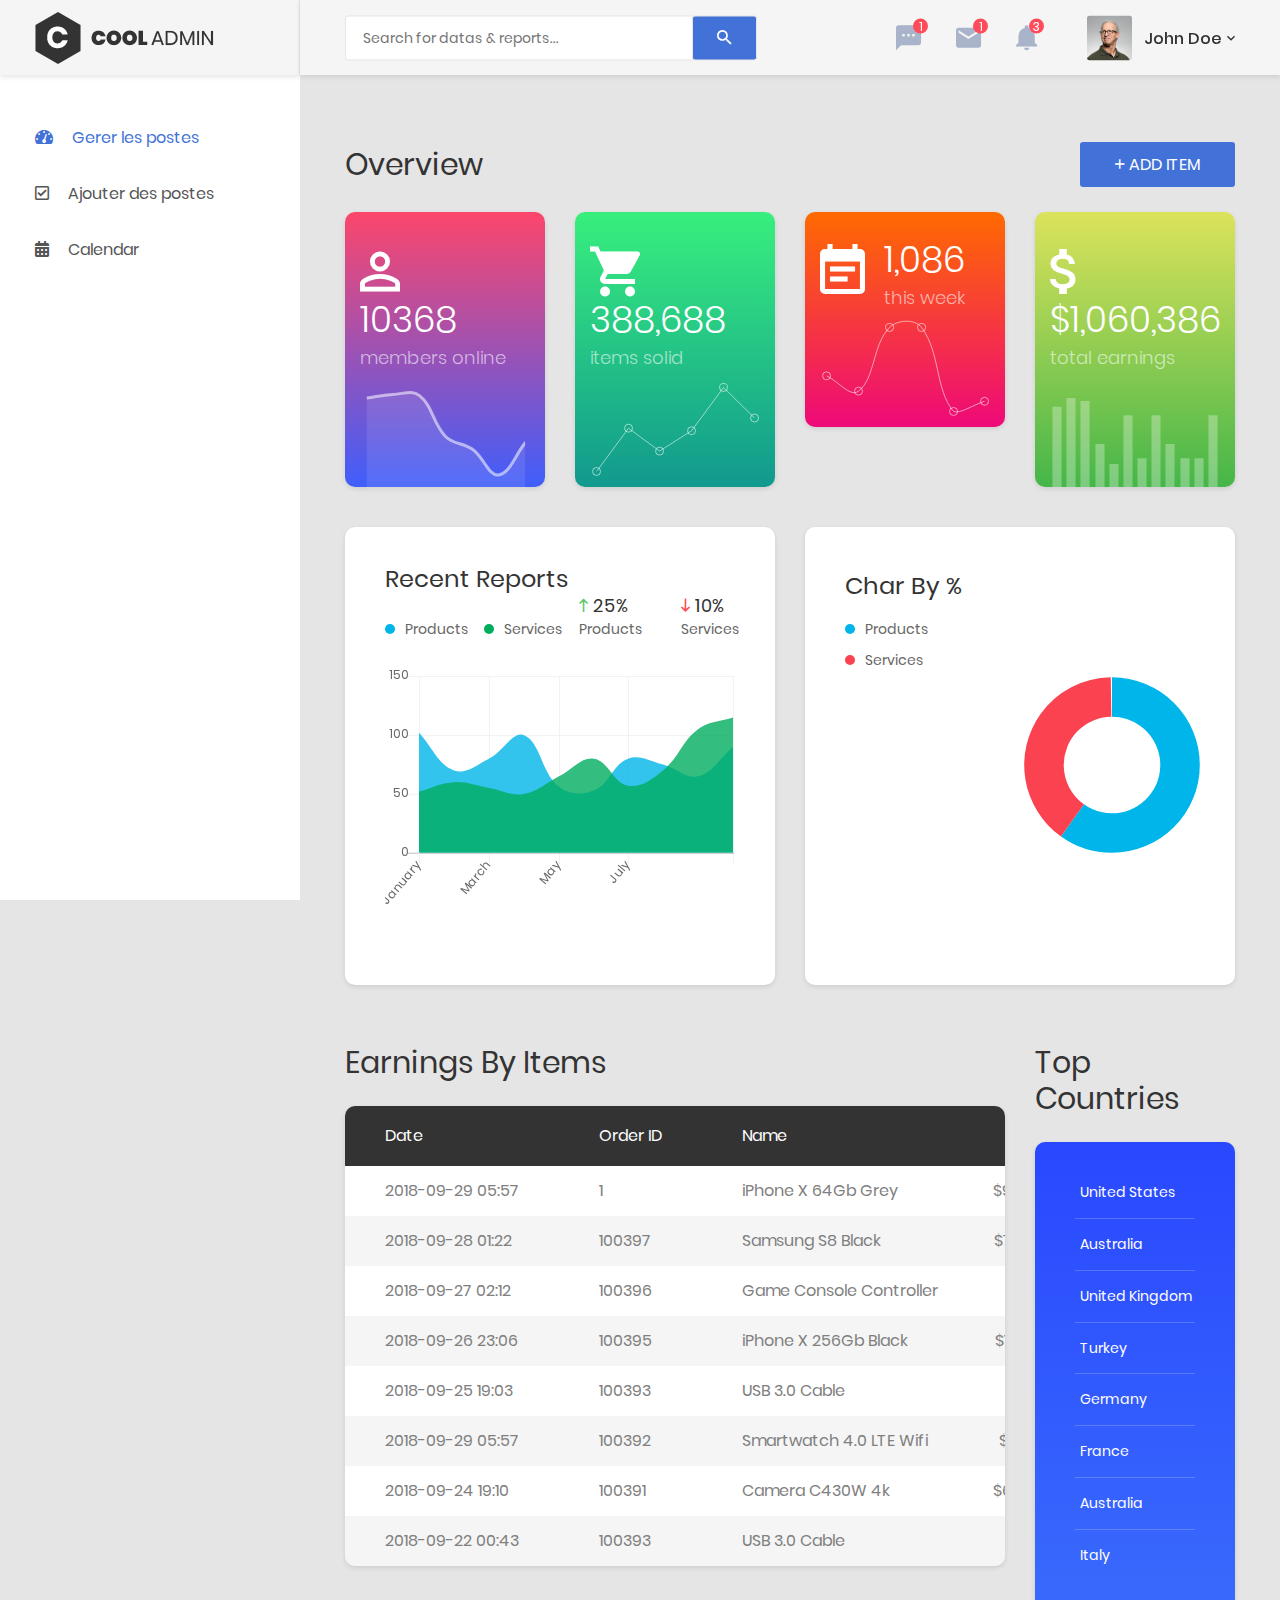
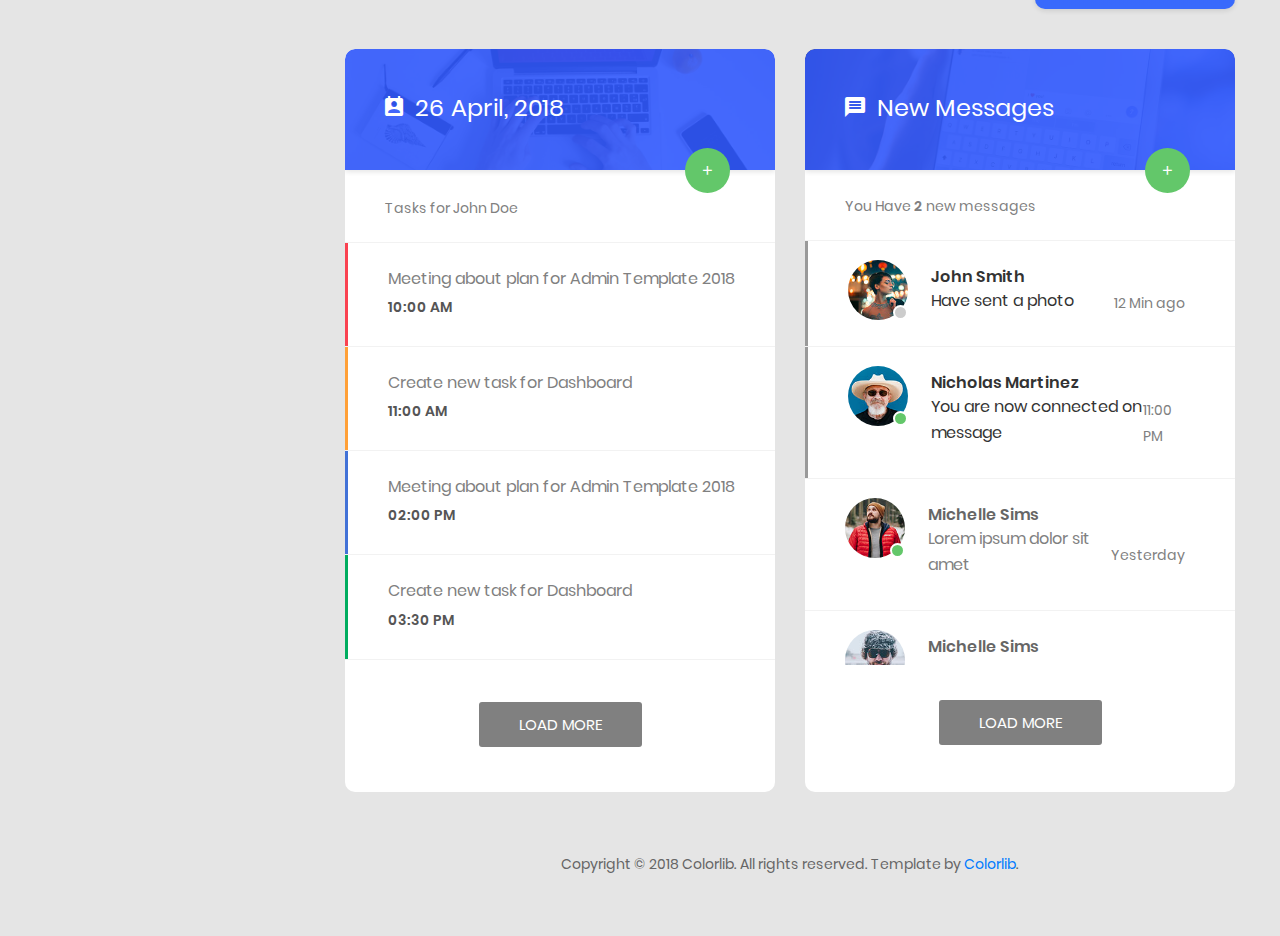
<file: index.html>
<!DOCTYPE html>
<html lang="en">

<head>
    <!-- Required meta tags-->
    <meta charset="UTF-8">
    <meta name="viewport" content="width=device-width, initial-scale=1, shrink-to-fit=no">
    <meta name="description" content="au theme template">
    <meta name="author" content="Hau Nguyen">
    <meta name="keywords" content="au theme template">

    <!-- Title Page-->
    <title>Dashboard</title>

    <!-- Fontfaces CSS-->
    <link href="css/font-face.css" rel="stylesheet" media="all">
    <link href="vendor/font-awesome-4.7/css/font-awesome.min.css" rel="stylesheet" media="all">
    <link href="vendor/font-awesome-5/css/fontawesome-all.min.css" rel="stylesheet" media="all">
    <link href="vendor/mdi-font/css/material-design-iconic-font.min.css" rel="stylesheet" media="all">

    <!-- Bootstrap CSS-->
    <link href="vendor/bootstrap-4.1/bootstrap.min.css" rel="stylesheet" media="all">

    <!-- Vendor CSS-->
    <link href="vendor/animsition/animsition.min.css" rel="stylesheet" media="all">
    <link href="vendor/bootstrap-progressbar/bootstrap-progressbar-3.3.4.min.css" rel="stylesheet" media="all">
    <link href="vendor/wow/animate.css" rel="stylesheet" media="all">
    <link href="vendor/css-hamburgers/hamburgers.min.css" rel="stylesheet" media="all">
    <link href="vendor/slick/slick.css" rel="stylesheet" media="all">
    <link href="vendor/select2/select2.min.css" rel="stylesheet" media="all">
    <link href="vendor/perfect-scrollbar/perfect-scrollbar.css" rel="stylesheet" media="all">

    <!-- Main CSS-->
    <link href="css/theme.css" rel="stylesheet" media="all">

</head>

<body class="animsition">
    <div class="page-wrapper">
        <!-- HEADER MOBILE-->
        <header class="header-mobile d-block d-lg-none">
            <div class="header-mobile__bar">
                <div class="container-fluid">
                    <div class="header-mobile-inner">
                        <a class="logo" href="index.html">
                            <img src="images/icon/logo.png" alt="CoolAdmin" />
                        </a>
                        <button class="hamburger hamburger--slider" type="button">
                            <span class="hamburger-box">
                                <span class="hamburger-inner"></span>
                            </span>
                        </button>
                    </div>
                </div>
            </div>
         
        </header>
        <!-- END HEADER MOBILE-->

        <!-- MENU SIDEBAR-->
        <aside class="menu-sidebar d-none d-lg-block">
            <div class="logo">
                <a href="#">
                    <img src="images/icon/logo.png" alt="Cool Admin" />
                </a>
            </div>
            <div class="menu-sidebar__content js-scrollbar1">
                <nav class="navbar-sidebar">
                    <ul class="list-unstyled navbar__list">
                        <li class="active has-sub">
                            <a class="js-arrow" href="#">
                                <i class="fas fa-tachometer-alt"></i>Gerer les postes</a>
                            <ul class="list-unstyled navbar__sub-list js-sub-list">
                                <li>
                                    <a href="table.html">Valider les postes</a>
                                </li>
                                <li>
                                    <a href="table2.html">Afficher les postes</a>
                                </li>

                            </ul>
                        </li>


                        <li>
                            <a href="form.html">
                                <i class="far fa-check-square"></i>Ajouter des postes</a>
                        </li>
                        <li>
                            <a href="#">
                                <i class="fas fa-calendar-alt"></i>Calendar</a>
                        </li>

                    </ul>

                </nav>
            </div>
        </aside>
        <!-- END MENU SIDEBAR-->

        <!-- PAGE CONTAINER-->
        <div class="page-container">
            <!-- HEADER DESKTOP-->
            <header class="header-desktop">
                <div class="section__content section__content--p30">
                    <div class="container-fluid">
                        <div class="header-wrap">
                            <form class="form-header" action="" method="POST">
                                <input class="au-input au-input--xl" type="text" name="search"
                                    placeholder="Search for datas &amp; reports..." />
                                <button class="au-btn--submit" type="submit">
                                    <i class="zmdi zmdi-search"></i>
                                </button>
                            </form>
                            <div class="header-button">
                                <div class="noti-wrap">
                                    <div class="noti__item js-item-menu">
                                        <i class="zmdi zmdi-comment-more"></i>
                                        <span class="quantity">1</span>
                                        <div class="mess-dropdown js-dropdown">
                                            <div class="mess__title">
                                                <p>You have 2 news message</p>
                                            </div>
                                            <div class="mess__item">
                                                <div class="image img-cir img-40">
                                                    <img src="images/icon/avatar-06.jpg" alt="Michelle Moreno" />
                                                </div>
                                                <div class="content">
                                                    <h6>Michelle Moreno</h6>
                                                    <p>Have sent a photo</p>
                                                    <span class="time">3 min ago</span>
                                                </div>
                                            </div>
                                            <div class="mess__item">
                                                <div class="image img-cir img-40">
                                                    <img src="images/icon/avatar-04.jpg" alt="Diane Myers" />
                                                </div>
                                                <div class="content">
                                                    <h6>Diane Myers</h6>
                                                    <p>You are now connected on message</p>
                                                    <span class="time">Yesterday</span>
                                                </div>
                                            </div>
                                            <div class="mess__footer">
                                                <a href="#">View all messages</a>
                                            </div>
                                        </div>
                                    </div>
                                    <div class="noti__item js-item-menu">
                                        <i class="zmdi zmdi-email"></i>
                                        <span class="quantity">1</span>
                                        <div class="email-dropdown js-dropdown">
                                            <div class="email__title">
                                                <p>You have 3 New Emails</p>
                                            </div>
                                            <div class="email__item">
                                                <div class="image img-cir img-40">
                                                    <img src="images/icon/avatar-06.jpg" alt="Cynthia Harvey" />
                                                </div>
                                                <div class="content">
                                                    <p>Meeting about new dashboard...</p>
                                                    <span>Cynthia Harvey, 3 min ago</span>
                                                </div>
                                            </div>
                                            <div class="email__item">
                                                <div class="image img-cir img-40">
                                                    <img src="images/icon/avatar-05.jpg" alt="Cynthia Harvey" />
                                                </div>
                                                <div class="content">
                                                    <p>Meeting about new dashboard...</p>
                                                    <span>Cynthia Harvey, Yesterday</span>
                                                </div>
                                            </div>
                                            <div class="email__item">
                                                <div class="image img-cir img-40">
                                                    <img src="images/icon/avatar-04.jpg" alt="Cynthia Harvey" />
                                                </div>
                                                <div class="content">
                                                    <p>Meeting about new dashboard...</p>
                                                    <span>Cynthia Harvey, April 12,,2018</span>
                                                </div>
                                            </div>
                                            <div class="email__footer">
                                                <a href="#">See all emails</a>
                                            </div>
                                        </div>
                                    </div>
                                    <div class="noti__item js-item-menu">
                                        <i class="zmdi zmdi-notifications"></i>
                                        <span class="quantity">3</span>
                                        <div class="notifi-dropdown js-dropdown">
                                            <div class="notifi__title">
                                                <p>You have 3 Notifications</p>
                                            </div>
                                            <div class="notifi__item">
                                                <div class="bg-c1 img-cir img-40">
                                                    <i class="zmdi zmdi-email-open"></i>
                                                </div>
                                                <div class="content">
                                                    <p>You got a email notification</p>
                                                    <span class="date">April 12, 2018 06:50</span>
                                                </div>
                                            </div>
                                            <div class="notifi__item">
                                                <div class="bg-c2 img-cir img-40">
                                                    <i class="zmdi zmdi-account-box"></i>
                                                </div>
                                                <div class="content">
                                                    <p>Your account has been blocked</p>
                                                    <span class="date">April 12, 2018 06:50</span>
                                                </div>
                                            </div>
                                            <div class="notifi__item">
                                                <div class="bg-c3 img-cir img-40">
                                                    <i class="zmdi zmdi-file-text"></i>
                                                </div>
                                                <div class="content">
                                                    <p>You got a new file</p>
                                                    <span class="date">April 12, 2018 06:50</span>
                                                </div>
                                            </div>
                                            <div class="notifi__footer">
                                                <a href="#">All notifications</a>
                                            </div>
                                        </div>
                                    </div>
                                </div>
                                <div class="account-wrap">
                                    <div class="account-item clearfix js-item-menu">
                                        <div class="image">
                                            <img src="images/icon/avatar-01.jpg" alt="John Doe" />
                                        </div>
                                        <div class="content">
                                            <a class="js-acc-btn" href="#">john doe</a>
                                        </div>
                                        <div class="account-dropdown js-dropdown">
                                            <div class="info clearfix">
                                                <div class="image">
                                                    <a href="#">
                                                        <img src="images/icon/avatar-01.jpg" alt="John Doe" />
                                                    </a>
                                                </div>
                                                <div class="content">
                                                    <h5 class="name">
                                                        <a href="#">john doe</a>
                                                    </h5>
                                                    <span class="email">johndoe@example.com</span>
                                                </div>
                                            </div>
                                            <div class="account-dropdown__body">
                                                <div class="account-dropdown__item">
                                                    <a href="#">
                                                        <i class="zmdi zmdi-account"></i>Account</a>
                                                </div>
                                                <div class="account-dropdown__item">
                                                    <a href="#">
                                                        <i class="zmdi zmdi-settings"></i>Setting</a>
                                                </div>
                                                <div class="account-dropdown__item">
                                                    <a href="#">
                                                        <i class="zmdi zmdi-money-box"></i>Billing</a>
                                                </div>
                                            </div>
                                            <div class="account-dropdown__footer">
                                                <a href="#">
                                                    <i class="zmdi zmdi-power"></i>Logout</a>
                                            </div>
                                        </div>
                                    </div>
                                </div>
                            </div>
                        </div>
                    </div>
                </div>
            </header> -->
            <!-- HEADER DESKTOP-->

            <!-- MAIN CONTENT-->
            <div class="main-content">
                <div class="section__content section__content--p30">
                    <div class="container-fluid">
                        <div class="row">
                            <div class="col-md-12">
                                <div class="overview-wrap">
                                    <h2 class="title-1">overview</h2>
                                    <button class="au-btn au-btn-icon au-btn--blue">
                                        <i class="zmdi zmdi-plus"></i>add item</button>
                                </div>
                            </div>
                        </div>
                        <div class="row m-t-25">
                            <div class="col-sm-6 col-lg-3">
                                <div class="overview-item overview-item--c1">
                                    <div class="overview__inner">
                                        <div class="overview-box clearfix">
                                            <div class="icon">
                                                <i class="zmdi zmdi-account-o"></i>
                                            </div>
                                            <div class="text">
                                                <h2>10368</h2>
                                                <span>members online</span>
                                            </div>
                                        </div>
                                        <div class="overview-chart">
                                            <canvas id="widgetChart1"></canvas>
                                        </div>
                                    </div>
                                </div>
                            </div>
                            <div class="col-sm-6 col-lg-3">
                                <div class="overview-item overview-item--c2">
                                    <div class="overview__inner">
                                        <div class="overview-box clearfix">
                                            <div class="icon">
                                                <i class="zmdi zmdi-shopping-cart"></i>
                                            </div>
                                            <div class="text">
                                                <h2>388,688</h2>
                                                <span>items solid</span>
                                            </div>
                                        </div>
                                        <div class="overview-chart">
                                            <canvas id="widgetChart2"></canvas>
                                        </div>
                                    </div>
                                </div>
                            </div>
                            <div class="col-sm-6 col-lg-3">
                                <div class="overview-item overview-item--c3">
                                    <div class="overview__inner">
                                        <div class="overview-box clearfix">
                                            <div class="icon">
                                                <i class="zmdi zmdi-calendar-note"></i>
                                            </div>
                                            <div class="text">
                                                <h2>1,086</h2>
                                                <span>this week</span>
                                            </div>
                                        </div>
                                        <div class="overview-chart">
                                            <canvas id="widgetChart3"></canvas>
                                        </div>
                                    </div>
                                </div>
                            </div>
                            <div class="col-sm-6 col-lg-3">
                                <div class="overview-item overview-item--c4">
                                    <div class="overview__inner">
                                        <div class="overview-box clearfix">
                                            <div class="icon">
                                                <i class="zmdi zmdi-money"></i>
                                            </div>
                                            <div class="text">
                                                <h2>$1,060,386</h2>
                                                <span>total earnings</span>
                                            </div>
                                        </div>
                                        <div class="overview-chart">
                                            <canvas id="widgetChart4"></canvas>
                                        </div>
                                    </div>
                                </div>
                            </div>
                        </div>
                        <div class="row">
                            <div class="col-lg-6">
                                <div class="au-card recent-report">
                                    <div class="au-card-inner">
                                        <h3 class="title-2">recent reports</h3>
                                        <div class="chart-info">
                                            <div class="chart-info__left">
                                                <div class="chart-note">
                                                    <span class="dot dot--blue"></span>
                                                    <span>products</span>
                                                </div>
                                                <div class="chart-note mr-0">
                                                    <span class="dot dot--green"></span>
                                                    <span>services</span>
                                                </div>
                                            </div>
                                            <div class="chart-info__right">
                                                <div class="chart-statis">
                                                    <span class="index incre">
                                                        <i class="zmdi zmdi-long-arrow-up"></i>25%</span>
                                                    <span class="label">products</span>
                                                </div>
                                                <div class="chart-statis mr-0">
                                                    <span class="index decre">
                                                        <i class="zmdi zmdi-long-arrow-down"></i>10%</span>
                                                    <span class="label">services</span>
                                                </div>
                                            </div>
                                        </div>
                                        <div class="recent-report__chart">
                                            <canvas id="recent-rep-chart"></canvas>
                                        </div>
                                    </div>
                                </div>
                            </div>
                            <div class="col-lg-6">
                                <div class="au-card chart-percent-card">
                                    <div class="au-card-inner">
                                        <h3 class="title-2 tm-b-5">char by %</h3>
                                        <div class="row no-gutters">
                                            <div class="col-xl-6">
                                                <div class="chart-note-wrap">
                                                    <div class="chart-note mr-0 d-block">
                                                        <span class="dot dot--blue"></span>
                                                        <span>products</span>
                                                    </div>
                                                    <div class="chart-note mr-0 d-block">
                                                        <span class="dot dot--red"></span>
                                                        <span>services</span>
                                                    </div>
                                                </div>
                                            </div>
                                            <div class="col-xl-6">
                                                <div class="percent-chart">
                                                    <canvas id="percent-chart"></canvas>
                                                </div>
                                            </div>
                                        </div>
                                    </div>
                                </div>
                            </div>
                        </div>
                        <div class="row">
                            <div class="col-lg-9">
                                <h2 class="title-1 m-b-25">Earnings By Items</h2>
                                <div class="table-responsive table--no-card m-b-40">
                                    <table class="table table-borderless table-striped table-earning">
                                        <thead>
                                            <tr>
                                                <th>date</th>
                                                <th>order ID</th>
                                                <th>name</th>
                                                <th class="text-right">price</th>
                                                <th class="text-right">quantity</th>
                                                <th class="text-right">total</th>
                                            </tr>
                                        </thead>
                                        <tbody>
                                            <tr>
                                                <td>2018-09-29 05:57</td>
                                                <td>1</td>
                                                <td>iPhone X 64Gb Grey</td>
                                                <td class="text-right">$999.00</td>
                                                <td class="text-right">1</td>
                                                <td class="text-right">$999.00</td>
                                            </tr>
                                            <tr>
                                                <td>2018-09-28 01:22</td>
                                                <td>100397</td>
                                                <td>Samsung S8 Black</td>
                                                <td class="text-right">$756.00</td>
                                                <td class="text-right">1</td>
                                                <td class="text-right">$756.00</td>
                                            </tr>
                                            <tr>
                                                <td>2018-09-27 02:12</td>
                                                <td>100396</td>
                                                <td>Game Console Controller</td>
                                                <td class="text-right">$22.00</td>
                                                <td class="text-right">2</td>
                                                <td class="text-right">$44.00</td>
                                            </tr>
                                            <tr>
                                                <td>2018-09-26 23:06</td>
                                                <td>100395</td>
                                                <td>iPhone X 256Gb Black</td>
                                                <td class="text-right">$1199.00</td>
                                                <td class="text-right">1</td>
                                                <td class="text-right">$1199.00</td>
                                            </tr>
                                            <tr>
                                                <td>2018-09-25 19:03</td>
                                                <td>100393</td>
                                                <td>USB 3.0 Cable</td>
                                                <td class="text-right">$10.00</td>
                                                <td class="text-right">3</td>
                                                <td class="text-right">$30.00</td>
                                            </tr>
                                            <tr>
                                                <td>2018-09-29 05:57</td>
                                                <td>100392</td>
                                                <td>Smartwatch 4.0 LTE Wifi</td>
                                                <td class="text-right">$199.00</td>
                                                <td class="text-right">6</td>
                                                <td class="text-right">$1494.00</td>
                                            </tr>
                                            <tr>
                                                <td>2018-09-24 19:10</td>
                                                <td>100391</td>
                                                <td>Camera C430W 4k</td>
                                                <td class="text-right">$699.00</td>
                                                <td class="text-right">1</td>
                                                <td class="text-right">$699.00</td>
                                            </tr>
                                            <tr>
                                                <td>2018-09-22 00:43</td>
                                                <td>100393</td>
                                                <td>USB 3.0 Cable</td>
                                                <td class="text-right">$10.00</td>
                                                <td class="text-right">3</td>
                                                <td class="text-right">$30.00</td>
                                            </tr>
                                        </tbody>
                                    </table>
                                </div>
                            </div>
                            <div class="col-lg-3">
                                <h2 class="title-1 m-b-25">Top countries</h2>
                                <div class="au-card au-card--bg-blue au-card-top-countries m-b-40">
                                    <div class="au-card-inner">
                                        <div class="table-responsive">
                                            <table class="table table-top-countries">
                                                <tbody>
                                                    <tr>
                                                        <td>United States</td>
                                                        <td class="text-right">$119,366.96</td>
                                                    </tr>
                                                    <tr>
                                                        <td>Australia</td>
                                                        <td class="text-right">$70,261.65</td>
                                                    </tr>
                                                    <tr>
                                                        <td>United Kingdom</td>
                                                        <td class="text-right">$46,399.22</td>
                                                    </tr>
                                                    <tr>
                                                        <td>Turkey</td>
                                                        <td class="text-right">$35,364.90</td>
                                                    </tr>
                                                    <tr>
                                                        <td>Germany</td>
                                                        <td class="text-right">$20,366.96</td>
                                                    </tr>
                                                    <tr>
                                                        <td>France</td>
                                                        <td class="text-right">$10,366.96</td>
                                                    </tr>
                                                    <tr>
                                                        <td>Australia</td>
                                                        <td class="text-right">$5,366.96</td>
                                                    </tr>
                                                    <tr>
                                                        <td>Italy</td>
                                                        <td class="text-right">$1639.32</td>
                                                    </tr>
                                                </tbody>
                                            </table>
                                        </div>
                                    </div>
                                </div>
                            </div>
                        </div>
                        <div class="row">
                            <div class="col-lg-6">
                                <div class="au-card au-card--no-shadow au-card--no-pad m-b-40">
                                    <div class="au-card-title" style="background-image:url('images/bg-title-01.jpg');">
                                        <div class="bg-overlay bg-overlay--blue"></div>
                                        <h3>
                                            <i class="zmdi zmdi-account-calendar"></i>26 April, 2018</h3>
                                        <button class="au-btn-plus">
                                            <i class="zmdi zmdi-plus"></i>
                                        </button>
                                    </div>
                                    <div class="au-task js-list-load">
                                        <div class="au-task__title">
                                            <p>Tasks for John Doe</p>
                                        </div>
                                        <div class="au-task-list js-scrollbar3">
                                            <div class="au-task__item au-task__item--danger">
                                                <div class="au-task__item-inner">
                                                    <h5 class="task">
                                                        <a href="#">Meeting about plan for Admin Template 2018</a>
                                                    </h5>
                                                    <span class="time">10:00 AM</span>
                                                </div>
                                            </div>
                                            <div class="au-task__item au-task__item--warning">
                                                <div class="au-task__item-inner">
                                                    <h5 class="task">
                                                        <a href="#">Create new task for Dashboard</a>
                                                    </h5>
                                                    <span class="time">11:00 AM</span>
                                                </div>
                                            </div>
                                            <div class="au-task__item au-task__item--primary">
                                                <div class="au-task__item-inner">
                                                    <h5 class="task">
                                                        <a href="#">Meeting about plan for Admin Template 2018</a>
                                                    </h5>
                                                    <span class="time">02:00 PM</span>
                                                </div>
                                            </div>
                                            <div class="au-task__item au-task__item--success">
                                                <div class="au-task__item-inner">
                                                    <h5 class="task">
                                                        <a href="#">Create new task for Dashboard</a>
                                                    </h5>
                                                    <span class="time">03:30 PM</span>
                                                </div>
                                            </div>
                                            <div class="au-task__item au-task__item--danger js-load-item">
                                                <div class="au-task__item-inner">
                                                    <h5 class="task">
                                                        <a href="#">Meeting about plan for Admin Template 2018</a>
                                                    </h5>
                                                    <span class="time">10:00 AM</span>
                                                </div>
                                            </div>
                                            <div class="au-task__item au-task__item--warning js-load-item">
                                                <div class="au-task__item-inner">
                                                    <h5 class="task">
                                                        <a href="#">Create new task for Dashboard</a>
                                                    </h5>
                                                    <span class="time">11:00 AM</span>
                                                </div>
                                            </div>
                                        </div>
                                        <div class="au-task__footer">
                                            <button class="au-btn au-btn-load js-load-btn">load more</button>
                                        </div>
                                    </div>
                                </div>
                            </div>
                            <div class="col-lg-6">
                                <div class="au-card au-card--no-shadow au-card--no-pad m-b-40">
                                    <div class="au-card-title" style="background-image:url('images/bg-title-02.jpg');">
                                        <div class="bg-overlay bg-overlay--blue"></div>
                                        <h3>
                                            <i class="zmdi zmdi-comment-text"></i>New Messages</h3>
                                        <button class="au-btn-plus">
                                            <i class="zmdi zmdi-plus"></i>
                                        </button>
                                    </div>
                                    <div class="au-inbox-wrap js-inbox-wrap">
                                        <div class="au-message js-list-load">
                                            <div class="au-message__noti">
                                                <p>You Have
                                                    <span>2</span>

                                                    new messages
                                                </p>
                                            </div>
                                            <div class="au-message-list">
                                                <div class="au-message__item unread">
                                                    <div class="au-message__item-inner">
                                                        <div class="au-message__item-text">
                                                            <div class="avatar-wrap">
                                                                <div class="avatar">
                                                                    <img src="images/icon/avatar-02.jpg"
                                                                        alt="John Smith">
                                                                </div>
                                                            </div>
                                                            <div class="text">
                                                                <h5 class="name">John Smith</h5>
                                                                <p>Have sent a photo</p>
                                                            </div>
                                                        </div>
                                                        <div class="au-message__item-time">
                                                            <span>12 Min ago</span>
                                                        </div>
                                                    </div>
                                                </div>
                                                <div class="au-message__item unread">
                                                    <div class="au-message__item-inner">
                                                        <div class="au-message__item-text">
                                                            <div class="avatar-wrap online">
                                                                <div class="avatar">
                                                                    <img src="images/icon/avatar-03.jpg"
                                                                        alt="Nicholas Martinez">
                                                                </div>
                                                            </div>
                                                            <div class="text">
                                                                <h5 class="name">Nicholas Martinez</h5>
                                                                <p>You are now connected on message</p>
                                                            </div>
                                                        </div>
                                                        <div class="au-message__item-time">
                                                            <span>11:00 PM</span>
                                                        </div>
                                                    </div>
                                                </div>
                                                <div class="au-message__item">
                                                    <div class="au-message__item-inner">
                                                        <div class="au-message__item-text">
                                                            <div class="avatar-wrap online">
                                                                <div class="avatar">
                                                                    <img src="images/icon/avatar-04.jpg"
                                                                        alt="Michelle Sims">
                                                                </div>
                                                            </div>
                                                            <div class="text">
                                                                <h5 class="name">Michelle Sims</h5>
                                                                <p>Lorem ipsum dolor sit amet</p>
                                                            </div>
                                                        </div>
                                                        <div class="au-message__item-time">
                                                            <span>Yesterday</span>
                                                        </div>
                                                    </div>
                                                </div>
                                                <div class="au-message__item">
                                                    <div class="au-message__item-inner">
                                                        <div class="au-message__item-text">
                                                            <div class="avatar-wrap">
                                                                <div class="avatar">
                                                                    <img src="images/icon/avatar-05.jpg"
                                                                        alt="Michelle Sims">
                                                                </div>
                                                            </div>
                                                            <div class="text">
                                                                <h5 class="name">Michelle Sims</h5>
                                                                <p>Purus feugiat finibus</p>
                                                            </div>
                                                        </div>
                                                        <div class="au-message__item-time">
                                                            <span>Sunday</span>
                                                        </div>
                                                    </div>
                                                </div>
                                                <div class="au-message__item js-load-item">
                                                    <div class="au-message__item-inner">
                                                        <div class="au-message__item-text">
                                                            <div class="avatar-wrap online">
                                                                <div class="avatar">
                                                                    <img src="images/icon/avatar-04.jpg"
                                                                        alt="Michelle Sims">
                                                                </div>
                                                            </div>
                                                            <div class="text">
                                                                <h5 class="name">Michelle Sims</h5>
                                                                <p>Lorem ipsum dolor sit amet</p>
                                                            </div>
                                                        </div>
                                                        <div class="au-message__item-time">
                                                            <span>Yesterday</span>
                                                        </div>
                                                    </div>
                                                </div>
                                                <div class="au-message__item js-load-item">
                                                    <div class="au-message__item-inner">
                                                        <div class="au-message__item-text">
                                                            <div class="avatar-wrap">
                                                                <div class="avatar">
                                                                    <img src="images/icon/avatar-05.jpg"
                                                                        alt="Michelle Sims">
                                                                </div>
                                                            </div>
                                                            <div class="text">
                                                                <h5 class="name">Michelle Sims</h5>
                                                                <p>Purus feugiat finibus</p>
                                                            </div>
                                                        </div>
                                                        <div class="au-message__item-time">
                                                            <span>Sunday</span>
                                                        </div>
                                                    </div>
                                                </div>
                                            </div>
                                            <div class="au-message__footer">
                                                <button class="au-btn au-btn-load js-load-btn">load more</button>
                                            </div>
                                        </div>
                                        <div class="au-chat">
                                            <div class="au-chat__title">
                                                <div class="au-chat-info">
                                                    <div class="avatar-wrap online">
                                                        <div class="avatar avatar--small">
                                                            <img src="images/icon/avatar-02.jpg" alt="John Smith">
                                                        </div>
                                                    </div>
                                                    <span class="nick">
                                                        <a href="#">John Smith</a>
                                                    </span>
                                                </div>
                                            </div>
                                            <div class="au-chat__content">
                                                <div class="recei-mess-wrap">
                                                    <span class="mess-time">12 Min ago</span>
                                                    <div class="recei-mess__inner">
                                                        <div class="avatar avatar--tiny">
                                                            <img src="images/icon/avatar-02.jpg" alt="John Smith">
                                                        </div>
                                                        <div class="recei-mess-list">
                                                            <div class="recei-mess">Lorem ipsum dolor sit amet,
                                                                consectetur adipiscing elit non iaculis</div>
                                                            <div class="recei-mess">Donec tempor, sapien ac viverra
                                                            </div>
                                                        </div>
                                                    </div>
                                                </div>
                                                <div class="send-mess-wrap">
                                                    <span class="mess-time">30 Sec ago</span>
                                                    <div class="send-mess__inner">
                                                        <div class="send-mess-list">
                                                            <div class="send-mess">Lorem ipsum dolor sit amet,
                                                                consectetur adipiscing elit non iaculis</div>
                                                        </div>
                                                    </div>
                                                </div>
                                            </div>
                                            <div class="au-chat-textfield">
                                                <form class="au-form-icon">
                                                    <input class="au-input au-input--full au-input--h65" type="text"
                                                        placeholder="Type a message">
                                                    <button class="au-input-icon">
                                                        <i class="zmdi zmdi-camera"></i>
                                                    </button>
                                                </form>
                                            </div>
                                        </div>
                                    </div>
                                </div>
                            </div>
                        </div>
                        <div class="row">
                            <div class="col-md-12">
                                <div class="copyright">
                                    <p>Copyright © 2018 Colorlib. All rights reserved. Template by <a
                                            href="https://colorlib.com">Colorlib</a>.</p>
                                </div>
                            </div>
                        </div>
                    </div>
                </div>
            </div>
            <!-- END MAIN CONTENT-->
            <!-- END PAGE CONTAINER-->
        </div>

    </div>

    <!-- Jquery JS-->
    <script src="vendor/jquery-3.2.1.min.js"></script>
    <!-- Bootstrap JS-->
    <script src="vendor/bootstrap-4.1/popper.min.js"></script>
    <script src="vendor/bootstrap-4.1/bootstrap.min.js"></script>
    <!-- Vendor JS       -->
    <script src="vendor/slick/slick.min.js">
    </script>
    <script src="vendor/wow/wow.min.js"></script>
    <script src="vendor/animsition/animsition.min.js"></script>
    <script src="vendor/bootstrap-progressbar/bootstrap-progressbar.min.js">
    </script>
    <script src="vendor/counter-up/jquery.waypoints.min.js"></script>
    <script src="vendor/counter-up/jquery.counterup.min.js">
    </script>
    <script src="vendor/circle-progress/circle-progress.min.js"></script>
    <script src="vendor/perfect-scrollbar/perfect-scrollbar.js"></script>
    <script src="vendor/chartjs/Chart.bundle.min.js"></script>
    <script src="vendor/select2/select2.min.js">
    </script>

    <!-- Main JS-->
    <script src="js/main.js"></script>

</body>

</html>
<!-- end document-->
</file>
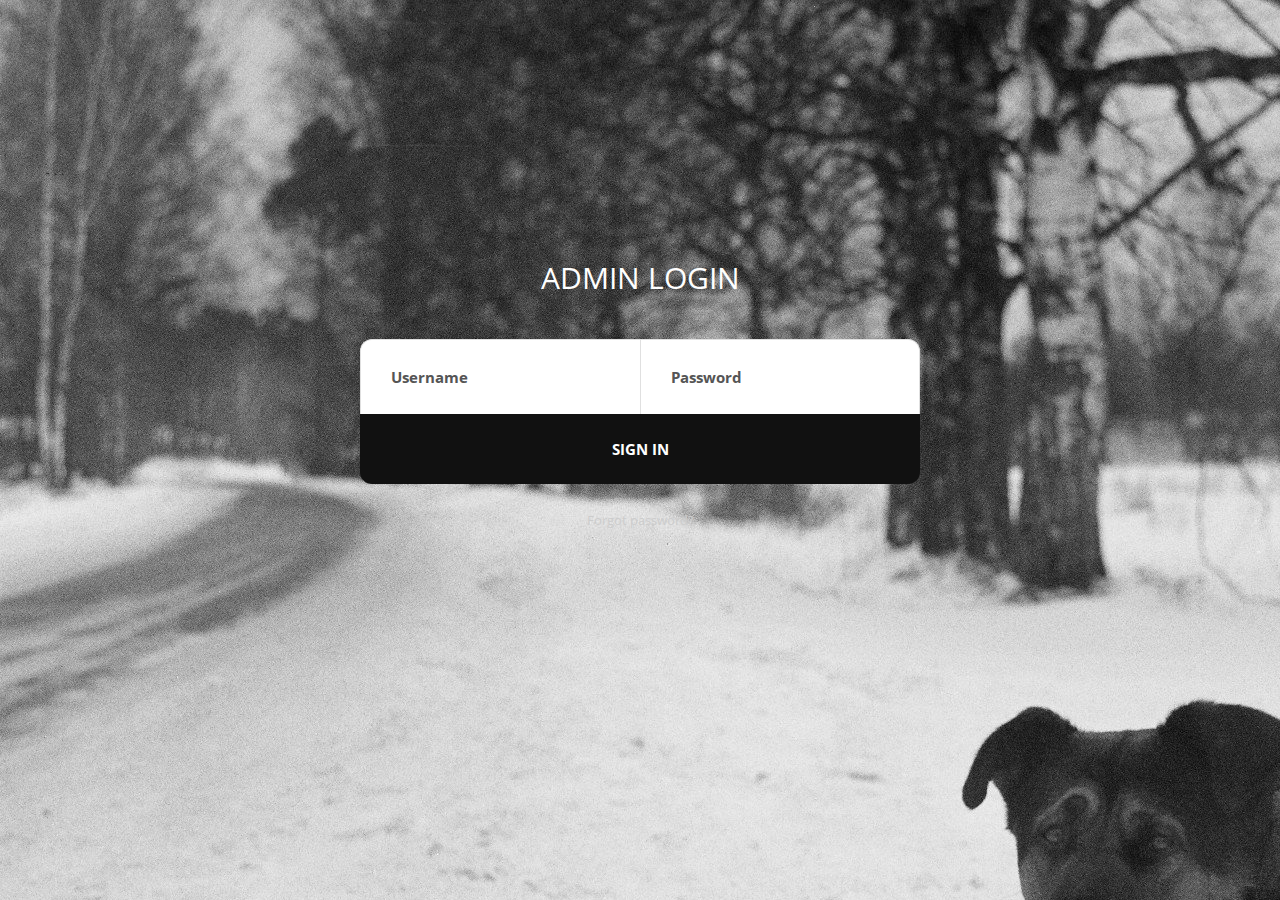
<file: login admin/Login_v20/index.html>
<!DOCTYPE html>
<html lang="en">
<head>
	<title>Login V20</title>
	<meta charset="UTF-8">
	<meta name="viewport" content="width=device-width, initial-scale=1">
<!--===============================================================================================-->	
	<link rel="icon" type="image/png" href="images/icons/favicon.ico"/>
<!--===============================================================================================-->
	<link rel="stylesheet" type="text/css" href="vendor/bootstrap/css/bootstrap.min.css">
<!--===============================================================================================-->
	<link rel="stylesheet" type="text/css" href="fonts/font-awesome-4.7.0/css/font-awesome.min.css">
<!--===============================================================================================-->
	<link rel="stylesheet" type="text/css" href="fonts/Linearicons-Free-v1.0.0/icon-font.min.css">
<!--===============================================================================================-->
	<link rel="stylesheet" type="text/css" href="vendor/animate/animate.css">
<!--===============================================================================================-->	
	<link rel="stylesheet" type="text/css" href="vendor/css-hamburgers/hamburgers.min.css">
<!--===============================================================================================-->
	<link rel="stylesheet" type="text/css" href="vendor/animsition/css/animsition.min.css">
<!--===============================================================================================-->
	<link rel="stylesheet" type="text/css" href="vendor/select2/select2.min.css">
<!--===============================================================================================-->	
	<link rel="stylesheet" type="text/css" href="vendor/daterangepicker/daterangepicker.css">
<!--===============================================================================================-->
	<link rel="stylesheet" type="text/css" href="css/util.css">
	<link rel="stylesheet" type="text/css" href="css/main.css">
<!--===============================================================================================-->
</head>
<body>
	
	<div class="limiter">
		<div class="container-login100">
			<div class="wrap-login100 p-b-160 p-t-50">
				<form class="login100-form validate-form">
					<span class="login100-form-title p-b-43">
						Admin Login
					</span>
					
					<div class="wrap-input100 rs1 validate-input" data-validate = "Username is required">
						<input class="input100" type="text" name="username">
						<span class="label-input100">Username</span>
					</div>
					
					
					<div class="wrap-input100 rs2 validate-input" data-validate="Password is required">
						<input class="input100" type="password" name="pass">
						<span class="label-input100">Password</span>
					</div>

					<div class="container-login100-form-btn">
						<button class="login100-form-btn">
							Sign in
						</button>
					</div>
					
					<div class="text-center w-full p-t-23">
						<a href="#" class="txt1">
							Forgot password?
						</a>
					</div>
				</form>
			</div>
		</div>
	</div>
	
	

	
	
<!--===============================================================================================-->
	<script src="vendor/jquery/jquery-3.2.1.min.js"></script>
<!--===============================================================================================-->
	<script src="vendor/animsition/js/animsition.min.js"></script>
<!--===============================================================================================-->
	<script src="vendor/bootstrap/js/popper.js"></script>
	<script src="vendor/bootstrap/js/bootstrap.min.js"></script>
<!--===============================================================================================-->
	<script src="vendor/select2/select2.min.js"></script>
<!--===============================================================================================-->
	<script src="vendor/daterangepicker/moment.min.js"></script>
	<script src="vendor/daterangepicker/daterangepicker.js"></script>
<!--===============================================================================================-->
	<script src="vendor/countdowntime/countdowntime.js"></script>
<!--===============================================================================================-->
	<script src="js/main.js"></script>

</body>
</html>
</file>
<file: css/font-face.css>
/* poppins-100 - latin */
@font-face {
  font-family: 'Poppins';
  font-style: normal;
  font-weight: 100;
  src: url('../fonts/poppins/poppins-v5-latin-100.eot'); /* IE9 Compat Modes */
  src: local('Poppins Thin'), local('Poppins-Thin'),
       url('../fonts/poppins/poppins-v5-latin-100.eot?#iefix') format('embedded-opentype'), /* IE6-IE8 */
       url('../fonts/poppins/poppins-v5-latin-100.woff2') format('woff2'), /* Super Modern Browsers */
       url('../fonts/poppins/poppins-v5-latin-100.woff') format('woff'), /* Modern Browsers */
       url('../fonts/poppins/poppins-v5-latin-100.ttf') format('truetype'), /* Safari, Android, iOS */
       url('../fonts/poppins/poppins-v5-latin-100.svg#Poppins') format('svg'); /* Legacy iOS */
}
/* poppins-200 - latin */
@font-face {
  font-family: 'Poppins';
  font-style: normal;
  font-weight: 200;
  src: url('../fonts/poppins/poppins-v5-latin-200.eot'); /* IE9 Compat Modes */
  src: local('Poppins ExtraLight'), local('Poppins-ExtraLight'),
       url('../fonts/poppins/poppins-v5-latin-200.eot?#iefix') format('embedded-opentype'), /* IE6-IE8 */
       url('../fonts/poppins/poppins-v5-latin-200.woff2') format('woff2'), /* Super Modern Browsers */
       url('../fonts/poppins/poppins-v5-latin-200.woff') format('woff'), /* Modern Browsers */
       url('../fonts/poppins/poppins-v5-latin-200.ttf') format('truetype'), /* Safari, Android, iOS */
       url('../fonts/poppins/poppins-v5-latin-200.svg#Poppins') format('svg'); /* Legacy iOS */
}
/* poppins-200italic - latin */
@font-face {
  font-family: 'Poppins';
  font-style: italic;
  font-weight: 200;
  src: url('../fonts/poppins/poppins-v5-latin-200italic.eot'); /* IE9 Compat Modes */
  src: local('Poppins ExtraLight Italic'), local('Poppins-ExtraLightItalic'),
       url('../fonts/poppins/poppins-v5-latin-200italic.eot?#iefix') format('embedded-opentype'), /* IE6-IE8 */
       url('../fonts/poppins/poppins-v5-latin-200italic.woff2') format('woff2'), /* Super Modern Browsers */
       url('../fonts/poppins/poppins-v5-latin-200italic.woff') format('woff'), /* Modern Browsers */
       url('../fonts/poppins/poppins-v5-latin-200italic.ttf') format('truetype'), /* Safari, Android, iOS */
       url('../fonts/poppins/poppins-v5-latin-200italic.svg#Poppins') format('svg'); /* Legacy iOS */
}
/* poppins-100italic - latin */
@font-face {
  font-family: 'Poppins';
  font-style: italic;
  font-weight: 100;
  src: url('../fonts/poppins/poppins-v5-latin-100italic.eot'); /* IE9 Compat Modes */
  src: local('Poppins Thin Italic'), local('Poppins-ThinItalic'),
       url('../fonts/poppins/poppins-v5-latin-100italic.eot?#iefix') format('embedded-opentype'), /* IE6-IE8 */
       url('../fonts/poppins/poppins-v5-latin-100italic.woff2') format('woff2'), /* Super Modern Browsers */
       url('../fonts/poppins/poppins-v5-latin-100italic.woff') format('woff'), /* Modern Browsers */
       url('../fonts/poppins/poppins-v5-latin-100italic.ttf') format('truetype'), /* Safari, Android, iOS */
       url('../fonts/poppins/poppins-v5-latin-100italic.svg#Poppins') format('svg'); /* Legacy iOS */
}
/* poppins-300 - latin */
@font-face {
  font-family: 'Poppins';
  font-style: normal;
  font-weight: 300;
  src: url('../fonts/poppins/poppins-v5-latin-300.eot'); /* IE9 Compat Modes */
  src: local('Poppins Light'), local('Poppins-Light'),
       url('../fonts/poppins/poppins-v5-latin-300.eot?#iefix') format('embedded-opentype'), /* IE6-IE8 */
       url('../fonts/poppins/poppins-v5-latin-300.woff2') format('woff2'), /* Super Modern Browsers */
       url('../fonts/poppins/poppins-v5-latin-300.woff') format('woff'), /* Modern Browsers */
       url('../fonts/poppins/poppins-v5-latin-300.ttf') format('truetype'), /* Safari, Android, iOS */
       url('../fonts/poppins/poppins-v5-latin-300.svg#Poppins') format('svg'); /* Legacy iOS */
}
/* poppins-300italic - latin */
@font-face {
  font-family: 'Poppins';
  font-style: italic;
  font-weight: 300;
  src: url('../fonts/poppins/poppins-v5-latin-300italic.eot'); /* IE9 Compat Modes */
  src: local('Poppins Light Italic'), local('Poppins-LightItalic'),
       url('../fonts/poppins/poppins-v5-latin-300italic.eot?#iefix') format('embedded-opentype'), /* IE6-IE8 */
       url('../fonts/poppins/poppins-v5-latin-300italic.woff2') format('woff2'), /* Super Modern Browsers */
       url('../fonts/poppins/poppins-v5-latin-300italic.woff') format('woff'), /* Modern Browsers */
       url('../fonts/poppins/poppins-v5-latin-300italic.ttf') format('truetype'), /* Safari, Android, iOS */
       url('../fonts/poppins/poppins-v5-latin-300italic.svg#Poppins') format('svg'); /* Legacy iOS */
}
/* poppins-regular - latin */
@font-face {
  font-family: 'Poppins';
  font-style: normal;
  font-weight: 400;
  src: url('../fonts/poppins/poppins-v5-latin-regular.eot'); /* IE9 Compat Modes */
  src: local('Poppins Regular'), local('Poppins-Regular'),
       url('../fonts/poppins/poppins-v5-latin-regular.eot?#iefix') format('embedded-opentype'), /* IE6-IE8 */
       url('../fonts/poppins/poppins-v5-latin-regular.woff2') format('woff2'), /* Super Modern Browsers */
       url('../fonts/poppins/poppins-v5-latin-regular.woff') format('woff'), /* Modern Browsers */
       url('../fonts/poppins/poppins-v5-latin-regular.ttf') format('truetype'), /* Safari, Android, iOS */
       url('../fonts/poppins/poppins-v5-latin-regular.svg#Poppins') format('svg'); /* Legacy iOS */
}
/* poppins-italic - latin */
@font-face {
  font-family: 'Poppins';
  font-style: italic;
  font-weight: 400;
  src: url('../fonts/poppins/poppins-v5-latin-italic.eot'); /* IE9 Compat Modes */
  src: local('Poppins Italic'), local('Poppins-Italic'),
       url('../fonts/poppins/poppins-v5-latin-italic.eot?#iefix') format('embedded-opentype'), /* IE6-IE8 */
       url('../fonts/poppins/poppins-v5-latin-italic.woff2') format('woff2'), /* Super Modern Browsers */
       url('../fonts/poppins/poppins-v5-latin-italic.woff') format('woff'), /* Modern Browsers */
       url('../fonts/poppins/poppins-v5-latin-italic.ttf') format('truetype'), /* Safari, Android, iOS */
       url('../fonts/poppins/poppins-v5-latin-italic.svg#Poppins') format('svg'); /* Legacy iOS */
}
/* poppins-500 - latin */
@font-face {
  font-family: 'Poppins';
  font-style: normal;
  font-weight: 500;
  src: url('../fonts/poppins/poppins-v5-latin-500.eot'); /* IE9 Compat Modes */
  src: local('Poppins Medium'), local('Poppins-Medium'),
       url('../fonts/poppins/poppins-v5-latin-500.eot?#iefix') format('embedded-opentype'), /* IE6-IE8 */
       url('../fonts/poppins/poppins-v5-latin-500.woff2') format('woff2'), /* Super Modern Browsers */
       url('../fonts/poppins/poppins-v5-latin-500.woff') format('woff'), /* Modern Browsers */
       url('../fonts/poppins/poppins-v5-latin-500.ttf') format('truetype'), /* Safari, Android, iOS */
       url('../fonts/poppins/poppins-v5-latin-500.svg#Poppins') format('svg'); /* Legacy iOS */
}
/* poppins-500italic - latin */
@font-face {
  font-family: 'Poppins';
  font-style: italic;
  font-weight: 500;
  src: url('../fonts/poppins/poppins-v5-latin-500italic.eot'); /* IE9 Compat Modes */
  src: local('Poppins Medium Italic'), local('Poppins-MediumItalic'),
       url('../fonts/poppins/poppins-v5-latin-500italic.eot?#iefix') format('embedded-opentype'), /* IE6-IE8 */
       url('../fonts/poppins/poppins-v5-latin-500italic.woff2') format('woff2'), /* Super Modern Browsers */
       url('../fonts/poppins/poppins-v5-latin-500italic.woff') format('woff'), /* Modern Browsers */
       url('../fonts/poppins/poppins-v5-latin-500italic.ttf') format('truetype'), /* Safari, Android, iOS */
       url('../fonts/poppins/poppins-v5-latin-500italic.svg#Poppins') format('svg'); /* Legacy iOS */
}
/* poppins-600 - latin */
@font-face {
  font-family: 'Poppins';
  font-style: normal;
  font-weight: 600;
  src: url('../fonts/poppins/poppins-v5-latin-600.eot'); /* IE9 Compat Modes */
  src: local('Poppins SemiBold'), local('Poppins-SemiBold'),
       url('../fonts/poppins/poppins-v5-latin-600.eot?#iefix') format('embedded-opentype'), /* IE6-IE8 */
       url('../fonts/poppins/poppins-v5-latin-600.woff2') format('woff2'), /* Super Modern Browsers */
       url('../fonts/poppins/poppins-v5-latin-600.woff') format('woff'), /* Modern Browsers */
       url('../fonts/poppins/poppins-v5-latin-600.ttf') format('truetype'), /* Safari, Android, iOS */
       url('../fonts/poppins/poppins-v5-latin-600.svg#Poppins') format('svg'); /* Legacy iOS */
}
/* poppins-600italic - latin */
@font-face {
  font-family: 'Poppins';
  font-style: italic;
  font-weight: 600;
  src: url('../fonts/poppins/poppins-v5-latin-600italic.eot'); /* IE9 Compat Modes */
  src: local('Poppins SemiBold Italic'), local('Poppins-SemiBoldItalic'),
       url('../fonts/poppins/poppins-v5-latin-600italic.eot?#iefix') format('embedded-opentype'), /* IE6-IE8 */
       url('../fonts/poppins/poppins-v5-latin-600italic.woff2') format('woff2'), /* Super Modern Browsers */
       url('../fonts/poppins/poppins-v5-latin-600italic.woff') format('woff'), /* Modern Browsers */
       url('../fonts/poppins/poppins-v5-latin-600italic.ttf') format('truetype'), /* Safari, Android, iOS */
       url('../fonts/poppins/poppins-v5-latin-600italic.svg#Poppins') format('svg'); /* Legacy iOS */
}
/* poppins-700 - latin */
@font-face {
  font-family: 'Poppins';
  font-style: normal;
  font-weight: 700;
  src: url('../fonts/poppins/poppins-v5-latin-700.eot'); /* IE9 Compat Modes */
  src: local('Poppins Bold'), local('Poppins-Bold'),
       url('../fonts/poppins/poppins-v5-latin-700.eot?#iefix') format('embedded-opentype'), /* IE6-IE8 */
       url('../fonts/poppins/poppins-v5-latin-700.woff2') format('woff2'), /* Super Modern Browsers */
       url('../fonts/poppins/poppins-v5-latin-700.woff') format('woff'), /* Modern Browsers */
       url('../fonts/poppins/poppins-v5-latin-700.ttf') format('truetype'), /* Safari, Android, iOS */
       url('../fonts/poppins/poppins-v5-latin-700.svg#Poppins') format('svg'); /* Legacy iOS */
}
/* poppins-700italic - latin */
@font-face {
  font-family: 'Poppins';
  font-style: italic;
  font-weight: 700;
  src: url('../fonts/poppins/poppins-v5-latin-700italic.eot'); /* IE9 Compat Modes */
  src: local('Poppins Bold Italic'), local('Poppins-BoldItalic'),
       url('../fonts/poppins/poppins-v5-latin-700italic.eot?#iefix') format('embedded-opentype'), /* IE6-IE8 */
       url('../fonts/poppins/poppins-v5-latin-700italic.woff2') format('woff2'), /* Super Modern Browsers */
       url('../fonts/poppins/poppins-v5-latin-700italic.woff') format('woff'), /* Modern Browsers */
       url('../fonts/poppins/poppins-v5-latin-700italic.ttf') format('truetype'), /* Safari, Android, iOS */
       url('../fonts/poppins/poppins-v5-latin-700italic.svg#Poppins') format('svg'); /* Legacy iOS */
}
/* poppins-800 - latin */
@font-face {
  font-family: 'Poppins';
  font-style: normal;
  font-weight: 800;
  src: url('../fonts/poppins/poppins-v5-latin-800.eot'); /* IE9 Compat Modes */
  src: local('Poppins ExtraBold'), local('Poppins-ExtraBold'),
       url('../fonts/poppins/poppins-v5-latin-800.eot?#iefix') format('embedded-opentype'), /* IE6-IE8 */
       url('../fonts/poppins/poppins-v5-latin-800.woff2') format('woff2'), /* Super Modern Browsers */
       url('../fonts/poppins/poppins-v5-latin-800.woff') format('woff'), /* Modern Browsers */
       url('../fonts/poppins/poppins-v5-latin-800.ttf') format('truetype'), /* Safari, Android, iOS */
       url('../fonts/poppins/poppins-v5-latin-800.svg#Poppins') format('svg'); /* Legacy iOS */
}
/* poppins-800italic - latin */
@font-face {
  font-family: 'Poppins';
  font-style: italic;
  font-weight: 800;
  src: url('../fonts/poppins/poppins-v5-latin-800italic.eot'); /* IE9 Compat Modes */
  src: local('Poppins ExtraBold Italic'), local('Poppins-ExtraBoldItalic'),
       url('../fonts/poppins/poppins-v5-latin-800italic.eot?#iefix') format('embedded-opentype'), /* IE6-IE8 */
       url('../fonts/poppins/poppins-v5-latin-800italic.woff2') format('woff2'), /* Super Modern Browsers */
       url('../fonts/poppins/poppins-v5-latin-800italic.woff') format('woff'), /* Modern Browsers */
       url('../fonts/poppins/poppins-v5-latin-800italic.ttf') format('truetype'), /* Safari, Android, iOS */
       url('../fonts/poppins/poppins-v5-latin-800italic.svg#Poppins') format('svg'); /* Legacy iOS */
}
/* poppins-900 - latin */
@font-face {
  font-family: 'Poppins';
  font-style: normal;
  font-weight: 900;
  src: url('../fonts/poppins/poppins-v5-latin-900.eot'); /* IE9 Compat Modes */
  src: local('Poppins Black'), local('Poppins-Black'),
       url('../fonts/poppins/poppins-v5-latin-900.eot?#iefix') format('embedded-opentype'), /* IE6-IE8 */
       url('../fonts/poppins/poppins-v5-latin-900.woff2') format('woff2'), /* Super Modern Browsers */
       url('../fonts/poppins/poppins-v5-latin-900.woff') format('woff'), /* Modern Browsers */
       url('../fonts/poppins/poppins-v5-latin-900.ttf') format('truetype'), /* Safari, Android, iOS */
       url('../fonts/poppins/poppins-v5-latin-900.svg#Poppins') format('svg'); /* Legacy iOS */
}
/* poppins-900italic - latin */
@font-face {
  font-family: 'Poppins';
  font-style: italic;
  font-weight: 900;
  src: url('../fonts/poppins/poppins-v5-latin-900italic.eot'); /* IE9 Compat Modes */
  src: local('Poppins Black Italic'), local('Poppins-BlackItalic'),
       url('../fonts/poppins/poppins-v5-latin-900italic.eot?#iefix') format('embedded-opentype'), /* IE6-IE8 */
       url('../fonts/poppins/poppins-v5-latin-900italic.woff2') format('woff2'), /* Super Modern Browsers */
       url('../fonts/poppins/poppins-v5-latin-900italic.woff') format('woff'), /* Modern Browsers */
       url('../fonts/poppins/poppins-v5-latin-900italic.ttf') format('truetype'), /* Safari, Android, iOS */
       url('../fonts/poppins/poppins-v5-latin-900italic.svg#Poppins') format('svg'); /* Legacy iOS */
}
</file>
<file: vendor/perfect-scrollbar/perfect-scrollbar.css>
/*
 * Container style
 */
.ps {
  overflow: hidden !important;
  overflow-anchor: none;
  -ms-overflow-style: none;
  touch-action: auto;
  -ms-touch-action: auto;
}

/*
 * Scrollbar rail styles
 */
.ps__rail-x {
  display: none;
  opacity: 0;
  transition: background-color .2s linear, opacity .2s linear;
  -webkit-transition: background-color .2s linear, opacity .2s linear;
  height: 15px;
  /* there must be 'bottom' or 'top' for ps__rail-x */
  bottom: 0px;
  /* please don't change 'position' */
  position: absolute;
}

.ps__rail-y {
  display: none;
  opacity: 0;
  transition: background-color .2s linear, opacity .2s linear;
  -webkit-transition: background-color .2s linear, opacity .2s linear;
  width: 15px;
  /* there must be 'right' or 'left' for ps__rail-y */
  right: 0;
  /* please don't change 'position' */
  position: absolute;
}

.ps--active-x > .ps__rail-x,
.ps--active-y > .ps__rail-y {
  display: block;
  background-color: transparent;
}

.ps:hover > .ps__rail-x,
.ps:hover > .ps__rail-y,
.ps--focus > .ps__rail-x,
.ps--focus > .ps__rail-y,
.ps--scrolling-x > .ps__rail-x,
.ps--scrolling-y > .ps__rail-y {
  opacity: 0.6;
}

.ps .ps__rail-x:hover,
.ps .ps__rail-y:hover,
.ps .ps__rail-x:focus,
.ps .ps__rail-y:focus,
.ps .ps__rail-x.ps--clicking,
.ps .ps__rail-y.ps--clicking {
  background-color: #eee;
  opacity: 0.9;
}

/*
 * Scrollbar thumb styles
 */
.ps__thumb-x {
  background-color: #aaa;
  border-radius: 6px;
  transition: background-color .2s linear, height .2s ease-in-out;
  -webkit-transition: background-color .2s linear, height .2s ease-in-out;
  height: 6px;
  /* there must be 'bottom' for ps__thumb-x */
  bottom: 2px;
  /* please don't change 'position' */
  position: absolute;
}

.ps__thumb-y {
  background-color: #aaa;
  border-radius: 6px;
  transition: background-color .2s linear, width .2s ease-in-out;
  -webkit-transition: background-color .2s linear, width .2s ease-in-out;
  width: 6px;
  /* there must be 'right' for ps__thumb-y */
  right: 2px;
  /* please don't change 'position' */
  position: absolute;
}

.ps__rail-x:hover > .ps__thumb-x,
.ps__rail-x:focus > .ps__thumb-x,
.ps__rail-x.ps--clicking .ps__thumb-x {
  background-color: #999;
  height: 11px;
}

.ps__rail-y:hover > .ps__thumb-y,
.ps__rail-y:focus > .ps__thumb-y,
.ps__rail-y.ps--clicking .ps__thumb-y {
  background-color: #999;
  width: 11px;
}

/* MS supports */
@supports (-ms-overflow-style: none) {
  .ps {
    overflow: auto !important;
  }
}

@media screen and (-ms-high-contrast: active), (-ms-high-contrast: none) {
  .ps {
    overflow: auto !important;
  }
}
</file>
<file: css/theme.css>
/*------------------------------------------------------------------
[Master Stylesheet]

Project:  CoolAdmin
Version:	1.0
Last change:	08/10/2018 [Add Define a table of contents Link]
Assigned to:	Hau Nguyen
Primary use:	Open Source
-------------------------------------------------------------------*/
/*------------------------------------------------------------------
[LAYOUT]

* body
    + Header / header
	+ Page Content / .page-content .name-page
        + Section Layouts / section .name-section
        ...
	+ Footer / footer

-------------------------------------------------------------------*/
/*------------------------------------------------------------------
# [Color codes]

# Text Color (text): #666666
# Text Color Deep (Text, title): #333333

------------------------------------------------------------------*/
/*------------------------------------------------------------------
[Typography]

Notes:	decreasing heading by 0.4em with every subsequent heading level
-------------------------------------------------------------------*/
/*-----------------------------------------------------*/
/*                   SETTINGS                          */
/*-----------------------------------------------------*/
/*-----------------------------------------------------*/
/*                   TOOLS                             */
/*-----------------------------------------------------*/
/*-----------------------------------------------------*/
/*                   GENERIC                           */
/*-----------------------------------------------------*/
/* ----- Normalize ----- */
* {
    margin: 0;
    padding: 0;
    -webkit-box-sizing: border-box;
    -moz-box-sizing: border-box;
    box-sizing: border-box;
}

ul {
    margin: 0;
}

button,
input[type='button'] {
    cursor: pointer;
}

button:focus,
input:focus,
textarea:focus {
    outline: none;
}

input, textarea {
    border: none;
}

button {
    border: none;
    background: none;
}

img {
    max-width: 100%;
    height: auto;
}

p {
    margin: 0;
}

.table-responsive {
    padding-right: 1px;
}

.card {
    -webkit-border-radius: 3px;
    -moz-border-radius: 3px;
    border-radius: 3px;
}

.btn {
    -webkit-border-radius: 3px;
    -moz-border-radius: 3px;
    border-radius: 3px;
}

/* ----- Typography ----- */
body {
    font-family: "Poppins", sans-serif;
    font-weight: 400;
    font-size: 16px;
    line-height: 1.625;
    color: #666;
    -webkit-font-smoothing: antialiased;
    -moz-osx-font-smoothing: grayscale;
}

h1,
h2,
h3,
h4,
h5,
h6 {
    color: #333333;
    font-weight: 700;
    margin: 0;
    line-height: 1.2;
}

h1 {
    font-size: 36px;
}

h2 {
    font-size: 30px;
}

h3 {
    font-size: 24px;
}

h4 {
    font-size: 18px;
}

h5 {
    font-size: 15px;
}

h6 {
    font-size: 13px;
}

blockquote {
    margin: 0;
}

strong {
    font-weight: 700;
}

/*-----------------------------------------------------*/
/*                   ELEMENTS                          */
/*-----------------------------------------------------*/
/* ----- Title ----- */
.title--sbold {
    font-weight: 600;
}

.title-1 {
    text-transform: capitalize;
    font-weight: 400;
    font-size: 30px;
}

.title-2 {
    text-transform: capitalize;
    font-weight: 400;
    font-size: 24px;
    line-height: 1;
}

.title-3 {
    text-transform: capitalize;
    font-weight: 400;
    font-size: 24px;
    color: #333;
}

.title-3 i {
    margin-right: 13px;
    vertical-align: baseline;
}

.title-4 {
    font-weight: 500;
    font-size: 30px;
    color: #393939;
}

.title-5 {
    text-transform: capitalize;
    font-size: 22px;
    font-weight: 500;
    color: #393939;
}

.title-6 {
    font-size: 24px;
    font-weight: 500;
    color: #fff;
}

.heading-title {
    font-size: 24px;
    font-weight: 500;
    color: #333;
    text-transform: capitalize;
    margin-bottom: 10px;
}

/* ----- Links ----- */
a {
    display: inline-block;
}

a:hover,
a:focus,
a:active {
    text-decoration: none;
    outline: none;
}

a:hover,
a {
    -webkit-transition: all 0.3s ease;
    -o-transition: all 0.3s ease;
    -moz-transition: all 0.3s ease;
    transition: all 0.3s ease;
}

/*-----------------------------------------------------*/
/*                   OBJECTS                           */
/*-----------------------------------------------------*/
/* ----- Section----- */
section {
    position: relative;
}

.section__content {
    position: relative;
    margin: 0 auto;
    z-index: 1;
}

.section__content--w1830 {
    max-width: 1830px;
}

.section__content--p30 {
    padding: 0 30px;
}

@media (max-width: 991px) {
    .section__content--p30 {
        padding: 0;
    }
}

.section__content--p35 {
    padding: 0 35px;
}

/* ----- Page Wrapper----- */
/*Override Grid Bootstrap*/
@media (min-width: 1200px) {
    .container {
        max-width: 1320px;
    }
}

/*Page Objects*/
.page-wrapper {
    overflow: hidden;
}

.page-container {
    background: #e5e5e5;
    padding-left: 300px;
}

@media (max-width: 991px) {
    .page-container {
        position: relative;
        top: 88px;
        padding-left: 0;
    }
}

.page-container2 {
    background: #f2f2f2;
    padding-left: 300px;
}

@media (max-width: 991px) {
    .page-container2 {
        position: relative;
        padding-left: 0;
    }
}

.page-container3 {
    background: #f7f7f7;
}

.main-content {
    padding-top: 116px;
    min-height: 100vh;
}

@media (max-width: 991px) {
    .main-content {
        padding-top: 50px;
    }
}

.page-content--bgf7 {
    background: #f7f7f7;
}

.page-content--bge5 {
    background: #e5e5e5;
    height: 100vh;
}

.login-wrap {
    max-width: 540px;
    padding-top: 8vh;
    margin: 0 auto;
}

.login-logo {
    text-align: center;
    margin-bottom: 30px;
}

.login-checkbox {
    display: -webkit-box;
    display: -webkit-flex;
    display: -moz-box;
    display: -ms-flexbox;
    display: flex;
    -webkit-box-pack: justify;
    -webkit-justify-content: space-between;
    -moz-box-pack: justify;
    -ms-flex-pack: justify;
    justify-content: space-between;
}

.login-checkbox label input[type="checkbox"] {
    margin-right: 8px;
}

.login-checkbox > label > a {
    color: #ff2e44;
}

@media (max-width: 991px) {
    .login-checkbox {
        -webkit-box-orient: vertical;
        -webkit-box-direction: normal;
        -webkit-flex-direction: column;
        -moz-box-orient: vertical;
        -moz-box-direction: normal;
        -ms-flex-direction: column;
        flex-direction: column;
    }
}

.login-form .form-group label {
    display: block;
}

.login-content {
    background: #fff;
    padding: 30px 30px 20px;
    -webkit-border-radius: 2px;
    -moz-border-radius: 2px;
    border-radius: 2px;
}

.social-login-content {
    border-top: 1px solid #e7e7e7;
    border-bottom: 1px solid #e7e7e7;
    padding: 20px 0px;
}

.register-link {
    padding-top: 15px;
    text-align: center;
    font-size: 14px;
}

.register-link > p > a {
    color: #ff2e44;
}

.fontawesome-list-wrap {
    background: #fff;
    border: 1px solid #C9CDD7;
    padding: 20px;
    -webkit-border-radius: 2px;
    -moz-border-radius: 2px;
    border-radius: 2px;
}

.fontawesome-list__title {
    padding-bottom: 20px;
    border-bottom: 1px solid #C9CDD7;
    margin-bottom: 20px;
    margin-top: 30px;
}

.fa-hover a {
    color: #666;
    font-size: 15px;
}

.fa-hover a i {
    margin-right: 10px;
}

.fa-hover a:hover {
    color: #333;
}

.main-content--pb30 {
    padding-bottom: 30px;
}

/*-----------------------------------------------------*/
/*                   COMPONENTS                        */
/*-----------------------------------------------------*/
/* ----- Buttons----- */
.au-btn {
    line-height: 45px;
    padding: 0 35px;
    text-transform: uppercase;
    color: #fff;
    -webkit-border-radius: 3px;
    -moz-border-radius: 3px;
    border-radius: 3px;
    -webkit-transition: all 0.3s ease;
    -o-transition: all 0.3s ease;
    -moz-transition: all 0.3s ease;
    transition: all 0.3s ease;
    cursor: pointer;
}

.au-btn:hover {
    color: #fff;
    background: #3868cd;
}

.au-btn--blue2 {
    background: #00aced;
}

.au-btn--blue2:hover {
    background: #00a2e3;
}

.au-btn--block {
    display: block;
    width: 100%;
}

.au-btn-icon i {
    vertical-align: baseline;
    margin-right: 5px;
}

.au-btn--blue {
    background: #4272d7;
}

.au-btn--green {
    background: #63c76a;
}

.au-btn--green:hover {
    background: #59bd60;
}

.au-btn-plus {
    position: absolute;
    height: 45px;
    width: 45px;
    background: #63c76a;
    -webkit-border-radius: 100%;
    -moz-border-radius: 100%;
    border-radius: 100%;
    -webkit-transition: all 0.3s ease;
    -o-transition: all 0.3s ease;
    -moz-transition: all 0.3s ease;
    transition: all 0.3s ease;
    bottom: -22.5px;
    right: 45px;
    z-index: 3;
}

.au-btn-plus i {
    position: absolute;
    top: 50%;
    left: 50%;
    -webkit-transform: translate(-50%, -50%);
    -moz-transform: translate(-50%, -50%);
    -ms-transform: translate(-50%, -50%);
    -o-transform: translate(-50%, -50%);
    transform: translate(-50%, -50%);
    font-size: 15px;
    font-weight: 500;
    color: #fff;
}

.au-btn-plus:hover {
    background: #59bd60;
}

.au-btn-load {
    background: #808080;
    padding: 0 40px;
    font-size: 15px;
    color: #fff;
}

.au-btn-load:hover {
    background: #767676;
}

.au-btn-filter {
    font-size: 14px;
    color: #808080;
    background: #fff;
    -webkit-border-radius: 3px;
    -moz-border-radius: 3px;
    border-radius: 3px;
    -webkit-box-shadow: 0px 10px 20px 0px rgba(0, 0, 0, 0.03);
    -moz-box-shadow: 0px 10px 20px 0px rgba(0, 0, 0, 0.03);
    box-shadow: 0px 10px 20px 0px rgba(0, 0, 0, 0.03);
    padding: 0 15px;
    line-height: 40px;
    text-transform: capitalize;
}

.au-btn-filter i {
    margin-right: 5px;
}

.au-btn--small {
    padding: 0 20px;
    line-height: 40px;
    font-size: 14px;
}

/*Page Loader*/
.page-loader {
    background: #f8f8f8;
    bottom: 0;
    left: 0;
    position: fixed;
    right: 0;
    top: 0;
    z-index: 99999;
}

.page-loader__spin {
    width: 35px;
    height: 35px;
    position: absolute;
    top: 50%;
    left: 50%;
    border-top: 6px solid #f6f6f6;
    border-right: 6px solid #f6f6f6;
    border-bottom: 6px solid #f6f6f6;
    border-left: 6px solid #1b1b1b;
    -webkit-border-radius: 50%;
    -moz-border-radius: 50%;
    border-radius: 50%;
    -webkit-animation: spinner 1000ms infinite linear;
    -moz-animation: spinner 1000ms infinite linear;
    -o-animation: spinner 1000ms infinite linear;
    animation: spinner 1000ms infinite linear;
    z-index: 100000;
}

@-webkit-keyframes spinner {
    0% {
        -webkit-transform: rotate(0deg);
        transform: rotate(0deg);
    }

    100% {
        -webkit-transform: rotate(360deg);
        transform: rotate(360deg);
    }
}

@-moz-keyframes spinner {
    0% {
        -webkit-transform: rotate(0deg);
        -moz-transform: rotate(0deg);
        transform: rotate(0deg);
    }

    100% {
        -webkit-transform: rotate(360deg);
        -moz-transform: rotate(360deg);
        transform: rotate(360deg);
    }
}

@-o-keyframes spinner {
    0% {
        -webkit-transform: rotate(0deg);
        -o-transform: rotate(0deg);
        transform: rotate(0deg);
    }

    100% {
        -webkit-transform: rotate(360deg);
        -o-transform: rotate(360deg);
        transform: rotate(360deg);
    }
}

@keyframes spinner {
    0% {
        -webkit-transform: rotate(0deg);
        -moz-transform: rotate(0deg);
        -o-transform: rotate(0deg);
        transform: rotate(0deg);
    }

    100% {
        -webkit-transform: rotate(360deg);
        -moz-transform: rotate(360deg);
        -o-transform: rotate(360deg);
        transform: rotate(360deg);
    }
}

/* ----- Form ----- */
.form-header {
    display: -webkit-box;
    display: -webkit-flex;
    display: -moz-box;
    display: -ms-flexbox;
    display: flex;
}

@media (max-width: 991px) {
    .form-header {
        -webkit-box-pack: center;
        -webkit-justify-content: center;
        -moz-box-pack: center;
        -ms-flex-pack: center;
        justify-content: center;
    }
}

.form-header2 .au-btn--submit {
    border: none;
    line-height: 45px;
}

.form-header2 .au-input {
    border-color: rgba(255, 255, 255, 0.2);
    background: rgba(255, 255, 255, 0.051);
    color: #999;
}

.form-header2 .au-input::-webkit-input-placeholder {
    /* WebKit, Blink, Edge */
    color: #999;
}

.form-header2 .au-input:-moz-placeholder {
    /* Mozilla Firefox 4 to 18 */
    color: #999;
    opacity: 1;
}

.form-header2 .au-input::-moz-placeholder {
    /* Mozilla Firefox 19+ */
    color: #999;
    opacity: 1;
}

.form-header2 .au-input:-ms-input-placeholder {
    /* Internet Explorer 10-11 */
    color: #999;
}

.form-header2 .au-input:-ms-input-placeholder {
    /* Microsoft Edge */
    color: #999;
}

/* ----- Input ----- */
.au-input {
    line-height: 43px;
    border: 1px solid #e5e5e5;
    font-size: 14px;
    color: #666;
    padding: 0 17px;
    -webkit-border-radius: 3px;
    -moz-border-radius: 3px;
    border-radius: 3px;
    -webkit-transition: all 0.5s ease;
    -o-transition: all 0.5s ease;
    -moz-transition: all 0.5s ease;
    transition: all 0.5s ease;
}

.au-input--style2 {
    color: #808080;
    line-height: 43px;
    border: 1px solid #e5e5e5;
    font-size: 14px;
    padding: 0 17px;
    -webkit-border-radius: 3px;
    -moz-border-radius: 3px;
    border-radius: 3px;
    -webkit-transition: all 0.5s ease;
    -o-transition: all 0.5s ease;
    -moz-transition: all 0.5s ease;
    transition: all 0.5s ease;
}

.au-input--full {
    width: 100%;
}

.au-input--h65 {
    line-height: 63px;
    font-size: 16px;
    color: #808080;
}

.au-input--w300 {
    min-width: 300px;
}

.au-input--w435 {
    min-width: 435px;
}

@media (max-width: 767px) {
    .au-input--w435 {
        min-width: 230px;
    }
}

.au-form-icon {
    position: relative;
}

.au-form-icon .au-input {
    padding-right: 80px;
}

.au-form-icon--sm {
    position: relative;
}

.au-form-icon--sm .au-input {
    padding-right: 43px;
}

.au-input-icon {
    position: absolute;
    top: 1px;
    right: 12px;
    width: 63px;
    height: 63px;
    line-height: 63px;
    text-align: center;
    display: block;
}

.au-input-icon i {
    font-size: 30px;
    color: #808080;
    position: absolute;
    top: 50%;
    left: 50%;
    -webkit-transform: translate(-50%, -50%);
    -moz-transform: translate(-50%, -50%);
    -ms-transform: translate(-50%, -50%);
    -o-transform: translate(-50%, -50%);
    transform: translate(-50%, -50%);
}

.au-input--xl {
    min-width: 935px;
}

@media (max-width: 1600px) {
    .au-input--xl {
        min-width: 350px;
    }
}

@media (max-width: 991px) {
    .au-input--xl {
        min-width: 350px;
    }
}

@media (max-width: 767px) {
    .au-input--xl {
        min-width: 150px;
    }
}

.au-btn--submit {
    position: relative;
    right: 0;
    min-width: 65px;
    line-height: 43px;
    border: 1px solid #e5e5e5;
    -webkit-border-radius: 3px;
    -moz-border-radius: 3px;
    border-radius: 3px;
    background: #4272d7;
    margin-left: -3px;
}

.au-btn--submit:hover {
    background: #3868cd;
}

.au-btn--submit > i {
    font-size: 20px;
    color: #fff;
    position: absolute;
    top: 50%;
    left: 50%;
    -webkit-transform: translate(-50%, -50%);
    -moz-transform: translate(-50%, -50%);
    -ms-transform: translate(-50%, -50%);
    -o-transform: translate(-50%, -50%);
    transform: translate(-50%, -50%);
}

.au-btn--submit2 {
    height: 43px;
    width: 43px;
    position: absolute;
    top: 1px;
    right: 0;
}

.au-btn--submit2 i {
    position: absolute;
    top: 50%;
    left: 50%;
    -webkit-transform: translate(-50%, -50%);
    -moz-transform: translate(-50%, -50%);
    -ms-transform: translate(-50%, -50%);
    -o-transform: translate(-50%, -50%);
    transform: translate(-50%, -50%);
    color: #4c4c4c;
    font-size: 20px;
}

.rs-select2--sm {
    width: 114px;
}

.rs-select2--md {
    width: 160px;
}

.select2-container {
    display: block;
    max-width: 100% !important;
    width: auto !important;
    outline: none;
}

.rs-select2--dark {
    display: inline-block;
}

@media (max-width: 767px) {
    .rs-select2--dark {
        display: block;
        margin-right: 0;
        margin-bottom: 10px;
    }
}

.rs-select2--dark .select2-container--default .select2-selection--single {
    border: none;
    outline: none;
    padding-left: 18px;
    -webkit-border-radius: 3px;
    -moz-border-radius: 3px;
    border-radius: 3px;
    height: 40px;
    background: #808080;
    display: -webkit-box;
    display: -webkit-flex;
    display: -moz-box;
    display: -ms-flexbox;
    display: flex;
    -webkit-box-align: center;
    -webkit-align-items: center;
    -moz-box-align: center;
    -ms-flex-align: center;
    align-items: center;
}

.rs-select2--dark .select2-container--default .select2-selection--single .select2-selection__rendered {
    color: #fff;
    font-size: 14px;
}

.rs-select2--dark .select2-container .select2-selection--single .select2-selection__rendered {
    padding: 0;
}

.rs-select2--dark .select2-container--default .select2-selection--single .select2-selection__arrow {
    height: 40px;
    top: 0;
    right: 13px;
}

.rs-select2--dark .select2-container--default .select2-selection--single .select2-selection__arrow b {
    border-color: #fff transparent transparent transparent;
}

.rs-select2--dark .select2-container--default.select2-container--open .select2-selection--single .select2-selection__arrow b {
    border-color: transparent transparent #fff transparent;
}

.rs-select2--dark .select2-container--open .select2-dropdown,
.rs-select2--trans .select2-container--open .select2-dropdown,
.rs-select2--light .select2-container--open .select2-dropdown,
.rs-select2--trans .select2-container--open .select2-dropdown {
    font-size: 14px;
    box-shadow: 0px 2px 15px 3px rgba(0,0,0,0.1);
    border-radius: 4px;
    border-top-left-radius: 4px;
    border-top-right-radius: 4px;
    border: 1px solid #e0e0e0;
    margin-top: 8px;
    overflow: hidden;
}

.rs-select2--dark .select2-container--open .select2-dropdown .select2-results__option ,
.rs-select2--trans .select2-container--open .select2-dropdown .select2-results__option,
.rs-select2--light .select2-container--open .select2-dropdown .select2-results__option {
    padding: 8px 16px;
}

.select2-container--default .select2-results__option--highlighted[aria-selected] {
    background: #4272d7;
}

.select2-container--default.select2-container--open.select2-container--below .select2-selection--single,
.select2-container--default.select2-container--open.select2-container--below .select2-selection--multiple {
    border-bottom-left-radius: 3px;
    border-bottom-right-radius: 3px;
 }

.rs-select2--border .select2-container--default .select2-selection--single,

.rs-select2--dark2 .select2-container--default .select2-selection--single {
    background: #555;
}

.rs-select2--light {
    display: inline-block;
}

@media (max-width: 767px) {
    .rs-select2--light {
        display: block;
        margin-right: 0;
        margin-bottom: 10px;
    }
}

.rs-select2--light .select2-container--default .select2-selection--single {
    border: none;
    outline: none;
    padding-left: 18px;
    -webkit-border-radius: 3px;
    -moz-border-radius: 3px;
    border-radius: 3px;
    height: 40px;
    background: #fff;
    display: -webkit-box;
    display: -webkit-flex;
    display: -moz-box;
    display: -ms-flexbox;
    display: flex;
    -webkit-box-align: center;
    -webkit-align-items: center;
    -moz-box-align: center;
    -ms-flex-align: center;
    align-items: center;
    -webkit-box-shadow: 0px 10px 20px 0px rgba(0, 0, 0, 0.03);
    -moz-box-shadow: 0px 10px 20px 0px rgba(0, 0, 0, 0.03);
    box-shadow: 0px 10px 20px 0px rgba(0, 0, 0, 0.03);
}

.rs-select2--light .select2-container--default .select2-selection--single .select2-selection__rendered {
    color: #808080;
    font-size: 14px;
}

.rs-select2--light .select2-container .select2-selection--single .select2-selection__rendered {
    padding: 0;
}

.rs-select2--light .select2-container--default .select2-selection--single .select2-selection__arrow {
    height: 40px;
    top: 0;
    right: 13px;
}

.rs-select2--light .select2-container--default .select2-selection--single .select2-selection__arrow b {
    border-color: #808080 transparent transparent transparent;
}

.rs-select2--light .select2-container--default.select2-container--open .select2-selection--single .select2-selection__arrow b {
    border-color: transparent transparent #808080 transparent;
}

.rs-select2--light v .select2-container--open .select2-dropdown {
    font-size: 14px;
}

.rs-select2--border .select2-container--default .select2-selection--single {
    background: transparent;
    border: 1px solid #e5e5e5;
}

.rs-select2--border .select2-container--default .select2-selection--single .select2-selection__rendered {
    color: #808080;
}

.rs-select2--border .select2-container--default .select2-selection--single .select2-selection__arrow b {
    border-color: #808080 transparent transparent transparent;
}

.rs-select2--border .select2-container--default.select2-container--open .select2-selection--single .select2-selection__arrow b {
    border-color: transparent transparent #808080 transparent;
}

.rs-select2--trans .select2-container--default .select2-selection--single {
    border: none;
    outline: none;
}

.rs-select2--trans .select2-container--default .select2-selection--single .select2-selection__rendered {
    color: #808080;
    font-size: 14px;
    padding-left: 0;
}

.rs-select2--trans .select2-container--open .select2-dropdown {
    font-size: 14px;
}

.au-checkbox {
    display: block;
    position: relative;
    cursor: pointer;
    font-size: 22px;
    -webkit-user-select: none;
    -moz-user-select: none;
    -ms-user-select: none;
    user-select: none;
}

.au-checkbox input {
    position: absolute;
    opacity: 0;
    cursor: pointer;
}

.au-checkmark {
    position: absolute;
    top: 0;
    left: 0;
    height: 22px;
    width: 22px;
    background-color: #fff;
    border: 2px solid #e5e5e5;
    -webkit-border-radius: 2px;
    -moz-border-radius: 2px;
    border-radius: 2px;
}

.au-checkbox:hover input ~ .au-checkmark {
    background-color: transparent;
}

.au-checkbox input:checked ~ .au-checkmark {
    background-color: transparent;
}

.au-checkmark:after {
    content: "";
    position: absolute;
    display: none;
}

.au-checkbox input:checked ~ .au-checkmark:after {
    display: block;
}

.au-checkbox .au-checkmark:after {
    left: 5px;
    top: -1px;
    width: 9px;
    height: 15px;
    border: solid #00ad5f;
    border-width: 0 4px 4px 0;
    -webkit-border-radius: 2px;
    -moz-border-radius: 2px;
    border-radius: 2px;
    -webkit-transform: rotate(45deg);
    -moz-transform: rotate(45deg);
    -ms-transform: rotate(45deg);
    -o-transform: rotate(45deg);
    transform: rotate(45deg);
}

.form-control {
    -webkit-border-radius: 2px;
    -moz-border-radius: 2px;
    border-radius: 2px;
}

.card {
    margin-bottom: 30px;
}

.input-group-addon {
    background-color: transparent;
    border-left: 0;
}

.input-group-addon, .input-group-btn {
    white-space: nowrap;
    vertical-align: middle;
}

.input-group-addon {
    padding: .5rem .75rem;
    margin-bottom: 0;
    font-size: 1rem;
    font-weight: 400;
    line-height: 1.25;
    color: #495057;
    text-align: center;
    background-color: #e9ecef;
    border: 1px solid rgba(0, 0, 0, 0.15);
    -webkit-border-radius: .25rem;
    -moz-border-radius: .25rem;
    border-radius: .25rem;
}

/* ----- Header ----- */
.header-desktop {
    background: #f5f5f5;
    -webkit-box-shadow: 0px 2px 5px 0px rgba(0, 0, 0, 0.1);
    -moz-box-shadow: 0px 2px 5px 0px rgba(0, 0, 0, 0.1);
    box-shadow: 0px 2px 5px 0px rgba(0, 0, 0, 0.1);
    position: fixed;
    top: 0;
    right: 0;
    left: 300px;
    height: 75px;
    z-index: 3;
}

.header-desktop .section__content {
    overflow: visible;
    position: absolute;
    top: 50%;
    left: 0;
    right: 0;
    -webkit-transform: translateY(-50%);
    -moz-transform: translateY(-50%);
    -ms-transform: translateY(-50%);
    -o-transform: translateY(-50%);
    transform: translateY(-50%);
}

@media (max-width: 991px) {
    .header-desktop {
        position: relative;
        top: 0;
        left: 0;
        height: 170px;
    }
}

.header-desktop .mess-dropdown {
    top: 51px;
}

.header-desktop .email-dropdown {
    top: 51px;
}

.header-desktop .notifi-dropdown {
    top: 51px;
}

@media (max-width: 991px) {
    .logo {
        text-align: center;
    }
}

.header-wrap {
    display: -webkit-box;
    display: -webkit-flex;
    display: -moz-box;
    display: -ms-flexbox;
    display: flex;
    -webkit-box-align: center;
    -webkit-align-items: center;
    -moz-box-align: center;
    -ms-flex-align: center;
    align-items: center;
    -webkit-box-pack: justify;
    -webkit-justify-content: space-between;
    -moz-box-pack: justify;
    -ms-flex-pack: justify;
    justify-content: space-between;
}

@media (min-width: 992px) and (max-width: 1199px) {
    .header-wrap .account-item > .content {
        display: none;
    }
}

@media (max-width: 991px) {
    .header-wrap {
        -webkit-box-orient: vertical;
        -webkit-box-direction: normal;
        -webkit-flex-direction: column;
        -moz-box-orient: vertical;
        -moz-box-direction: normal;
        -ms-flex-direction: column;
        flex-direction: column;
    }

    .header-wrap .mess-dropdown {
        left: 0;
    }

    .header-wrap .mess-dropdown::before {
        left: 0;
    }

    .header-wrap .notifi-dropdown {
        left: -83px;
    }

    .header-wrap .notifi-dropdown::before {
        left: 79px;
    }
}

.header-button {
    display: -webkit-box;
    display: -webkit-flex;
    display: -moz-box;
    display: -ms-flexbox;
    display: flex;
    -webkit-box-align: center;
    -webkit-align-items: center;
    -moz-box-align: center;
    -ms-flex-align: center;
    align-items: center;
}

@media (max-width: 991px) {
    .header-button {
        margin-top: 30px;
        width: 100%;
        -webkit-box-pack: justify;
        -webkit-justify-content: space-between;
        -moz-box-pack: justify;
        -ms-flex-pack: justify;
        justify-content: space-between;
    }
}

.noti-wrap {
    height: 45px;
    display: -webkit-box;
    display: -webkit-flex;
    display: -moz-box;
    display: -ms-flexbox;
    display: flex;
    -webkit-box-align: center;
    -webkit-align-items: center;
    -moz-box-align: center;
    -ms-flex-align: center;
    align-items: center;
}

.noti-wrap .noti__item:last-child {
    margin-right: 50px;
}

@media (max-width: 1200px) {
    .noti-wrap .noti__item:last-child {
        margin-right: 30px;
    }
}

@media (max-width: 991px) {
    .noti-wrap .noti__item:last-child {
        margin-right: 0;
    }
}

.noti__item {
    position: relative;
    margin-right: 35px;
    display: inline-block;
    cursor: pointer;
}

@media (max-width: 1200px) {
    .noti__item {
        margin-right: 25px;
    }
}

@media (max-width: 767px) {
    .noti__item {
        margin-right: 20px;
    }
}

.noti__item:hover i {
    color: #999;
}

.noti__item i {
    font-size: 30px;
    color: #a9b3c9;
    -webkit-transition: all 0.5s ease;
    -o-transition: all 0.5s ease;
    -moz-transition: all 0.5s ease;
    transition: all 0.5s ease;
    vertical-align: middle;
}

@media (max-width: 767px) {
    .noti__item i {
        font-size: 24px;
    }
}

.noti__item .quantity {
    position: absolute;
    display: inline-block;
    top: -4px;
    right: -7px;
    height: 15px;
    width: 15px;
    line-height: 15px;
    text-align: center;
    background: #ff4b5a;
    color: #fff;
    -webkit-border-radius: 100%;
    -moz-border-radius: 100%;
    border-radius: 100%;
    font-size: 12px;
}

.account-wrap {
    position: relative;
}

.account-item {
    cursor: pointer;
}

.account-item .image {
    width: 45px;
    height: 45px;
    float: left;
    overflow: hidden;
    -webkit-border-radius: 3px;
    -moz-border-radius: 3px;
    border-radius: 3px;
}

.account-item .image > img {
    width: 100%;
}

.account-item > .content {
    margin-left: 45px;
    padding: 9px 0;
    padding-left: 12px;
}

.account-item > .content > a {
    color: #333;
    text-transform: capitalize;
    font-weight: 500;
}

.account-item > .content > a:after {
    font-family: "Material-Design-Iconic-Font";
    font-weight: 500;
    content: '\f2f9';
    display: inline-block;
    font-size: 16px;
    margin-left: 5px;
}

.account-item > .content > a:hover {
    color: #666;
}

.account-dropdown {
    min-width: 305px;
    position: absolute;
    top: 58px;
    right: 0;
    background: #fff;
    -webkit-box-shadow: 0px 5px 10px 0px rgba(0, 0, 0, 0.1);
    -moz-box-shadow: 0px 5px 10px 0px rgba(0, 0, 0, 0.1);
    box-shadow: 0px 5px 10px 0px rgba(0, 0, 0, 0.1);
    -webkit-transform: scale(0);
    -moz-transform: scale(0);
    -ms-transform: scale(0);
    -o-transform: scale(0);
    transform: scale(0);
    -webkit-transition: all 0.4s ease;
    -o-transition: all 0.4s ease;
    -moz-transition: all 0.4s ease;
    transition: all 0.4s ease;
    -webkit-transform-origin: right top;
    -moz-transform-origin: right top;
    -ms-transform-origin: right top;
    -o-transform-origin: right top;
    transform-origin: right top;
    z-index: 3;
}

.account-dropdown .info {
    padding: 25px;
    border-top: 1px solid #f5f5f5;
    border-bottom: 1px solid #f2f2f2;
}

.account-dropdown .info .image {
    float: left;
    height: 65px;
    width: 65px;
    overflow: hidden;
    -webkit-border-radius: 3px;
    -moz-border-radius: 3px;
    border-radius: 3px;
}

.account-dropdown .info .content {
    margin-left: 65px;
    padding: 11px 0;
    padding-left: 12px;
}

.account-dropdown .info .content .name {
    line-height: -webkit-calc(20/16);
    line-height: -moz-calc(20/16);
    line-height: calc(20/16);
}

.account-dropdown .info .content .name a {
    color: #333;
    font-weight: 500;
    text-transform: capitalize;
}

.account-dropdown .info .content .name a:hover {
    color: #666;
}

.account-dropdown .info .content .email {
    font-size: 13px;
    color: #999;
    line-height: -webkit-calc(20/13);
    line-height: -moz-calc(20/13);
    line-height: calc(20/13);
}

.account-dropdown:after {
    content: '';
    display: block;
    width: 19px;
    height: 19px;
    border-bottom: 9px solid #fff;
    border-top: 9px solid transparent;
    border-left: 9px solid transparent;
    border-right: 9px solid transparent;
    position: absolute;
    top: -18px;
    right: 33px;
}

.account-dropdown__item a {
    display: block;
    color: #333;
    padding: 15px 25px;
    font-size: 14px;
}

.account-dropdown__item a:hover {
    background: #4272d7;
    color: #fff;
}

.account-dropdown__item a i {
    line-height: 1;
    margin-right: 20px;
    font-size: 18px;
    vertical-align: middle;
}

.account-dropdown__body {
    padding: 12px 0;
}

.account-dropdown__footer {
    border-top: 1px solid #f2f2f2;
}

.account-dropdown__footer a {
    display: block;
    color: #333;
    padding: 15px 25px;
    font-size: 14px;
}

.account-dropdown__footer a:hover {
    background: #4272d7;
    color: #fff;
}

.account-dropdown__footer a i {
    line-height: 1;
    margin-right: 20px;
    font-size: 18px;
    vertical-align: middle;
}

.menu-sidebar {
    width: 300px;
    position: fixed;
    left: 0;
    top: 0;
    bottom: 0;
    background: #fff;
    overflow-y: auto;
}

.menu-sidebar .logo {
    background: #f5f5f5;
    height: 75px;
    padding: 0 35px;
    display: -webkit-box;
    display: -webkit-flex;
    display: -moz-box;
    display: -ms-flexbox;
    display: flex;
    -webkit-box-align: center;
    -webkit-align-items: center;
    -moz-box-align: center;
    -ms-flex-align: center;
    align-items: center;
    -webkit-box-shadow: 0px 2px 5px 0px rgba(0, 0, 0, 0.1);
    -moz-box-shadow: 0px 2px 5px 0px rgba(0, 0, 0, 0.1);
    box-shadow: 0px 2px 5px 0px rgba(0, 0, 0, 0.1);
    border-right: 1px solid #e5e5e5;
    position: relative;
    z-index: 3;
}

.menu-sidebar .navbar__list .navbar__sub-list {
    display: none;
    padding-left: 34px;
}

.menu-sidebar .navbar__list .navbar__sub-list li a {
    padding: 11.5px 0;
}

.menu-sidebar__content {
    position: relative;
    height: -webkit-calc(100vh - 75px);
    height: -moz-calc(100vh - 75px);
    height: calc(100vh - 75px);
}

.navbar-sidebar {
    padding: 35px;
    padding-bottom: 0;
}

.navbar-sidebar .navbar__list li a {
    display: block;
    color: #555;
    font-size: 16px;
    padding: 15px 0;
}

.navbar-sidebar .navbar__list li a i {
    margin-right: 19px;
}

.navbar-sidebar .navbar__list li a:hover {
    color: #4272d7;
}

.navbar-sidebar .navbar__list li.active > a {
    color: #4272d7;
}

.has-sub {
    position: relative;
}

.header-mobile {
    position: absolute;
    top: 0;
    left: 0;
    right: 0;
}

.header-mobile .header-mobile__bar {
    padding: 15px 0;
}

.header-mobile .header-mobile-inner {
    display: -webkit-box;
    display: -webkit-flex;
    display: -moz-box;
    display: -ms-flexbox;
    display: flex;
    -webkit-box-align: center;
    -webkit-align-items: center;
    -moz-box-align: center;
    -ms-flex-align: center;
    align-items: center;
    -webkit-box-pack: justify;
    -webkit-justify-content: space-between;
    -moz-box-pack: justify;
    -ms-flex-pack: justify;
    justify-content: space-between;
}

.header-mobile .hamburger {
    width: 36px;
    height: 36px;
    padding: 0;
    line-height: 1;
    vertical-align: top;
    background: #fff;
    display: -webkit-box;
    display: -webkit-flex;
    display: -moz-box;
    display: -ms-flexbox;
    display: flex;
    -webkit-box-pack: center;
    -webkit-justify-content: center;
    -moz-box-pack: center;
    -ms-flex-pack: center;
    justify-content: center;
    -webkit-box-align: center;
    -webkit-align-items: center;
    -moz-box-align: center;
    -ms-flex-align: center;
    align-items: center;
}

.header-mobile .hamburger .hamburger-box {
    width: 20px;
    height: 15px;
}

.header-mobile .hamburger .hamburger-box .hamburger-inner {
    width: 20px;
    height: 2px;
    -webkit-border-radius: 0;
    -moz-border-radius: 0;
    border-radius: 0;
}

.header-mobile .hamburger .hamburger-box .hamburger-inner:before {
    width: 20px;
    height: 2px;
    top: 6px;
}

.header-mobile .hamburger .hamburger-box .hamburger-inner:after {
    top: 12px;
    width: 20px;
    height: 2px;
}

.header-mobile .navbar-mobile {
    display: none;
    position: absolute;
    width: 100%;
    top: 88px;
    z-index: 20;
}

.header-mobile .navbar-mobile .navbar-mobile__list {
    background: #f8f8f8;
}

.header-mobile .navbar-mobile .navbar-mobile__list > li > a {
    padding-left: 15px !important;
}

.header-mobile .navbar-mobile .navbar-mobile__list li a {
    color: #555;
    display: block;
    padding: 10px 15px;
    padding-right: 25px;
    padding-left: 0;
    border-bottom: 1px solid #e6e6e6;
    text-transform: capitalize;
    line-height: inherit;
}

.header-mobile .navbar-mobile .navbar-mobile__list li a:hover {
    color: #4272d7;
}

.header-mobile .navbar-mobile .navbar-mobile__list li a > i {
    margin-right: 19px;
}

.header-mobile .navbar-mobile .navbar-mobile__list li.has-dropdown > a:after {
    content: '\f105';
    font-family: FontAwesome, cursive;
    float: right;
    font-size: 16px;
    line-height: 22px;
    -webkit-transition: all 0.3s ease;
    -o-transition: all 0.3s ease;
    -moz-transition: all 0.3s ease;
    transition: all 0.3s ease;
}

.header-mobile .navbar-mobile .navbar-mobile__list li.has-dropdown > a.active::after {
    -webkit-transform: rotate(90deg);
    -moz-transform: rotate(90deg);
    -ms-transform: rotate(90deg);
    -o-transform: rotate(90deg);
    transform: rotate(90deg);
}

.header-mobile .navbar-mobile .navbar-mobile__dropdown {
    padding-left: 35px;
    display: none;
}

.navbar-mobile-sub__list {
    display: none;
    padding-left: 30px;
    background: #fff;
}

.header-mobile .navbar-mobile .navbar-mobile-sub__list li a {
    padding-left: 15px;
}

.header-mobile-2 {
    background: #393939;
    position: static;
}

.header-mobile-2.header-mobile .navbar-mobile {
    top: 82px;
}

.header-mobile-2.header-mobile .hamburger {
    background: transparent;
}

.header-mobile-2.header-mobile .hamburger .hamburger-box .hamburger-inner {
    background: #fff;
}

.header-mobile-2.header-mobile .hamburger .hamburger-box .hamburger-inner::before {
    background: #fff;
}

.header-mobile-2.header-mobile .hamburger .hamburger-box .hamburger-inner::after {
    background: #fff;
}

.sub-header-mobile-2 {
    background: #fff;
    padding: 15px;
}

.sub-header-mobile-2 .header__tool {
    -webkit-box-pack: end;
    -webkit-justify-content: flex-end;
    -moz-box-pack: end;
    -ms-flex-pack: end;
    justify-content: flex-end;
}

.sub-header-mobile-2 .header__tool .header-button-item {
    color: #a9b3c9;
}

.sub-header-mobile-2 .header__tool .account-wrap .account-item--style2 .content a {
    color: #333;
}

.sub-header-mobile-2 .header__tool .notifi-dropdown {
    top: 49px;
}

.sub-header-mobile-2 .header__tool .setting-dropdown {
    top: 49px;
}

.hamburger.is-active .hamburger-box .hamburger-inner:after {
    -webkit-transform: translate3d(0, -12px, 0) rotate(-90deg);
    -moz-transform: translate3d(0, -12px, 0) rotate(-90deg);
    transform: translate3d(0, -12px, 0) rotate(-90deg);
}

.mess-dropdown, .email-dropdown, .notifi-dropdown, .setting-dropdown {
    position: absolute;
    z-index: 9999;
    min-width: 340px;
    background: #fff;
    -webkit-box-shadow: 0px 5px 10px 0px rgba(0, 0, 0, 0.1);
    -moz-box-shadow: 0px 5px 10px 0px rgba(0, 0, 0, 0.1);
    box-shadow: 0px 5px 10px 0px rgba(0, 0, 0, 0.1);
    border: 1px solid #e5e5e5;
    -webkit-transform: scale(0);
    -moz-transform: scale(0);
    -ms-transform: scale(0);
    -o-transform: scale(0);
    transform: scale(0);
    -webkit-transition: all 0.4s ease;
    -o-transition: all 0.4s ease;
    -moz-transition: all 0.4s ease;
    transition: all 0.4s ease;
    -webkit-transform-origin: left top;
    -moz-transform-origin: left top;
    -ms-transform-origin: left top;
    -o-transform-origin: left top;
    transform-origin: left top;
    top: 100%;
    left: 0;
}

.mess-dropdown:before, .email-dropdown:before, .notifi-dropdown:before, .setting-dropdown:before {
    content: '';
    display: block;
    width: 19px;
    height: 19px;
    border-bottom: 9px solid #fff;
    border-top: 9px solid transparent;
    border-left: 9px solid transparent;
    border-right: 9px solid transparent;
    position: absolute;
    top: -17px;
    left: 55px;
    z-index: 3;
}

.mess__title, .email__title, .notifi__title {
    padding: 22px;
    border-bottom: 1px solid #f2f2f2;
    cursor: default;
}

.mess__title p, .email__title p, .notifi__title p {
    line-height: -webkit-calc(29/14);
    line-height: -moz-calc(29/14);
    line-height: calc(29/14);
    font-size: 14px;
    color: #808080;
}

.mess__footer a, .email__footer a, .notifi__footer a {
    display: block;
    text-transform: capitalize;
    text-align: center;
    font-size: 14px;
    color: #4272d7;
    padding: 24px 0;
}

.mess__footer a:hover, .email__footer a:hover, .notifi__footer a:hover {
    color: #3868cd;
}

.mess-dropdown {
    top: 49px;
    left: -55px;
}

.mess__item {
    padding: 19px 22px;
    padding-bottom: 14px;
    border-bottom: 1px solid #f2f2f2;
    display: -webkit-box;
    display: -webkit-flex;
    display: -moz-box;
    display: -ms-flexbox;
    display: flex;
    -webkit-transition: all 0.5s ease;
    -o-transition: all 0.5s ease;
    -moz-transition: all 0.5s ease;
    transition: all 0.5s ease;
}

.mess__item:hover {
    background: #f7f7f7;
}

.mess__item .image {
    margin-right: 15px;
}

.mess__item .content {
    width: -webkit-calc(100% - 55px);
    width: -moz-calc(100% - 55px);
    width: calc(100% - 55px);
    text-align: left;
}

.mess__item .content h6 {
    font-size: 14px;
    font-weight: 600;
    padding-top: 4px;
}

.mess__item .content p {
    font-size: 14px;
    color: #555;
    line-height: -webkit-calc(24/14);
    line-height: -moz-calc(24/14);
    line-height: calc(24/14);
    margin-bottom: 4px;
}

.mess__item .content .time {
    font-size: 12px;
    color: #999;
}

.email-dropdown {
    top: 49px;
    left: -53px;
}

.email__item {
    display: -webkit-box;
    display: -webkit-flex;
    display: -moz-box;
    display: -ms-flexbox;
    display: flex;
    padding: 19px 22px;
    padding-bottom: 14px;
    border-bottom: 1px solid #f2f2f2;
    -webkit-transition: all 0.5s ease;
    -o-transition: all 0.5s ease;
    -moz-transition: all 0.5s ease;
    transition: all 0.5s ease;
}

.email__item:hover {
    background: #f7f7f7;
}

.email__item .image {
    margin-right: 15px;
}

.email__item .content {
    width: -webkit-calc(100% - 55px);
    width: -moz-calc(100% - 55px);
    width: calc(100% - 55px);
    text-align: left;
    font-size: 14px;
}

.email__item .content p {
    color: #555;
    line-height: 1;
    padding-top: 4px;
    margin-bottom: 3px;
}

.email__item .content span {
    font-size: 12px;
    color: #999;
}

.notifi-dropdown {
    left: -117px;
    top: 49px;
}

.notifi-dropdown::before {
    left: 63px;
}

.notifi__item {
    display: -webkit-box;
    display: -webkit-flex;
    display: -moz-box;
    display: -ms-flexbox;
    display: flex;
    padding: 19px 22px;
    padding-bottom: 14px;
    border-bottom: 1px solid #f2f2f2;
    -webkit-transition: all 0.5s ease;
    -o-transition: all 0.5s ease;
    -moz-transition: all 0.5s ease;
    transition: all 0.5s ease;
}

.notifi__item:hover {
    background: #f7f7f7;
}

.notifi__item .img-cir {
    position: relative;
    margin-right: 15px;
}

.notifi__item .img-cir i {
    font-size: 22px;
    color: #fff;
    position: absolute;
    top: 50%;
    left: 50%;
    -webkit-transform: translate(-50%, -50%);
    -moz-transform: translate(-50%, -50%);
    -ms-transform: translate(-50%, -50%);
    -o-transform: translate(-50%, -50%);
    transform: translate(-50%, -50%);
}

.notifi__item .content {
    width: -webkit-calc(100% - 55px);
    width: -moz-calc(100% - 55px);
    width: calc(100% - 55px);
    text-align: left;
    font-size: 14px;
}

.notifi__item .content p {
    color: #555;
    line-height: 1;
    padding-top: 5px;
    margin-bottom: 2px;
}

.notifi__item .content .date {
    font-size: 12px;
    color: #999;
}

.show-dropdown .js-dropdown {
    -webkit-transform: scale(1);
    -moz-transform: scale(1);
    -ms-transform: scale(1);
    -o-transform: scale(1);
    transform: scale(1);
}

.menu-sidebar-min {
    position: fixed;
    top: 0;
    left: 0;
    height: 100%;
}

.menu-sidebar2 {
    width: 300px;
    position: fixed;
    left: 0;
    top: 0;
    bottom: 0;
    background: #fff;
    overflow-y: auto;
    height: 100vh;
    -webkit-transition: all 0.5s ease;
    -o-transition: all 0.5s ease;
    -moz-transition: all 0.5s ease;
    transition: all 0.5s ease;
    z-index: 1000;
}

.menu-sidebar2 .logo {
    height: 75px;
    display: -webkit-box;
    display: -webkit-flex;
    display: -moz-box;
    display: -ms-flexbox;
    display: flex;
    -webkit-box-align: center;
    -webkit-align-items: center;
    -moz-box-align: center;
    -ms-flex-align: center;
    align-items: center;
    background: #365cad;
    padding: 0 35px;
}

@media (max-width: 991px) {
    .menu-sidebar2 {
        top: 0;
        right: -300px;
        left: auto;
        -webkit-box-shadow: 0px 5px 10px 0px rgba(0, 0, 0, 0.1);
        -moz-box-shadow: 0px 5px 10px 0px rgba(0, 0, 0, 0.1);
        box-shadow: 0px 5px 10px 0px rgba(0, 0, 0, 0.1);
    }

    .menu-sidebar2.show-sidebar {
        right: 0;
    }
}

.account2 {
    padding: 38px;
    display: -webkit-box;
    display: -webkit-flex;
    display: -moz-box;
    display: -ms-flexbox;
    display: flex;
    -webkit-box-pack: center;
    -webkit-justify-content: center;
    -moz-box-pack: center;
    -ms-flex-pack: center;
    justify-content: center;
    -webkit-box-align: center;
    -webkit-align-items: center;
    -moz-box-align: center;
    -ms-flex-align: center;
    align-items: center;
    -webkit-box-orient: vertical;
    -webkit-box-direction: normal;
    -webkit-flex-direction: column;
    -moz-box-orient: vertical;
    -moz-box-direction: normal;
    -ms-flex-direction: column;
    flex-direction: column;
    border-bottom: 1px  solid #f2f2f2;
}

.account2 .name {
    text-transform: capitalize;
    font-weight: 500;
    font-size: 20px;
    margin-top: 20px;
    margin-bottom: 5px;
}

.account2 > a {
    font-size: 14px;
    color: #999;
}

.account2 > a:hover {
    color: #666;
}

.menu-sidebar2__content {
    height: -webkit-calc(100vh - 75px);
    height: -moz-calc(100vh - 75px);
    height: calc(100vh - 75px);
    border-right: 1px solid #e5e5e5;
    position: relative;
}

.navbar-sidebar2 .navbar__list li {
    position: relative;
    cursor: pointer;
}

.navbar-sidebar2 .navbar__list li .arrow {
    position: absolute;
    right: 15px;
    top: 0;
    text-align: center;
    vertical-align: middle;
    height: 63px;
    width: 63px;
    line-height: 63px;
    -webkit-transition: all 0.5s ease;
    -o-transition: all 0.5s ease;
    -moz-transition: all 0.5s ease;
    transition: all 0.5s ease;
}

.navbar-sidebar2 .navbar__list li .arrow.up {
    -webkit-transform: rotate(-180deg);
    -moz-transform: rotate(-180deg);
    -ms-transform: rotate(-180deg);
    -o-transform: rotate(-180deg);
    transform: rotate(-180deg);
}

.navbar-sidebar2 .navbar__list li .arrow i {
    font-size: 16px;
    color: #999;
}

.navbar-sidebar2 .navbar__list li:hover > a {
    color: #4272d7;
}

.navbar-sidebar2 .navbar__list li a {
    font-size: 16px;
    color: #555;
    display: block;
    padding: 18px 35px;
    border-bottom: 1px solid #f2f2f2;
}

.navbar-sidebar2 .navbar__list li a > i {
    margin-right: 20px;
}

.navbar-sidebar2 .navbar__list li.active > a {
    color: #4272d7;
}

.navbar-sidebar2 .navbar__sub-list {
    display: none;
}

.navbar-sidebar2 .navbar__sub-list li {
    background: #f5f5f5;
}

.navbar-sidebar2 .navbar__sub-list li a {
    border-color: #ebebeb;
}

.inbox-num {
    position: absolute;
    top: 50%;
    -webkit-transform: translateY(-50%);
    -moz-transform: translateY(-50%);
    -ms-transform: translateY(-50%);
    -o-transform: translateY(-50%);
    transform: translateY(-50%);
    right: 34px;
    width: 30px;
    height: 30px;
    background: #ff4b5a;
    text-align: center;
    line-height: 30px;
    font-size: 14px;
    color: #fff;
    -webkit-border-radius: 3px;
    -moz-border-radius: 3px;
    border-radius: 3px;
}

.header-desktop2 {
    height: 75px;
    background: #4272d7;
    position: fixed;
    z-index: 1001;
    top: 0;
    right: 0;
    left: 300px;
}

@media (max-width: 991px) {
    .header-desktop2 {
        left: 0;
        position: relative;
    }
}

.header-desktop2 .section__content {
    top: 50%;
    -webkit-transform: translateY(-50%);
    -moz-transform: translateY(-50%);
    -ms-transform: translateY(-50%);
    -o-transform: translateY(-50%);
    transform: translateY(-50%);
}

.header-wrap2 {
    display: -webkit-box;
    display: -webkit-flex;
    display: -moz-box;
    display: -ms-flexbox;
    display: flex;
    -webkit-box-pack: end;
    -webkit-justify-content: flex-end;
    -moz-box-pack: end;
    -ms-flex-pack: end;
    justify-content: flex-end;
}

@media (max-width: 991px) {
    .header-wrap2 {
        -webkit-box-pack: justify;
        -webkit-justify-content: space-between;
        -moz-box-pack: justify;
        -ms-flex-pack: justify;
        justify-content: space-between;
    }
}

.header-button .notifi-dropdown::before {
    left: 117px;
}

.header-button2 {
    display: -webkit-box;
    display: -webkit-flex;
    display: -moz-box;
    display: -ms-flexbox;
    display: flex;
}

.header-button2 .header-button-item:last-child {
    margin-right: 0;
}

.header-button2 .header-button-item {
    cursor: pointer;
}

.header-button2 .header-button-item i {
    vertical-align: middle;
}

.header-button2 .header-button-item .search-dropdown {
    top: 52px;
}

@media (max-width: 991px) {
    .header-button2 .header-button-item .search-dropdown {
        top: 63px;
        right: -75px;
        -webkit-transform-origin: 70% top;
        -moz-transform-origin: 70% top;
        -ms-transform-origin: 70% top;
        -o-transform-origin: 70% top;
        transform-origin: 70% top;
    }

    .header-button2 .header-button-item .search-dropdown::before {
        right: 79px;
    }
}

.header-button2 .header-button-item .notifi-dropdown {
    top: 52px;
    left: auto;
    right: -68px;
    -webkit-transform-origin: right top;
    -moz-transform-origin: right top;
    -ms-transform-origin: right top;
    -o-transform-origin: right top;
    transform-origin: right top;
}

.header-button2 .header-button-item .notifi-dropdown::before {
    margin-left: 0;
    left: auto;
    right: 68px;
}

@media (max-width: 991px) {
    .header-button2 .header-button-item .notifi-dropdown {
        top: 63px;
        right: -48px;
        -webkit-transform-origin: 80% top;
        -moz-transform-origin: 80% top;
        -ms-transform-origin: 80% top;
        -o-transform-origin: 80% top;
        transform-origin: 80% top;
    }

    .header-button2 .header-button-item .notifi-dropdown::before {
        margin-left: 0;
        left: auto;
        right: 45px;
    }
}

.header-button-item {
    font-size: 30px;
    color: #fff;
    margin-right: 34px;
    position: relative;
    display: -webkit-box;
    display: -webkit-flex;
    display: -moz-box;
    display: -ms-flexbox;
    display: flex;
    -webkit-box-align: center;
    -webkit-align-items: center;
    -moz-box-align: center;
    -ms-flex-align: center;
    align-items: center;
}

@media (max-width: 767px) {
    .header-button-item {
        font-size: 22px;
        margin-right: 15px;
    }
}

.has-noti > i {
    position: relative;
}

.has-noti > i:after {
    content: '';
    height: 8px;
    width: 8px;
    background: #ff4b5a;
    position: absolute;
    -webkit-border-radius: 100%;
    -moz-border-radius: 100%;
    border-radius: 100%;
    top: 0;
    right: -6px;
}

.search-dropdown {
    -webkit-box-shadow: 0px 5px 10px 0px rgba(0, 0, 0, 0.1);
    -moz-box-shadow: 0px 5px 10px 0px rgba(0, 0, 0, 0.1);
    box-shadow: 0px 5px 10px 0px rgba(0, 0, 0, 0.1);
    min-width: 340px;
    position: absolute;
    top: 61px;
    right: -125px;
    -webkit-transform: scale(0);
    -moz-transform: scale(0);
    -ms-transform: scale(0);
    -o-transform: scale(0);
    transform: scale(0);
    -webkit-transform-origin: center top;
    -moz-transform-origin: center top;
    -ms-transform-origin: center top;
    -o-transform-origin: center top;
    transform-origin: center top;
    -webkit-transition: all 0.4s ease;
    -o-transition: all 0.4s ease;
    -moz-transition: all 0.4s ease;
    transition: all 0.4s ease;
    z-index: 5;
}

.search-dropdown::before {
    content: '';
    display: block;
    width: 19px;
    height: 19px;
    border-bottom: 9px solid #fff;
    border-top: 9px solid transparent;
    border-left: 9px solid transparent;
    border-right: 9px solid transparent;
    position: absolute;
    top: -18px;
    right: 125px;
}

.search-dropdown form {
    height: 63px;
}

.search-dropdown form .au-input {
    padding-left: 53px;
    font-size: 14px;
    border: none;
    color: #666;
}

.search-dropdown .search-dropdown__icon {
    position: absolute;
    top: 0;
    left: 26px;
    font-size: 24px;
    color: #c9c9c9;
    height: 63px;
    line-height: 63px;
}

.setting-menu {
    position: fixed;
    min-width: 300px;
    right: -300px;
    top: 54px;
    background: #fff;
    text-align: left;
    -webkit-box-shadow: 0px 5px 10px 0px rgba(0, 0, 0, 0.1);
    -moz-box-shadow: 0px 5px 10px 0px rgba(0, 0, 0, 0.1);
    box-shadow: 0px 5px 10px 0px rgba(0, 0, 0, 0.1);
    height: -webkit-calc(100vh - 75px);
    height: -moz-calc(100vh - 75px);
    height: calc(100vh - 75px);
    -webkit-transition: all .5s ease;
    -o-transition: all .5s ease;
    -moz-transition: all .5s ease;
    transition: all .5s ease;
}

.setting-menu:before {
    content: '';
    display: block;
    width: 19px;
    height: 19px;
    border-bottom: 9px solid #fff;
    border-top: 9px solid transparent;
    border-left: 9px solid transparent;
    border-right: 9px solid transparent;
    position: absolute;
    top: -18px;
    right: 47px;
}

.setting-menu .account-dropdown__body {
    border-bottom: 1px solid #f2f2f2;
}

.setting-menu .account-dropdown__item a {
    color: #555;
}

.setting-menu .account-dropdown__item a:hover {
    color: #fff;
}

.show-sidebar {
    right: 0;
}

.header-desktop3 {
    background: #393939;
    display: -webkit-box;
    display: -webkit-flex;
    display: -moz-box;
    display: -ms-flexbox;
    display: flex;
    -webkit-box-align: center;
    -webkit-align-items: center;
    -moz-box-align: center;
    -ms-flex-align: center;
    align-items: center;
    height: 76px;
    position: -webkit-sticky;
    position: sticky;
    top: 0;
    z-index: 999;
    -webkit-box-shadow: 0px 2px 5px 0px rgba(0, 0, 0, 0.1);
    -moz-box-shadow: 0px 2px 5px 0px rgba(0, 0, 0, 0.1);
    box-shadow: 0px 2px 5px 0px rgba(0, 0, 0, 0.1);
}

.header-desktop3 .section__content {
    position: absolute;
    top: 50%;
    -webkit-transform: translateY(-50%);
    -moz-transform: translateY(-50%);
    -ms-transform: translateY(-50%);
    -o-transform: translateY(-50%);
    transform: translateY(-50%);
    left: 0;
    right: 0;
}

@media (max-width: 1315px) and (min-width: 992px) {
    .header-desktop3 .section__content {
        padding: 0 15px;
    }
}

.header-desktop3 .header-button-item {
    color: #ccc;
}

.header3-wrap {
    display: -webkit-box;
    display: -webkit-flex;
    display: -moz-box;
    display: -ms-flexbox;
    display: flex;
    -webkit-box-pack: justify;
    -webkit-justify-content: space-between;
    -moz-box-pack: justify;
    -ms-flex-pack: justify;
    justify-content: space-between;
    position: relative;
}

.header3-wrap .header__navbar {
    width: 100%;
    position: absolute;
    left: 50%;
    -webkit-transform: translateX(-50%);
    -moz-transform: translateX(-50%);
    -ms-transform: translateX(-50%);
    -o-transform: translateX(-50%);
    transform: translateX(-50%);
    top: -12px;
}

.header__logo {
    display: -webkit-box;
    display: -webkit-flex;
    display: -moz-box;
    display: -ms-flexbox;
    display: flex;
    -webkit-box-align: center;
    -webkit-align-items: center;
    -moz-box-align: center;
    -ms-flex-align: center;
    align-items: center;
    position: relative;
    z-index: 3;
}

.header__navbar ul {
    display: -webkit-box;
    display: -webkit-flex;
    display: -moz-box;
    display: -ms-flexbox;
    display: flex;
    -webkit-box-pack: center;
    -webkit-justify-content: center;
    -moz-box-pack: center;
    -ms-flex-pack: center;
    justify-content: center;
    -webkit-box-align: center;
    -webkit-align-items: center;
    -moz-box-align: center;
    -ms-flex-align: center;
    align-items: center;
}

.header__navbar ul li {
    position: relative;
}

.header__navbar ul li:last-child a {
    border-right: 1px solid rgba(255, 255, 255, 0.102);
}

.header__navbar ul li a {
    display: block;
    font-size: 16px;
    color: #ccc;
    padding: 25px 30px;
    border-left: 1px solid rgba(255, 255, 255, 0.102);
}

.header__navbar ul li a i {
    margin-right: 13px;
}

.header__navbar ul li a:hover {
    color: #4272d7;
}

.header__navbar ul li a:hover .bot-line {
    -webkit-transform: scale(1);
    -moz-transform: scale(1);
    -ms-transform: scale(1);
    -o-transform: scale(1);
    transform: scale(1);
    opacity: 1;
    -webkit-transition: all 0.3s ease;
    -o-transition: all 0.3s ease;
    -moz-transition: all 0.3s ease;
    transition: all 0.3s ease;
}

@media (max-width: 1570px) and (min-width: 992px) {
    .header__navbar ul li a {
        padding: 25px 15px;
    }
}

@media (max-width: 1315px) and (min-width: 992px) {
    .header__navbar ul li a {
        font-size: 13px;
        padding: 27px 15px;
    }

    .header__navbar ul li a i {
        margin-right: 5px;
    }
}

.header__navbar ul li.active > a {
    color: #4272d7;
}

.header__navbar ul li.active > a .bot-line {
    -webkit-transform: scale(1);
    -moz-transform: scale(1);
    -ms-transform: scale(1);
    -o-transform: scale(1);
    transform: scale(1);
    opacity: 1;
    -webkit-transition: all 0.3s ease;
    -o-transition: all 0.3s ease;
    -moz-transition: all 0.3s ease;
    transition: all 0.3s ease;
}

.header__navbar ul.header3-sub-list {
    display: block;
}

.header__navbar li.has-sub:hover > .header3-sub-list {
    opacity: 1;
    -webkit-transform: scaleY(1);
    -moz-transform: scaleY(1);
    -ms-transform: scaleY(1);
    -o-transform: scaleY(1);
    transform: scaleY(1);
    -webkit-transition: all .3s ease;
    -o-transition: all .3s ease;
    -moz-transition: all .3s ease;
    transition: all .3s ease;
}

.header__navbar .header3-sub-list {
    position: absolute;
    min-width: 260px;
    background: #fff;
    -webkit-box-shadow: 0px 3px 20px 0px rgba(0, 0, 0, 0.1);
    -moz-box-shadow: 0px 3px 20px 0px rgba(0, 0, 0, 0.1);
    box-shadow: 0px 3px 20px 0px rgba(0, 0, 0, 0.1);
    z-index: 1000;
    opacity: 0;
    -webkit-transform: scaleY(0);
    -moz-transform: scaleY(0);
    -ms-transform: scaleY(0);
    -o-transform: scaleY(0);
    transform: scaleY(0);
    -webkit-transform-origin: top center;
    -moz-transform-origin: top center;
    -ms-transform-origin: top center;
    -o-transform-origin: top center;
    transform-origin: top center;
    -webkit-transition: all .3s ease;
    -o-transition: all .3s ease;
    -moz-transition: all .3s ease;
    transition: all .3s ease;
}

.header__navbar .header3-sub-list li a {
    font-size: 15px;
    color: #777777;
    padding: 10px 22px;
    border: none;
    border-bottom: 1px solid #e1e6eb;
}

.header__navbar .header3-sub-list li a:hover {
    color: #4272d7;
    background: #f7f7f7;
}

.header__tool {
    display: -webkit-box;
    display: -webkit-flex;
    display: -moz-box;
    display: -ms-flexbox;
    display: flex;
    -webkit-box-align: center;
    -webkit-align-items: center;
    -moz-box-align: center;
    -ms-flex-align: center;
    align-items: center;
}

.header__tool .notifi-dropdown {
    left: -68px;
    top: 53px;
}

.header__tool .notifi-dropdown::before {
    left: 70px;
}

.header__tool .header-button-item {
    margin-right: 40px;
}

@media (max-width: 1570px) and (min-width: 992px) {
    .header__tool .header-button-item {
        margin-right: 20px;
    }
}

@media (max-width: 1315px) and (min-width: 992px) {
    .header__tool .header-button-item {
        margin-right: 20px;
        font-size: 24px;
    }
}

@media (max-width: 1315px) and (min-width: 992px) {
    .header__tool .account-item > .content {
        display: none;
    }
}

.bot-line {
    position: absolute;
    width: 100%;
    height: 3px;
    background: #4272d7;
    left: 0;
    bottom: 0;
    opacity: 0;
    -webkit-transform: scale(0);
    -moz-transform: scale(0);
    -ms-transform: scale(0);
    -o-transform: scale(0);
    transform: scale(0);
    -webkit-transition: all 0.3s ease;
    -o-transition: all 0.3s ease;
    -moz-transition: all 0.3s ease;
    transition: all 0.3s ease;
    -webkit-transform-origin: top center;
    -moz-transform-origin: top center;
    -ms-transform-origin: top center;
    -o-transform-origin: top center;
    transform-origin: top center;
}

.setting-dropdown {
    top: 54px;
    left: -97px;
    border: none;
    min-width: 305px;
}

.setting-dropdown::before {
    left: 99px;
}

.setting-dropdown .account-dropdown__body {
    border-bottom: 1px solid #f2f2f2;
}

.setting-dropdown .account-dropdown__body:last-child {
    border-bottom: none;
}

.setting-dropdown .account-dropdown__item a {
    color: #555;
}

.setting-dropdown .account-dropdown__item a:hover {
    color: #fff;
}

.header-button-item {
    cursor: pointer;
}

.notifi-dropdown--no-bor {
    border: none;
}

.notifi-dropdown .notifi__item {
    cursor: pointer;
}

.account-item--style2 .image {
    -webkit-border-radius: 100%;
    -moz-border-radius: 100%;
    border-radius: 100%;
}

.account-item--style2 .content a {
    font-size: 16px;
    color: #ccc;
    font-weight: 500;
}

.account-item--style2 .content a:hover {
    color: #fff;
}

.account-item--style2 .account-dropdown {
    top: 61px;
}

.account-item--style2 .account-dropdown .info .image {
    -webkit-border-radius: 100%;
    -moz-border-radius: 100%;
    border-radius: 100%;
}

.header-desktop4 {
    -webkit-box-shadow: 0px 2px 5px 0px rgba(0, 0, 0, 0.1);
    -moz-box-shadow: 0px 2px 5px 0px rgba(0, 0, 0, 0.1);
    box-shadow: 0px 2px 5px 0px rgba(0, 0, 0, 0.1);
    position: -webkit-sticky;
    position: sticky;
    top: 0;
    z-index: 999;
    background: #fff;
}

@media (max-width: 991px) {
    .header-desktop4 {
        position: static;
    }
}

.header4-wrap {
    display: -webkit-box;
    display: -webkit-flex;
    display: -moz-box;
    display: -ms-flexbox;
    display: flex;
    -webkit-box-pack: justify;
    -webkit-justify-content: space-between;
    -moz-box-pack: justify;
    -ms-flex-pack: justify;
    justify-content: space-between;
}

.header4-wrap .header__logo {
    margin: 11.5px 0;
}

.header4-wrap .header__tool .header-button-item {
    color: #a9b3c9;
}

@media (max-width: 991px) {
    .header4-wrap .header__tool .header-button-item {
        margin-right: 20px;
    }
}

.header4-wrap .header__tool .notifi-dropdown {
    top: 51px;
}

@media (max-width: 991px) {
    .header4-wrap .header__tool .notifi-dropdown {
        left: -220px;
        -webkit-transform-origin: 60% 0%;
        -moz-transform-origin: 60% 0%;
        -ms-transform-origin: 60% 0%;
        -o-transform-origin: 60% 0%;
        transform-origin: 60% 0%;
    }
}

.header4-wrap .header__tool .setting-dropdown {
    border: 1px solid #e5e5e5;
    top: 51px;
}

@media (max-width: 991px) {
    .header4-wrap .header__tool .setting-dropdown {
        left: -240px;
        -webkit-transform-origin: 85% 0%;
        -moz-transform-origin: 85% 0%;
        -ms-transform-origin: 85% 0%;
        -o-transform-origin: 85% 0%;
        transform-origin: 85% 0%;
    }
}

.header4-wrap .header__tool .account-dropdown {
    top: 59px;
}

@media (max-width: 1315px) and (min-width: 992px) {
    .header4-wrap .header__tool .account-item > .content {
        display: block;
    }
}

@media (max-width: 991px) {
    .header4-wrap .header__tool .account-item > .content {
        display: none;
    }
}

.header4-wrap .header__tool .account-item--style2 .content a {
    color: #333;
}

.header4-wrap .header__tool .account-item--style2 .content a:hover {
    color: #222;
}

.navbar-sidebar3 {
    padding-right: 20px;
}

.navbar-sidebar3 .navbar__list li.active > a {
    background: #4272d7;
    color: #fff;
}

.navbar-sidebar3 .navbar__list li.active > a > .arrow > i {
    color: #fff;
}

.navbar-sidebar3 .navbar__list li a {
    -webkit-border-radius: 3px;
    -moz-border-radius: 3px;
    border-radius: 3px;
    padding: 18px 27px;
    border-bottom: none;
}

.navbar-sidebar3 .navbar__sub-list {
    padding-left: 36px;
    padding-top: 10px;
    padding-bottom: 10px;
}

.navbar-sidebar3 .navbar__sub-list li {
    background: transparent;
}

.navbar-sidebar3 .navbar__sub-list li a {
    padding: 11.5px 27px;
}

.navbar-sidebar3 .has-sub.open > a {
    background: #fff;
    border: 1px solid #e5e5e5;
}

@media (max-width: 1199px) {
    .navbar-sidebar3 {
        padding-right: 0;
        margin-bottom: 30px;
    }
}

/* ----- Overview ----- */
.overview-wrap {
    display: -webkit-box;
    display: -webkit-flex;
    display: -moz-box;
    display: -ms-flexbox;
    display: flex;
    -webkit-box-pack: justify;
    -webkit-justify-content: space-between;
    -moz-box-pack: justify;
    -ms-flex-pack: justify;
    justify-content: space-between;
    -webkit-box-align: center;
    -webkit-align-items: center;
    -moz-box-align: center;
    -ms-flex-align: center;
    align-items: center;
}

@media (max-width: 767px) {
    .overview-wrap {
        -webkit-box-orient: vertical;
        -webkit-box-direction: normal;
        -webkit-flex-direction: column;
        -moz-box-orient: vertical;
        -moz-box-direction: normal;
        -ms-flex-direction: column;
        flex-direction: column;
    }

    .overview-wrap .button {
        -webkit-box-ordinal-group: 2;
        -webkit-order: 1;
        -moz-box-ordinal-group: 2;
        -ms-flex-order: 1;
        order: 1;
    }

    .overview-wrap h2 {
        -webkit-box-ordinal-group: 3;
        -webkit-order: 2;
        -moz-box-ordinal-group: 3;
        -ms-flex-order: 2;
        order: 2;
    }
}

.overview-item {
    -webkit-border-radius: 10px;
    -moz-border-radius: 10px;
    border-radius: 10px;
    padding: 30px;
    padding-bottom: 0;
    -webkit-box-shadow: 0px 2px 5px 0px rgba(0, 0, 0, 0.1);
    -moz-box-shadow: 0px 2px 5px 0px rgba(0, 0, 0, 0.1);
    box-shadow: 0px 2px 5px 0px rgba(0, 0, 0, 0.1);
    margin-bottom: 40px;
}

@media (min-width: 992px) and (max-width: 1519px) {
    .overview-item {
        padding-left: 15px;
        padding-right: 15px;
    }
}

.overview-item--c1 {
    background-image: -moz-linear-gradient(90deg, #3f5efb 0%, #fc466b 100%);
    background-image: -webkit-linear-gradient(90deg, #3f5efb 0%, #fc466b 100%);
    background-image: -ms-linear-gradient(90deg, #3f5efb 0%, #fc466b 100%);
}

.overview-item--c2 {
    background-image: -moz-linear-gradient(90deg, #11998e 0%, #38ef7d 100%);
    background-image: -webkit-linear-gradient(90deg, #11998e 0%, #38ef7d 100%);
    background-image: -ms-linear-gradient(90deg, #11998e 0%, #38ef7d 100%);
}

.overview-item--c3 {
    background-image: -moz-linear-gradient(90deg, #ee0979 0%, #ff6a00 100%);
    background-image: -webkit-linear-gradient(90deg, #ee0979 0%, #ff6a00 100%);
    background-image: -ms-linear-gradient(90deg, #ee0979 0%, #ff6a00 100%);
}

.overview-item--c4 {
    background-image: -moz-linear-gradient(90deg, #45b649 0%, #dce35b 100%);
    background-image: -webkit-linear-gradient(90deg, #45b649 0%, #dce35b 100%);
    background-image: -ms-linear-gradient(90deg, #45b649 0%, #dce35b 100%);
}

.overview-box .icon {
    display: inline-block;
    vertical-align: top;
    margin-right: 15px;
}

.overview-box .icon i {
    font-size: 60px;
    color: #fff;
}

@media (min-width: 992px) and (max-width: 1199px) {
    .overview-box .icon {
        margin-right: 3px;
    }

    .overview-box .icon i {
        font-size: 30px;
    }
}

@media (max-width: 991px) {
    .overview-box .icon {
        font-size: 46px;
    }
}

.overview-box .text {
    font-weight: 300;
    display: inline-block;
}

.overview-box .text h2 {
    font-weight: 300;
    color: #fff;
    font-size: 36px;
    line-height: 1;
    margin-bottom: 5px;
}

.overview-box .text span {
    font-size: 18px;
    color: rgba(255, 255, 255, 0.6);
}

@media (min-width: 992px) and (max-width: 1199px) {
    .overview-box .text {
        display: inline-block;
    }

    .overview-box .text h2 {
        font-size: 20px;
        margin-bottom: 0;
    }

    .overview-box .text span {
        font-size: 14px;
    }
}

@media (max-width: 991px) {
    .overview-box .text h2 {
        font-size: 26px;
    }

    .overview-box .text span {
        font-size: 15px;
    }
}

.overview-chart {
    height: 115px;
    position: relative;
}

.overview-chart canvas {
    width: 100%;
}

/* ----- Card ----- */
.au-card {
    -webkit-box-shadow: 0px 2px 5px 0px rgba(0, 0, 0, 0.1);
    -moz-box-shadow: 0px 2px 5px 0px rgba(0, 0, 0, 0.1);
    box-shadow: 0px 2px 5px 0px rgba(0, 0, 0, 0.1);
    padding: 40px;
    padding-right: 35px;
    -webkit-border-radius: 10px;
    -moz-border-radius: 10px;
    border-radius: 10px;
    background: #fff;
    overflow: hidden;
}

.au-card--border {
    -webkit-border-radius: 3px;
    -moz-border-radius: 3px;
    border-radius: 3px;
}

.au-card--border .au-card-title {
    -webkit-border-top-left-radius: 3px;
    -moz-border-radius-topleft: 3px;
    border-top-left-radius: 3px;
    -webkit-border-top-right-radius: 3px;
    -moz-border-radius-topright: 3px;
    border-top-right-radius: 3px;
}

.au-card--border .au-card-title .bg-overlay {
    -webkit-border-top-left-radius: 3px;
    -moz-border-radius-topleft: 3px;
    border-top-left-radius: 3px;
    -webkit-border-top-right-radius: 3px;
    -moz-border-radius-topright: 3px;
    border-top-right-radius: 3px;
}

.au-card-bordered {
    border: 1px solid #e5e5e5;
    background: #fff;
    padding: 40px;
    padding-top: 42px;
    padding-right: 55px;
    margin-bottom: 40px;
}

.au-card--bg-blue {
    background-image: -moz-linear-gradient(90deg, #396afc 0%, #2948ff 100%);
    background-image: -webkit-linear-gradient(90deg, #396afc 0%, #2948ff 100%);
    background-image: -ms-linear-gradient(90deg, #396afc 0%, #2948ff 100%);
}

.au-card-top-countries {
    padding: 40px;
    padding-top: 25px;
    padding-bottom: 29px;
}

.au-card--no-shadow {
    -webkit-box-shadow: none;
    -moz-box-shadow: none;
    box-shadow: none;
}

.au-card--no-pad {
    padding: 0;
}

.au-card-title {
    position: relative;
    padding: 40px;
    padding-top: 45px;
    padding-bottom: 47px;
    -webkit-background-size: cover;
    -moz-background-size: cover;
    -o-background-size: cover;
    background-size: cover;
    background-position: center center;
    background-repeat: no-repeat;
    -webkit-border-top-left-radius: 10px;
    -moz-border-radius-topleft: 10px;
    border-top-left-radius: 10px;
    -webkit-border-top-right-radius: 10px;
    -moz-border-radius-topright: 10px;
    border-top-right-radius: 10px;
    -webkit-box-shadow: 0px 2px 5px 0px rgba(0, 0, 0, 0.1);
    -moz-box-shadow: 0px 2px 5px 0px rgba(0, 0, 0, 0.1);
    box-shadow: 0px 2px 5px 0px rgba(0, 0, 0, 0.1);
}

.au-card-title .bg-overlay {
    -webkit-border-top-left-radius: 10px;
    -moz-border-radius-topleft: 10px;
    border-top-left-radius: 10px;
    -webkit-border-top-right-radius: 10px;
    -moz-border-radius-topright: 10px;
    border-top-right-radius: 10px;
}

.au-card-title h3 {
    position: relative;
    z-index: 2;
    color: #fff;
    font-weight: 400;
}

.au-card-title h3 i {
    color: #fff;
    font-size: 24px;
    margin-right: 12px;
}

.au-task {
    color: #808080;
}

.au-task--border .au-task__title {
    border-left: 1px solid #e5e5e5;
    border-right: 1px solid #e5e5e5;
}

.au-task--border .au-task-list {
    border-left: 1px solid #e5e5e5;
    border-right: 1px solid #e5e5e5;
}

.au-task--border .au-task__footer {
    border: 1px solid #e5e5e5;
    border-top: none;
}

.au-task__title {
    padding: 27px 15px;
    padding-left: 40px;
    padding-bottom: 22px;
    border-bottom: 1px solid #f2f2f2;
    font-size: 14px;
}

.au-task-list {
    height: 424px;
    position: relative;
    overflow-y: auto;
}

.au-task__item {
    border-bottom: 1px solid #f2f2f2;
    -webkit-transition: all 0.5s ease;
    -o-transition: all 0.5s ease;
    -moz-transition: all 0.5s ease;
    transition: all 0.5s ease;
}

.au-task__item:hover {
    background: #f7f7f7;
}

.au-task__item-inner {
    padding: 26px 15px;
    padding-left: 40px;
}

.au-task__item-inner .task {
    font-size: 16px;
    margin-bottom: 6px;
}

.au-task__item-inner .task a {
    font-size: 16px;
    color: #808080;
    font-weight: 400;
}

.au-task__item-inner .task a:hover {
    color: #333;
}

.au-task__item-inner .time {
    font-size: 14px;
    color: #555;
    text-transform: uppercase;
    font-weight: 600;
}

.au-task__item--danger .au-task__item-inner {
    border-left: 3px solid #fa4251;
}

.au-task__item--warning .au-task__item-inner {
    border-left: 3px solid #ffa037;
}

.au-task__item--primary .au-task__item-inner {
    border-left: 3px solid #4272d7;
}

.au-task__item--success .au-task__item-inner {
    border-left: 3px solid #00ad5f;
}

.au-task__footer {
    text-align: center;
    padding-top: 35px;
    padding-bottom: 45px;
}

.au-message__footer {
    text-align: center;
    padding-top: 35px;
    padding-bottom: 45px;
}

.au-message p {
    color: #808080;
}

.au-message-list {
    height: 424px;
    position: relative;
    overflow-y: auto;
}

.au-message__noti {
    padding: 25px 15px;
    padding-left: 40px;
    padding-bottom: 22px;
    border-bottom: 1px solid #f2f2f2;
}

.au-message__noti p {
    font-size: 14px;
}

.au-message__noti p span {
    font-weight: 600;
}

.au-message__item {
    border-bottom: 1px solid #f2f2f2;
    cursor: pointer;
    -webkit-transition: all 0.5s ease;
    -o-transition: all 0.5s ease;
    -moz-transition: all 0.5s ease;
    transition: all 0.5s ease;
}

.au-message__item:hover {
    background: #f7f7f7;
}

.au-message__item-inner {
    display: -webkit-box;
    display: -webkit-flex;
    display: -moz-box;
    display: -ms-flexbox;
    display: flex;
    -webkit-box-pack: justify;
    -webkit-justify-content: space-between;
    -moz-box-pack: justify;
    -ms-flex-pack: justify;
    justify-content: space-between;
    -webkit-box-align: center;
    -webkit-align-items: center;
    -moz-box-align: center;
    -ms-flex-align: center;
    align-items: center;
    padding: 19px 40px;
    padding-right: 50px;
    padding-bottom: 25px;
}

@media (min-width: 992px) and (max-width: 1199px) {
    .au-message__item-inner {
        padding: 15px;
        padding-right: 10px;
        padding-bottom: 15px;
    }
}

@media (max-width: 767px) {
    .au-message__item-inner {
        padding: 15px;
        padding-right: 10px;
        padding-bottom: 15px;
        -webkit-box-orient: vertical;
        -webkit-box-direction: normal;
        -webkit-flex-direction: column;
        -moz-box-orient: vertical;
        -moz-box-direction: normal;
        -ms-flex-direction: column;
        flex-direction: column;
        -webkit-box-align: start;
        -webkit-align-items: flex-start;
        -moz-box-align: start;
        -ms-flex-align: start;
        align-items: flex-start;
    }
}

.au-message__item-time {
    margin-top: 26px;
}

.au-message__item-time span {
    font-size: 14px;
    color: #808080;
}

.au-message__item-text .text {
    margin-left: 60px;
    padding: 7px 0;
    padding-left: 23px;
}

.au-message__item-text .text .name {
    font-size: 16px;
    font-weight: 600;
    color: #666;
    margin-bottom: 2px;
}

.au-message__item-text .text p {
    color: #808080;
}

@media (max-width: 767px) {
    .au-message__item-text .text {
        margin: 0;
        padding: 0;
    }
}

.avatar-wrap {
    position: relative;
    float: left;
}

@media (max-width: 767px) {
    .avatar-wrap {
        float: none;
        display: inline-block;
        margin-bottom: 20px;
    }
}

.online .avatar::after {
    background: #63c76a;
}

.avatar {
    height: 60px;
    width: 60px;
    -webkit-border-radius: 100%;
    -moz-border-radius: 100%;
    border-radius: 100%;
    overflow: hidden;
}

.avatar::after {
    content: '';
    display: block;
    height: 15px;
    width: 15px;
    background: #ccc;
    border: 2px solid #fff;
    -webkit-border-radius: 100%;
    -moz-border-radius: 100%;
    border-radius: 100%;
    position: absolute;
    bottom: 0;
    right: 0;
}

.avatar--small {
    height: 50px;
    width: 50px;
}

.avatar--tiny {
    height: 32px;
    width: 32px;
}

.avatar--tiny::after {
    display: none;
}

.au-message__item.unread .au-message__item-inner {
    border-left: 3px solid #999;
}

.au-message__item.unread .au-message__item-text .text .name {
    color: #333;
}

.au-message__item.unread .au-message__item-text .text p {
    color: #333;
}

.au-chat--border .au-chat__title {
    border-left: 1px solid #e5e5e5;
    border-right: 1px solid #e5e5e5;
}

.au-chat--border .au-chat__content {
    border-left: 1px solid #e5e5e5;
    border-right: 1px solid #e5e5e5;
}

.au-chat--border .au-chat-textfield {
    border: 1px solid #e5e5e5;
    border-top: none;
}

.au-chat__title {
    border-bottom: 1px solid #f2f2f2;
}

.au-chat-info {
    display: -webkit-box;
    display: -webkit-flex;
    display: -moz-box;
    display: -ms-flexbox;
    display: flex;
    -webkit-box-align: center;
    -webkit-align-items: center;
    -moz-box-align: center;
    -ms-flex-align: center;
    align-items: center;
    padding: 12px 40px;
}

.au-chat-info .avatar-wrap {
    float: none;
    display: inline-block;
    margin-bottom: 0;
}

.au-chat-info .nick {
    margin-left: 15px;
}

.au-chat-info .nick a {
    font-weight: 600;
    font-size: 16px;
    color: #333;
}

.au-chat-info .nick a:hover {
    color: #666;
}

.au-chat__content {
    height: 400px;
    overflow: auto;
    padding: 30px 40px;
    padding-bottom: 0;
    position: relative;
}

.au-chat__content2 .recei-mess {
    max-width: 240px;
    -webkit-border-top-left-radius: 3px;
    -moz-border-radius-topleft: 3px;
    border-top-left-radius: 3px;
    -webkit-border-bottom-left-radius: 3px;
    -moz-border-radius-bottomleft: 3px;
    border-bottom-left-radius: 3px;
    -webkit-border-top-right-radius: 15px;
    -moz-border-radius-topright: 15px;
    border-top-right-radius: 15px;
    -webkit-border-bottom-right-radius: 15px;
    -moz-border-radius-bottomright: 15px;
    border-bottom-right-radius: 15px;
}

.au-chat__content2 .send-mess {
    max-width: 240px;
    -webkit-border-top-right-radius: 3px;
    -moz-border-radius-topright: 3px;
    border-top-right-radius: 3px;
    -webkit-border-bottom-right-radius: 3px;
    -moz-border-radius-bottomright: 3px;
    border-bottom-right-radius: 3px;
    -webkit-border-top-left-radius: 15px;
    -moz-border-radius-topleft: 15px;
    border-top-left-radius: 15px;
    -webkit-border-bottom-left-radius: 15px;
    -moz-border-radius-bottomleft: 15px;
    border-bottom-left-radius: 15px;
}

.mess-time {
    font-size: 14px;
    color: #999;
}

.recei-mess-wrap {
    text-align: center;
}

.recei-mess {
    background: #f2f2f2;
    -webkit-border-radius: 8px;
    -moz-border-radius: 8px;
    border-radius: 8px;
    padding: 12px 25px;
    max-width: 390px;
    margin-bottom: 2px;
    text-align: left;
}

.recei-mess__inner {
    display: -webkit-box;
    display: -webkit-flex;
    display: -moz-box;
    display: -ms-flexbox;
    display: flex;
    margin-top: 6px;
}

.recei-mess__inner .avatar--tiny {
    -webkit-align-self: flex-end;
    -ms-flex-item-align: end;
    align-self: flex-end;
    justify-self: flex-start;
    margin-right: 10px;
}

.recei-mess-list {
    width: -webkit-calc(100% - 42px);
    width: -moz-calc(100% - 42px);
    width: calc(100% - 42px);
}

.recei-mess-list .recei-mess:last-child {
    margin-bottom: 0;
}

.send-mess-wrap {
    text-align: center;
    margin-top: 20px;
}

.send-mess__inner {
    margin-top: 6px;
    display: -webkit-box;
    display: -webkit-flex;
    display: -moz-box;
    display: -ms-flexbox;
    display: flex;
    -webkit-box-pack: end;
    -webkit-justify-content: flex-end;
    -moz-box-pack: end;
    -ms-flex-pack: end;
    justify-content: flex-end;
}

.send-mess {
    background: #4272d7;
    color: #fff;
    -webkit-border-radius: 8px;
    -moz-border-radius: 8px;
    border-radius: 8px;
    padding: 12px 25px;
    max-width: 390px;
    margin-bottom: 2px;
    text-align: left;
}

.au-chat-textfield {
    padding: 40px;
    padding-top: 32px;
    padding-bottom: 50px;
}

.au-inbox-wrap {
    display: -webkit-box;
    display: -webkit-flex;
    display: -moz-box;
    display: -ms-flexbox;
    display: flex;
    width: 200%;
    -webkit-transition: all 0.5s ease;
    -o-transition: all 0.5s ease;
    -moz-transition: all 0.5s ease;
    transition: all 0.5s ease;
}

.au-inbox-wrap.show-chat-box {
    -webkit-transform: translateX(-50%);
    -moz-transform: translateX(-50%);
    -ms-transform: translateX(-50%);
    -o-transform: translateX(-50%);
    transform: translateX(-50%);
}

.au-message {
    width: 50%;
}

.au-chat {
    width: 50%;
}

.task-progress {
    border: 1px solid  #e5e5e5;
    background: #fff;
    padding: 40px;
    padding-top: 42px;
    padding-right: 55px;
    padding-bottom: 74px;
    margin-bottom: 40px;
}

.task-progress .title-3 {
    margin-bottom: 32px;
}

.task-progress .au-progress {
    padding: 11px 0;
}

.recent-report2 {
    border: 1px solid #e5e5e5;
    background: #fff;
    padding: 40px;
    padding-top: 42px;
    padding-right: 55px;
    padding-bottom: 51px;
    margin-bottom: 40px;
}

.recent-report2 .recent-rep2-chart {
    height: 230px;
}

.recent-report2 .chart-info {
    margin-bottom: 45px;
}

@media (min-width: 992px) and (max-width: 1519px) {
    .recent-report2 .chart-info {
        -webkit-box-orient: vertical;
        -webkit-box-direction: normal;
        -webkit-flex-direction: column;
        -moz-box-orient: vertical;
        -moz-box-direction: normal;
        -ms-flex-direction: column;
        flex-direction: column;
    }
}

@media (max-width: 991px) {
    .recent-report2 .chart-info {
        -webkit-box-orient: vertical;
        -webkit-box-direction: normal;
        -webkit-flex-direction: column;
        -moz-box-orient: vertical;
        -moz-box-direction: normal;
        -ms-flex-direction: column;
        flex-direction: column;
    }
}

.recent-report2 .chart-info__left {
    -webkit-align-self: flex-end;
    -ms-flex-item-align: end;
    align-self: flex-end;
    margin-bottom: -5px;
}

@media (min-width: 992px) and (max-width: 1519px) {
    .recent-report2 .chart-info__left {
        -webkit-align-self: auto;
        -ms-flex-item-align: auto;
        align-self: auto;
        margin-bottom: 30px;
        margin-top: 20px;
    }
}

@media (max-width: 991px) {
    .recent-report2 .chart-info__left {
        -webkit-align-self: auto;
        -ms-flex-item-align: auto;
        align-self: auto;
        margin-bottom: 30px;
        margin-top: 20px;
    }
}

.user-data {
    border: 1px solid #e5e5e5;
    background: #fff;
    padding-top: 44px;
}

.user-data .title-3 {
    padding-left: 40px;
    padding-right: 55px;
}

.user-data .filters {
    padding-left: 40px;
    padding-right: 55px;
}

.user-data__footer {
    padding: 29px 0;
    text-align: center;
}

.map-data {
    border: 1px solid #e5e5e5;
    background: #fff;
    padding: 40px;
    padding-top: 44px;
    padding-right: 60px;
}

.recent-report3, .chart-percent-3 {
    background: #fff;
    border: 1px solid #e5e5e5;
    -webkit-border-radius: 2px;
    -moz-border-radius: 2px;
    border-radius: 2px;
    padding-top: 45px;
    padding-left: 40px;
    padding-right: 50px;
    padding-bottom: 50px;
}

.recent-report3 .title-wrap {
    display: -webkit-box;
    display: -webkit-flex;
    display: -moz-box;
    display: -ms-flexbox;
    display: flex;
    -webkit-box-pack: justify;
    -webkit-justify-content: space-between;
    -moz-box-pack: justify;
    -ms-flex-pack: justify;
    justify-content: space-between;
    margin-bottom: 27px;
}

.recent-report3 .title-wrap .chart-info-wrap {
    margin-top: 3px;
}

.recent-report3 .title-wrap .chart-note {
    font-size: 14px;
    margin-right: 30px;
}

.chart-percent-3 {
    padding-bottom: 60px;
}

.chart-percent-3 .chart-note {
    display: block;
    font-size: 14px;
}

/* ----- Charts ----- */
#chartjs-tooltip {
    opacity: 1;
    position: absolute;
    background: rgba(0, 0, 0, 0.7);
    color: white;
    -webkit-border-radius: 3px;
    -moz-border-radius: 3px;
    border-radius: 3px;
    -webkit-transition: all .1s ease;
    -o-transition: all .1s ease;
    -moz-transition: all .1s ease;
    transition: all .1s ease;
    pointer-events: none;
    -webkit-transform: translate(-50%, 0);
    -moz-transform: translate(-50%, 0);
    -ms-transform: translate(-50%, 0);
    -o-transform: translate(-50%, 0);
    transform: translate(-50%, 0);
}

.recent-report {
    padding-bottom: 65px;
    margin-bottom: 60px;
}

.chart-info {
    display: -webkit-box;
    display: -webkit-flex;
    display: -moz-box;
    display: -ms-flexbox;
    display: flex;
    -webkit-box-pack: justify;
    -webkit-justify-content: space-between;
    -moz-box-pack: justify;
    -ms-flex-pack: justify;
    justify-content: space-between;
    -webkit-box-align: baseline;
    -webkit-align-items: baseline;
    -moz-box-align: baseline;
    -ms-flex-align: baseline;
    align-items: baseline;
    margin-bottom: 30px;
    font-size: 14px;
}

.chart-note {
    text-transform: capitalize;
    display: inline-block;
    margin-right: 12px;
    font-size: 14px;
}

.chart-note .dot {
    margin-right: 7px;
}

.chart-statis {
    display: inline-block;
    margin-right: 35px;
}

.chart-statis i {
    font-size: 18px;
    margin-right: 5px;
}

.chart-statis .label {
    display: block;
    text-transform: capitalize;
    line-height: 1.2;
}

.chart-statis .index {
    font-size: 18px;
    color: #333;
}

.recent-report__chart canvas {
    height: 250px;
    width: 100%;
}

.chart-percent-card {
    margin-bottom: 60px;
    padding-top: 47px;
}

.chart-percent-card .chart-note {
    margin-bottom: 8px;
}

.incre i {
    color: #63c76a;
}

.decre i {
    color: #ff4b5a;
}

.dot {
    display: inline-block;
    width: 10px;
    height: 10px;
    -webkit-border-radius: 100%;
    -moz-border-radius: 100%;
    border-radius: 100%;
}

.dot--blue {
    background: #00b5e9;
}

.dot--green {
    background: #00ad5f;
}

.dot--red {
    background: #fa4251;
}

.chart-note-wrap {
    margin-top: 20px;
}

.percent-chart {
    padding-right: 65px;
    padding-bottom: 40px;
    padding-top: 27px;
}

@media (min-width: 992px) and (max-width: 1519px) {
    .percent-chart {
        padding-right: 0;
    }
}

.statistic-chart {
    padding-top: 22px;
}

.statistic-chart-1, .top-campaign, .chart-percent-2 {
    background: #fff;
    padding: 0 40px;
    padding-top: 45px;
    padding-bottom: 50px;
    -webkit-box-shadow: 0px 10px 20px 0px rgba(0, 0, 0, 0.03);
    -moz-box-shadow: 0px 10px 20px 0px rgba(0, 0, 0, 0.03);
    box-shadow: 0px 10px 20px 0px rgba(0, 0, 0, 0.03);
    -webkit-border-radius: 3px;
    -moz-border-radius: 3px;
    border-radius: 3px;
}

.statistic-chart-1 {
    padding-bottom: 42px;
    margin-bottom: 40px;
}

.statistic-chart-1-note {
    margin-top: 18px;
    padding-left: 8px;
}

.statistic-chart-1-note span {
    font-size: 14px;
    color: #808080;
}

.statistic-chart-1-note .big {
    font-size: 18px;
    color: #393939;
}

.top-campaign {
    padding-bottom: 97px;
    margin-bottom: 40px;
}

.chart-percent-2 {
    margin-bottom: 40px;
    padding-bottom: 70px;
}

.chart-percent-2 .chart-info {
    -webkit-box-pack: center;
    -webkit-justify-content: center;
    -moz-box-pack: center;
    -ms-flex-pack: center;
    justify-content: center;
    margin-bottom: 0;
    margin-top: 30px;
}

.chart-percent-2 .chart-info .chart-note {
    margin-right: 34px;
}

.chart-percent-2 .chart-info .chart-note:last-child {
    margin-right: 0;
}

/* ----- Table ----- */
.table {
    margin: 0;
}

.table-responsive.table--no-card {
    -webkit-border-radius: 10px;
    -moz-border-radius: 10px;
    border-radius: 10px;
    -webkit-box-shadow: 0px 2px 5px 0px rgba(0, 0, 0, 0.1);
    -moz-box-shadow: 0px 2px 5px 0px rgba(0, 0, 0, 0.1);
    box-shadow: 0px 2px 5px 0px rgba(0, 0, 0, 0.1);
}

.table-earning thead th {
    background: #333;
    font-size: 16px;
    color: #fff;
    vertical-align: middle;
    font-weight: 400;
    text-transform: capitalize;
    line-height: 1;
    padding: 22px 40px;
    white-space: nowrap;
}

.table-earning thead th.text-right {
    padding-left: 15px;
    padding-right: 65px;
}

.table-earning tbody td {
    color: #808080;
    padding: 12px 40px;
    white-space: nowrap;
}

.table-earning tbody td.text-right {
    padding-left: 15px;
    padding-right: 65px;
}

.table-earning tbody tr:hover td {
    color: #555;
    cursor: pointer;
}

.table-striped tbody tr:nth-of-type(odd) {
    background-color: #fff;
}

.table-striped tbody tr:nth-of-type(even) {
    background-color: #f5f5f5;
}

.table-top-countries tbody td {
    white-space: nowrap;
    font-size: 14px;
    color: #fff;
    padding: 14px 5px;
    border-top: none;
    border-bottom: 1px solid rgba(255, 255, 255, 0.2);
}

.table-top-countries tbody tr:last-child td {
    border-bottom: none;
}

.table-wrap {
    display: -webkit-box;
    display: -webkit-flex;
    display: -moz-box;
    display: -ms-flexbox;
    display: flex;
    -webkit-box-pack: justify;
    -webkit-justify-content: space-between;
    -moz-box-pack: justify;
    -ms-flex-pack: justify;
    justify-content: space-between;
}

@media (min-width: 992px) and (max-width: 1519px) {
    .table-wrap {
        -webkit-box-orient: vertical;
        -webkit-box-direction: normal;
        -webkit-flex-direction: column;
        -moz-box-orient: vertical;
        -moz-box-direction: normal;
        -ms-flex-direction: column;
        flex-direction: column;
    }
}

@media (max-width: 991px) {
    .table-wrap {
        -webkit-box-orient: vertical;
        -webkit-box-direction: normal;
        -webkit-flex-direction: column;
        -moz-box-orient: vertical;
        -moz-box-direction: normal;
        -ms-flex-direction: column;
        flex-direction: column;
    }
}

.table-style1 {
    max-width: 280px;
    margin-bottom: 30px;
}

.table-style1 .table tr:last-child td {
    border-bottom: none;
}

.table-style1 .table tr td:last-child {
    padding-right: 30px;
}

.table-style1 .table td {
    font-size: 14px;
    color: #808080;
    border-top: none;
    border-bottom: 1px solid #f2f2f2;
    padding: 12px 6px;
    vertical-align: middle;
}

.table-data {
    height: 472px;
    overflow-y: auto;
}

.table-data thead tr td {
    font-size: 12px;
    font-weight: 600;
    color: #808080;
    text-transform: uppercase;
}

.table-data .table td {
    border-top: none;
    border-bottom: 1px solid #f2f2f2;
    padding-top: 23px;
    padding-bottom: 33px;
    padding-left: 40px;
    padding-right: 10px;
}

.table-data .table tr td:last-child {
    padding-right: 24px;
}

.table-data tbody tr:hover td .more {
    -webkit-transform: scale(1);
    -moz-transform: scale(1);
    -ms-transform: scale(1);
    -o-transform: scale(1);
    transform: scale(1);
}

.table-data__info h6 {
    font-size: 14px;
    color: #808080;
    text-transform: capitalize;
    font-weight: 400;
}

.table-data__info span a {
    font-size: 12px;
    color: #999;
}

.table-data__info span a:hover {
    color: #666;
}

.more {
    display: inline-block;
    cursor: pointer;
    width: 30px;
    height: 30px;
    background: #e5e5e5;
    -webkit-border-radius: 100%;
    -moz-border-radius: 100%;
    border-radius: 100%;
    position: relative;
    -webkit-transition: all 0.4s ease;
    -o-transition: all 0.4s ease;
    -moz-transition: all 0.4s ease;
    transition: all 0.4s ease;
    -webkit-transform: scale(0);
    -moz-transform: scale(0);
    -ms-transform: scale(0);
    -o-transform: scale(0);
    transform: scale(0);
}

.more i {
    font-size: 20px;
    color: #808080;
    position: absolute;
    top: 50%;
    left: 50%;
    -webkit-transform: translate(-50%, -50%);
    -moz-transform: translate(-50%, -50%);
    -ms-transform: translate(-50%, -50%);
    -o-transform: translate(-50%, -50%);
    transform: translate(-50%, -50%);
}

.role {
    display: inline-block;
    line-height: 30px;
    font-size: 14px;
    color: #fff;
    padding: 0 15px;
    -webkit-border-radius: 3px;
    -moz-border-radius: 3px;
    border-radius: 3px;
    text-transform: capitalize;
}

.role.admin {
    background: #fa4251;
}

.role.user {
    background: #00b5e9;
}

.role.member {
    background: #57b846;
}

.table-top-campaign.table td {
    border-top: none;
    border-bottom: 1px solid #e5e5e5;
    font-size: 14px;
    padding: 12px 6px;
}

.table-top-campaign.table tr td:first-child {
    color: #808080;
}

.table-top-campaign.table tr td:last-child {
    color: #4272d7;
    text-align: right;
}

.table-top-campaign.table tr:last-child td {
    border-bottom: none;
}

@media (min-width: 1200px) {
    .table-responsive-data2 {
        overflow: visible;
    }
}

.table-data2 {
    border-collapse: collapse;
    overflow: visible;
}

.table-data2.table thead th {
    font-size: 12px;
    color: #555;
    text-transform: uppercase;
    border: none;
    font-weight: 600;
    vertical-align: top;
    padding: 15px 40px;
    padding-right: 10px;
}

.table-data2.table thead th:first-child {
    padding-right: 0;
}

.table-data2.table tbody {
    background: #fff;
}

.table-data2.table tbody tr td:first-child {
    -webkit-border-top-left-radius: 3px;
    -moz-border-radius-topleft: 3px;
    border-top-left-radius: 3px;
    -webkit-border-bottom-left-radius: 3px;
    -moz-border-radius-bottomleft: 3px;
    border-bottom-left-radius: 3px;
    vertical-align: top;
}

.table-data2.table tbody tr td:first-child .au-checkbox {
    margin-top: 5px;
}

@media (max-width: 1199px) {
    .table-data2.table tbody tr td:first-child {
        vertical-align: middle;
    }

    .table-data2.table tbody tr td:first-child .au-checkbox {
        margin-top: 0;
    }
}

.table-data2.table tbody tr td:last-child {
    -webkit-border-top-right-radius: 3px;
    -moz-border-radius-topright: 3px;
    border-top-right-radius: 3px;
    -webkit-border-bottom-right-radius: 3px;
    -moz-border-radius-bottomright: 3px;
    border-bottom-right-radius: 3px;
    padding-right: 35px;
}

.table-data2.table tbody td {
    font-size: 14px;
    color: #808080;
    vertical-align: middle;
    padding: 25px 40px;
    padding-right: 10px;
    border: none;
}

.table-data2.table tbody td.desc {
    color: #4272d7;
}

.table-data2 .spacer {
    height: 5px;
    background: transparent;
}

.tr-shadow {
    -webkit-box-shadow: 0px 10px 20px 0px rgba(0, 0, 0, 0.03);
    -moz-box-shadow: 0px 10px 20px 0px rgba(0, 0, 0, 0.03);
    box-shadow: 0px 10px 20px 0px rgba(0, 0, 0, 0.03);
}

.table-data__tool {
    display: -webkit-box;
    display: -webkit-flex;
    display: -moz-box;
    display: -ms-flexbox;
    display: flex;
    -webkit-box-pack: justify;
    -webkit-justify-content: space-between;
    -moz-box-pack: justify;
    -ms-flex-pack: justify;
    justify-content: space-between;
    margin-bottom: 28px;
}

.table-data__tool .table-data__tool-left > div {
    margin-right: 12px;
}

.table-data__tool .table-data__tool-right > button {
    margin-right: 12px;
}

@media (max-width: 991px) {
    .table-data__tool {
        -webkit-box-orient: vertical;
        -webkit-box-direction: normal;
        -webkit-flex-direction: column;
        -moz-box-orient: vertical;
        -moz-box-direction: normal;
        -ms-flex-direction: column;
        flex-direction: column;
    }

    .table-data__tool .table-data__tool-right {
        margin-top: 10px;
    }

    .table-data__tool .table-data__tool-right > button {
        margin-right: 0;
        margin-bottom: 10px;
    }
}

.table-data-feature {
    display: -webkit-box;
    display: -webkit-flex;
    display: -moz-box;
    display: -ms-flexbox;
    display: flex;
    -webkit-box-pack: end;
    -webkit-justify-content: flex-end;
    -moz-box-pack: end;
    -ms-flex-pack: end;
    justify-content: flex-end;
}

.table-data-feature .item {
    display: block;
    height: 30px;
    width: 30px;
    position: relative;
    -webkit-border-radius: 100%;
    -moz-border-radius: 100%;
    border-radius: 100%;
    background: #e5e5e5;
    margin-right: 5px;
}

.table-data-feature .item:last-child {
    margin-right: 0;
}

.table-data-feature .item i {
    font-size: 20px;
    color: #808080;
    position: absolute;
    top: 50%;
    left: 50%;
    -webkit-transform: translate(-50%, -50%);
    -moz-transform: translate(-50%, -50%);
    -ms-transform: translate(-50%, -50%);
    -o-transform: translate(-50%, -50%);
    transform: translate(-50%, -50%);
}

.block-email {
    font-size: 14px;
    color: #808080;
    display: inline-block;
    background: #f2f2f2;
    -webkit-border-radius: 2px;
    -moz-border-radius: 2px;
    border-radius: 2px;
    line-height: 30px;
    padding: 0 14px;
}

.status--process {
    color: #00ad5f;
}

.status--denied {
    color: #fa4251;
}

.table-data3 thead {
    background: #333;
}

.table-data3 thead tr th {
    font-size: 16px;
    color: #fff;
    font-weight: 400;
    text-transform: capitalize;
    padding: 18px 40px;
    padding-right: 10px;
}

.table-data3 thead tr th:first-child {
    -webkit-border-top-left-radius: 3px;
    -moz-border-radius-topleft: 3px;
    border-top-left-radius: 3px;
}

.table-data3 thead tr th:last-child {
    -webkit-border-top-right-radius: 3px;
    -moz-border-radius-topright: 3px;
    border-top-right-radius: 3px;
}

.table-data3 thead tr th:last-child {
    text-align: right;
    padding-right: 50px;
}

.table-data3 tbody tr td:last-child {
    text-align: right;
    padding-right: 50px;
}

.table-data3 tbody tr {
    border-left: 1px solid #e5e5e5;
    border-right: 1px solid #e5e5e5;
}

.table-data3 tbody tr:last-child td:first-child {
    -webkit-border-bottom-left-radius: 8px;
    -moz-border-radius-bottomleft: 8px;
    border-bottom-left-radius: 8px;
}

.table-data3 tbody tr:last-child td:last-child {
    -webkit-border-bottom-right-radius: 8px;
    -moz-border-radius-bottomright: 8px;
    border-bottom-right-radius: 8px;
}

.table-data3 tbody td {
    border-bottom: 1px solid #f5f5f5;
    background: #fff;
    font-size: 14px;
    color: #808080;
    padding: 12px 40px;
    padding-right: 10px;
}

.table-data3 tbody td.process {
    color: #00ad5f;
}

.table-data3 tbody td.denied {
    color: #fa4251;
}

/* ----- Footer ----- */
.copyright {
    text-align: center;
    padding: 60px 0;
    padding-top: 20px;
}

.copyright p {
    font-size: 14px;
    color: #666;
    line-height: -webkit-calc(24/14);
    line-height: -moz-calc(24/14);
    line-height: calc(24/14);
}

/* ----- Breadcrumb ----- */
.au-breadcrumb {
    height: 75px;
    background: #fff;
    position: relative;
    z-index: 0;
}

@media (max-width: 991px) {
    .au-breadcrumb {
        height: 130px;
    }

    .au-breadcrumb.m-t-75 {
        margin-top: 0;
    }
}

.au-breadcrumb .section__content {
    top: 50%;
    -webkit-transform: translateY(-50%);
    -moz-transform: translateY(-50%);
    -ms-transform: translateY(-50%);
    -o-transform: translateY(-50%);
    transform: translateY(-50%);
}

.au-breadcrumb-content {
    display: -webkit-box;
    display: -webkit-flex;
    display: -moz-box;
    display: -ms-flexbox;
    display: flex;
    -webkit-box-pack: justify;
    -webkit-justify-content: space-between;
    -moz-box-pack: justify;
    -ms-flex-pack: justify;
    justify-content: space-between;
    -webkit-box-align: center;
    -webkit-align-items: center;
    -moz-box-align: center;
    -ms-flex-align: center;
    align-items: center;
}

@media (max-width: 991px) {
    .au-breadcrumb-content {
        -webkit-box-orient: vertical;
        -webkit-box-direction: normal;
        -webkit-flex-direction: column;
        -moz-box-orient: vertical;
        -moz-box-direction: normal;
        -ms-flex-direction: column;
        flex-direction: column;
        -webkit-box-pack: center;
        -webkit-justify-content: center;
        -moz-box-pack: center;
        -ms-flex-pack: center;
        justify-content: center;
    }

    .au-breadcrumb-content .au-breadcrumb-left {
        -webkit-box-ordinal-group: 3;
        -webkit-order: 2;
        -moz-box-ordinal-group: 3;
        -ms-flex-order: 2;
        order: 2;
    }

    .au-breadcrumb-content > button {
        margin-bottom: 15px;
    }
}

.au-breadcrumb-span {
    font-size: 14px;
    color: #999;
    display: inline-block;
}

.au-breadcrumb__list {
    display: inline-block;
    margin-left: 5px;
}

.au-breadcrumb__list li {
    font-size: 14px;
    color: #999;
}

.au-breadcrumb__list .list-inline-item:not(:last-child) {
    margin-right: 5px;
}

.au-breadcrumb__list .active a {
    color: #999;
}

.au-breadcrumb__list .active a:hover {
    color: #333;
}

.au-breadcrumb2 {
    padding-top: 48px;
    padding-bottom: 50px;
}

.au-breadcrumb2 .au-breadcrumb-span {
    color: #808080;
}

.au-breadcrumb2 .au-breadcrumb__list .active a {
    color: #808080;
}

.au-breadcrumb2 .au-breadcrumb__list .active a:hover {
    color: #666;
}

.au-breadcrumb2 .au-breadcrumb__list li {
    color: #808080;
}

@media (max-width: 991px) {
    .au-breadcrumb2 .au-breadcrumb-left {
        margin-top: 20px;
    }
}

.au-breadcrumb3 .au-breadcrumb__list .active a:hover {
    color: #ccc;
}

.line-seprate {
    height: 1px;
    width: 100%;
    background: #e5e5e5;
    border: none;
    margin-top: 20px;
    margin-bottom: 0;
}

.welcome2 {
    background: #393939;
}

.welcome2-inner {
    display: -webkit-box;
    display: -webkit-flex;
    display: -moz-box;
    display: -ms-flexbox;
    display: flex;
    -webkit-box-pack: justify;
    -webkit-justify-content: space-between;
    -moz-box-pack: justify;
    -ms-flex-pack: justify;
    justify-content: space-between;
}

.welcome2-inner .welcome2-greeting {
    width: -webkit-calc(100% - 500px);
    width: -moz-calc(100% - 500px);
    width: calc(100% - 500px);
}

.welcome2-inner form {
    height: 45px;
}

@media (max-width: 991px) {
    .welcome2-inner {
        -webkit-box-orient: vertical;
        -webkit-box-direction: reverse;
        -webkit-flex-direction: column-reverse;
        -moz-box-orient: vertical;
        -moz-box-direction: reverse;
        -ms-flex-direction: column-reverse;
        flex-direction: column-reverse;
    }

    .welcome2-inner.m-t-60 {
        margin-top: 0;
    }

    .welcome2-inner .welcome2-greeting {
        width: 100%;
    }

    .welcome2-inner form {
        margin-bottom: 30px;
        margin-top: 30px;
        -webkit-align-self: flex-start;
        -ms-flex-item-align: start;
        align-self: flex-start;
    }
}

.welcome2-greeting h1 {
    margin-bottom: 12px;
}

.welcome2-greeting p {
    font-size: 14px;
    color: #808080;
}

/* ----- Statistic ----- */
.statistic {
    padding-top: 57px;
}

.statistic__item {
    border: 1px solid #e5e5e5;
    background: #fff;
    padding: 20px 30px;
    position: relative;
    min-height: 180px;
    overflow: hidden;
    margin-bottom: 40px;
}

@media (min-width: 992px) and (max-width: 1199px) {
    .statistic__item {
        padding: 20px 10px;
    }
}

.statistic__item h2 {
    font-size: 36px;
    font-weight: 300;
    color: #4272d7;
}

@media (min-width: 992px) and (max-width: 1199px) {
    .statistic__item h2 {
        font-size: 22px;
    }
}

.statistic__item .desc {
    font-size: 18px;
    text-transform: uppercase;
    font-weight: 300;
    color: rgba(128, 128, 128, 0.6);
}

@media (min-width: 992px) and (max-width: 1199px) {
    .statistic__item .desc {
        font-size: 13px;
    }
}

.statistic__item .icon {
    display: inline-block;
    position: absolute;
    bottom: -50px;
    right: -7px;
}

.statistic__item .icon i {
    font-size: 180px;
    color: #808080;
    opacity: .2;
    line-height: 1;
    vertical-align: baseline;
}

.statistic__item--green {
    background: #00b26f;
}

.statistic__item--orange {
    background: #ff8300;
}

.statistic__item--blue {
    background: #00b5e9;
}

.statistic__item--red {
    background: #fa4251;
}

/* ----- Statistic 2 ----- */
.statistic2 {
    padding-top: 50px;
}

.statistic2 .statistic__item {
    border: none;
    -webkit-border-radius: 3px;
    -moz-border-radius: 3px;
    border-radius: 3px;
    -webkit-box-shadow: 0px 10px 20px 0px rgba(0, 0, 0, 0.03);
    -moz-box-shadow: 0px 10px 20px 0px rgba(0, 0, 0, 0.03);
    box-shadow: 0px 10px 20px 0px rgba(0, 0, 0, 0.03);
}

.statistic2 .statistic__item h2 {
    color: #fff;
}

.statistic2 .statistic__item .desc {
    color: rgba(255, 255, 255, 0.6);
}

/* ----- Progress ----- */
.au-progress .au-progress__bar {
    height: 10px;
    position: relative;
    background: #d9d9d9;
    -webkit-border-radius: 5px;
    -moz-border-radius: 5px;
    border-radius: 5px;
}

.au-progress .au-progress__bar .au-progress__inner {
    position: absolute;
    width: 0;
    top: 0;
    left: 0;
    bottom: 0;
    -webkit-border-radius: 5px;
    -moz-border-radius: 5px;
    border-radius: 5px;
    -webkit-transition: width 1s ease-in-out;
    -o-transition: width 1s ease-in-out;
    -moz-transition: width 1s ease-in-out;
    transition: width 1s ease-in-out;
    background-color: #4272d7;
    overflow: visible;
}

.au-progress__title {
    font-size: 14px;
    color: #808080;
    display: inline-block;
    margin-bottom: 9px;
}

.au-progress__value {
    font-size: 14px;
    color: #808080;
    position: absolute;
    top: -28px;
    right: -15px;
}

/* ----- Alert ----- */
.au-alert {
    border: 1px solid #fff;
    background: #fff;
    border-left: 3px solid #fff;
    -webkit-border-radius: 0;
    -moz-border-radius: 0;
    border-radius: 0;
    margin: 0;
    -webkit-border-top-right-radius: 3px;
    -moz-border-radius-topright: 3px;
    border-top-right-radius: 3px;
    -webkit-border-bottom-right-radius: 3px;
    -moz-border-radius-bottomright: 3px;
    border-bottom-right-radius: 3px;
    padding: 0;
    padding: 15px 30px;
}

.au-alert.alert-dismissible .close {
    font-size: 16px;
    color: black;
    opacity: 0.2;
    padding: 0 23px;
    top: 0;
    bottom: 0;
}

.au-alert > i {
    font-size: 30px;
    color: #00ad5f;
    vertical-align: middle;
    margin-right: 10px;
}

.au-alert .content {
    font-size: 16px;
    color: #808080;
}

.au-alert-success {
    background: #e5f6eb;
    border-color: #d9f1e3;
    border-left-color: #00ad5f;
}

.au-alert--70per {
    width: 70.5%;
    margin: 0 auto;
}

@media (max-width: 991px) {
    .au-alert--70per {
        width: 95%;
    }
}

/* Switch */
.switch.switch-default {
    position: relative;
    display: inline-block;
    vertical-align: top;
    width: 40px;
    height: 24px;
    background-color: transparent;
    cursor: pointer;
}

.switch.switch-default .switch-input {
    position: absolute;
    top: 0;
    left: 0;
    opacity: 0;
}

.switch.switch-default .switch-label {
    position: relative;
    display: block;
    height: inherit;
    font-size: 10px;
    font-weight: 600;
    text-transform: uppercase;
    background-color: #fff;
    border: 1px solid #f2f2f2;
    -webkit-border-radius: 2px;
    -moz-border-radius: 2px;
    border-radius: 2px;
    -webkit-transition: opacity background .15s ease-out;
    -o-transition: opacity background .15s ease-out;
    -moz-transition: opacity background .15s ease-out;
    transition: opacity background .15s ease-out;
}

.switch.switch-default .switch-input:checked ~ .switch-label::before {
    opacity: 0;
}

.switch.switch-default .switch-input:checked ~ .switch-label::after {
    opacity: 1;
}

.switch.switch-default .switch-handle {
    position: absolute;
    top: 2px;
    left: 2px;
    width: 20px;
    height: 20px;
    background: #fff;
    border: 1px solid #f2f2f2;
    -webkit-border-radius: 1px;
    -moz-border-radius: 1px;
    border-radius: 1px;
    -webkit-transition: left .15s ease-out;
    -o-transition: left .15s ease-out;
    -moz-transition: left .15s ease-out;
    transition: left .15s ease-out;
}

.switch.switch-default .switch-input:checked ~ .switch-handle {
    left: 18px;
}

.switch.switch-default.switch-lg {
    width: 48px;
    height: 28px;
}

.switch.switch-default.switch-lg .switch-label {
    font-size: 12px;
}

.switch.switch-default.switch-lg .switch-handle {
    width: 24px;
    height: 24px;
}

.switch.switch-default.switch-lg .switch-input:checked ~ .switch-handle {
    left: 22px;
}

.switch.switch-default.switch-sm {
    width: 32px;
    height: 20px;
}

.switch.switch-default.switch-sm .switch-label {
    font-size: 8px;
}

.switch.switch-default.switch-sm .switch-handle {
    width: 16px;
    height: 16px;
}

.switch.switch-default.switch-sm .switch-input:checked ~ .switch-handle {
    left: 14px;
}

.switch.switch-default.switch-xs {
    width: 24px;
    height: 16px;
}

.switch.switch-default.switch-xs .switch-label {
    font-size: 7px;
}

.switch.switch-default.switch-xs .switch-handle {
    width: 12px;
    height: 12px;
}

.switch.switch-default.switch-xs .switch-input:checked ~ .switch-handle {
    left: 10px;
}

.switch.switch-text {
    position: relative;
    display: inline-block;
    vertical-align: top;
    width: 48px;
    height: 24px;
    background-color: transparent;
    cursor: pointer;
}

.switch.switch-text .switch-input {
    position: absolute;
    top: 0;
    left: 0;
    opacity: 0;
}

.switch.switch-text .switch-label {
    position: relative;
    display: block;
    height: inherit;
    font-size: 10px;
    font-weight: 600;
    text-transform: uppercase;
    background-color: #fff;
    border: 1px solid #f2f2f2;
    -webkit-border-radius: 2px;
    -moz-border-radius: 2px;
    border-radius: 2px;
    -webkit-transition: opacity background .15s ease-out;
    -o-transition: opacity background .15s ease-out;
    -moz-transition: opacity background .15s ease-out;
    transition: opacity background .15s ease-out;
}

.switch.switch-text .switch-label::before,
  .switch.switch-text .switch-label::after {
    position: absolute;
    top: 50%;
    width: 50%;
    margin-top: -.5em;
    line-height: 1;
    text-align: center;
    -webkit-transition: inherit;
    -o-transition: inherit;
    -moz-transition: inherit;
    transition: inherit;
}

.switch.switch-text .switch-label::before {
    right: 1px;
    color: #e9ecef;
    content: attr(data-off);
}

.switch.switch-text .switch-label::after {
    left: 1px;
    color: #fff;
    content: attr(data-on);
    opacity: 0;
}

.switch.switch-text .switch-input:checked ~ .switch-label::before {
    opacity: 0;
}

.switch.switch-text .switch-input:checked ~ .switch-label::after {
    opacity: 1;
}

.switch.switch-text .switch-handle {
    position: absolute;
    top: 2px;
    left: 2px;
    width: 20px;
    height: 20px;
    background: #fff;
    border: 1px solid #f2f2f2;
    -webkit-border-radius: 1px;
    -moz-border-radius: 1px;
    border-radius: 1px;
    -webkit-transition: left .15s ease-out;
    -o-transition: left .15s ease-out;
    -moz-transition: left .15s ease-out;
    transition: left .15s ease-out;
}

.switch.switch-text .switch-input:checked ~ .switch-handle {
    left: 26px;
}

.switch.switch-text.switch-lg {
    width: 56px;
    height: 28px;
}

.switch.switch-text.switch-lg .switch-label {
    font-size: 12px;
}

.switch.switch-text.switch-lg .switch-handle {
    width: 24px;
    height: 24px;
}

.switch.switch-text.switch-lg .switch-input:checked ~ .switch-handle {
    left: 30px;
}

.switch.switch-text.switch-sm {
    width: 40px;
    height: 20px;
}

.switch.switch-text.switch-sm .switch-label {
    font-size: 8px;
}

.switch.switch-text.switch-sm .switch-handle {
    width: 16px;
    height: 16px;
}

.switch.switch-text.switch-sm .switch-input:checked ~ .switch-handle {
    left: 22px;
}

.switch.switch-text.switch-xs {
    width: 32px;
    height: 16px;
}

.switch.switch-text.switch-xs .switch-label {
    font-size: 7px;
}

.switch.switch-text.switch-xs .switch-handle {
    width: 12px;
    height: 12px;
}

.switch.switch-text.switch-xs .switch-input:checked ~ .switch-handle {
    left: 18px;
}

.switch.switch-icon {
    position: relative;
    display: inline-block;
    vertical-align: top;
    width: 48px;
    height: 24px;
    background-color: transparent;
    cursor: pointer;
}

.switch.switch-icon .switch-input {
    position: absolute;
    top: 0;
    left: 0;
    opacity: 0;
}

.switch.switch-icon .switch-label {
    position: relative;
    display: block;
    height: inherit;
    font-family: FontAwesome;
    font-size: 10px;
    font-weight: 600;
    text-transform: uppercase;
    background-color: #fff;
    border: 1px solid #f2f2f2;
    -webkit-border-radius: 2px;
    -moz-border-radius: 2px;
    border-radius: 2px;
    -webkit-transition: opacity background .15s ease-out;
    -o-transition: opacity background .15s ease-out;
    -moz-transition: opacity background .15s ease-out;
    transition: opacity background .15s ease-out;
}

.switch.switch-icon .switch-label::before,
  .switch.switch-icon .switch-label::after {
    position: absolute;
    top: 50%;
    width: 50%;
    margin-top: -.5em;
    line-height: 1;
    text-align: center;
    -webkit-transition: inherit;
    -o-transition: inherit;
    -moz-transition: inherit;
    transition: inherit;
}

.switch.switch-icon .switch-label::before {
    right: 1px;
    color: #e9ecef;
    content: attr(data-off);
}

.switch.switch-icon .switch-label::after {
    left: 1px;
    color: #fff;
    content: attr(data-on);
    opacity: 0;
}

.switch.switch-icon .switch-input:checked ~ .switch-label::before {
    opacity: 0;
}

.switch.switch-icon .switch-input:checked ~ .switch-label::after {
    opacity: 1;
}

.switch.switch-icon .switch-handle {
    position: absolute;
    top: 2px;
    left: 2px;
    width: 20px;
    height: 20px;
    background: #fff;
    border: 1px solid #f2f2f2;
    -webkit-border-radius: 1px;
    -moz-border-radius: 1px;
    border-radius: 1px;
    -webkit-transition: left .15s ease-out;
    -o-transition: left .15s ease-out;
    -moz-transition: left .15s ease-out;
    transition: left .15s ease-out;
}

.switch.switch-icon .switch-input:checked ~ .switch-handle {
    left: 26px;
}

.switch.switch-icon.switch-lg {
    width: 56px;
    height: 28px;
}

.switch.switch-icon.switch-lg .switch-label {
    font-size: 12px;
}

.switch.switch-icon.switch-lg .switch-handle {
    width: 24px;
    height: 24px;
}

.switch.switch-icon.switch-lg .switch-input:checked ~ .switch-handle {
    left: 30px;
}

.switch.switch-icon.switch-sm {
    width: 40px;
    height: 20px;
}

.switch.switch-icon.switch-sm .switch-label {
    font-size: 8px;
}

.switch.switch-icon.switch-sm .switch-handle {
    width: 16px;
    height: 16px;
}

.switch.switch-icon.switch-sm .switch-input:checked ~ .switch-handle {
    left: 22px;
}

.switch.switch-icon.switch-xs {
    width: 32px;
    height: 16px;
}

.switch.switch-icon.switch-xs .switch-label {
    font-size: 7px;
}

.switch.switch-icon.switch-xs .switch-handle {
    width: 12px;
    height: 12px;
}

.switch.switch-icon.switch-xs .switch-input:checked ~ .switch-handle {
    left: 18px;
}

.switch.switch-3d {
    position: relative;
    display: inline-block;
    vertical-align: top;
    width: 40px;
    height: 24px;
    background-color: transparent;
    cursor: pointer;
}

.switch.switch-3d .switch-input {
    position: absolute;
    top: 0;
    left: 0;
    opacity: 0;
}

.switch.switch-3d .switch-label {
    position: relative;
    display: block;
    height: inherit;
    font-size: 10px;
    font-weight: 600;
    text-transform: uppercase;
    background-color: #f8f9fa;
    border: 1px solid #f2f2f2;
    -webkit-border-radius: 2px;
    -moz-border-radius: 2px;
    border-radius: 2px;
    -webkit-transition: opacity background .15s ease-out;
    -o-transition: opacity background .15s ease-out;
    -moz-transition: opacity background .15s ease-out;
    transition: opacity background .15s ease-out;
}

.switch.switch-3d .switch-input:checked ~ .switch-label::before {
    opacity: 0;
}

.switch.switch-3d .switch-input:checked ~ .switch-label::after {
    opacity: 1;
}

.switch.switch-3d .switch-handle {
    position: absolute;
    top: 0;
    left: 0;
    width: 24px;
    height: 24px;
    background: #fff;
    border: 1px solid #f2f2f2;
    -webkit-border-radius: 1px;
    -moz-border-radius: 1px;
    border-radius: 1px;
    -webkit-transition: left .15s ease-out;
    -o-transition: left .15s ease-out;
    -moz-transition: left .15s ease-out;
    transition: left .15s ease-out;
    border: 0;
    -webkit-box-shadow: 0 2px 5px rgba(0, 0, 0, 0.3);
    -moz-box-shadow: 0 2px 5px rgba(0, 0, 0, 0.3);
    box-shadow: 0 2px 5px rgba(0, 0, 0, 0.3);
}

.switch.switch-3d .switch-input:checked ~ .switch-handle {
    left: 16px;
}

.switch.switch-3d.switch-lg {
    width: 48px;
    height: 28px;
}

.switch.switch-3d.switch-lg .switch-label {
    font-size: 12px;
}

.switch.switch-3d.switch-lg .switch-handle {
    width: 28px;
    height: 28px;
}

.switch.switch-3d.switch-lg .switch-input:checked ~ .switch-handle {
    left: 20px;
}

.switch.switch-3d.switch-sm {
    width: 32px;
    height: 20px;
}

.switch.switch-3d.switch-sm .switch-label {
    font-size: 8px;
}

.switch.switch-3d.switch-sm .switch-handle {
    width: 20px;
    height: 20px;
}

.switch.switch-3d.switch-sm .switch-input:checked ~ .switch-handle {
    left: 12px;
}

.switch.switch-3d.switch-xs {
    width: 24px;
    height: 16px;
}

.switch.switch-3d.switch-xs .switch-label {
    font-size: 7px;
}

.switch.switch-3d.switch-xs .switch-handle {
    width: 16px;
    height: 16px;
}

.switch.switch-3d.switch-xs .switch-input:checked ~ .switch-handle {
    left: 8px;
}

.switch-pill .switch-label, .switch.switch-3d .switch-label,
.switch-pill .switch-handle,
.switch.switch-3d .switch-handle {
    -webkit-border-radius: 50em !important;
    -moz-border-radius: 50em !important;
    border-radius: 50em !important;
}

.switch-pill .switch-label::before, .switch.switch-3d .switch-label::before {
    right: 2px !important;
}

.switch-pill .switch-label::after, .switch.switch-3d .switch-label::after {
    left: 2px !important;
}

.switch-primary > .switch-input:checked ~ .switch-label {
    background: #4272d7 !important;
    border-color: #2858be;
}

.switch-primary > .switch-input:checked ~ .switch-handle {
    border-color: #2858be;
}

.switch-primary-outline > .switch-input:checked ~ .switch-label {
    background: #fff !important;
    border-color: #4272d7;
}

.switch-primary-outline > .switch-input:checked ~ .switch-label::after {
    color: #4272d7;
}

.switch-primary-outline > .switch-input:checked ~ .switch-handle {
    border-color: #4272d7;
}

.switch-primary-outline-alt > .switch-input:checked ~ .switch-label {
    background: #fff !important;
    border-color: #4272d7;
}

.switch-primary-outline-alt > .switch-input:checked ~ .switch-label::after {
    color: #4272d7;
}

.switch-primary-outline-alt > .switch-input:checked ~ .switch-handle {
    background: #4272d7 !important;
    border-color: #4272d7;
}

.switch-secondary > .switch-input:checked ~ .switch-label {
    background: #868e96 !important;
    border-color: #6c757d;
}

.switch-secondary > .switch-input:checked ~ .switch-handle {
    border-color: #6c757d;
}

.switch-secondary-outline > .switch-input:checked ~ .switch-label {
    background: #fff !important;
    border-color: #868e96;
}

.switch-secondary-outline > .switch-input:checked ~ .switch-label::after {
    color: #868e96;
}

.switch-secondary-outline > .switch-input:checked ~ .switch-handle {
    border-color: #868e96;
}

.switch-secondary-outline-alt > .switch-input:checked ~ .switch-label {
    background: #fff !important;
    border-color: #868e96;
}

.switch-secondary-outline-alt > .switch-input:checked ~ .switch-label::after {
    color: #868e96;
}

.switch-secondary-outline-alt > .switch-input:checked ~ .switch-handle {
    background: #868e96 !important;
    border-color: #868e96;
}

.switch-success > .switch-input:checked ~ .switch-label {
    background: #28a745 !important;
    border-color: #1e7e34;
}

.switch-success > .switch-input:checked ~ .switch-handle {
    border-color: #1e7e34;
}

.switch-success-outline > .switch-input:checked ~ .switch-label {
    background: #fff !important;
    border-color: #28a745;
}

.switch-success-outline > .switch-input:checked ~ .switch-label::after {
    color: #28a745;
}

.switch-success-outline > .switch-input:checked ~ .switch-handle {
    border-color: #28a745;
}

.switch-success-outline-alt > .switch-input:checked ~ .switch-label {
    background: #fff !important;
    border-color: #28a745;
}

.switch-success-outline-alt > .switch-input:checked ~ .switch-label::after {
    color: #28a745;
}

.switch-success-outline-alt > .switch-input:checked ~ .switch-handle {
    background: #28a745 !important;
    border-color: #28a745;
}

.switch-info > .switch-input:checked ~ .switch-label {
    background: #17a2b8 !important;
    border-color: #117a8b;
}

.switch-info > .switch-input:checked ~ .switch-handle {
    border-color: #117a8b;
}

.switch-info-outline > .switch-input:checked ~ .switch-label {
    background: #fff !important;
    border-color: #17a2b8;
}

.switch-info-outline > .switch-input:checked ~ .switch-label::after {
    color: #17a2b8;
}

.switch-info-outline > .switch-input:checked ~ .switch-handle {
    border-color: #17a2b8;
}

.switch-info-outline-alt > .switch-input:checked ~ .switch-label {
    background: #fff !important;
    border-color: #17a2b8;
}

.switch-info-outline-alt > .switch-input:checked ~ .switch-label::after {
    color: #17a2b8;
}

.switch-info-outline-alt > .switch-input:checked ~ .switch-handle {
    background: #17a2b8 !important;
    border-color: #17a2b8;
}

.switch-warning > .switch-input:checked ~ .switch-label {
    background: #ffc107 !important;
    border-color: #d39e00;
}

.switch-warning > .switch-input:checked ~ .switch-handle {
    border-color: #d39e00;
}

.switch-warning-outline > .switch-input:checked ~ .switch-label {
    background: #fff !important;
    border-color: #ffc107;
}

.switch-warning-outline > .switch-input:checked ~ .switch-label::after {
    color: #ffc107;
}

.switch-warning-outline > .switch-input:checked ~ .switch-handle {
    border-color: #ffc107;
}

.switch-warning-outline-alt > .switch-input:checked ~ .switch-label {
    background: #fff !important;
    border-color: #ffc107;
}

.switch-warning-outline-alt > .switch-input:checked ~ .switch-label::after {
    color: #ffc107;
}

.switch-warning-outline-alt > .switch-input:checked ~ .switch-handle {
    background: #ffc107 !important;
    border-color: #ffc107;
}

.switch-danger > .switch-input:checked ~ .switch-label {
    background: #ff4b5a !important;
    border-color: #ff182b;
}

.switch-danger > .switch-input:checked ~ .switch-handle {
    border-color: #ff182b;
}

.switch-danger-outline > .switch-input:checked ~ .switch-label {
    background: #fff !important;
    border-color: #ff4b5a;
}

.switch-danger-outline > .switch-input:checked ~ .switch-label::after {
    color: #ff4b5a;
}

.switch-danger-outline > .switch-input:checked ~ .switch-handle {
    border-color: #ff4b5a;
}

.switch-danger-outline-alt > .switch-input:checked ~ .switch-label {
    background: #fff !important;
    border-color: #ff4b5a;
}

.switch-danger-outline-alt > .switch-input:checked ~ .switch-label::after {
    color: #ff4b5a;
}

.switch-danger-outline-alt > .switch-input:checked ~ .switch-handle {
    background: #ff4b5a !important;
    border-color: #ff4b5a;
}

.switch-light > .switch-input:checked ~ .switch-label {
    background: #f8f9fa !important;
    border-color: #dae0e5;
}

.switch-light > .switch-input:checked ~ .switch-handle {
    border-color: #dae0e5;
}

.switch-light-outline > .switch-input:checked ~ .switch-label {
    background: #fff !important;
    border-color: #f8f9fa;
}

.switch-light-outline > .switch-input:checked ~ .switch-label::after {
    color: #f8f9fa;
}

.switch-light-outline > .switch-input:checked ~ .switch-handle {
    border-color: #f8f9fa;
}

.switch-light-outline-alt > .switch-input:checked ~ .switch-label {
    background: #fff !important;
    border-color: #f8f9fa;
}

.switch-light-outline-alt > .switch-input:checked ~ .switch-label::after {
    color: #f8f9fa;
}

.switch-light-outline-alt > .switch-input:checked ~ .switch-handle {
    background: #f8f9fa !important;
    border-color: #f8f9fa;
}

.switch-dark > .switch-input:checked ~ .switch-label {
    background: #343a40 !important;
    border-color: #1d2124;
}

.switch-dark > .switch-input:checked ~ .switch-handle {
    border-color: #1d2124;
}

.switch-dark-outline > .switch-input:checked ~ .switch-label {
    background: #fff !important;
    border-color: #343a40;
}

.switch-dark-outline > .switch-input:checked ~ .switch-label::after {
    color: #343a40;
}

.switch-dark-outline > .switch-input:checked ~ .switch-handle {
    border-color: #343a40;
}

.switch-dark-outline-alt > .switch-input:checked ~ .switch-label {
    background: #fff !important;
    border-color: #343a40;
}

.switch-dark-outline-alt > .switch-input:checked ~ .switch-label::after {
    color: #343a40;
}

.switch-dark-outline-alt > .switch-input:checked ~ .switch-handle {
    background: #343a40 !important;
    border-color: #343a40;
}

/*-----------------------------------------------------*/
/*                   TRUMPS                            */
/*-----------------------------------------------------*/
/*Padding, margin*/
.p-b-0 {
    padding-bottom: 0px;
}

.p-t-0 {
    padding-top: 0px;
}

.p-r-0 {
    padding-right: 0px;
}

.p-l-0 {
    padding-left: 0px;
}

.m-b-0 {
    margin-bottom: 0px;
}

.m-t-0 {
    margin-top: 0px;
}

.m-r-0 {
    margin-right: 0px;
}

.m-l-0 {
    margin-left: 0px;
}

.p-b-5 {
    padding-bottom: 5px;
}

.p-t-5 {
    padding-top: 5px;
}

.p-r-5 {
    padding-right: 5px;
}

.p-l-5 {
    padding-left: 5px;
}

.m-b-5 {
    margin-bottom: 5px;
}

.m-t-5 {
    margin-top: 5px;
}

.m-r-5 {
    margin-right: 5px;
}

.m-l-5 {
    margin-left: 5px;
}

.p-b-10 {
    padding-bottom: 10px;
}

.p-t-10 {
    padding-top: 10px;
}

.p-r-10 {
    padding-right: 10px;
}

.p-l-10 {
    padding-left: 10px;
}

.m-b-10 {
    margin-bottom: 10px;
}

.m-t-10 {
    margin-top: 10px;
}

.m-r-10 {
    margin-right: 10px;
}

.m-l-10 {
    margin-left: 10px;
}

.p-b-15 {
    padding-bottom: 15px;
}

.p-t-15 {
    padding-top: 15px;
}

.p-r-15 {
    padding-right: 15px;
}

.p-l-15 {
    padding-left: 15px;
}

.m-b-15 {
    margin-bottom: 15px;
}

.m-t-15 {
    margin-top: 15px;
}

.m-r-15 {
    margin-right: 15px;
}

.m-l-15 {
    margin-left: 15px;
}

.p-b-20 {
    padding-bottom: 20px;
}

.p-t-20 {
    padding-top: 20px;
}

.p-r-20 {
    padding-right: 20px;
}

.p-l-20 {
    padding-left: 20px;
}

.m-b-20 {
    margin-bottom: 20px;
}

.m-t-20 {
    margin-top: 20px;
}

.m-r-20 {
    margin-right: 20px;
}

.m-l-20 {
    margin-left: 20px;
}

.p-b-25 {
    padding-bottom: 25px;
}

.p-t-25 {
    padding-top: 25px;
}

.p-r-25 {
    padding-right: 25px;
}

.p-l-25 {
    padding-left: 25px;
}

.m-b-25 {
    margin-bottom: 25px;
}

.m-t-25 {
    margin-top: 25px;
}

.m-r-25 {
    margin-right: 25px;
}

.m-l-25 {
    margin-left: 25px;
}

.p-b-30 {
    padding-bottom: 30px;
}

.p-t-30 {
    padding-top: 30px;
}

.p-r-30 {
    padding-right: 30px;
}

.p-l-30 {
    padding-left: 30px;
}

.m-b-30 {
    margin-bottom: 30px;
}

.m-t-30 {
    margin-top: 30px;
}

.m-r-30 {
    margin-right: 30px;
}

.m-l-30 {
    margin-left: 30px;
}

.p-b-35 {
    padding-bottom: 35px;
}

.p-t-35 {
    padding-top: 35px;
}

.p-r-35 {
    padding-right: 35px;
}

.p-l-35 {
    padding-left: 35px;
}

.m-b-35 {
    margin-bottom: 35px;
}

.m-t-35 {
    margin-top: 35px;
}

.m-r-35 {
    margin-right: 35px;
}

.m-l-35 {
    margin-left: 35px;
}

.p-b-40 {
    padding-bottom: 40px;
}

.p-t-40 {
    padding-top: 40px;
}

.p-r-40 {
    padding-right: 40px;
}

.p-l-40 {
    padding-left: 40px;
}

.m-b-40 {
    margin-bottom: 40px;
}

.m-t-40 {
    margin-top: 40px;
}

.m-r-40 {
    margin-right: 40px;
}

.m-l-40 {
    margin-left: 40px;
}

.p-b-45 {
    padding-bottom: 45px;
}

.p-t-45 {
    padding-top: 45px;
}

.p-r-45 {
    padding-right: 45px;
}

.p-l-45 {
    padding-left: 45px;
}

.m-b-45 {
    margin-bottom: 45px;
}

.m-t-45 {
    margin-top: 45px;
}

.m-r-45 {
    margin-right: 45px;
}

.m-l-45 {
    margin-left: 45px;
}

.p-b-50 {
    padding-bottom: 50px;
}

.p-t-50 {
    padding-top: 50px;
}

.p-r-50 {
    padding-right: 50px;
}

.p-l-50 {
    padding-left: 50px;
}

.m-b-50 {
    margin-bottom: 50px;
}

.m-t-50 {
    margin-top: 50px;
}

.m-r-50 {
    margin-right: 50px;
}

.m-l-50 {
    margin-left: 50px;
}

.p-b-55 {
    padding-bottom: 55px;
}

.p-t-55 {
    padding-top: 55px;
}

.p-r-55 {
    padding-right: 55px;
}

.p-l-55 {
    padding-left: 55px;
}

.m-b-55 {
    margin-bottom: 55px;
}

.m-t-55 {
    margin-top: 55px;
}

.m-r-55 {
    margin-right: 55px;
}

.m-l-55 {
    margin-left: 55px;
}

.p-b-60 {
    padding-bottom: 60px;
}

.p-t-60 {
    padding-top: 60px;
}

.p-r-60 {
    padding-right: 60px;
}

.p-l-60 {
    padding-left: 60px;
}

.m-b-60 {
    margin-bottom: 60px;
}

.m-t-60 {
    margin-top: 60px;
}

.m-r-60 {
    margin-right: 60px;
}

.m-l-60 {
    margin-left: 60px;
}

.p-b-65 {
    padding-bottom: 65px;
}

.p-t-65 {
    padding-top: 65px;
}

.p-r-65 {
    padding-right: 65px;
}

.p-l-65 {
    padding-left: 65px;
}

.m-b-65 {
    margin-bottom: 65px;
}

.m-t-65 {
    margin-top: 65px;
}

.m-r-65 {
    margin-right: 65px;
}

.m-l-65 {
    margin-left: 65px;
}

.p-b-70 {
    padding-bottom: 70px;
}

.p-t-70 {
    padding-top: 70px;
}

.p-r-70 {
    padding-right: 70px;
}

.p-l-70 {
    padding-left: 70px;
}

.m-b-70 {
    margin-bottom: 70px;
}

.m-t-70 {
    margin-top: 70px;
}

.m-r-70 {
    margin-right: 70px;
}

.m-l-70 {
    margin-left: 70px;
}

.p-b-75 {
    padding-bottom: 75px;
}

.p-t-75 {
    padding-top: 75px;
}

.p-r-75 {
    padding-right: 75px;
}

.p-l-75 {
    padding-left: 75px;
}

.m-b-75 {
    margin-bottom: 75px;
}

.m-t-75 {
    margin-top: 75px;
}

.m-r-75 {
    margin-right: 75px;
}

.m-l-75 {
    margin-left: 75px;
}

.p-b-80 {
    padding-bottom: 80px;
}

.p-t-80 {
    padding-top: 80px;
}

.p-r-80 {
    padding-right: 80px;
}

.p-l-80 {
    padding-left: 80px;
}

.m-b-80 {
    margin-bottom: 80px;
}

.m-t-80 {
    margin-top: 80px;
}

.m-r-80 {
    margin-right: 80px;
}

.m-l-80 {
    margin-left: 80px;
}

.p-b-85 {
    padding-bottom: 85px;
}

.p-t-85 {
    padding-top: 85px;
}

.p-r-85 {
    padding-right: 85px;
}

.p-l-85 {
    padding-left: 85px;
}

.m-b-85 {
    margin-bottom: 85px;
}

.m-t-85 {
    margin-top: 85px;
}

.m-r-85 {
    margin-right: 85px;
}

.m-l-85 {
    margin-left: 85px;
}

.p-b-90 {
    padding-bottom: 90px;
}

.p-t-90 {
    padding-top: 90px;
}

.p-r-90 {
    padding-right: 90px;
}

.p-l-90 {
    padding-left: 90px;
}

.m-b-90 {
    margin-bottom: 90px;
}

.m-t-90 {
    margin-top: 90px;
}

.m-r-90 {
    margin-right: 90px;
}

.m-l-90 {
    margin-left: 90px;
}

.p-b-95 {
    padding-bottom: 95px;
}

.p-t-95 {
    padding-top: 95px;
}

.p-r-95 {
    padding-right: 95px;
}

.p-l-95 {
    padding-left: 95px;
}

.m-b-95 {
    margin-bottom: 95px;
}

.m-t-95 {
    margin-top: 95px;
}

.m-r-95 {
    margin-right: 95px;
}

.m-l-95 {
    margin-left: 95px;
}

.p-b-100 {
    padding-bottom: 100px;
}

.p-t-100 {
    padding-top: 100px;
}

.p-r-100 {
    padding-right: 100px;
}

.p-l-100 {
    padding-left: 100px;
}

.m-b-100 {
    margin-bottom: 100px;
}

.m-t-100 {
    margin-top: 100px;
}

.m-r-100 {
    margin-right: 100px;
}

.m-l-100 {
    margin-left: 100px;
}

.p-b-105 {
    padding-bottom: 105px;
}

.p-t-105 {
    padding-top: 105px;
}

.p-r-105 {
    padding-right: 105px;
}

.p-l-105 {
    padding-left: 105px;
}

.m-b-105 {
    margin-bottom: 105px;
}

.m-t-105 {
    margin-top: 105px;
}

.m-r-105 {
    margin-right: 105px;
}

.m-l-105 {
    margin-left: 105px;
}

.p-b-110 {
    padding-bottom: 110px;
}

.p-t-110 {
    padding-top: 110px;
}

.p-r-110 {
    padding-right: 110px;
}

.p-l-110 {
    padding-left: 110px;
}

.m-b-110 {
    margin-bottom: 110px;
}

.m-t-110 {
    margin-top: 110px;
}

.m-r-110 {
    margin-right: 110px;
}

.m-l-110 {
    margin-left: 110px;
}

.p-b-115 {
    padding-bottom: 115px;
}

.p-t-115 {
    padding-top: 115px;
}

.p-r-115 {
    padding-right: 115px;
}

.p-l-115 {
    padding-left: 115px;
}

.m-b-115 {
    margin-bottom: 115px;
}

.m-t-115 {
    margin-top: 115px;
}

.m-r-115 {
    margin-right: 115px;
}

.m-l-115 {
    margin-left: 115px;
}

.p-b-120 {
    padding-bottom: 120px;
}

.p-t-120 {
    padding-top: 120px;
}

.p-r-120 {
    padding-right: 120px;
}

.p-l-120 {
    padding-left: 120px;
}

.m-b-120 {
    margin-bottom: 120px;
}

.m-t-120 {
    margin-top: 120px;
}

.m-r-120 {
    margin-right: 120px;
}

.m-l-120 {
    margin-left: 120px;
}

.p-b-125 {
    padding-bottom: 125px;
}

.p-t-125 {
    padding-top: 125px;
}

.p-r-125 {
    padding-right: 125px;
}

.p-l-125 {
    padding-left: 125px;
}

.m-b-125 {
    margin-bottom: 125px;
}

.m-t-125 {
    margin-top: 125px;
}

.m-r-125 {
    margin-right: 125px;
}

.m-l-125 {
    margin-left: 125px;
}

.p-b-130 {
    padding-bottom: 130px;
}

.p-t-130 {
    padding-top: 130px;
}

.p-r-130 {
    padding-right: 130px;
}

.p-l-130 {
    padding-left: 130px;
}

.m-b-130 {
    margin-bottom: 130px;
}

.m-t-130 {
    margin-top: 130px;
}

.m-r-130 {
    margin-right: 130px;
}

.m-l-130 {
    margin-left: 130px;
}

.p-b-135 {
    padding-bottom: 135px;
}

.p-t-135 {
    padding-top: 135px;
}

.p-r-135 {
    padding-right: 135px;
}

.p-l-135 {
    padding-left: 135px;
}

.m-b-135 {
    margin-bottom: 135px;
}

.m-t-135 {
    margin-top: 135px;
}

.m-r-135 {
    margin-right: 135px;
}

.m-l-135 {
    margin-left: 135px;
}

.p-b-140 {
    padding-bottom: 140px;
}

.p-t-140 {
    padding-top: 140px;
}

.p-r-140 {
    padding-right: 140px;
}

.p-l-140 {
    padding-left: 140px;
}

.m-b-140 {
    margin-bottom: 140px;
}

.m-t-140 {
    margin-top: 140px;
}

.m-r-140 {
    margin-right: 140px;
}

.m-l-140 {
    margin-left: 140px;
}

.p-b-145 {
    padding-bottom: 145px;
}

.p-t-145 {
    padding-top: 145px;
}

.p-r-145 {
    padding-right: 145px;
}

.p-l-145 {
    padding-left: 145px;
}

.m-b-145 {
    margin-bottom: 145px;
}

.m-t-145 {
    margin-top: 145px;
}

.m-r-145 {
    margin-right: 145px;
}

.m-l-145 {
    margin-left: 145px;
}

.p-b-150 {
    padding-bottom: 150px;
}

.p-t-150 {
    padding-top: 150px;
}

.p-r-150 {
    padding-right: 150px;
}

.p-l-150 {
    padding-left: 150px;
}

.m-b-150 {
    margin-bottom: 150px;
}

.m-t-150 {
    margin-top: 150px;
}

.m-r-150 {
    margin-right: 150px;
}

.m-l-150 {
    margin-left: 150px;
}

.p-b-155 {
    padding-bottom: 155px;
}

.p-t-155 {
    padding-top: 155px;
}

.p-r-155 {
    padding-right: 155px;
}

.p-l-155 {
    padding-left: 155px;
}

.m-b-155 {
    margin-bottom: 155px;
}

.m-t-155 {
    margin-top: 155px;
}

.m-r-155 {
    margin-right: 155px;
}

.m-l-155 {
    margin-left: 155px;
}

.p-b-160 {
    padding-bottom: 160px;
}

.p-t-160 {
    padding-top: 160px;
}

.p-r-160 {
    padding-right: 160px;
}

.p-l-160 {
    padding-left: 160px;
}

.m-b-160 {
    margin-bottom: 160px;
}

.m-t-160 {
    margin-top: 160px;
}

.m-r-160 {
    margin-right: 160px;
}

.m-l-160 {
    margin-left: 160px;
}

.p-b-165 {
    padding-bottom: 165px;
}

.p-t-165 {
    padding-top: 165px;
}

.p-r-165 {
    padding-right: 165px;
}

.p-l-165 {
    padding-left: 165px;
}

.m-b-165 {
    margin-bottom: 165px;
}

.m-t-165 {
    margin-top: 165px;
}

.m-r-165 {
    margin-right: 165px;
}

.m-l-165 {
    margin-left: 165px;
}

.p-b-170 {
    padding-bottom: 170px;
}

.p-t-170 {
    padding-top: 170px;
}

.p-r-170 {
    padding-right: 170px;
}

.p-l-170 {
    padding-left: 170px;
}

.m-b-170 {
    margin-bottom: 170px;
}

.m-t-170 {
    margin-top: 170px;
}

.m-r-170 {
    margin-right: 170px;
}

.m-l-170 {
    margin-left: 170px;
}

.p-b-175 {
    padding-bottom: 175px;
}

.p-t-175 {
    padding-top: 175px;
}

.p-r-175 {
    padding-right: 175px;
}

.p-l-175 {
    padding-left: 175px;
}

.m-b-175 {
    margin-bottom: 175px;
}

.m-t-175 {
    margin-top: 175px;
}

.m-r-175 {
    margin-right: 175px;
}

.m-l-175 {
    margin-left: 175px;
}

.p-b-180 {
    padding-bottom: 180px;
}

.p-t-180 {
    padding-top: 180px;
}

.p-r-180 {
    padding-right: 180px;
}

.p-l-180 {
    padding-left: 180px;
}

.m-b-180 {
    margin-bottom: 180px;
}

.m-t-180 {
    margin-top: 180px;
}

.m-r-180 {
    margin-right: 180px;
}

.m-l-180 {
    margin-left: 180px;
}

.p-b-185 {
    padding-bottom: 185px;
}

.p-t-185 {
    padding-top: 185px;
}

.p-r-185 {
    padding-right: 185px;
}

.p-l-185 {
    padding-left: 185px;
}

.m-b-185 {
    margin-bottom: 185px;
}

.m-t-185 {
    margin-top: 185px;
}

.m-r-185 {
    margin-right: 185px;
}

.m-l-185 {
    margin-left: 185px;
}

.p-b-190 {
    padding-bottom: 190px;
}

.p-t-190 {
    padding-top: 190px;
}

.p-r-190 {
    padding-right: 190px;
}

.p-l-190 {
    padding-left: 190px;
}

.m-b-190 {
    margin-bottom: 190px;
}

.m-t-190 {
    margin-top: 190px;
}

.m-r-190 {
    margin-right: 190px;
}

.m-l-190 {
    margin-left: 190px;
}

.p-b-195 {
    padding-bottom: 195px;
}

.p-t-195 {
    padding-top: 195px;
}

.p-r-195 {
    padding-right: 195px;
}

.p-l-195 {
    padding-left: 195px;
}

.m-b-195 {
    margin-bottom: 195px;
}

.m-t-195 {
    margin-top: 195px;
}

.m-r-195 {
    margin-right: 195px;
}

.m-l-195 {
    margin-left: 195px;
}

.p-b-200 {
    padding-bottom: 200px;
}

.p-t-200 {
    padding-top: 200px;
}

.p-r-200 {
    padding-right: 200px;
}

.p-l-200 {
    padding-left: 200px;
}

.m-b-200 {
    margin-bottom: 200px;
}

.m-t-200 {
    margin-top: 200px;
}

.m-r-200 {
    margin-right: 200px;
}

.m-l-200 {
    margin-left: 200px;
}

.p-b-205 {
    padding-bottom: 205px;
}

.p-t-205 {
    padding-top: 205px;
}

.p-r-205 {
    padding-right: 205px;
}

.p-l-205 {
    padding-left: 205px;
}

.m-b-205 {
    margin-bottom: 205px;
}

.m-t-205 {
    margin-top: 205px;
}

.m-r-205 {
    margin-right: 205px;
}

.m-l-205 {
    margin-left: 205px;
}

.p-b-210 {
    padding-bottom: 210px;
}

.p-t-210 {
    padding-top: 210px;
}

.p-r-210 {
    padding-right: 210px;
}

.p-l-210 {
    padding-left: 210px;
}

.m-b-210 {
    margin-bottom: 210px;
}

.m-t-210 {
    margin-top: 210px;
}

.m-r-210 {
    margin-right: 210px;
}

.m-l-210 {
    margin-left: 210px;
}

.p-b-215 {
    padding-bottom: 215px;
}

.p-t-215 {
    padding-top: 215px;
}

.p-r-215 {
    padding-right: 215px;
}

.p-l-215 {
    padding-left: 215px;
}

.m-b-215 {
    margin-bottom: 215px;
}

.m-t-215 {
    margin-top: 215px;
}

.m-r-215 {
    margin-right: 215px;
}

.m-l-215 {
    margin-left: 215px;
}

.p-b-220 {
    padding-bottom: 220px;
}

.p-t-220 {
    padding-top: 220px;
}

.p-r-220 {
    padding-right: 220px;
}

.p-l-220 {
    padding-left: 220px;
}

.m-b-220 {
    margin-bottom: 220px;
}

.m-t-220 {
    margin-top: 220px;
}

.m-r-220 {
    margin-right: 220px;
}

.m-l-220 {
    margin-left: 220px;
}

.p-b-225 {
    padding-bottom: 225px;
}

.p-t-225 {
    padding-top: 225px;
}

.p-r-225 {
    padding-right: 225px;
}

.p-l-225 {
    padding-left: 225px;
}

.m-b-225 {
    margin-bottom: 225px;
}

.m-t-225 {
    margin-top: 225px;
}

.m-r-225 {
    margin-right: 225px;
}

.m-l-225 {
    margin-left: 225px;
}

.p-b-230 {
    padding-bottom: 230px;
}

.p-t-230 {
    padding-top: 230px;
}

.p-r-230 {
    padding-right: 230px;
}

.p-l-230 {
    padding-left: 230px;
}

.m-b-230 {
    margin-bottom: 230px;
}

.m-t-230 {
    margin-top: 230px;
}

.m-r-230 {
    margin-right: 230px;
}

.m-l-230 {
    margin-left: 230px;
}

.p-b-235 {
    padding-bottom: 235px;
}

.p-t-235 {
    padding-top: 235px;
}

.p-r-235 {
    padding-right: 235px;
}

.p-l-235 {
    padding-left: 235px;
}

.m-b-235 {
    margin-bottom: 235px;
}

.m-t-235 {
    margin-top: 235px;
}

.m-r-235 {
    margin-right: 235px;
}

.m-l-235 {
    margin-left: 235px;
}

.p-b-240 {
    padding-bottom: 240px;
}

.p-t-240 {
    padding-top: 240px;
}

.p-r-240 {
    padding-right: 240px;
}

.p-l-240 {
    padding-left: 240px;
}

.m-b-240 {
    margin-bottom: 240px;
}

.m-t-240 {
    margin-top: 240px;
}

.m-r-240 {
    margin-right: 240px;
}

.m-l-240 {
    margin-left: 240px;
}

.p-b-245 {
    padding-bottom: 245px;
}

.p-t-245 {
    padding-top: 245px;
}

.p-r-245 {
    padding-right: 245px;
}

.p-l-245 {
    padding-left: 245px;
}

.m-b-245 {
    margin-bottom: 245px;
}

.m-t-245 {
    margin-top: 245px;
}

.m-r-245 {
    margin-right: 245px;
}

.m-l-245 {
    margin-left: 245px;
}

.p-b-250 {
    padding-bottom: 250px;
}

.p-t-250 {
    padding-top: 250px;
}

.p-r-250 {
    padding-right: 250px;
}

.p-l-250 {
    padding-left: 250px;
}

.m-b-250 {
    margin-bottom: 250px;
}

.m-t-250 {
    margin-top: 250px;
}

.m-r-250 {
    margin-right: 250px;
}

.m-l-250 {
    margin-left: 250px;
}

@media (max-width: 1023px) {
    .p-lg-b-0 {
        padding-bottom: 0px;
    }

    .p-lg-t-0 {
        padding-top: 0px;
    }

    .p-lg-r-0 {
        padding-right: 0px;
    }

    .p-lg-l-0 {
        padding-left: 0px;
    }

    .m-lg-b-0 {
        margin-bottom: 0px;
    }

    .m-lg-t-0 {
        margin-top: 0px;
    }

    .m-lg-r-0 {
        margin-right: 0px;
    }

    .m-lg-l-0 {
        margin-left: 0px;
    }
}

@media (max-width: 991px) {
    .p-md-b-0 {
        padding-bottom: 0px;
    }

    .p-md-t-0 {
        padding-top: 0px;
    }

    .p-md-r-0 {
        padding-right: 0px;
    }

    .p-md-l-0 {
        padding-left: 0px;
    }

    .m-md-b-0 {
        margin-bottom: 0px;
    }

    .m-md-t-0 {
        margin-top: 0px;
    }

    .m-md-r-0 {
        margin-right: 0px;
    }

    .m-md-l-0 {
        margin-left: 0px;
    }
}

@media (max-width: 767px) {
    .p-sm-b-0 {
        padding-bottom: 0px;
    }

    .p-sm-t-0 {
        padding-top: 0px;
    }

    .p-sm-r-0 {
        padding-right: 0px;
    }

    .p-sm-l-0 {
        padding-left: 0px;
    }

    .m-sm-b-0 {
        margin-bottom: 0px;
    }

    .m-sm-t-0 {
        margin-top: 0px;
    }

    .m-sm-r-0 {
        margin-right: 0px;
    }

    .m-sm-l-0 {
        margin-left: 0px;
    }
}

@media (max-width: 575px) {
    .p-xs-b-0 {
        padding-bottom: 0px;
    }

    .p-xs-t-0 {
        padding-top: 0px;
    }

    .p-xs-r-0 {
        padding-right: 0px;
    }

    .p-xs-l-0 {
        padding-left: 0px;
    }

    .m-xs-b-0 {
        margin-bottom: 0px;
    }

    .m-xs-t-0 {
        margin-top: 0px;
    }

    .m-xs-r-0 {
        margin-right: 0px;
    }

    .m-xs-l-0 {
        margin-left: 0px;
    }
}

@media (max-width: 1023px) {
    .p-lg-b-5 {
        padding-bottom: 5px;
    }

    .p-lg-t-5 {
        padding-top: 5px;
    }

    .p-lg-r-5 {
        padding-right: 5px;
    }

    .p-lg-l-5 {
        padding-left: 5px;
    }

    .m-lg-b-5 {
        margin-bottom: 5px;
    }

    .m-lg-t-5 {
        margin-top: 5px;
    }

    .m-lg-r-5 {
        margin-right: 5px;
    }

    .m-lg-l-5 {
        margin-left: 5px;
    }
}

@media (max-width: 991px) {
    .p-md-b-5 {
        padding-bottom: 5px;
    }

    .p-md-t-5 {
        padding-top: 5px;
    }

    .p-md-r-5 {
        padding-right: 5px;
    }

    .p-md-l-5 {
        padding-left: 5px;
    }

    .m-md-b-5 {
        margin-bottom: 5px;
    }

    .m-md-t-5 {
        margin-top: 5px;
    }

    .m-md-r-5 {
        margin-right: 5px;
    }

    .m-md-l-5 {
        margin-left: 5px;
    }
}

@media (max-width: 767px) {
    .p-sm-b-5 {
        padding-bottom: 5px;
    }

    .p-sm-t-5 {
        padding-top: 5px;
    }

    .p-sm-r-5 {
        padding-right: 5px;
    }

    .p-sm-l-5 {
        padding-left: 5px;
    }

    .m-sm-b-5 {
        margin-bottom: 5px;
    }

    .m-sm-t-5 {
        margin-top: 5px;
    }

    .m-sm-r-5 {
        margin-right: 5px;
    }

    .m-sm-l-5 {
        margin-left: 5px;
    }
}

@media (max-width: 575px) {
    .p-xs-b-5 {
        padding-bottom: 5px;
    }

    .p-xs-t-5 {
        padding-top: 5px;
    }

    .p-xs-r-5 {
        padding-right: 5px;
    }

    .p-xs-l-5 {
        padding-left: 5px;
    }

    .m-xs-b-5 {
        margin-bottom: 5px;
    }

    .m-xs-t-5 {
        margin-top: 5px;
    }

    .m-xs-r-5 {
        margin-right: 5px;
    }

    .m-xs-l-5 {
        margin-left: 5px;
    }
}

@media (max-width: 1023px) {
    .p-lg-b-10 {
        padding-bottom: 10px;
    }

    .p-lg-t-10 {
        padding-top: 10px;
    }

    .p-lg-r-10 {
        padding-right: 10px;
    }

    .p-lg-l-10 {
        padding-left: 10px;
    }

    .m-lg-b-10 {
        margin-bottom: 10px;
    }

    .m-lg-t-10 {
        margin-top: 10px;
    }

    .m-lg-r-10 {
        margin-right: 10px;
    }

    .m-lg-l-10 {
        margin-left: 10px;
    }
}

@media (max-width: 991px) {
    .p-md-b-10 {
        padding-bottom: 10px;
    }

    .p-md-t-10 {
        padding-top: 10px;
    }

    .p-md-r-10 {
        padding-right: 10px;
    }

    .p-md-l-10 {
        padding-left: 10px;
    }

    .m-md-b-10 {
        margin-bottom: 10px;
    }

    .m-md-t-10 {
        margin-top: 10px;
    }

    .m-md-r-10 {
        margin-right: 10px;
    }

    .m-md-l-10 {
        margin-left: 10px;
    }
}

@media (max-width: 767px) {
    .p-sm-b-10 {
        padding-bottom: 10px;
    }

    .p-sm-t-10 {
        padding-top: 10px;
    }

    .p-sm-r-10 {
        padding-right: 10px;
    }

    .p-sm-l-10 {
        padding-left: 10px;
    }

    .m-sm-b-10 {
        margin-bottom: 10px;
    }

    .m-sm-t-10 {
        margin-top: 10px;
    }

    .m-sm-r-10 {
        margin-right: 10px;
    }

    .m-sm-l-10 {
        margin-left: 10px;
    }
}

@media (max-width: 575px) {
    .p-xs-b-10 {
        padding-bottom: 10px;
    }

    .p-xs-t-10 {
        padding-top: 10px;
    }

    .p-xs-r-10 {
        padding-right: 10px;
    }

    .p-xs-l-10 {
        padding-left: 10px;
    }

    .m-xs-b-10 {
        margin-bottom: 10px;
    }

    .m-xs-t-10 {
        margin-top: 10px;
    }

    .m-xs-r-10 {
        margin-right: 10px;
    }

    .m-xs-l-10 {
        margin-left: 10px;
    }
}

@media (max-width: 1023px) {
    .p-lg-b-15 {
        padding-bottom: 15px;
    }

    .p-lg-t-15 {
        padding-top: 15px;
    }

    .p-lg-r-15 {
        padding-right: 15px;
    }

    .p-lg-l-15 {
        padding-left: 15px;
    }

    .m-lg-b-15 {
        margin-bottom: 15px;
    }

    .m-lg-t-15 {
        margin-top: 15px;
    }

    .m-lg-r-15 {
        margin-right: 15px;
    }

    .m-lg-l-15 {
        margin-left: 15px;
    }
}

@media (max-width: 991px) {
    .p-md-b-15 {
        padding-bottom: 15px;
    }

    .p-md-t-15 {
        padding-top: 15px;
    }

    .p-md-r-15 {
        padding-right: 15px;
    }

    .p-md-l-15 {
        padding-left: 15px;
    }

    .m-md-b-15 {
        margin-bottom: 15px;
    }

    .m-md-t-15 {
        margin-top: 15px;
    }

    .m-md-r-15 {
        margin-right: 15px;
    }

    .m-md-l-15 {
        margin-left: 15px;
    }
}

@media (max-width: 767px) {
    .p-sm-b-15 {
        padding-bottom: 15px;
    }

    .p-sm-t-15 {
        padding-top: 15px;
    }

    .p-sm-r-15 {
        padding-right: 15px;
    }

    .p-sm-l-15 {
        padding-left: 15px;
    }

    .m-sm-b-15 {
        margin-bottom: 15px;
    }

    .m-sm-t-15 {
        margin-top: 15px;
    }

    .m-sm-r-15 {
        margin-right: 15px;
    }

    .m-sm-l-15 {
        margin-left: 15px;
    }
}

@media (max-width: 575px) {
    .p-xs-b-15 {
        padding-bottom: 15px;
    }

    .p-xs-t-15 {
        padding-top: 15px;
    }

    .p-xs-r-15 {
        padding-right: 15px;
    }

    .p-xs-l-15 {
        padding-left: 15px;
    }

    .m-xs-b-15 {
        margin-bottom: 15px;
    }

    .m-xs-t-15 {
        margin-top: 15px;
    }

    .m-xs-r-15 {
        margin-right: 15px;
    }

    .m-xs-l-15 {
        margin-left: 15px;
    }
}

@media (max-width: 1023px) {
    .p-lg-b-20 {
        padding-bottom: 20px;
    }

    .p-lg-t-20 {
        padding-top: 20px;
    }

    .p-lg-r-20 {
        padding-right: 20px;
    }

    .p-lg-l-20 {
        padding-left: 20px;
    }

    .m-lg-b-20 {
        margin-bottom: 20px;
    }

    .m-lg-t-20 {
        margin-top: 20px;
    }

    .m-lg-r-20 {
        margin-right: 20px;
    }

    .m-lg-l-20 {
        margin-left: 20px;
    }
}

@media (max-width: 991px) {
    .p-md-b-20 {
        padding-bottom: 20px;
    }

    .p-md-t-20 {
        padding-top: 20px;
    }

    .p-md-r-20 {
        padding-right: 20px;
    }

    .p-md-l-20 {
        padding-left: 20px;
    }

    .m-md-b-20 {
        margin-bottom: 20px;
    }

    .m-md-t-20 {
        margin-top: 20px;
    }

    .m-md-r-20 {
        margin-right: 20px;
    }

    .m-md-l-20 {
        margin-left: 20px;
    }
}

@media (max-width: 767px) {
    .p-sm-b-20 {
        padding-bottom: 20px;
    }

    .p-sm-t-20 {
        padding-top: 20px;
    }

    .p-sm-r-20 {
        padding-right: 20px;
    }

    .p-sm-l-20 {
        padding-left: 20px;
    }

    .m-sm-b-20 {
        margin-bottom: 20px;
    }

    .m-sm-t-20 {
        margin-top: 20px;
    }

    .m-sm-r-20 {
        margin-right: 20px;
    }

    .m-sm-l-20 {
        margin-left: 20px;
    }
}

@media (max-width: 575px) {
    .p-xs-b-20 {
        padding-bottom: 20px;
    }

    .p-xs-t-20 {
        padding-top: 20px;
    }

    .p-xs-r-20 {
        padding-right: 20px;
    }

    .p-xs-l-20 {
        padding-left: 20px;
    }

    .m-xs-b-20 {
        margin-bottom: 20px;
    }

    .m-xs-t-20 {
        margin-top: 20px;
    }

    .m-xs-r-20 {
        margin-right: 20px;
    }

    .m-xs-l-20 {
        margin-left: 20px;
    }
}

@media (max-width: 1023px) {
    .p-lg-b-25 {
        padding-bottom: 25px;
    }

    .p-lg-t-25 {
        padding-top: 25px;
    }

    .p-lg-r-25 {
        padding-right: 25px;
    }

    .p-lg-l-25 {
        padding-left: 25px;
    }

    .m-lg-b-25 {
        margin-bottom: 25px;
    }

    .m-lg-t-25 {
        margin-top: 25px;
    }

    .m-lg-r-25 {
        margin-right: 25px;
    }

    .m-lg-l-25 {
        margin-left: 25px;
    }
}

@media (max-width: 991px) {
    .p-md-b-25 {
        padding-bottom: 25px;
    }

    .p-md-t-25 {
        padding-top: 25px;
    }

    .p-md-r-25 {
        padding-right: 25px;
    }

    .p-md-l-25 {
        padding-left: 25px;
    }

    .m-md-b-25 {
        margin-bottom: 25px;
    }

    .m-md-t-25 {
        margin-top: 25px;
    }

    .m-md-r-25 {
        margin-right: 25px;
    }

    .m-md-l-25 {
        margin-left: 25px;
    }
}

@media (max-width: 767px) {
    .p-sm-b-25 {
        padding-bottom: 25px;
    }

    .p-sm-t-25 {
        padding-top: 25px;
    }

    .p-sm-r-25 {
        padding-right: 25px;
    }

    .p-sm-l-25 {
        padding-left: 25px;
    }

    .m-sm-b-25 {
        margin-bottom: 25px;
    }

    .m-sm-t-25 {
        margin-top: 25px;
    }

    .m-sm-r-25 {
        margin-right: 25px;
    }

    .m-sm-l-25 {
        margin-left: 25px;
    }
}

@media (max-width: 575px) {
    .p-xs-b-25 {
        padding-bottom: 25px;
    }

    .p-xs-t-25 {
        padding-top: 25px;
    }

    .p-xs-r-25 {
        padding-right: 25px;
    }

    .p-xs-l-25 {
        padding-left: 25px;
    }

    .m-xs-b-25 {
        margin-bottom: 25px;
    }

    .m-xs-t-25 {
        margin-top: 25px;
    }

    .m-xs-r-25 {
        margin-right: 25px;
    }

    .m-xs-l-25 {
        margin-left: 25px;
    }
}

@media (max-width: 1023px) {
    .p-lg-b-30 {
        padding-bottom: 30px;
    }

    .p-lg-t-30 {
        padding-top: 30px;
    }

    .p-lg-r-30 {
        padding-right: 30px;
    }

    .p-lg-l-30 {
        padding-left: 30px;
    }

    .m-lg-b-30 {
        margin-bottom: 30px;
    }

    .m-lg-t-30 {
        margin-top: 30px;
    }

    .m-lg-r-30 {
        margin-right: 30px;
    }

    .m-lg-l-30 {
        margin-left: 30px;
    }
}

@media (max-width: 991px) {
    .p-md-b-30 {
        padding-bottom: 30px;
    }

    .p-md-t-30 {
        padding-top: 30px;
    }

    .p-md-r-30 {
        padding-right: 30px;
    }

    .p-md-l-30 {
        padding-left: 30px;
    }

    .m-md-b-30 {
        margin-bottom: 30px;
    }

    .m-md-t-30 {
        margin-top: 30px;
    }

    .m-md-r-30 {
        margin-right: 30px;
    }

    .m-md-l-30 {
        margin-left: 30px;
    }
}

@media (max-width: 767px) {
    .p-sm-b-30 {
        padding-bottom: 30px;
    }

    .p-sm-t-30 {
        padding-top: 30px;
    }

    .p-sm-r-30 {
        padding-right: 30px;
    }

    .p-sm-l-30 {
        padding-left: 30px;
    }

    .m-sm-b-30 {
        margin-bottom: 30px;
    }

    .m-sm-t-30 {
        margin-top: 30px;
    }

    .m-sm-r-30 {
        margin-right: 30px;
    }

    .m-sm-l-30 {
        margin-left: 30px;
    }
}

@media (max-width: 575px) {
    .p-xs-b-30 {
        padding-bottom: 30px;
    }

    .p-xs-t-30 {
        padding-top: 30px;
    }

    .p-xs-r-30 {
        padding-right: 30px;
    }

    .p-xs-l-30 {
        padding-left: 30px;
    }

    .m-xs-b-30 {
        margin-bottom: 30px;
    }

    .m-xs-t-30 {
        margin-top: 30px;
    }

    .m-xs-r-30 {
        margin-right: 30px;
    }

    .m-xs-l-30 {
        margin-left: 30px;
    }
}

@media (max-width: 1023px) {
    .p-lg-b-35 {
        padding-bottom: 35px;
    }

    .p-lg-t-35 {
        padding-top: 35px;
    }

    .p-lg-r-35 {
        padding-right: 35px;
    }

    .p-lg-l-35 {
        padding-left: 35px;
    }

    .m-lg-b-35 {
        margin-bottom: 35px;
    }

    .m-lg-t-35 {
        margin-top: 35px;
    }

    .m-lg-r-35 {
        margin-right: 35px;
    }

    .m-lg-l-35 {
        margin-left: 35px;
    }
}

@media (max-width: 991px) {
    .p-md-b-35 {
        padding-bottom: 35px;
    }

    .p-md-t-35 {
        padding-top: 35px;
    }

    .p-md-r-35 {
        padding-right: 35px;
    }

    .p-md-l-35 {
        padding-left: 35px;
    }

    .m-md-b-35 {
        margin-bottom: 35px;
    }

    .m-md-t-35 {
        margin-top: 35px;
    }

    .m-md-r-35 {
        margin-right: 35px;
    }

    .m-md-l-35 {
        margin-left: 35px;
    }
}

@media (max-width: 767px) {
    .p-sm-b-35 {
        padding-bottom: 35px;
    }

    .p-sm-t-35 {
        padding-top: 35px;
    }

    .p-sm-r-35 {
        padding-right: 35px;
    }

    .p-sm-l-35 {
        padding-left: 35px;
    }

    .m-sm-b-35 {
        margin-bottom: 35px;
    }

    .m-sm-t-35 {
        margin-top: 35px;
    }

    .m-sm-r-35 {
        margin-right: 35px;
    }

    .m-sm-l-35 {
        margin-left: 35px;
    }
}

@media (max-width: 575px) {
    .p-xs-b-35 {
        padding-bottom: 35px;
    }

    .p-xs-t-35 {
        padding-top: 35px;
    }

    .p-xs-r-35 {
        padding-right: 35px;
    }

    .p-xs-l-35 {
        padding-left: 35px;
    }

    .m-xs-b-35 {
        margin-bottom: 35px;
    }

    .m-xs-t-35 {
        margin-top: 35px;
    }

    .m-xs-r-35 {
        margin-right: 35px;
    }

    .m-xs-l-35 {
        margin-left: 35px;
    }
}

@media (max-width: 1023px) {
    .p-lg-b-40 {
        padding-bottom: 40px;
    }

    .p-lg-t-40 {
        padding-top: 40px;
    }

    .p-lg-r-40 {
        padding-right: 40px;
    }

    .p-lg-l-40 {
        padding-left: 40px;
    }

    .m-lg-b-40 {
        margin-bottom: 40px;
    }

    .m-lg-t-40 {
        margin-top: 40px;
    }

    .m-lg-r-40 {
        margin-right: 40px;
    }

    .m-lg-l-40 {
        margin-left: 40px;
    }
}

@media (max-width: 991px) {
    .p-md-b-40 {
        padding-bottom: 40px;
    }

    .p-md-t-40 {
        padding-top: 40px;
    }

    .p-md-r-40 {
        padding-right: 40px;
    }

    .p-md-l-40 {
        padding-left: 40px;
    }

    .m-md-b-40 {
        margin-bottom: 40px;
    }

    .m-md-t-40 {
        margin-top: 40px;
    }

    .m-md-r-40 {
        margin-right: 40px;
    }

    .m-md-l-40 {
        margin-left: 40px;
    }
}

@media (max-width: 767px) {
    .p-sm-b-40 {
        padding-bottom: 40px;
    }

    .p-sm-t-40 {
        padding-top: 40px;
    }

    .p-sm-r-40 {
        padding-right: 40px;
    }

    .p-sm-l-40 {
        padding-left: 40px;
    }

    .m-sm-b-40 {
        margin-bottom: 40px;
    }

    .m-sm-t-40 {
        margin-top: 40px;
    }

    .m-sm-r-40 {
        margin-right: 40px;
    }

    .m-sm-l-40 {
        margin-left: 40px;
    }
}

@media (max-width: 575px) {
    .p-xs-b-40 {
        padding-bottom: 40px;
    }

    .p-xs-t-40 {
        padding-top: 40px;
    }

    .p-xs-r-40 {
        padding-right: 40px;
    }

    .p-xs-l-40 {
        padding-left: 40px;
    }

    .m-xs-b-40 {
        margin-bottom: 40px;
    }

    .m-xs-t-40 {
        margin-top: 40px;
    }

    .m-xs-r-40 {
        margin-right: 40px;
    }

    .m-xs-l-40 {
        margin-left: 40px;
    }
}

@media (max-width: 1023px) {
    .p-lg-b-45 {
        padding-bottom: 45px;
    }

    .p-lg-t-45 {
        padding-top: 45px;
    }

    .p-lg-r-45 {
        padding-right: 45px;
    }

    .p-lg-l-45 {
        padding-left: 45px;
    }

    .m-lg-b-45 {
        margin-bottom: 45px;
    }

    .m-lg-t-45 {
        margin-top: 45px;
    }

    .m-lg-r-45 {
        margin-right: 45px;
    }

    .m-lg-l-45 {
        margin-left: 45px;
    }
}

@media (max-width: 991px) {
    .p-md-b-45 {
        padding-bottom: 45px;
    }

    .p-md-t-45 {
        padding-top: 45px;
    }

    .p-md-r-45 {
        padding-right: 45px;
    }

    .p-md-l-45 {
        padding-left: 45px;
    }

    .m-md-b-45 {
        margin-bottom: 45px;
    }

    .m-md-t-45 {
        margin-top: 45px;
    }

    .m-md-r-45 {
        margin-right: 45px;
    }

    .m-md-l-45 {
        margin-left: 45px;
    }
}

@media (max-width: 767px) {
    .p-sm-b-45 {
        padding-bottom: 45px;
    }

    .p-sm-t-45 {
        padding-top: 45px;
    }

    .p-sm-r-45 {
        padding-right: 45px;
    }

    .p-sm-l-45 {
        padding-left: 45px;
    }

    .m-sm-b-45 {
        margin-bottom: 45px;
    }

    .m-sm-t-45 {
        margin-top: 45px;
    }

    .m-sm-r-45 {
        margin-right: 45px;
    }

    .m-sm-l-45 {
        margin-left: 45px;
    }
}

@media (max-width: 575px) {
    .p-xs-b-45 {
        padding-bottom: 45px;
    }

    .p-xs-t-45 {
        padding-top: 45px;
    }

    .p-xs-r-45 {
        padding-right: 45px;
    }

    .p-xs-l-45 {
        padding-left: 45px;
    }

    .m-xs-b-45 {
        margin-bottom: 45px;
    }

    .m-xs-t-45 {
        margin-top: 45px;
    }

    .m-xs-r-45 {
        margin-right: 45px;
    }

    .m-xs-l-45 {
        margin-left: 45px;
    }
}

@media (max-width: 1023px) {
    .p-lg-b-50 {
        padding-bottom: 50px;
    }

    .p-lg-t-50 {
        padding-top: 50px;
    }

    .p-lg-r-50 {
        padding-right: 50px;
    }

    .p-lg-l-50 {
        padding-left: 50px;
    }

    .m-lg-b-50 {
        margin-bottom: 50px;
    }

    .m-lg-t-50 {
        margin-top: 50px;
    }

    .m-lg-r-50 {
        margin-right: 50px;
    }

    .m-lg-l-50 {
        margin-left: 50px;
    }
}

@media (max-width: 991px) {
    .p-md-b-50 {
        padding-bottom: 50px;
    }

    .p-md-t-50 {
        padding-top: 50px;
    }

    .p-md-r-50 {
        padding-right: 50px;
    }

    .p-md-l-50 {
        padding-left: 50px;
    }

    .m-md-b-50 {
        margin-bottom: 50px;
    }

    .m-md-t-50 {
        margin-top: 50px;
    }

    .m-md-r-50 {
        margin-right: 50px;
    }

    .m-md-l-50 {
        margin-left: 50px;
    }
}

@media (max-width: 767px) {
    .p-sm-b-50 {
        padding-bottom: 50px;
    }

    .p-sm-t-50 {
        padding-top: 50px;
    }

    .p-sm-r-50 {
        padding-right: 50px;
    }

    .p-sm-l-50 {
        padding-left: 50px;
    }

    .m-sm-b-50 {
        margin-bottom: 50px;
    }

    .m-sm-t-50 {
        margin-top: 50px;
    }

    .m-sm-r-50 {
        margin-right: 50px;
    }

    .m-sm-l-50 {
        margin-left: 50px;
    }
}

@media (max-width: 575px) {
    .p-xs-b-50 {
        padding-bottom: 50px;
    }

    .p-xs-t-50 {
        padding-top: 50px;
    }

    .p-xs-r-50 {
        padding-right: 50px;
    }

    .p-xs-l-50 {
        padding-left: 50px;
    }

    .m-xs-b-50 {
        margin-bottom: 50px;
    }

    .m-xs-t-50 {
        margin-top: 50px;
    }

    .m-xs-r-50 {
        margin-right: 50px;
    }

    .m-xs-l-50 {
        margin-left: 50px;
    }
}

@media (max-width: 1023px) {
    .p-lg-b-55 {
        padding-bottom: 55px;
    }

    .p-lg-t-55 {
        padding-top: 55px;
    }

    .p-lg-r-55 {
        padding-right: 55px;
    }

    .p-lg-l-55 {
        padding-left: 55px;
    }

    .m-lg-b-55 {
        margin-bottom: 55px;
    }

    .m-lg-t-55 {
        margin-top: 55px;
    }

    .m-lg-r-55 {
        margin-right: 55px;
    }

    .m-lg-l-55 {
        margin-left: 55px;
    }
}

@media (max-width: 991px) {
    .p-md-b-55 {
        padding-bottom: 55px;
    }

    .p-md-t-55 {
        padding-top: 55px;
    }

    .p-md-r-55 {
        padding-right: 55px;
    }

    .p-md-l-55 {
        padding-left: 55px;
    }

    .m-md-b-55 {
        margin-bottom: 55px;
    }

    .m-md-t-55 {
        margin-top: 55px;
    }

    .m-md-r-55 {
        margin-right: 55px;
    }

    .m-md-l-55 {
        margin-left: 55px;
    }
}

@media (max-width: 767px) {
    .p-sm-b-55 {
        padding-bottom: 55px;
    }

    .p-sm-t-55 {
        padding-top: 55px;
    }

    .p-sm-r-55 {
        padding-right: 55px;
    }

    .p-sm-l-55 {
        padding-left: 55px;
    }

    .m-sm-b-55 {
        margin-bottom: 55px;
    }

    .m-sm-t-55 {
        margin-top: 55px;
    }

    .m-sm-r-55 {
        margin-right: 55px;
    }

    .m-sm-l-55 {
        margin-left: 55px;
    }
}

@media (max-width: 575px) {
    .p-xs-b-55 {
        padding-bottom: 55px;
    }

    .p-xs-t-55 {
        padding-top: 55px;
    }

    .p-xs-r-55 {
        padding-right: 55px;
    }

    .p-xs-l-55 {
        padding-left: 55px;
    }

    .m-xs-b-55 {
        margin-bottom: 55px;
    }

    .m-xs-t-55 {
        margin-top: 55px;
    }

    .m-xs-r-55 {
        margin-right: 55px;
    }

    .m-xs-l-55 {
        margin-left: 55px;
    }
}

@media (max-width: 1023px) {
    .p-lg-b-60 {
        padding-bottom: 60px;
    }

    .p-lg-t-60 {
        padding-top: 60px;
    }

    .p-lg-r-60 {
        padding-right: 60px;
    }

    .p-lg-l-60 {
        padding-left: 60px;
    }

    .m-lg-b-60 {
        margin-bottom: 60px;
    }

    .m-lg-t-60 {
        margin-top: 60px;
    }

    .m-lg-r-60 {
        margin-right: 60px;
    }

    .m-lg-l-60 {
        margin-left: 60px;
    }
}

@media (max-width: 991px) {
    .p-md-b-60 {
        padding-bottom: 60px;
    }

    .p-md-t-60 {
        padding-top: 60px;
    }

    .p-md-r-60 {
        padding-right: 60px;
    }

    .p-md-l-60 {
        padding-left: 60px;
    }

    .m-md-b-60 {
        margin-bottom: 60px;
    }

    .m-md-t-60 {
        margin-top: 60px;
    }

    .m-md-r-60 {
        margin-right: 60px;
    }

    .m-md-l-60 {
        margin-left: 60px;
    }
}

@media (max-width: 767px) {
    .p-sm-b-60 {
        padding-bottom: 60px;
    }

    .p-sm-t-60 {
        padding-top: 60px;
    }

    .p-sm-r-60 {
        padding-right: 60px;
    }

    .p-sm-l-60 {
        padding-left: 60px;
    }

    .m-sm-b-60 {
        margin-bottom: 60px;
    }

    .m-sm-t-60 {
        margin-top: 60px;
    }

    .m-sm-r-60 {
        margin-right: 60px;
    }

    .m-sm-l-60 {
        margin-left: 60px;
    }
}

@media (max-width: 575px) {
    .p-xs-b-60 {
        padding-bottom: 60px;
    }

    .p-xs-t-60 {
        padding-top: 60px;
    }

    .p-xs-r-60 {
        padding-right: 60px;
    }

    .p-xs-l-60 {
        padding-left: 60px;
    }

    .m-xs-b-60 {
        margin-bottom: 60px;
    }

    .m-xs-t-60 {
        margin-top: 60px;
    }

    .m-xs-r-60 {
        margin-right: 60px;
    }

    .m-xs-l-60 {
        margin-left: 60px;
    }
}

@media (max-width: 1023px) {
    .p-lg-b-65 {
        padding-bottom: 65px;
    }

    .p-lg-t-65 {
        padding-top: 65px;
    }

    .p-lg-r-65 {
        padding-right: 65px;
    }

    .p-lg-l-65 {
        padding-left: 65px;
    }

    .m-lg-b-65 {
        margin-bottom: 65px;
    }

    .m-lg-t-65 {
        margin-top: 65px;
    }

    .m-lg-r-65 {
        margin-right: 65px;
    }

    .m-lg-l-65 {
        margin-left: 65px;
    }
}

@media (max-width: 991px) {
    .p-md-b-65 {
        padding-bottom: 65px;
    }

    .p-md-t-65 {
        padding-top: 65px;
    }

    .p-md-r-65 {
        padding-right: 65px;
    }

    .p-md-l-65 {
        padding-left: 65px;
    }

    .m-md-b-65 {
        margin-bottom: 65px;
    }

    .m-md-t-65 {
        margin-top: 65px;
    }

    .m-md-r-65 {
        margin-right: 65px;
    }

    .m-md-l-65 {
        margin-left: 65px;
    }
}

@media (max-width: 767px) {
    .p-sm-b-65 {
        padding-bottom: 65px;
    }

    .p-sm-t-65 {
        padding-top: 65px;
    }

    .p-sm-r-65 {
        padding-right: 65px;
    }

    .p-sm-l-65 {
        padding-left: 65px;
    }

    .m-sm-b-65 {
        margin-bottom: 65px;
    }

    .m-sm-t-65 {
        margin-top: 65px;
    }

    .m-sm-r-65 {
        margin-right: 65px;
    }

    .m-sm-l-65 {
        margin-left: 65px;
    }
}

@media (max-width: 575px) {
    .p-xs-b-65 {
        padding-bottom: 65px;
    }

    .p-xs-t-65 {
        padding-top: 65px;
    }

    .p-xs-r-65 {
        padding-right: 65px;
    }

    .p-xs-l-65 {
        padding-left: 65px;
    }

    .m-xs-b-65 {
        margin-bottom: 65px;
    }

    .m-xs-t-65 {
        margin-top: 65px;
    }

    .m-xs-r-65 {
        margin-right: 65px;
    }

    .m-xs-l-65 {
        margin-left: 65px;
    }
}

@media (max-width: 1023px) {
    .p-lg-b-70 {
        padding-bottom: 70px;
    }

    .p-lg-t-70 {
        padding-top: 70px;
    }

    .p-lg-r-70 {
        padding-right: 70px;
    }

    .p-lg-l-70 {
        padding-left: 70px;
    }

    .m-lg-b-70 {
        margin-bottom: 70px;
    }

    .m-lg-t-70 {
        margin-top: 70px;
    }

    .m-lg-r-70 {
        margin-right: 70px;
    }

    .m-lg-l-70 {
        margin-left: 70px;
    }
}

@media (max-width: 991px) {
    .p-md-b-70 {
        padding-bottom: 70px;
    }

    .p-md-t-70 {
        padding-top: 70px;
    }

    .p-md-r-70 {
        padding-right: 70px;
    }

    .p-md-l-70 {
        padding-left: 70px;
    }

    .m-md-b-70 {
        margin-bottom: 70px;
    }

    .m-md-t-70 {
        margin-top: 70px;
    }

    .m-md-r-70 {
        margin-right: 70px;
    }

    .m-md-l-70 {
        margin-left: 70px;
    }
}

@media (max-width: 767px) {
    .p-sm-b-70 {
        padding-bottom: 70px;
    }

    .p-sm-t-70 {
        padding-top: 70px;
    }

    .p-sm-r-70 {
        padding-right: 70px;
    }

    .p-sm-l-70 {
        padding-left: 70px;
    }

    .m-sm-b-70 {
        margin-bottom: 70px;
    }

    .m-sm-t-70 {
        margin-top: 70px;
    }

    .m-sm-r-70 {
        margin-right: 70px;
    }

    .m-sm-l-70 {
        margin-left: 70px;
    }
}

@media (max-width: 575px) {
    .p-xs-b-70 {
        padding-bottom: 70px;
    }

    .p-xs-t-70 {
        padding-top: 70px;
    }

    .p-xs-r-70 {
        padding-right: 70px;
    }

    .p-xs-l-70 {
        padding-left: 70px;
    }

    .m-xs-b-70 {
        margin-bottom: 70px;
    }

    .m-xs-t-70 {
        margin-top: 70px;
    }

    .m-xs-r-70 {
        margin-right: 70px;
    }

    .m-xs-l-70 {
        margin-left: 70px;
    }
}

@media (max-width: 1023px) {
    .p-lg-b-75 {
        padding-bottom: 75px;
    }

    .p-lg-t-75 {
        padding-top: 75px;
    }

    .p-lg-r-75 {
        padding-right: 75px;
    }

    .p-lg-l-75 {
        padding-left: 75px;
    }

    .m-lg-b-75 {
        margin-bottom: 75px;
    }

    .m-lg-t-75 {
        margin-top: 75px;
    }

    .m-lg-r-75 {
        margin-right: 75px;
    }

    .m-lg-l-75 {
        margin-left: 75px;
    }
}

@media (max-width: 991px) {
    .p-md-b-75 {
        padding-bottom: 75px;
    }

    .p-md-t-75 {
        padding-top: 75px;
    }

    .p-md-r-75 {
        padding-right: 75px;
    }

    .p-md-l-75 {
        padding-left: 75px;
    }

    .m-md-b-75 {
        margin-bottom: 75px;
    }

    .m-md-t-75 {
        margin-top: 75px;
    }

    .m-md-r-75 {
        margin-right: 75px;
    }

    .m-md-l-75 {
        margin-left: 75px;
    }
}

@media (max-width: 767px) {
    .p-sm-b-75 {
        padding-bottom: 75px;
    }

    .p-sm-t-75 {
        padding-top: 75px;
    }

    .p-sm-r-75 {
        padding-right: 75px;
    }

    .p-sm-l-75 {
        padding-left: 75px;
    }

    .m-sm-b-75 {
        margin-bottom: 75px;
    }

    .m-sm-t-75 {
        margin-top: 75px;
    }

    .m-sm-r-75 {
        margin-right: 75px;
    }

    .m-sm-l-75 {
        margin-left: 75px;
    }
}

@media (max-width: 575px) {
    .p-xs-b-75 {
        padding-bottom: 75px;
    }

    .p-xs-t-75 {
        padding-top: 75px;
    }

    .p-xs-r-75 {
        padding-right: 75px;
    }

    .p-xs-l-75 {
        padding-left: 75px;
    }

    .m-xs-b-75 {
        margin-bottom: 75px;
    }

    .m-xs-t-75 {
        margin-top: 75px;
    }

    .m-xs-r-75 {
        margin-right: 75px;
    }

    .m-xs-l-75 {
        margin-left: 75px;
    }
}

@media (max-width: 1023px) {
    .p-lg-b-80 {
        padding-bottom: 80px;
    }

    .p-lg-t-80 {
        padding-top: 80px;
    }

    .p-lg-r-80 {
        padding-right: 80px;
    }

    .p-lg-l-80 {
        padding-left: 80px;
    }

    .m-lg-b-80 {
        margin-bottom: 80px;
    }

    .m-lg-t-80 {
        margin-top: 80px;
    }

    .m-lg-r-80 {
        margin-right: 80px;
    }

    .m-lg-l-80 {
        margin-left: 80px;
    }
}

@media (max-width: 991px) {
    .p-md-b-80 {
        padding-bottom: 80px;
    }

    .p-md-t-80 {
        padding-top: 80px;
    }

    .p-md-r-80 {
        padding-right: 80px;
    }

    .p-md-l-80 {
        padding-left: 80px;
    }

    .m-md-b-80 {
        margin-bottom: 80px;
    }

    .m-md-t-80 {
        margin-top: 80px;
    }

    .m-md-r-80 {
        margin-right: 80px;
    }

    .m-md-l-80 {
        margin-left: 80px;
    }
}

@media (max-width: 767px) {
    .p-sm-b-80 {
        padding-bottom: 80px;
    }

    .p-sm-t-80 {
        padding-top: 80px;
    }

    .p-sm-r-80 {
        padding-right: 80px;
    }

    .p-sm-l-80 {
        padding-left: 80px;
    }

    .m-sm-b-80 {
        margin-bottom: 80px;
    }

    .m-sm-t-80 {
        margin-top: 80px;
    }

    .m-sm-r-80 {
        margin-right: 80px;
    }

    .m-sm-l-80 {
        margin-left: 80px;
    }
}

@media (max-width: 575px) {
    .p-xs-b-80 {
        padding-bottom: 80px;
    }

    .p-xs-t-80 {
        padding-top: 80px;
    }

    .p-xs-r-80 {
        padding-right: 80px;
    }

    .p-xs-l-80 {
        padding-left: 80px;
    }

    .m-xs-b-80 {
        margin-bottom: 80px;
    }

    .m-xs-t-80 {
        margin-top: 80px;
    }

    .m-xs-r-80 {
        margin-right: 80px;
    }

    .m-xs-l-80 {
        margin-left: 80px;
    }
}

@media (max-width: 1023px) {
    .p-lg-b-85 {
        padding-bottom: 85px;
    }

    .p-lg-t-85 {
        padding-top: 85px;
    }

    .p-lg-r-85 {
        padding-right: 85px;
    }

    .p-lg-l-85 {
        padding-left: 85px;
    }

    .m-lg-b-85 {
        margin-bottom: 85px;
    }

    .m-lg-t-85 {
        margin-top: 85px;
    }

    .m-lg-r-85 {
        margin-right: 85px;
    }

    .m-lg-l-85 {
        margin-left: 85px;
    }
}

@media (max-width: 991px) {
    .p-md-b-85 {
        padding-bottom: 85px;
    }

    .p-md-t-85 {
        padding-top: 85px;
    }

    .p-md-r-85 {
        padding-right: 85px;
    }

    .p-md-l-85 {
        padding-left: 85px;
    }

    .m-md-b-85 {
        margin-bottom: 85px;
    }

    .m-md-t-85 {
        margin-top: 85px;
    }

    .m-md-r-85 {
        margin-right: 85px;
    }

    .m-md-l-85 {
        margin-left: 85px;
    }
}

@media (max-width: 767px) {
    .p-sm-b-85 {
        padding-bottom: 85px;
    }

    .p-sm-t-85 {
        padding-top: 85px;
    }

    .p-sm-r-85 {
        padding-right: 85px;
    }

    .p-sm-l-85 {
        padding-left: 85px;
    }

    .m-sm-b-85 {
        margin-bottom: 85px;
    }

    .m-sm-t-85 {
        margin-top: 85px;
    }

    .m-sm-r-85 {
        margin-right: 85px;
    }

    .m-sm-l-85 {
        margin-left: 85px;
    }
}

@media (max-width: 575px) {
    .p-xs-b-85 {
        padding-bottom: 85px;
    }

    .p-xs-t-85 {
        padding-top: 85px;
    }

    .p-xs-r-85 {
        padding-right: 85px;
    }

    .p-xs-l-85 {
        padding-left: 85px;
    }

    .m-xs-b-85 {
        margin-bottom: 85px;
    }

    .m-xs-t-85 {
        margin-top: 85px;
    }

    .m-xs-r-85 {
        margin-right: 85px;
    }

    .m-xs-l-85 {
        margin-left: 85px;
    }
}

@media (max-width: 1023px) {
    .p-lg-b-90 {
        padding-bottom: 90px;
    }

    .p-lg-t-90 {
        padding-top: 90px;
    }

    .p-lg-r-90 {
        padding-right: 90px;
    }

    .p-lg-l-90 {
        padding-left: 90px;
    }

    .m-lg-b-90 {
        margin-bottom: 90px;
    }

    .m-lg-t-90 {
        margin-top: 90px;
    }

    .m-lg-r-90 {
        margin-right: 90px;
    }

    .m-lg-l-90 {
        margin-left: 90px;
    }
}

@media (max-width: 991px) {
    .p-md-b-90 {
        padding-bottom: 90px;
    }

    .p-md-t-90 {
        padding-top: 90px;
    }

    .p-md-r-90 {
        padding-right: 90px;
    }

    .p-md-l-90 {
        padding-left: 90px;
    }

    .m-md-b-90 {
        margin-bottom: 90px;
    }

    .m-md-t-90 {
        margin-top: 90px;
    }

    .m-md-r-90 {
        margin-right: 90px;
    }

    .m-md-l-90 {
        margin-left: 90px;
    }
}

@media (max-width: 767px) {
    .p-sm-b-90 {
        padding-bottom: 90px;
    }

    .p-sm-t-90 {
        padding-top: 90px;
    }

    .p-sm-r-90 {
        padding-right: 90px;
    }

    .p-sm-l-90 {
        padding-left: 90px;
    }

    .m-sm-b-90 {
        margin-bottom: 90px;
    }

    .m-sm-t-90 {
        margin-top: 90px;
    }

    .m-sm-r-90 {
        margin-right: 90px;
    }

    .m-sm-l-90 {
        margin-left: 90px;
    }
}

@media (max-width: 575px) {
    .p-xs-b-90 {
        padding-bottom: 90px;
    }

    .p-xs-t-90 {
        padding-top: 90px;
    }

    .p-xs-r-90 {
        padding-right: 90px;
    }

    .p-xs-l-90 {
        padding-left: 90px;
    }

    .m-xs-b-90 {
        margin-bottom: 90px;
    }

    .m-xs-t-90 {
        margin-top: 90px;
    }

    .m-xs-r-90 {
        margin-right: 90px;
    }

    .m-xs-l-90 {
        margin-left: 90px;
    }
}

@media (max-width: 1023px) {
    .p-lg-b-95 {
        padding-bottom: 95px;
    }

    .p-lg-t-95 {
        padding-top: 95px;
    }

    .p-lg-r-95 {
        padding-right: 95px;
    }

    .p-lg-l-95 {
        padding-left: 95px;
    }

    .m-lg-b-95 {
        margin-bottom: 95px;
    }

    .m-lg-t-95 {
        margin-top: 95px;
    }

    .m-lg-r-95 {
        margin-right: 95px;
    }

    .m-lg-l-95 {
        margin-left: 95px;
    }
}

@media (max-width: 991px) {
    .p-md-b-95 {
        padding-bottom: 95px;
    }

    .p-md-t-95 {
        padding-top: 95px;
    }

    .p-md-r-95 {
        padding-right: 95px;
    }

    .p-md-l-95 {
        padding-left: 95px;
    }

    .m-md-b-95 {
        margin-bottom: 95px;
    }

    .m-md-t-95 {
        margin-top: 95px;
    }

    .m-md-r-95 {
        margin-right: 95px;
    }

    .m-md-l-95 {
        margin-left: 95px;
    }
}

@media (max-width: 767px) {
    .p-sm-b-95 {
        padding-bottom: 95px;
    }

    .p-sm-t-95 {
        padding-top: 95px;
    }

    .p-sm-r-95 {
        padding-right: 95px;
    }

    .p-sm-l-95 {
        padding-left: 95px;
    }

    .m-sm-b-95 {
        margin-bottom: 95px;
    }

    .m-sm-t-95 {
        margin-top: 95px;
    }

    .m-sm-r-95 {
        margin-right: 95px;
    }

    .m-sm-l-95 {
        margin-left: 95px;
    }
}

@media (max-width: 575px) {
    .p-xs-b-95 {
        padding-bottom: 95px;
    }

    .p-xs-t-95 {
        padding-top: 95px;
    }

    .p-xs-r-95 {
        padding-right: 95px;
    }

    .p-xs-l-95 {
        padding-left: 95px;
    }

    .m-xs-b-95 {
        margin-bottom: 95px;
    }

    .m-xs-t-95 {
        margin-top: 95px;
    }

    .m-xs-r-95 {
        margin-right: 95px;
    }

    .m-xs-l-95 {
        margin-left: 95px;
    }
}

@media (max-width: 1023px) {
    .p-lg-b-100 {
        padding-bottom: 100px;
    }

    .p-lg-t-100 {
        padding-top: 100px;
    }

    .p-lg-r-100 {
        padding-right: 100px;
    }

    .p-lg-l-100 {
        padding-left: 100px;
    }

    .m-lg-b-100 {
        margin-bottom: 100px;
    }

    .m-lg-t-100 {
        margin-top: 100px;
    }

    .m-lg-r-100 {
        margin-right: 100px;
    }

    .m-lg-l-100 {
        margin-left: 100px;
    }
}

@media (max-width: 991px) {
    .p-md-b-100 {
        padding-bottom: 100px;
    }

    .p-md-t-100 {
        padding-top: 100px;
    }

    .p-md-r-100 {
        padding-right: 100px;
    }

    .p-md-l-100 {
        padding-left: 100px;
    }

    .m-md-b-100 {
        margin-bottom: 100px;
    }

    .m-md-t-100 {
        margin-top: 100px;
    }

    .m-md-r-100 {
        margin-right: 100px;
    }

    .m-md-l-100 {
        margin-left: 100px;
    }
}

@media (max-width: 767px) {
    .p-sm-b-100 {
        padding-bottom: 100px;
    }

    .p-sm-t-100 {
        padding-top: 100px;
    }

    .p-sm-r-100 {
        padding-right: 100px;
    }

    .p-sm-l-100 {
        padding-left: 100px;
    }

    .m-sm-b-100 {
        margin-bottom: 100px;
    }

    .m-sm-t-100 {
        margin-top: 100px;
    }

    .m-sm-r-100 {
        margin-right: 100px;
    }

    .m-sm-l-100 {
        margin-left: 100px;
    }
}

@media (max-width: 575px) {
    .p-xs-b-100 {
        padding-bottom: 100px;
    }

    .p-xs-t-100 {
        padding-top: 100px;
    }

    .p-xs-r-100 {
        padding-right: 100px;
    }

    .p-xs-l-100 {
        padding-left: 100px;
    }

    .m-xs-b-100 {
        margin-bottom: 100px;
    }

    .m-xs-t-100 {
        margin-top: 100px;
    }

    .m-xs-r-100 {
        margin-right: 100px;
    }

    .m-xs-l-100 {
        margin-left: 100px;
    }
}

@media (max-width: 1023px) {
    .p-lg-b-105 {
        padding-bottom: 105px;
    }

    .p-lg-t-105 {
        padding-top: 105px;
    }

    .p-lg-r-105 {
        padding-right: 105px;
    }

    .p-lg-l-105 {
        padding-left: 105px;
    }

    .m-lg-b-105 {
        margin-bottom: 105px;
    }

    .m-lg-t-105 {
        margin-top: 105px;
    }

    .m-lg-r-105 {
        margin-right: 105px;
    }

    .m-lg-l-105 {
        margin-left: 105px;
    }
}

@media (max-width: 991px) {
    .p-md-b-105 {
        padding-bottom: 105px;
    }

    .p-md-t-105 {
        padding-top: 105px;
    }

    .p-md-r-105 {
        padding-right: 105px;
    }

    .p-md-l-105 {
        padding-left: 105px;
    }

    .m-md-b-105 {
        margin-bottom: 105px;
    }

    .m-md-t-105 {
        margin-top: 105px;
    }

    .m-md-r-105 {
        margin-right: 105px;
    }

    .m-md-l-105 {
        margin-left: 105px;
    }
}

@media (max-width: 767px) {
    .p-sm-b-105 {
        padding-bottom: 105px;
    }

    .p-sm-t-105 {
        padding-top: 105px;
    }

    .p-sm-r-105 {
        padding-right: 105px;
    }

    .p-sm-l-105 {
        padding-left: 105px;
    }

    .m-sm-b-105 {
        margin-bottom: 105px;
    }

    .m-sm-t-105 {
        margin-top: 105px;
    }

    .m-sm-r-105 {
        margin-right: 105px;
    }

    .m-sm-l-105 {
        margin-left: 105px;
    }
}

@media (max-width: 575px) {
    .p-xs-b-105 {
        padding-bottom: 105px;
    }

    .p-xs-t-105 {
        padding-top: 105px;
    }

    .p-xs-r-105 {
        padding-right: 105px;
    }

    .p-xs-l-105 {
        padding-left: 105px;
    }

    .m-xs-b-105 {
        margin-bottom: 105px;
    }

    .m-xs-t-105 {
        margin-top: 105px;
    }

    .m-xs-r-105 {
        margin-right: 105px;
    }

    .m-xs-l-105 {
        margin-left: 105px;
    }
}

@media (max-width: 1023px) {
    .p-lg-b-110 {
        padding-bottom: 110px;
    }

    .p-lg-t-110 {
        padding-top: 110px;
    }

    .p-lg-r-110 {
        padding-right: 110px;
    }

    .p-lg-l-110 {
        padding-left: 110px;
    }

    .m-lg-b-110 {
        margin-bottom: 110px;
    }

    .m-lg-t-110 {
        margin-top: 110px;
    }

    .m-lg-r-110 {
        margin-right: 110px;
    }

    .m-lg-l-110 {
        margin-left: 110px;
    }
}

@media (max-width: 991px) {
    .p-md-b-110 {
        padding-bottom: 110px;
    }

    .p-md-t-110 {
        padding-top: 110px;
    }

    .p-md-r-110 {
        padding-right: 110px;
    }

    .p-md-l-110 {
        padding-left: 110px;
    }

    .m-md-b-110 {
        margin-bottom: 110px;
    }

    .m-md-t-110 {
        margin-top: 110px;
    }

    .m-md-r-110 {
        margin-right: 110px;
    }

    .m-md-l-110 {
        margin-left: 110px;
    }
}

@media (max-width: 767px) {
    .p-sm-b-110 {
        padding-bottom: 110px;
    }

    .p-sm-t-110 {
        padding-top: 110px;
    }

    .p-sm-r-110 {
        padding-right: 110px;
    }

    .p-sm-l-110 {
        padding-left: 110px;
    }

    .m-sm-b-110 {
        margin-bottom: 110px;
    }

    .m-sm-t-110 {
        margin-top: 110px;
    }

    .m-sm-r-110 {
        margin-right: 110px;
    }

    .m-sm-l-110 {
        margin-left: 110px;
    }
}

@media (max-width: 575px) {
    .p-xs-b-110 {
        padding-bottom: 110px;
    }

    .p-xs-t-110 {
        padding-top: 110px;
    }

    .p-xs-r-110 {
        padding-right: 110px;
    }

    .p-xs-l-110 {
        padding-left: 110px;
    }

    .m-xs-b-110 {
        margin-bottom: 110px;
    }

    .m-xs-t-110 {
        margin-top: 110px;
    }

    .m-xs-r-110 {
        margin-right: 110px;
    }

    .m-xs-l-110 {
        margin-left: 110px;
    }
}

@media (max-width: 1023px) {
    .p-lg-b-115 {
        padding-bottom: 115px;
    }

    .p-lg-t-115 {
        padding-top: 115px;
    }

    .p-lg-r-115 {
        padding-right: 115px;
    }

    .p-lg-l-115 {
        padding-left: 115px;
    }

    .m-lg-b-115 {
        margin-bottom: 115px;
    }

    .m-lg-t-115 {
        margin-top: 115px;
    }

    .m-lg-r-115 {
        margin-right: 115px;
    }

    .m-lg-l-115 {
        margin-left: 115px;
    }
}

@media (max-width: 991px) {
    .p-md-b-115 {
        padding-bottom: 115px;
    }

    .p-md-t-115 {
        padding-top: 115px;
    }

    .p-md-r-115 {
        padding-right: 115px;
    }

    .p-md-l-115 {
        padding-left: 115px;
    }

    .m-md-b-115 {
        margin-bottom: 115px;
    }

    .m-md-t-115 {
        margin-top: 115px;
    }

    .m-md-r-115 {
        margin-right: 115px;
    }

    .m-md-l-115 {
        margin-left: 115px;
    }
}

@media (max-width: 767px) {
    .p-sm-b-115 {
        padding-bottom: 115px;
    }

    .p-sm-t-115 {
        padding-top: 115px;
    }

    .p-sm-r-115 {
        padding-right: 115px;
    }

    .p-sm-l-115 {
        padding-left: 115px;
    }

    .m-sm-b-115 {
        margin-bottom: 115px;
    }

    .m-sm-t-115 {
        margin-top: 115px;
    }

    .m-sm-r-115 {
        margin-right: 115px;
    }

    .m-sm-l-115 {
        margin-left: 115px;
    }
}

@media (max-width: 575px) {
    .p-xs-b-115 {
        padding-bottom: 115px;
    }

    .p-xs-t-115 {
        padding-top: 115px;
    }

    .p-xs-r-115 {
        padding-right: 115px;
    }

    .p-xs-l-115 {
        padding-left: 115px;
    }

    .m-xs-b-115 {
        margin-bottom: 115px;
    }

    .m-xs-t-115 {
        margin-top: 115px;
    }

    .m-xs-r-115 {
        margin-right: 115px;
    }

    .m-xs-l-115 {
        margin-left: 115px;
    }
}

@media (max-width: 1023px) {
    .p-lg-b-120 {
        padding-bottom: 120px;
    }

    .p-lg-t-120 {
        padding-top: 120px;
    }

    .p-lg-r-120 {
        padding-right: 120px;
    }

    .p-lg-l-120 {
        padding-left: 120px;
    }

    .m-lg-b-120 {
        margin-bottom: 120px;
    }

    .m-lg-t-120 {
        margin-top: 120px;
    }

    .m-lg-r-120 {
        margin-right: 120px;
    }

    .m-lg-l-120 {
        margin-left: 120px;
    }
}

@media (max-width: 991px) {
    .p-md-b-120 {
        padding-bottom: 120px;
    }

    .p-md-t-120 {
        padding-top: 120px;
    }

    .p-md-r-120 {
        padding-right: 120px;
    }

    .p-md-l-120 {
        padding-left: 120px;
    }

    .m-md-b-120 {
        margin-bottom: 120px;
    }

    .m-md-t-120 {
        margin-top: 120px;
    }

    .m-md-r-120 {
        margin-right: 120px;
    }

    .m-md-l-120 {
        margin-left: 120px;
    }
}

@media (max-width: 767px) {
    .p-sm-b-120 {
        padding-bottom: 120px;
    }

    .p-sm-t-120 {
        padding-top: 120px;
    }

    .p-sm-r-120 {
        padding-right: 120px;
    }

    .p-sm-l-120 {
        padding-left: 120px;
    }

    .m-sm-b-120 {
        margin-bottom: 120px;
    }

    .m-sm-t-120 {
        margin-top: 120px;
    }

    .m-sm-r-120 {
        margin-right: 120px;
    }

    .m-sm-l-120 {
        margin-left: 120px;
    }
}

@media (max-width: 575px) {
    .p-xs-b-120 {
        padding-bottom: 120px;
    }

    .p-xs-t-120 {
        padding-top: 120px;
    }

    .p-xs-r-120 {
        padding-right: 120px;
    }

    .p-xs-l-120 {
        padding-left: 120px;
    }

    .m-xs-b-120 {
        margin-bottom: 120px;
    }

    .m-xs-t-120 {
        margin-top: 120px;
    }

    .m-xs-r-120 {
        margin-right: 120px;
    }

    .m-xs-l-120 {
        margin-left: 120px;
    }
}

@media (max-width: 1023px) {
    .p-lg-b-125 {
        padding-bottom: 125px;
    }

    .p-lg-t-125 {
        padding-top: 125px;
    }

    .p-lg-r-125 {
        padding-right: 125px;
    }

    .p-lg-l-125 {
        padding-left: 125px;
    }

    .m-lg-b-125 {
        margin-bottom: 125px;
    }

    .m-lg-t-125 {
        margin-top: 125px;
    }

    .m-lg-r-125 {
        margin-right: 125px;
    }

    .m-lg-l-125 {
        margin-left: 125px;
    }
}

@media (max-width: 991px) {
    .p-md-b-125 {
        padding-bottom: 125px;
    }

    .p-md-t-125 {
        padding-top: 125px;
    }

    .p-md-r-125 {
        padding-right: 125px;
    }

    .p-md-l-125 {
        padding-left: 125px;
    }

    .m-md-b-125 {
        margin-bottom: 125px;
    }

    .m-md-t-125 {
        margin-top: 125px;
    }

    .m-md-r-125 {
        margin-right: 125px;
    }

    .m-md-l-125 {
        margin-left: 125px;
    }
}

@media (max-width: 767px) {
    .p-sm-b-125 {
        padding-bottom: 125px;
    }

    .p-sm-t-125 {
        padding-top: 125px;
    }

    .p-sm-r-125 {
        padding-right: 125px;
    }

    .p-sm-l-125 {
        padding-left: 125px;
    }

    .m-sm-b-125 {
        margin-bottom: 125px;
    }

    .m-sm-t-125 {
        margin-top: 125px;
    }

    .m-sm-r-125 {
        margin-right: 125px;
    }

    .m-sm-l-125 {
        margin-left: 125px;
    }
}

@media (max-width: 575px) {
    .p-xs-b-125 {
        padding-bottom: 125px;
    }

    .p-xs-t-125 {
        padding-top: 125px;
    }

    .p-xs-r-125 {
        padding-right: 125px;
    }

    .p-xs-l-125 {
        padding-left: 125px;
    }

    .m-xs-b-125 {
        margin-bottom: 125px;
    }

    .m-xs-t-125 {
        margin-top: 125px;
    }

    .m-xs-r-125 {
        margin-right: 125px;
    }

    .m-xs-l-125 {
        margin-left: 125px;
    }
}

@media (max-width: 1023px) {
    .p-lg-b-130 {
        padding-bottom: 130px;
    }

    .p-lg-t-130 {
        padding-top: 130px;
    }

    .p-lg-r-130 {
        padding-right: 130px;
    }

    .p-lg-l-130 {
        padding-left: 130px;
    }

    .m-lg-b-130 {
        margin-bottom: 130px;
    }

    .m-lg-t-130 {
        margin-top: 130px;
    }

    .m-lg-r-130 {
        margin-right: 130px;
    }

    .m-lg-l-130 {
        margin-left: 130px;
    }
}

@media (max-width: 991px) {
    .p-md-b-130 {
        padding-bottom: 130px;
    }

    .p-md-t-130 {
        padding-top: 130px;
    }

    .p-md-r-130 {
        padding-right: 130px;
    }

    .p-md-l-130 {
        padding-left: 130px;
    }

    .m-md-b-130 {
        margin-bottom: 130px;
    }

    .m-md-t-130 {
        margin-top: 130px;
    }

    .m-md-r-130 {
        margin-right: 130px;
    }

    .m-md-l-130 {
        margin-left: 130px;
    }
}

@media (max-width: 767px) {
    .p-sm-b-130 {
        padding-bottom: 130px;
    }

    .p-sm-t-130 {
        padding-top: 130px;
    }

    .p-sm-r-130 {
        padding-right: 130px;
    }

    .p-sm-l-130 {
        padding-left: 130px;
    }

    .m-sm-b-130 {
        margin-bottom: 130px;
    }

    .m-sm-t-130 {
        margin-top: 130px;
    }

    .m-sm-r-130 {
        margin-right: 130px;
    }

    .m-sm-l-130 {
        margin-left: 130px;
    }
}

@media (max-width: 575px) {
    .p-xs-b-130 {
        padding-bottom: 130px;
    }

    .p-xs-t-130 {
        padding-top: 130px;
    }

    .p-xs-r-130 {
        padding-right: 130px;
    }

    .p-xs-l-130 {
        padding-left: 130px;
    }

    .m-xs-b-130 {
        margin-bottom: 130px;
    }

    .m-xs-t-130 {
        margin-top: 130px;
    }

    .m-xs-r-130 {
        margin-right: 130px;
    }

    .m-xs-l-130 {
        margin-left: 130px;
    }
}

@media (max-width: 1023px) {
    .p-lg-b-135 {
        padding-bottom: 135px;
    }

    .p-lg-t-135 {
        padding-top: 135px;
    }

    .p-lg-r-135 {
        padding-right: 135px;
    }

    .p-lg-l-135 {
        padding-left: 135px;
    }

    .m-lg-b-135 {
        margin-bottom: 135px;
    }

    .m-lg-t-135 {
        margin-top: 135px;
    }

    .m-lg-r-135 {
        margin-right: 135px;
    }

    .m-lg-l-135 {
        margin-left: 135px;
    }
}

@media (max-width: 991px) {
    .p-md-b-135 {
        padding-bottom: 135px;
    }

    .p-md-t-135 {
        padding-top: 135px;
    }

    .p-md-r-135 {
        padding-right: 135px;
    }

    .p-md-l-135 {
        padding-left: 135px;
    }

    .m-md-b-135 {
        margin-bottom: 135px;
    }

    .m-md-t-135 {
        margin-top: 135px;
    }

    .m-md-r-135 {
        margin-right: 135px;
    }

    .m-md-l-135 {
        margin-left: 135px;
    }
}

@media (max-width: 767px) {
    .p-sm-b-135 {
        padding-bottom: 135px;
    }

    .p-sm-t-135 {
        padding-top: 135px;
    }

    .p-sm-r-135 {
        padding-right: 135px;
    }

    .p-sm-l-135 {
        padding-left: 135px;
    }

    .m-sm-b-135 {
        margin-bottom: 135px;
    }

    .m-sm-t-135 {
        margin-top: 135px;
    }

    .m-sm-r-135 {
        margin-right: 135px;
    }

    .m-sm-l-135 {
        margin-left: 135px;
    }
}

@media (max-width: 575px) {
    .p-xs-b-135 {
        padding-bottom: 135px;
    }

    .p-xs-t-135 {
        padding-top: 135px;
    }

    .p-xs-r-135 {
        padding-right: 135px;
    }

    .p-xs-l-135 {
        padding-left: 135px;
    }

    .m-xs-b-135 {
        margin-bottom: 135px;
    }

    .m-xs-t-135 {
        margin-top: 135px;
    }

    .m-xs-r-135 {
        margin-right: 135px;
    }

    .m-xs-l-135 {
        margin-left: 135px;
    }
}

@media (max-width: 1023px) {
    .p-lg-b-140 {
        padding-bottom: 140px;
    }

    .p-lg-t-140 {
        padding-top: 140px;
    }

    .p-lg-r-140 {
        padding-right: 140px;
    }

    .p-lg-l-140 {
        padding-left: 140px;
    }

    .m-lg-b-140 {
        margin-bottom: 140px;
    }

    .m-lg-t-140 {
        margin-top: 140px;
    }

    .m-lg-r-140 {
        margin-right: 140px;
    }

    .m-lg-l-140 {
        margin-left: 140px;
    }
}

@media (max-width: 991px) {
    .p-md-b-140 {
        padding-bottom: 140px;
    }

    .p-md-t-140 {
        padding-top: 140px;
    }

    .p-md-r-140 {
        padding-right: 140px;
    }

    .p-md-l-140 {
        padding-left: 140px;
    }

    .m-md-b-140 {
        margin-bottom: 140px;
    }

    .m-md-t-140 {
        margin-top: 140px;
    }

    .m-md-r-140 {
        margin-right: 140px;
    }

    .m-md-l-140 {
        margin-left: 140px;
    }
}

@media (max-width: 767px) {
    .p-sm-b-140 {
        padding-bottom: 140px;
    }

    .p-sm-t-140 {
        padding-top: 140px;
    }

    .p-sm-r-140 {
        padding-right: 140px;
    }

    .p-sm-l-140 {
        padding-left: 140px;
    }

    .m-sm-b-140 {
        margin-bottom: 140px;
    }

    .m-sm-t-140 {
        margin-top: 140px;
    }

    .m-sm-r-140 {
        margin-right: 140px;
    }

    .m-sm-l-140 {
        margin-left: 140px;
    }
}

@media (max-width: 575px) {
    .p-xs-b-140 {
        padding-bottom: 140px;
    }

    .p-xs-t-140 {
        padding-top: 140px;
    }

    .p-xs-r-140 {
        padding-right: 140px;
    }

    .p-xs-l-140 {
        padding-left: 140px;
    }

    .m-xs-b-140 {
        margin-bottom: 140px;
    }

    .m-xs-t-140 {
        margin-top: 140px;
    }

    .m-xs-r-140 {
        margin-right: 140px;
    }

    .m-xs-l-140 {
        margin-left: 140px;
    }
}

@media (max-width: 1023px) {
    .p-lg-b-145 {
        padding-bottom: 145px;
    }

    .p-lg-t-145 {
        padding-top: 145px;
    }

    .p-lg-r-145 {
        padding-right: 145px;
    }

    .p-lg-l-145 {
        padding-left: 145px;
    }

    .m-lg-b-145 {
        margin-bottom: 145px;
    }

    .m-lg-t-145 {
        margin-top: 145px;
    }

    .m-lg-r-145 {
        margin-right: 145px;
    }

    .m-lg-l-145 {
        margin-left: 145px;
    }
}

@media (max-width: 991px) {
    .p-md-b-145 {
        padding-bottom: 145px;
    }

    .p-md-t-145 {
        padding-top: 145px;
    }

    .p-md-r-145 {
        padding-right: 145px;
    }

    .p-md-l-145 {
        padding-left: 145px;
    }

    .m-md-b-145 {
        margin-bottom: 145px;
    }

    .m-md-t-145 {
        margin-top: 145px;
    }

    .m-md-r-145 {
        margin-right: 145px;
    }

    .m-md-l-145 {
        margin-left: 145px;
    }
}

@media (max-width: 767px) {
    .p-sm-b-145 {
        padding-bottom: 145px;
    }

    .p-sm-t-145 {
        padding-top: 145px;
    }

    .p-sm-r-145 {
        padding-right: 145px;
    }

    .p-sm-l-145 {
        padding-left: 145px;
    }

    .m-sm-b-145 {
        margin-bottom: 145px;
    }

    .m-sm-t-145 {
        margin-top: 145px;
    }

    .m-sm-r-145 {
        margin-right: 145px;
    }

    .m-sm-l-145 {
        margin-left: 145px;
    }
}

@media (max-width: 575px) {
    .p-xs-b-145 {
        padding-bottom: 145px;
    }

    .p-xs-t-145 {
        padding-top: 145px;
    }

    .p-xs-r-145 {
        padding-right: 145px;
    }

    .p-xs-l-145 {
        padding-left: 145px;
    }

    .m-xs-b-145 {
        margin-bottom: 145px;
    }

    .m-xs-t-145 {
        margin-top: 145px;
    }

    .m-xs-r-145 {
        margin-right: 145px;
    }

    .m-xs-l-145 {
        margin-left: 145px;
    }
}

@media (max-width: 1023px) {
    .p-lg-b-150 {
        padding-bottom: 150px;
    }

    .p-lg-t-150 {
        padding-top: 150px;
    }

    .p-lg-r-150 {
        padding-right: 150px;
    }

    .p-lg-l-150 {
        padding-left: 150px;
    }

    .m-lg-b-150 {
        margin-bottom: 150px;
    }

    .m-lg-t-150 {
        margin-top: 150px;
    }

    .m-lg-r-150 {
        margin-right: 150px;
    }

    .m-lg-l-150 {
        margin-left: 150px;
    }
}

@media (max-width: 991px) {
    .p-md-b-150 {
        padding-bottom: 150px;
    }

    .p-md-t-150 {
        padding-top: 150px;
    }

    .p-md-r-150 {
        padding-right: 150px;
    }

    .p-md-l-150 {
        padding-left: 150px;
    }

    .m-md-b-150 {
        margin-bottom: 150px;
    }

    .m-md-t-150 {
        margin-top: 150px;
    }

    .m-md-r-150 {
        margin-right: 150px;
    }

    .m-md-l-150 {
        margin-left: 150px;
    }
}

@media (max-width: 767px) {
    .p-sm-b-150 {
        padding-bottom: 150px;
    }

    .p-sm-t-150 {
        padding-top: 150px;
    }

    .p-sm-r-150 {
        padding-right: 150px;
    }

    .p-sm-l-150 {
        padding-left: 150px;
    }

    .m-sm-b-150 {
        margin-bottom: 150px;
    }

    .m-sm-t-150 {
        margin-top: 150px;
    }

    .m-sm-r-150 {
        margin-right: 150px;
    }

    .m-sm-l-150 {
        margin-left: 150px;
    }
}

@media (max-width: 575px) {
    .p-xs-b-150 {
        padding-bottom: 150px;
    }

    .p-xs-t-150 {
        padding-top: 150px;
    }

    .p-xs-r-150 {
        padding-right: 150px;
    }

    .p-xs-l-150 {
        padding-left: 150px;
    }

    .m-xs-b-150 {
        margin-bottom: 150px;
    }

    .m-xs-t-150 {
        margin-top: 150px;
    }

    .m-xs-r-150 {
        margin-right: 150px;
    }

    .m-xs-l-150 {
        margin-left: 150px;
    }
}

@media (max-width: 1023px) {
    .p-lg-b-155 {
        padding-bottom: 155px;
    }

    .p-lg-t-155 {
        padding-top: 155px;
    }

    .p-lg-r-155 {
        padding-right: 155px;
    }

    .p-lg-l-155 {
        padding-left: 155px;
    }

    .m-lg-b-155 {
        margin-bottom: 155px;
    }

    .m-lg-t-155 {
        margin-top: 155px;
    }

    .m-lg-r-155 {
        margin-right: 155px;
    }

    .m-lg-l-155 {
        margin-left: 155px;
    }
}

@media (max-width: 991px) {
    .p-md-b-155 {
        padding-bottom: 155px;
    }

    .p-md-t-155 {
        padding-top: 155px;
    }

    .p-md-r-155 {
        padding-right: 155px;
    }

    .p-md-l-155 {
        padding-left: 155px;
    }

    .m-md-b-155 {
        margin-bottom: 155px;
    }

    .m-md-t-155 {
        margin-top: 155px;
    }

    .m-md-r-155 {
        margin-right: 155px;
    }

    .m-md-l-155 {
        margin-left: 155px;
    }
}

@media (max-width: 767px) {
    .p-sm-b-155 {
        padding-bottom: 155px;
    }

    .p-sm-t-155 {
        padding-top: 155px;
    }

    .p-sm-r-155 {
        padding-right: 155px;
    }

    .p-sm-l-155 {
        padding-left: 155px;
    }

    .m-sm-b-155 {
        margin-bottom: 155px;
    }

    .m-sm-t-155 {
        margin-top: 155px;
    }

    .m-sm-r-155 {
        margin-right: 155px;
    }

    .m-sm-l-155 {
        margin-left: 155px;
    }
}

@media (max-width: 575px) {
    .p-xs-b-155 {
        padding-bottom: 155px;
    }

    .p-xs-t-155 {
        padding-top: 155px;
    }

    .p-xs-r-155 {
        padding-right: 155px;
    }

    .p-xs-l-155 {
        padding-left: 155px;
    }

    .m-xs-b-155 {
        margin-bottom: 155px;
    }

    .m-xs-t-155 {
        margin-top: 155px;
    }

    .m-xs-r-155 {
        margin-right: 155px;
    }

    .m-xs-l-155 {
        margin-left: 155px;
    }
}

@media (max-width: 1023px) {
    .p-lg-b-160 {
        padding-bottom: 160px;
    }

    .p-lg-t-160 {
        padding-top: 160px;
    }

    .p-lg-r-160 {
        padding-right: 160px;
    }

    .p-lg-l-160 {
        padding-left: 160px;
    }

    .m-lg-b-160 {
        margin-bottom: 160px;
    }

    .m-lg-t-160 {
        margin-top: 160px;
    }

    .m-lg-r-160 {
        margin-right: 160px;
    }

    .m-lg-l-160 {
        margin-left: 160px;
    }
}

@media (max-width: 991px) {
    .p-md-b-160 {
        padding-bottom: 160px;
    }

    .p-md-t-160 {
        padding-top: 160px;
    }

    .p-md-r-160 {
        padding-right: 160px;
    }

    .p-md-l-160 {
        padding-left: 160px;
    }

    .m-md-b-160 {
        margin-bottom: 160px;
    }

    .m-md-t-160 {
        margin-top: 160px;
    }

    .m-md-r-160 {
        margin-right: 160px;
    }

    .m-md-l-160 {
        margin-left: 160px;
    }
}

@media (max-width: 767px) {
    .p-sm-b-160 {
        padding-bottom: 160px;
    }

    .p-sm-t-160 {
        padding-top: 160px;
    }

    .p-sm-r-160 {
        padding-right: 160px;
    }

    .p-sm-l-160 {
        padding-left: 160px;
    }

    .m-sm-b-160 {
        margin-bottom: 160px;
    }

    .m-sm-t-160 {
        margin-top: 160px;
    }

    .m-sm-r-160 {
        margin-right: 160px;
    }

    .m-sm-l-160 {
        margin-left: 160px;
    }
}

@media (max-width: 575px) {
    .p-xs-b-160 {
        padding-bottom: 160px;
    }

    .p-xs-t-160 {
        padding-top: 160px;
    }

    .p-xs-r-160 {
        padding-right: 160px;
    }

    .p-xs-l-160 {
        padding-left: 160px;
    }

    .m-xs-b-160 {
        margin-bottom: 160px;
    }

    .m-xs-t-160 {
        margin-top: 160px;
    }

    .m-xs-r-160 {
        margin-right: 160px;
    }

    .m-xs-l-160 {
        margin-left: 160px;
    }
}

@media (max-width: 1023px) {
    .p-lg-b-165 {
        padding-bottom: 165px;
    }

    .p-lg-t-165 {
        padding-top: 165px;
    }

    .p-lg-r-165 {
        padding-right: 165px;
    }

    .p-lg-l-165 {
        padding-left: 165px;
    }

    .m-lg-b-165 {
        margin-bottom: 165px;
    }

    .m-lg-t-165 {
        margin-top: 165px;
    }

    .m-lg-r-165 {
        margin-right: 165px;
    }

    .m-lg-l-165 {
        margin-left: 165px;
    }
}

@media (max-width: 991px) {
    .p-md-b-165 {
        padding-bottom: 165px;
    }

    .p-md-t-165 {
        padding-top: 165px;
    }

    .p-md-r-165 {
        padding-right: 165px;
    }

    .p-md-l-165 {
        padding-left: 165px;
    }

    .m-md-b-165 {
        margin-bottom: 165px;
    }

    .m-md-t-165 {
        margin-top: 165px;
    }

    .m-md-r-165 {
        margin-right: 165px;
    }

    .m-md-l-165 {
        margin-left: 165px;
    }
}

@media (max-width: 767px) {
    .p-sm-b-165 {
        padding-bottom: 165px;
    }

    .p-sm-t-165 {
        padding-top: 165px;
    }

    .p-sm-r-165 {
        padding-right: 165px;
    }

    .p-sm-l-165 {
        padding-left: 165px;
    }

    .m-sm-b-165 {
        margin-bottom: 165px;
    }

    .m-sm-t-165 {
        margin-top: 165px;
    }

    .m-sm-r-165 {
        margin-right: 165px;
    }

    .m-sm-l-165 {
        margin-left: 165px;
    }
}

@media (max-width: 575px) {
    .p-xs-b-165 {
        padding-bottom: 165px;
    }

    .p-xs-t-165 {
        padding-top: 165px;
    }

    .p-xs-r-165 {
        padding-right: 165px;
    }

    .p-xs-l-165 {
        padding-left: 165px;
    }

    .m-xs-b-165 {
        margin-bottom: 165px;
    }

    .m-xs-t-165 {
        margin-top: 165px;
    }

    .m-xs-r-165 {
        margin-right: 165px;
    }

    .m-xs-l-165 {
        margin-left: 165px;
    }
}

@media (max-width: 1023px) {
    .p-lg-b-170 {
        padding-bottom: 170px;
    }

    .p-lg-t-170 {
        padding-top: 170px;
    }

    .p-lg-r-170 {
        padding-right: 170px;
    }

    .p-lg-l-170 {
        padding-left: 170px;
    }

    .m-lg-b-170 {
        margin-bottom: 170px;
    }

    .m-lg-t-170 {
        margin-top: 170px;
    }

    .m-lg-r-170 {
        margin-right: 170px;
    }

    .m-lg-l-170 {
        margin-left: 170px;
    }
}

@media (max-width: 991px) {
    .p-md-b-170 {
        padding-bottom: 170px;
    }

    .p-md-t-170 {
        padding-top: 170px;
    }

    .p-md-r-170 {
        padding-right: 170px;
    }

    .p-md-l-170 {
        padding-left: 170px;
    }

    .m-md-b-170 {
        margin-bottom: 170px;
    }

    .m-md-t-170 {
        margin-top: 170px;
    }

    .m-md-r-170 {
        margin-right: 170px;
    }

    .m-md-l-170 {
        margin-left: 170px;
    }
}

@media (max-width: 767px) {
    .p-sm-b-170 {
        padding-bottom: 170px;
    }

    .p-sm-t-170 {
        padding-top: 170px;
    }

    .p-sm-r-170 {
        padding-right: 170px;
    }

    .p-sm-l-170 {
        padding-left: 170px;
    }

    .m-sm-b-170 {
        margin-bottom: 170px;
    }

    .m-sm-t-170 {
        margin-top: 170px;
    }

    .m-sm-r-170 {
        margin-right: 170px;
    }

    .m-sm-l-170 {
        margin-left: 170px;
    }
}

@media (max-width: 575px) {
    .p-xs-b-170 {
        padding-bottom: 170px;
    }

    .p-xs-t-170 {
        padding-top: 170px;
    }

    .p-xs-r-170 {
        padding-right: 170px;
    }

    .p-xs-l-170 {
        padding-left: 170px;
    }

    .m-xs-b-170 {
        margin-bottom: 170px;
    }

    .m-xs-t-170 {
        margin-top: 170px;
    }

    .m-xs-r-170 {
        margin-right: 170px;
    }

    .m-xs-l-170 {
        margin-left: 170px;
    }
}

@media (max-width: 1023px) {
    .p-lg-b-175 {
        padding-bottom: 175px;
    }

    .p-lg-t-175 {
        padding-top: 175px;
    }

    .p-lg-r-175 {
        padding-right: 175px;
    }

    .p-lg-l-175 {
        padding-left: 175px;
    }

    .m-lg-b-175 {
        margin-bottom: 175px;
    }

    .m-lg-t-175 {
        margin-top: 175px;
    }

    .m-lg-r-175 {
        margin-right: 175px;
    }

    .m-lg-l-175 {
        margin-left: 175px;
    }
}

@media (max-width: 991px) {
    .p-md-b-175 {
        padding-bottom: 175px;
    }

    .p-md-t-175 {
        padding-top: 175px;
    }

    .p-md-r-175 {
        padding-right: 175px;
    }

    .p-md-l-175 {
        padding-left: 175px;
    }

    .m-md-b-175 {
        margin-bottom: 175px;
    }

    .m-md-t-175 {
        margin-top: 175px;
    }

    .m-md-r-175 {
        margin-right: 175px;
    }

    .m-md-l-175 {
        margin-left: 175px;
    }
}

@media (max-width: 767px) {
    .p-sm-b-175 {
        padding-bottom: 175px;
    }

    .p-sm-t-175 {
        padding-top: 175px;
    }

    .p-sm-r-175 {
        padding-right: 175px;
    }

    .p-sm-l-175 {
        padding-left: 175px;
    }

    .m-sm-b-175 {
        margin-bottom: 175px;
    }

    .m-sm-t-175 {
        margin-top: 175px;
    }

    .m-sm-r-175 {
        margin-right: 175px;
    }

    .m-sm-l-175 {
        margin-left: 175px;
    }
}

@media (max-width: 575px) {
    .p-xs-b-175 {
        padding-bottom: 175px;
    }

    .p-xs-t-175 {
        padding-top: 175px;
    }

    .p-xs-r-175 {
        padding-right: 175px;
    }

    .p-xs-l-175 {
        padding-left: 175px;
    }

    .m-xs-b-175 {
        margin-bottom: 175px;
    }

    .m-xs-t-175 {
        margin-top: 175px;
    }

    .m-xs-r-175 {
        margin-right: 175px;
    }

    .m-xs-l-175 {
        margin-left: 175px;
    }
}

@media (max-width: 1023px) {
    .p-lg-b-180 {
        padding-bottom: 180px;
    }

    .p-lg-t-180 {
        padding-top: 180px;
    }

    .p-lg-r-180 {
        padding-right: 180px;
    }

    .p-lg-l-180 {
        padding-left: 180px;
    }

    .m-lg-b-180 {
        margin-bottom: 180px;
    }

    .m-lg-t-180 {
        margin-top: 180px;
    }

    .m-lg-r-180 {
        margin-right: 180px;
    }

    .m-lg-l-180 {
        margin-left: 180px;
    }
}

@media (max-width: 991px) {
    .p-md-b-180 {
        padding-bottom: 180px;
    }

    .p-md-t-180 {
        padding-top: 180px;
    }

    .p-md-r-180 {
        padding-right: 180px;
    }

    .p-md-l-180 {
        padding-left: 180px;
    }

    .m-md-b-180 {
        margin-bottom: 180px;
    }

    .m-md-t-180 {
        margin-top: 180px;
    }

    .m-md-r-180 {
        margin-right: 180px;
    }

    .m-md-l-180 {
        margin-left: 180px;
    }
}

@media (max-width: 767px) {
    .p-sm-b-180 {
        padding-bottom: 180px;
    }

    .p-sm-t-180 {
        padding-top: 180px;
    }

    .p-sm-r-180 {
        padding-right: 180px;
    }

    .p-sm-l-180 {
        padding-left: 180px;
    }

    .m-sm-b-180 {
        margin-bottom: 180px;
    }

    .m-sm-t-180 {
        margin-top: 180px;
    }

    .m-sm-r-180 {
        margin-right: 180px;
    }

    .m-sm-l-180 {
        margin-left: 180px;
    }
}

@media (max-width: 575px) {
    .p-xs-b-180 {
        padding-bottom: 180px;
    }

    .p-xs-t-180 {
        padding-top: 180px;
    }

    .p-xs-r-180 {
        padding-right: 180px;
    }

    .p-xs-l-180 {
        padding-left: 180px;
    }

    .m-xs-b-180 {
        margin-bottom: 180px;
    }

    .m-xs-t-180 {
        margin-top: 180px;
    }

    .m-xs-r-180 {
        margin-right: 180px;
    }

    .m-xs-l-180 {
        margin-left: 180px;
    }
}

@media (max-width: 1023px) {
    .p-lg-b-185 {
        padding-bottom: 185px;
    }

    .p-lg-t-185 {
        padding-top: 185px;
    }

    .p-lg-r-185 {
        padding-right: 185px;
    }

    .p-lg-l-185 {
        padding-left: 185px;
    }

    .m-lg-b-185 {
        margin-bottom: 185px;
    }

    .m-lg-t-185 {
        margin-top: 185px;
    }

    .m-lg-r-185 {
        margin-right: 185px;
    }

    .m-lg-l-185 {
        margin-left: 185px;
    }
}

@media (max-width: 991px) {
    .p-md-b-185 {
        padding-bottom: 185px;
    }

    .p-md-t-185 {
        padding-top: 185px;
    }

    .p-md-r-185 {
        padding-right: 185px;
    }

    .p-md-l-185 {
        padding-left: 185px;
    }

    .m-md-b-185 {
        margin-bottom: 185px;
    }

    .m-md-t-185 {
        margin-top: 185px;
    }

    .m-md-r-185 {
        margin-right: 185px;
    }

    .m-md-l-185 {
        margin-left: 185px;
    }
}

@media (max-width: 767px) {
    .p-sm-b-185 {
        padding-bottom: 185px;
    }

    .p-sm-t-185 {
        padding-top: 185px;
    }

    .p-sm-r-185 {
        padding-right: 185px;
    }

    .p-sm-l-185 {
        padding-left: 185px;
    }

    .m-sm-b-185 {
        margin-bottom: 185px;
    }

    .m-sm-t-185 {
        margin-top: 185px;
    }

    .m-sm-r-185 {
        margin-right: 185px;
    }

    .m-sm-l-185 {
        margin-left: 185px;
    }
}

@media (max-width: 575px) {
    .p-xs-b-185 {
        padding-bottom: 185px;
    }

    .p-xs-t-185 {
        padding-top: 185px;
    }

    .p-xs-r-185 {
        padding-right: 185px;
    }

    .p-xs-l-185 {
        padding-left: 185px;
    }

    .m-xs-b-185 {
        margin-bottom: 185px;
    }

    .m-xs-t-185 {
        margin-top: 185px;
    }

    .m-xs-r-185 {
        margin-right: 185px;
    }

    .m-xs-l-185 {
        margin-left: 185px;
    }
}

@media (max-width: 1023px) {
    .p-lg-b-190 {
        padding-bottom: 190px;
    }

    .p-lg-t-190 {
        padding-top: 190px;
    }

    .p-lg-r-190 {
        padding-right: 190px;
    }

    .p-lg-l-190 {
        padding-left: 190px;
    }

    .m-lg-b-190 {
        margin-bottom: 190px;
    }

    .m-lg-t-190 {
        margin-top: 190px;
    }

    .m-lg-r-190 {
        margin-right: 190px;
    }

    .m-lg-l-190 {
        margin-left: 190px;
    }
}

@media (max-width: 991px) {
    .p-md-b-190 {
        padding-bottom: 190px;
    }

    .p-md-t-190 {
        padding-top: 190px;
    }

    .p-md-r-190 {
        padding-right: 190px;
    }

    .p-md-l-190 {
        padding-left: 190px;
    }

    .m-md-b-190 {
        margin-bottom: 190px;
    }

    .m-md-t-190 {
        margin-top: 190px;
    }

    .m-md-r-190 {
        margin-right: 190px;
    }

    .m-md-l-190 {
        margin-left: 190px;
    }
}

@media (max-width: 767px) {
    .p-sm-b-190 {
        padding-bottom: 190px;
    }

    .p-sm-t-190 {
        padding-top: 190px;
    }

    .p-sm-r-190 {
        padding-right: 190px;
    }

    .p-sm-l-190 {
        padding-left: 190px;
    }

    .m-sm-b-190 {
        margin-bottom: 190px;
    }

    .m-sm-t-190 {
        margin-top: 190px;
    }

    .m-sm-r-190 {
        margin-right: 190px;
    }

    .m-sm-l-190 {
        margin-left: 190px;
    }
}

@media (max-width: 575px) {
    .p-xs-b-190 {
        padding-bottom: 190px;
    }

    .p-xs-t-190 {
        padding-top: 190px;
    }

    .p-xs-r-190 {
        padding-right: 190px;
    }

    .p-xs-l-190 {
        padding-left: 190px;
    }

    .m-xs-b-190 {
        margin-bottom: 190px;
    }

    .m-xs-t-190 {
        margin-top: 190px;
    }

    .m-xs-r-190 {
        margin-right: 190px;
    }

    .m-xs-l-190 {
        margin-left: 190px;
    }
}

@media (max-width: 1023px) {
    .p-lg-b-195 {
        padding-bottom: 195px;
    }

    .p-lg-t-195 {
        padding-top: 195px;
    }

    .p-lg-r-195 {
        padding-right: 195px;
    }

    .p-lg-l-195 {
        padding-left: 195px;
    }

    .m-lg-b-195 {
        margin-bottom: 195px;
    }

    .m-lg-t-195 {
        margin-top: 195px;
    }

    .m-lg-r-195 {
        margin-right: 195px;
    }

    .m-lg-l-195 {
        margin-left: 195px;
    }
}

@media (max-width: 991px) {
    .p-md-b-195 {
        padding-bottom: 195px;
    }

    .p-md-t-195 {
        padding-top: 195px;
    }

    .p-md-r-195 {
        padding-right: 195px;
    }

    .p-md-l-195 {
        padding-left: 195px;
    }

    .m-md-b-195 {
        margin-bottom: 195px;
    }

    .m-md-t-195 {
        margin-top: 195px;
    }

    .m-md-r-195 {
        margin-right: 195px;
    }

    .m-md-l-195 {
        margin-left: 195px;
    }
}

@media (max-width: 767px) {
    .p-sm-b-195 {
        padding-bottom: 195px;
    }

    .p-sm-t-195 {
        padding-top: 195px;
    }

    .p-sm-r-195 {
        padding-right: 195px;
    }

    .p-sm-l-195 {
        padding-left: 195px;
    }

    .m-sm-b-195 {
        margin-bottom: 195px;
    }

    .m-sm-t-195 {
        margin-top: 195px;
    }

    .m-sm-r-195 {
        margin-right: 195px;
    }

    .m-sm-l-195 {
        margin-left: 195px;
    }
}

@media (max-width: 575px) {
    .p-xs-b-195 {
        padding-bottom: 195px;
    }

    .p-xs-t-195 {
        padding-top: 195px;
    }

    .p-xs-r-195 {
        padding-right: 195px;
    }

    .p-xs-l-195 {
        padding-left: 195px;
    }

    .m-xs-b-195 {
        margin-bottom: 195px;
    }

    .m-xs-t-195 {
        margin-top: 195px;
    }

    .m-xs-r-195 {
        margin-right: 195px;
    }

    .m-xs-l-195 {
        margin-left: 195px;
    }
}

@media (max-width: 1023px) {
    .p-lg-b-200 {
        padding-bottom: 200px;
    }

    .p-lg-t-200 {
        padding-top: 200px;
    }

    .p-lg-r-200 {
        padding-right: 200px;
    }

    .p-lg-l-200 {
        padding-left: 200px;
    }

    .m-lg-b-200 {
        margin-bottom: 200px;
    }

    .m-lg-t-200 {
        margin-top: 200px;
    }

    .m-lg-r-200 {
        margin-right: 200px;
    }

    .m-lg-l-200 {
        margin-left: 200px;
    }
}

@media (max-width: 991px) {
    .p-md-b-200 {
        padding-bottom: 200px;
    }

    .p-md-t-200 {
        padding-top: 200px;
    }

    .p-md-r-200 {
        padding-right: 200px;
    }

    .p-md-l-200 {
        padding-left: 200px;
    }

    .m-md-b-200 {
        margin-bottom: 200px;
    }

    .m-md-t-200 {
        margin-top: 200px;
    }

    .m-md-r-200 {
        margin-right: 200px;
    }

    .m-md-l-200 {
        margin-left: 200px;
    }
}

@media (max-width: 767px) {
    .p-sm-b-200 {
        padding-bottom: 200px;
    }

    .p-sm-t-200 {
        padding-top: 200px;
    }

    .p-sm-r-200 {
        padding-right: 200px;
    }

    .p-sm-l-200 {
        padding-left: 200px;
    }

    .m-sm-b-200 {
        margin-bottom: 200px;
    }

    .m-sm-t-200 {
        margin-top: 200px;
    }

    .m-sm-r-200 {
        margin-right: 200px;
    }

    .m-sm-l-200 {
        margin-left: 200px;
    }
}

@media (max-width: 575px) {
    .p-xs-b-200 {
        padding-bottom: 200px;
    }

    .p-xs-t-200 {
        padding-top: 200px;
    }

    .p-xs-r-200 {
        padding-right: 200px;
    }

    .p-xs-l-200 {
        padding-left: 200px;
    }

    .m-xs-b-200 {
        margin-bottom: 200px;
    }

    .m-xs-t-200 {
        margin-top: 200px;
    }

    .m-xs-r-200 {
        margin-right: 200px;
    }

    .m-xs-l-200 {
        margin-left: 200px;
    }
}

@media (max-width: 1023px) {
    .p-lg-b-205 {
        padding-bottom: 205px;
    }

    .p-lg-t-205 {
        padding-top: 205px;
    }

    .p-lg-r-205 {
        padding-right: 205px;
    }

    .p-lg-l-205 {
        padding-left: 205px;
    }

    .m-lg-b-205 {
        margin-bottom: 205px;
    }

    .m-lg-t-205 {
        margin-top: 205px;
    }

    .m-lg-r-205 {
        margin-right: 205px;
    }

    .m-lg-l-205 {
        margin-left: 205px;
    }
}

@media (max-width: 991px) {
    .p-md-b-205 {
        padding-bottom: 205px;
    }

    .p-md-t-205 {
        padding-top: 205px;
    }

    .p-md-r-205 {
        padding-right: 205px;
    }

    .p-md-l-205 {
        padding-left: 205px;
    }

    .m-md-b-205 {
        margin-bottom: 205px;
    }

    .m-md-t-205 {
        margin-top: 205px;
    }

    .m-md-r-205 {
        margin-right: 205px;
    }

    .m-md-l-205 {
        margin-left: 205px;
    }
}

@media (max-width: 767px) {
    .p-sm-b-205 {
        padding-bottom: 205px;
    }

    .p-sm-t-205 {
        padding-top: 205px;
    }

    .p-sm-r-205 {
        padding-right: 205px;
    }

    .p-sm-l-205 {
        padding-left: 205px;
    }

    .m-sm-b-205 {
        margin-bottom: 205px;
    }

    .m-sm-t-205 {
        margin-top: 205px;
    }

    .m-sm-r-205 {
        margin-right: 205px;
    }

    .m-sm-l-205 {
        margin-left: 205px;
    }
}

@media (max-width: 575px) {
    .p-xs-b-205 {
        padding-bottom: 205px;
    }

    .p-xs-t-205 {
        padding-top: 205px;
    }

    .p-xs-r-205 {
        padding-right: 205px;
    }

    .p-xs-l-205 {
        padding-left: 205px;
    }

    .m-xs-b-205 {
        margin-bottom: 205px;
    }

    .m-xs-t-205 {
        margin-top: 205px;
    }

    .m-xs-r-205 {
        margin-right: 205px;
    }

    .m-xs-l-205 {
        margin-left: 205px;
    }
}

@media (max-width: 1023px) {
    .p-lg-b-210 {
        padding-bottom: 210px;
    }

    .p-lg-t-210 {
        padding-top: 210px;
    }

    .p-lg-r-210 {
        padding-right: 210px;
    }

    .p-lg-l-210 {
        padding-left: 210px;
    }

    .m-lg-b-210 {
        margin-bottom: 210px;
    }

    .m-lg-t-210 {
        margin-top: 210px;
    }

    .m-lg-r-210 {
        margin-right: 210px;
    }

    .m-lg-l-210 {
        margin-left: 210px;
    }
}

@media (max-width: 991px) {
    .p-md-b-210 {
        padding-bottom: 210px;
    }

    .p-md-t-210 {
        padding-top: 210px;
    }

    .p-md-r-210 {
        padding-right: 210px;
    }

    .p-md-l-210 {
        padding-left: 210px;
    }

    .m-md-b-210 {
        margin-bottom: 210px;
    }

    .m-md-t-210 {
        margin-top: 210px;
    }

    .m-md-r-210 {
        margin-right: 210px;
    }

    .m-md-l-210 {
        margin-left: 210px;
    }
}

@media (max-width: 767px) {
    .p-sm-b-210 {
        padding-bottom: 210px;
    }

    .p-sm-t-210 {
        padding-top: 210px;
    }

    .p-sm-r-210 {
        padding-right: 210px;
    }

    .p-sm-l-210 {
        padding-left: 210px;
    }

    .m-sm-b-210 {
        margin-bottom: 210px;
    }

    .m-sm-t-210 {
        margin-top: 210px;
    }

    .m-sm-r-210 {
        margin-right: 210px;
    }

    .m-sm-l-210 {
        margin-left: 210px;
    }
}

@media (max-width: 575px) {
    .p-xs-b-210 {
        padding-bottom: 210px;
    }

    .p-xs-t-210 {
        padding-top: 210px;
    }

    .p-xs-r-210 {
        padding-right: 210px;
    }

    .p-xs-l-210 {
        padding-left: 210px;
    }

    .m-xs-b-210 {
        margin-bottom: 210px;
    }

    .m-xs-t-210 {
        margin-top: 210px;
    }

    .m-xs-r-210 {
        margin-right: 210px;
    }

    .m-xs-l-210 {
        margin-left: 210px;
    }
}

@media (max-width: 1023px) {
    .p-lg-b-215 {
        padding-bottom: 215px;
    }

    .p-lg-t-215 {
        padding-top: 215px;
    }

    .p-lg-r-215 {
        padding-right: 215px;
    }

    .p-lg-l-215 {
        padding-left: 215px;
    }

    .m-lg-b-215 {
        margin-bottom: 215px;
    }

    .m-lg-t-215 {
        margin-top: 215px;
    }

    .m-lg-r-215 {
        margin-right: 215px;
    }

    .m-lg-l-215 {
        margin-left: 215px;
    }
}

@media (max-width: 991px) {
    .p-md-b-215 {
        padding-bottom: 215px;
    }

    .p-md-t-215 {
        padding-top: 215px;
    }

    .p-md-r-215 {
        padding-right: 215px;
    }

    .p-md-l-215 {
        padding-left: 215px;
    }

    .m-md-b-215 {
        margin-bottom: 215px;
    }

    .m-md-t-215 {
        margin-top: 215px;
    }

    .m-md-r-215 {
        margin-right: 215px;
    }

    .m-md-l-215 {
        margin-left: 215px;
    }
}

@media (max-width: 767px) {
    .p-sm-b-215 {
        padding-bottom: 215px;
    }

    .p-sm-t-215 {
        padding-top: 215px;
    }

    .p-sm-r-215 {
        padding-right: 215px;
    }

    .p-sm-l-215 {
        padding-left: 215px;
    }

    .m-sm-b-215 {
        margin-bottom: 215px;
    }

    .m-sm-t-215 {
        margin-top: 215px;
    }

    .m-sm-r-215 {
        margin-right: 215px;
    }

    .m-sm-l-215 {
        margin-left: 215px;
    }
}

@media (max-width: 575px) {
    .p-xs-b-215 {
        padding-bottom: 215px;
    }

    .p-xs-t-215 {
        padding-top: 215px;
    }

    .p-xs-r-215 {
        padding-right: 215px;
    }

    .p-xs-l-215 {
        padding-left: 215px;
    }

    .m-xs-b-215 {
        margin-bottom: 215px;
    }

    .m-xs-t-215 {
        margin-top: 215px;
    }

    .m-xs-r-215 {
        margin-right: 215px;
    }

    .m-xs-l-215 {
        margin-left: 215px;
    }
}

@media (max-width: 1023px) {
    .p-lg-b-220 {
        padding-bottom: 220px;
    }

    .p-lg-t-220 {
        padding-top: 220px;
    }

    .p-lg-r-220 {
        padding-right: 220px;
    }

    .p-lg-l-220 {
        padding-left: 220px;
    }

    .m-lg-b-220 {
        margin-bottom: 220px;
    }

    .m-lg-t-220 {
        margin-top: 220px;
    }

    .m-lg-r-220 {
        margin-right: 220px;
    }

    .m-lg-l-220 {
        margin-left: 220px;
    }
}

@media (max-width: 991px) {
    .p-md-b-220 {
        padding-bottom: 220px;
    }

    .p-md-t-220 {
        padding-top: 220px;
    }

    .p-md-r-220 {
        padding-right: 220px;
    }

    .p-md-l-220 {
        padding-left: 220px;
    }

    .m-md-b-220 {
        margin-bottom: 220px;
    }

    .m-md-t-220 {
        margin-top: 220px;
    }

    .m-md-r-220 {
        margin-right: 220px;
    }

    .m-md-l-220 {
        margin-left: 220px;
    }
}

@media (max-width: 767px) {
    .p-sm-b-220 {
        padding-bottom: 220px;
    }

    .p-sm-t-220 {
        padding-top: 220px;
    }

    .p-sm-r-220 {
        padding-right: 220px;
    }

    .p-sm-l-220 {
        padding-left: 220px;
    }

    .m-sm-b-220 {
        margin-bottom: 220px;
    }

    .m-sm-t-220 {
        margin-top: 220px;
    }

    .m-sm-r-220 {
        margin-right: 220px;
    }

    .m-sm-l-220 {
        margin-left: 220px;
    }
}

@media (max-width: 575px) {
    .p-xs-b-220 {
        padding-bottom: 220px;
    }

    .p-xs-t-220 {
        padding-top: 220px;
    }

    .p-xs-r-220 {
        padding-right: 220px;
    }

    .p-xs-l-220 {
        padding-left: 220px;
    }

    .m-xs-b-220 {
        margin-bottom: 220px;
    }

    .m-xs-t-220 {
        margin-top: 220px;
    }

    .m-xs-r-220 {
        margin-right: 220px;
    }

    .m-xs-l-220 {
        margin-left: 220px;
    }
}

@media (max-width: 1023px) {
    .p-lg-b-225 {
        padding-bottom: 225px;
    }

    .p-lg-t-225 {
        padding-top: 225px;
    }

    .p-lg-r-225 {
        padding-right: 225px;
    }

    .p-lg-l-225 {
        padding-left: 225px;
    }

    .m-lg-b-225 {
        margin-bottom: 225px;
    }

    .m-lg-t-225 {
        margin-top: 225px;
    }

    .m-lg-r-225 {
        margin-right: 225px;
    }

    .m-lg-l-225 {
        margin-left: 225px;
    }
}

@media (max-width: 991px) {
    .p-md-b-225 {
        padding-bottom: 225px;
    }

    .p-md-t-225 {
        padding-top: 225px;
    }

    .p-md-r-225 {
        padding-right: 225px;
    }

    .p-md-l-225 {
        padding-left: 225px;
    }

    .m-md-b-225 {
        margin-bottom: 225px;
    }

    .m-md-t-225 {
        margin-top: 225px;
    }

    .m-md-r-225 {
        margin-right: 225px;
    }

    .m-md-l-225 {
        margin-left: 225px;
    }
}

@media (max-width: 767px) {
    .p-sm-b-225 {
        padding-bottom: 225px;
    }

    .p-sm-t-225 {
        padding-top: 225px;
    }

    .p-sm-r-225 {
        padding-right: 225px;
    }

    .p-sm-l-225 {
        padding-left: 225px;
    }

    .m-sm-b-225 {
        margin-bottom: 225px;
    }

    .m-sm-t-225 {
        margin-top: 225px;
    }

    .m-sm-r-225 {
        margin-right: 225px;
    }

    .m-sm-l-225 {
        margin-left: 225px;
    }
}

@media (max-width: 575px) {
    .p-xs-b-225 {
        padding-bottom: 225px;
    }

    .p-xs-t-225 {
        padding-top: 225px;
    }

    .p-xs-r-225 {
        padding-right: 225px;
    }

    .p-xs-l-225 {
        padding-left: 225px;
    }

    .m-xs-b-225 {
        margin-bottom: 225px;
    }

    .m-xs-t-225 {
        margin-top: 225px;
    }

    .m-xs-r-225 {
        margin-right: 225px;
    }

    .m-xs-l-225 {
        margin-left: 225px;
    }
}

@media (max-width: 1023px) {
    .p-lg-b-230 {
        padding-bottom: 230px;
    }

    .p-lg-t-230 {
        padding-top: 230px;
    }

    .p-lg-r-230 {
        padding-right: 230px;
    }

    .p-lg-l-230 {
        padding-left: 230px;
    }

    .m-lg-b-230 {
        margin-bottom: 230px;
    }

    .m-lg-t-230 {
        margin-top: 230px;
    }

    .m-lg-r-230 {
        margin-right: 230px;
    }

    .m-lg-l-230 {
        margin-left: 230px;
    }
}

@media (max-width: 991px) {
    .p-md-b-230 {
        padding-bottom: 230px;
    }

    .p-md-t-230 {
        padding-top: 230px;
    }

    .p-md-r-230 {
        padding-right: 230px;
    }

    .p-md-l-230 {
        padding-left: 230px;
    }

    .m-md-b-230 {
        margin-bottom: 230px;
    }

    .m-md-t-230 {
        margin-top: 230px;
    }

    .m-md-r-230 {
        margin-right: 230px;
    }

    .m-md-l-230 {
        margin-left: 230px;
    }
}

@media (max-width: 767px) {
    .p-sm-b-230 {
        padding-bottom: 230px;
    }

    .p-sm-t-230 {
        padding-top: 230px;
    }

    .p-sm-r-230 {
        padding-right: 230px;
    }

    .p-sm-l-230 {
        padding-left: 230px;
    }

    .m-sm-b-230 {
        margin-bottom: 230px;
    }

    .m-sm-t-230 {
        margin-top: 230px;
    }

    .m-sm-r-230 {
        margin-right: 230px;
    }

    .m-sm-l-230 {
        margin-left: 230px;
    }
}

@media (max-width: 575px) {
    .p-xs-b-230 {
        padding-bottom: 230px;
    }

    .p-xs-t-230 {
        padding-top: 230px;
    }

    .p-xs-r-230 {
        padding-right: 230px;
    }

    .p-xs-l-230 {
        padding-left: 230px;
    }

    .m-xs-b-230 {
        margin-bottom: 230px;
    }

    .m-xs-t-230 {
        margin-top: 230px;
    }

    .m-xs-r-230 {
        margin-right: 230px;
    }

    .m-xs-l-230 {
        margin-left: 230px;
    }
}

@media (max-width: 1023px) {
    .p-lg-b-235 {
        padding-bottom: 235px;
    }

    .p-lg-t-235 {
        padding-top: 235px;
    }

    .p-lg-r-235 {
        padding-right: 235px;
    }

    .p-lg-l-235 {
        padding-left: 235px;
    }

    .m-lg-b-235 {
        margin-bottom: 235px;
    }

    .m-lg-t-235 {
        margin-top: 235px;
    }

    .m-lg-r-235 {
        margin-right: 235px;
    }

    .m-lg-l-235 {
        margin-left: 235px;
    }
}

@media (max-width: 991px) {
    .p-md-b-235 {
        padding-bottom: 235px;
    }

    .p-md-t-235 {
        padding-top: 235px;
    }

    .p-md-r-235 {
        padding-right: 235px;
    }

    .p-md-l-235 {
        padding-left: 235px;
    }

    .m-md-b-235 {
        margin-bottom: 235px;
    }

    .m-md-t-235 {
        margin-top: 235px;
    }

    .m-md-r-235 {
        margin-right: 235px;
    }

    .m-md-l-235 {
        margin-left: 235px;
    }
}

@media (max-width: 767px) {
    .p-sm-b-235 {
        padding-bottom: 235px;
    }

    .p-sm-t-235 {
        padding-top: 235px;
    }

    .p-sm-r-235 {
        padding-right: 235px;
    }

    .p-sm-l-235 {
        padding-left: 235px;
    }

    .m-sm-b-235 {
        margin-bottom: 235px;
    }

    .m-sm-t-235 {
        margin-top: 235px;
    }

    .m-sm-r-235 {
        margin-right: 235px;
    }

    .m-sm-l-235 {
        margin-left: 235px;
    }
}

@media (max-width: 575px) {
    .p-xs-b-235 {
        padding-bottom: 235px;
    }

    .p-xs-t-235 {
        padding-top: 235px;
    }

    .p-xs-r-235 {
        padding-right: 235px;
    }

    .p-xs-l-235 {
        padding-left: 235px;
    }

    .m-xs-b-235 {
        margin-bottom: 235px;
    }

    .m-xs-t-235 {
        margin-top: 235px;
    }

    .m-xs-r-235 {
        margin-right: 235px;
    }

    .m-xs-l-235 {
        margin-left: 235px;
    }
}

@media (max-width: 1023px) {
    .p-lg-b-240 {
        padding-bottom: 240px;
    }

    .p-lg-t-240 {
        padding-top: 240px;
    }

    .p-lg-r-240 {
        padding-right: 240px;
    }

    .p-lg-l-240 {
        padding-left: 240px;
    }

    .m-lg-b-240 {
        margin-bottom: 240px;
    }

    .m-lg-t-240 {
        margin-top: 240px;
    }

    .m-lg-r-240 {
        margin-right: 240px;
    }

    .m-lg-l-240 {
        margin-left: 240px;
    }
}

@media (max-width: 991px) {
    .p-md-b-240 {
        padding-bottom: 240px;
    }

    .p-md-t-240 {
        padding-top: 240px;
    }

    .p-md-r-240 {
        padding-right: 240px;
    }

    .p-md-l-240 {
        padding-left: 240px;
    }

    .m-md-b-240 {
        margin-bottom: 240px;
    }

    .m-md-t-240 {
        margin-top: 240px;
    }

    .m-md-r-240 {
        margin-right: 240px;
    }

    .m-md-l-240 {
        margin-left: 240px;
    }
}

@media (max-width: 767px) {
    .p-sm-b-240 {
        padding-bottom: 240px;
    }

    .p-sm-t-240 {
        padding-top: 240px;
    }

    .p-sm-r-240 {
        padding-right: 240px;
    }

    .p-sm-l-240 {
        padding-left: 240px;
    }

    .m-sm-b-240 {
        margin-bottom: 240px;
    }

    .m-sm-t-240 {
        margin-top: 240px;
    }

    .m-sm-r-240 {
        margin-right: 240px;
    }

    .m-sm-l-240 {
        margin-left: 240px;
    }
}

@media (max-width: 575px) {
    .p-xs-b-240 {
        padding-bottom: 240px;
    }

    .p-xs-t-240 {
        padding-top: 240px;
    }

    .p-xs-r-240 {
        padding-right: 240px;
    }

    .p-xs-l-240 {
        padding-left: 240px;
    }

    .m-xs-b-240 {
        margin-bottom: 240px;
    }

    .m-xs-t-240 {
        margin-top: 240px;
    }

    .m-xs-r-240 {
        margin-right: 240px;
    }

    .m-xs-l-240 {
        margin-left: 240px;
    }
}

@media (max-width: 1023px) {
    .p-lg-b-245 {
        padding-bottom: 245px;
    }

    .p-lg-t-245 {
        padding-top: 245px;
    }

    .p-lg-r-245 {
        padding-right: 245px;
    }

    .p-lg-l-245 {
        padding-left: 245px;
    }

    .m-lg-b-245 {
        margin-bottom: 245px;
    }

    .m-lg-t-245 {
        margin-top: 245px;
    }

    .m-lg-r-245 {
        margin-right: 245px;
    }

    .m-lg-l-245 {
        margin-left: 245px;
    }
}

@media (max-width: 991px) {
    .p-md-b-245 {
        padding-bottom: 245px;
    }

    .p-md-t-245 {
        padding-top: 245px;
    }

    .p-md-r-245 {
        padding-right: 245px;
    }

    .p-md-l-245 {
        padding-left: 245px;
    }

    .m-md-b-245 {
        margin-bottom: 245px;
    }

    .m-md-t-245 {
        margin-top: 245px;
    }

    .m-md-r-245 {
        margin-right: 245px;
    }

    .m-md-l-245 {
        margin-left: 245px;
    }
}

@media (max-width: 767px) {
    .p-sm-b-245 {
        padding-bottom: 245px;
    }

    .p-sm-t-245 {
        padding-top: 245px;
    }

    .p-sm-r-245 {
        padding-right: 245px;
    }

    .p-sm-l-245 {
        padding-left: 245px;
    }

    .m-sm-b-245 {
        margin-bottom: 245px;
    }

    .m-sm-t-245 {
        margin-top: 245px;
    }

    .m-sm-r-245 {
        margin-right: 245px;
    }

    .m-sm-l-245 {
        margin-left: 245px;
    }
}

@media (max-width: 575px) {
    .p-xs-b-245 {
        padding-bottom: 245px;
    }

    .p-xs-t-245 {
        padding-top: 245px;
    }

    .p-xs-r-245 {
        padding-right: 245px;
    }

    .p-xs-l-245 {
        padding-left: 245px;
    }

    .m-xs-b-245 {
        margin-bottom: 245px;
    }

    .m-xs-t-245 {
        margin-top: 245px;
    }

    .m-xs-r-245 {
        margin-right: 245px;
    }

    .m-xs-l-245 {
        margin-left: 245px;
    }
}

@media (max-width: 1023px) {
    .p-lg-b-250 {
        padding-bottom: 250px;
    }

    .p-lg-t-250 {
        padding-top: 250px;
    }

    .p-lg-r-250 {
        padding-right: 250px;
    }

    .p-lg-l-250 {
        padding-left: 250px;
    }

    .m-lg-b-250 {
        margin-bottom: 250px;
    }

    .m-lg-t-250 {
        margin-top: 250px;
    }

    .m-lg-r-250 {
        margin-right: 250px;
    }

    .m-lg-l-250 {
        margin-left: 250px;
    }
}

@media (max-width: 991px) {
    .p-md-b-250 {
        padding-bottom: 250px;
    }

    .p-md-t-250 {
        padding-top: 250px;
    }

    .p-md-r-250 {
        padding-right: 250px;
    }

    .p-md-l-250 {
        padding-left: 250px;
    }

    .m-md-b-250 {
        margin-bottom: 250px;
    }

    .m-md-t-250 {
        margin-top: 250px;
    }

    .m-md-r-250 {
        margin-right: 250px;
    }

    .m-md-l-250 {
        margin-left: 250px;
    }
}

@media (max-width: 767px) {
    .p-sm-b-250 {
        padding-bottom: 250px;
    }

    .p-sm-t-250 {
        padding-top: 250px;
    }

    .p-sm-r-250 {
        padding-right: 250px;
    }

    .p-sm-l-250 {
        padding-left: 250px;
    }

    .m-sm-b-250 {
        margin-bottom: 250px;
    }

    .m-sm-t-250 {
        margin-top: 250px;
    }

    .m-sm-r-250 {
        margin-right: 250px;
    }

    .m-sm-l-250 {
        margin-left: 250px;
    }
}

@media (max-width: 575px) {
    .p-xs-b-250 {
        padding-bottom: 250px;
    }

    .p-xs-t-250 {
        padding-top: 250px;
    }

    .p-xs-r-250 {
        padding-right: 250px;
    }

    .p-xs-l-250 {
        padding-left: 250px;
    }

    .m-xs-b-250 {
        margin-bottom: 250px;
    }

    .m-xs-t-250 {
        margin-top: 250px;
    }

    .m-xs-r-250 {
        margin-right: 250px;
    }

    .m-xs-l-250 {
        margin-left: 250px;
    }
}

/* Background*/
.bg-white {
    background: #fff;
}

.bg-overlay {
    position: absolute;
    width: 100%;
    height: 100%;
    top: 0;
    left: 0;
    z-index: 0;
}

.bg-overlay--blue {
    background: rgba(49, 89, 253, 0.9);
}

.bg-c1 {
    background: #00ad5f;
}

.bg-c2 {
    background: #fa4251;
}

.bg-c3 {
    background: #ff8300;
}

.bg-flat-color-1 {
    background: #20a8d8;
}

.bg-flat-color-2 {
    background: #63c2de;
}

.bg-flat-color-3 {
    background: #ffc107;
}

.bg-flat-color-4 {
    background: #f86c6b;
}

.bg-flat-color-5 {
    background: #4dbd74;
}

/*Image*/
.img-radius {
    -webkit-border-radius: 5px;
    -moz-border-radius: 5px;
    border-radius: 5px;
    overflow: hidden;
}

.img-cir {
    -webkit-border-radius: 100%;
    -moz-border-radius: 100%;
    border-radius: 100%;
    overflow: hidden;
}

.img-40 {
    height: 40px;
    width: 40px;
}

.img-120 {
    width: 120px;
    height: 120px;
}

.vmap {
    width: 100%;
    height: 400px;
}

.vue-lists ul, .vue-lists ol {
    padding-left: 30px;
}
</file>
<file: login admin/Login_v20/vendor/daterangepicker/daterangepicker.css>
.daterangepicker {
  position: absolute;
  color: inherit;
  background-color: #fff;
  border-radius: 4px;
  width: 278px;
  padding: 4px;
  margin-top: 1px;
  top: 100px;
  left: 20px;
  /* Calendars */ }
  .daterangepicker:before, .daterangepicker:after {
    position: absolute;
    display: inline-block;
    border-bottom-color: rgba(0, 0, 0, 0.2);
    content: ''; }
  .daterangepicker:before {
    top: -7px;
    border-right: 7px solid transparent;
    border-left: 7px solid transparent;
    border-bottom: 7px solid #ccc; }
  .daterangepicker:after {
    top: -6px;
    border-right: 6px solid transparent;
    border-bottom: 6px solid #fff;
    border-left: 6px solid transparent; }
  .daterangepicker.opensleft:before {
    right: 9px; }
  .daterangepicker.opensleft:after {
    right: 10px; }
  .daterangepicker.openscenter:before {
    left: 0;
    right: 0;
    width: 0;
    margin-left: auto;
    margin-right: auto; }
  .daterangepicker.openscenter:after {
    left: 0;
    right: 0;
    width: 0;
    margin-left: auto;
    margin-right: auto; }
  .daterangepicker.opensright:before {
    left: 9px; }
  .daterangepicker.opensright:after {
    left: 10px; }
  .daterangepicker.dropup {
    margin-top: -5px; }
    .daterangepicker.dropup:before {
      top: initial;
      bottom: -7px;
      border-bottom: initial;
      border-top: 7px solid #ccc; }
    .daterangepicker.dropup:after {
      top: initial;
      bottom: -6px;
      border-bottom: initial;
      border-top: 6px solid #fff; }
  .daterangepicker.dropdown-menu {
    max-width: none;
    z-index: 3001; }
  .daterangepicker.single .ranges, .daterangepicker.single .calendar {
    float: none; }
  .daterangepicker.show-calendar .calendar {
    display: block; }
  .daterangepicker .calendar {
    display: none;
    max-width: 270px;
    margin: 4px; }
    .daterangepicker .calendar.single .calendar-table {
      border: none; }
    .daterangepicker .calendar th, .daterangepicker .calendar td {
      white-space: nowrap;
      text-align: center;
      min-width: 32px; }
  .daterangepicker .calendar-table {
    border: 1px solid #fff;
    padding: 4px;
    border-radius: 4px;
    background-color: #fff; }
  .daterangepicker table {
    width: 100%;
    margin: 0; }
  .daterangepicker td, .daterangepicker th {
    text-align: center;
    width: 20px;
    height: 20px;
    border-radius: 4px;
    border: 1px solid transparent;
    white-space: nowrap;
    cursor: pointer; }
    .daterangepicker td.available:hover, .daterangepicker th.available:hover {
      background-color: #eee;
      border-color: transparent;
      color: inherit; }
    .daterangepicker td.week, .daterangepicker th.week {
      font-size: 80%;
      color: #ccc; }
  .daterangepicker td.off, .daterangepicker td.off.in-range, .daterangepicker td.off.start-date, .daterangepicker td.off.end-date {
    background-color: #fff;
    border-color: transparent;
    color: #999; }
  .daterangepicker td.in-range {
    background-color: #ebf4f8;
    border-color: transparent;
    color: #000;
    border-radius: 0; }
  .daterangepicker td.start-date {
    border-radius: 4px 0 0 4px; }
  .daterangepicker td.end-date {
    border-radius: 0 4px 4px 0; }
  .daterangepicker td.start-date.end-date {
    border-radius: 4px; }
  .daterangepicker td.active, .daterangepicker td.active:hover {
    background-color: #357ebd;
    border-color: transparent;
    color: #fff; }
  .daterangepicker th.month {
    width: auto; }
  .daterangepicker td.disabled, .daterangepicker option.disabled {
    color: #999;
    cursor: not-allowed;
    text-decoration: line-through; }
  .daterangepicker select.monthselect, .daterangepicker select.yearselect {
    font-size: 12px;
    padding: 1px;
    height: auto;
    margin: 0;
    cursor: default; }
  .daterangepicker select.monthselect {
    margin-right: 2%;
    width: 56%; }
  .daterangepicker select.yearselect {
    width: 40%; }
  .daterangepicker select.hourselect, .daterangepicker select.minuteselect, .daterangepicker select.secondselect, .daterangepicker select.ampmselect {
    width: 50px;
    margin-bottom: 0; }
  .daterangepicker .input-mini {
    border: 1px solid #ccc;
    border-radius: 4px;
    color: #555;
    height: 30px;
    line-height: 30px;
    display: block;
    vertical-align: middle;
    margin: 0 0 5px 0;
    padding: 0 6px 0 28px;
    width: 100%; }
    .daterangepicker .input-mini.active {
      border: 1px solid #08c;
      border-radius: 4px; }
  .daterangepicker .daterangepicker_input {
    position: relative; }
    .daterangepicker .daterangepicker_input i {
      position: absolute;
      left: 8px;
      top: 8px; }
  .daterangepicker.rtl .input-mini {
    padding-right: 28px;
    padding-left: 6px; }
  .daterangepicker.rtl .daterangepicker_input i {
    left: auto;
    right: 8px; }
  .daterangepicker .calendar-time {
    text-align: center;
    margin: 5px auto;
    line-height: 30px;
    position: relative;
    padding-left: 28px; }
    .daterangepicker .calendar-time select.disabled {
      color: #ccc;
      cursor: not-allowed; }

.ranges {
  font-size: 11px;
  float: none;
  margin: 4px;
  text-align: left; }
  .ranges ul {
    list-style: none;
    margin: 0 auto;
    padding: 0;
    width: 100%; }
  .ranges li {
    font-size: 13px;
    background-color: #f5f5f5;
    border: 1px solid #f5f5f5;
    border-radius: 4px;
    color: #08c;
    padding: 3px 12px;
    margin-bottom: 8px;
    cursor: pointer; }
    .ranges li:hover {
      background-color: #08c;
      border: 1px solid #08c;
      color: #fff; }
    .ranges li.active {
      background-color: #08c;
      border: 1px solid #08c;
      color: #fff; }

/*  Larger Screen Styling */
@media (min-width: 564px) {
  .daterangepicker {
    width: auto; }
    .daterangepicker .ranges ul {
      width: 160px; }
    .daterangepicker.single .ranges ul {
      width: 100%; }
    .daterangepicker.single .calendar.left {
      clear: none; }
    .daterangepicker.single.ltr .ranges, .daterangepicker.single.ltr .calendar {
      float: left; }
    .daterangepicker.single.rtl .ranges, .daterangepicker.single.rtl .calendar {
      float: right; }
    .daterangepicker.ltr {
      direction: ltr;
      text-align: left; }
      .daterangepicker.ltr .calendar.left {
        clear: left;
        margin-right: 0; }
        .daterangepicker.ltr .calendar.left .calendar-table {
          border-right: none;
          border-top-right-radius: 0;
          border-bottom-right-radius: 0; }
      .daterangepicker.ltr .calendar.right {
        margin-left: 0; }
        .daterangepicker.ltr .calendar.right .calendar-table {
          border-left: none;
          border-top-left-radius: 0;
          border-bottom-left-radius: 0; }
      .daterangepicker.ltr .left .daterangepicker_input {
        padding-right: 12px; }
      .daterangepicker.ltr .calendar.left .calendar-table {
        padding-right: 12px; }
      .daterangepicker.ltr .ranges, .daterangepicker.ltr .calendar {
        float: left; }
    .daterangepicker.rtl {
      direction: rtl;
      text-align: right; }
      .daterangepicker.rtl .calendar.left {
        clear: right;
        margin-left: 0; }
        .daterangepicker.rtl .calendar.left .calendar-table {
          border-left: none;
          border-top-left-radius: 0;
          border-bottom-left-radius: 0; }
      .daterangepicker.rtl .calendar.right {
        margin-right: 0; }
        .daterangepicker.rtl .calendar.right .calendar-table {
          border-right: none;
          border-top-right-radius: 0;
          border-bottom-right-radius: 0; }
      .daterangepicker.rtl .left .daterangepicker_input {
        padding-left: 12px; }
      .daterangepicker.rtl .calendar.left .calendar-table {
        padding-left: 12px; }
      .daterangepicker.rtl .ranges, .daterangepicker.rtl .calendar {
        text-align: right;
        float: right; } }
@media (min-width: 730px) {
  .daterangepicker .ranges {
    width: auto; }
  .daterangepicker.ltr .ranges {
    float: left; }
  .daterangepicker.rtl .ranges {
    float: right; }
  .daterangepicker .calendar.left {
    clear: none !important; } }
</file>
<file: login admin/Login_v20/css/util.css>
/*[ FONT SIZE ]
///////////////////////////////////////////////////////////
*/
.fs-1 {font-size: 1px;}
.fs-2 {font-size: 2px;}
.fs-3 {font-size: 3px;}
.fs-4 {font-size: 4px;}
.fs-5 {font-size: 5px;}
.fs-6 {font-size: 6px;}
.fs-7 {font-size: 7px;}
.fs-8 {font-size: 8px;}
.fs-9 {font-size: 9px;}
.fs-10 {font-size: 10px;}
.fs-11 {font-size: 11px;}
.fs-12 {font-size: 12px;}
.fs-13 {font-size: 13px;}
.fs-14 {font-size: 14px;}
.fs-15 {font-size: 15px;}
.fs-16 {font-size: 16px;}
.fs-17 {font-size: 17px;}
.fs-18 {font-size: 18px;}
.fs-19 {font-size: 19px;}
.fs-20 {font-size: 20px;}
.fs-21 {font-size: 21px;}
.fs-22 {font-size: 22px;}
.fs-23 {font-size: 23px;}
.fs-24 {font-size: 24px;}
.fs-25 {font-size: 25px;}
.fs-26 {font-size: 26px;}
.fs-27 {font-size: 27px;}
.fs-28 {font-size: 28px;}
.fs-29 {font-size: 29px;}
.fs-30 {font-size: 30px;}
.fs-31 {font-size: 31px;}
.fs-32 {font-size: 32px;}
.fs-33 {font-size: 33px;}
.fs-34 {font-size: 34px;}
.fs-35 {font-size: 35px;}
.fs-36 {font-size: 36px;}
.fs-37 {font-size: 37px;}
.fs-38 {font-size: 38px;}
.fs-39 {font-size: 39px;}
.fs-40 {font-size: 40px;}
.fs-41 {font-size: 41px;}
.fs-42 {font-size: 42px;}
.fs-43 {font-size: 43px;}
.fs-44 {font-size: 44px;}
.fs-45 {font-size: 45px;}
.fs-46 {font-size: 46px;}
.fs-47 {font-size: 47px;}
.fs-48 {font-size: 48px;}
.fs-49 {font-size: 49px;}
.fs-50 {font-size: 50px;}
.fs-51 {font-size: 51px;}
.fs-52 {font-size: 52px;}
.fs-53 {font-size: 53px;}
.fs-54 {font-size: 54px;}
.fs-55 {font-size: 55px;}
.fs-56 {font-size: 56px;}
.fs-57 {font-size: 57px;}
.fs-58 {font-size: 58px;}
.fs-59 {font-size: 59px;}
.fs-60 {font-size: 60px;}
.fs-61 {font-size: 61px;}
.fs-62 {font-size: 62px;}
.fs-63 {font-size: 63px;}
.fs-64 {font-size: 64px;}
.fs-65 {font-size: 65px;}
.fs-66 {font-size: 66px;}
.fs-67 {font-size: 67px;}
.fs-68 {font-size: 68px;}
.fs-69 {font-size: 69px;}
.fs-70 {font-size: 70px;}
.fs-71 {font-size: 71px;}
.fs-72 {font-size: 72px;}
.fs-73 {font-size: 73px;}
.fs-74 {font-size: 74px;}
.fs-75 {font-size: 75px;}
.fs-76 {font-size: 76px;}
.fs-77 {font-size: 77px;}
.fs-78 {font-size: 78px;}
.fs-79 {font-size: 79px;}
.fs-80 {font-size: 80px;}
.fs-81 {font-size: 81px;}
.fs-82 {font-size: 82px;}
.fs-83 {font-size: 83px;}
.fs-84 {font-size: 84px;}
.fs-85 {font-size: 85px;}
.fs-86 {font-size: 86px;}
.fs-87 {font-size: 87px;}
.fs-88 {font-size: 88px;}
.fs-89 {font-size: 89px;}
.fs-90 {font-size: 90px;}
.fs-91 {font-size: 91px;}
.fs-92 {font-size: 92px;}
.fs-93 {font-size: 93px;}
.fs-94 {font-size: 94px;}
.fs-95 {font-size: 95px;}
.fs-96 {font-size: 96px;}
.fs-97 {font-size: 97px;}
.fs-98 {font-size: 98px;}
.fs-99 {font-size: 99px;}
.fs-100 {font-size: 100px;}
.fs-101 {font-size: 101px;}
.fs-102 {font-size: 102px;}
.fs-103 {font-size: 103px;}
.fs-104 {font-size: 104px;}
.fs-105 {font-size: 105px;}
.fs-106 {font-size: 106px;}
.fs-107 {font-size: 107px;}
.fs-108 {font-size: 108px;}
.fs-109 {font-size: 109px;}
.fs-110 {font-size: 110px;}
.fs-111 {font-size: 111px;}
.fs-112 {font-size: 112px;}
.fs-113 {font-size: 113px;}
.fs-114 {font-size: 114px;}
.fs-115 {font-size: 115px;}
.fs-116 {font-size: 116px;}
.fs-117 {font-size: 117px;}
.fs-118 {font-size: 118px;}
.fs-119 {font-size: 119px;}
.fs-120 {font-size: 120px;}
.fs-121 {font-size: 121px;}
.fs-122 {font-size: 122px;}
.fs-123 {font-size: 123px;}
.fs-124 {font-size: 124px;}
.fs-125 {font-size: 125px;}
.fs-126 {font-size: 126px;}
.fs-127 {font-size: 127px;}
.fs-128 {font-size: 128px;}
.fs-129 {font-size: 129px;}
.fs-130 {font-size: 130px;}
.fs-131 {font-size: 131px;}
.fs-132 {font-size: 132px;}
.fs-133 {font-size: 133px;}
.fs-134 {font-size: 134px;}
.fs-135 {font-size: 135px;}
.fs-136 {font-size: 136px;}
.fs-137 {font-size: 137px;}
.fs-138 {font-size: 138px;}
.fs-139 {font-size: 139px;}
.fs-140 {font-size: 140px;}
.fs-141 {font-size: 141px;}
.fs-142 {font-size: 142px;}
.fs-143 {font-size: 143px;}
.fs-144 {font-size: 144px;}
.fs-145 {font-size: 145px;}
.fs-146 {font-size: 146px;}
.fs-147 {font-size: 147px;}
.fs-148 {font-size: 148px;}
.fs-149 {font-size: 149px;}
.fs-150 {font-size: 150px;}
.fs-151 {font-size: 151px;}
.fs-152 {font-size: 152px;}
.fs-153 {font-size: 153px;}
.fs-154 {font-size: 154px;}
.fs-155 {font-size: 155px;}
.fs-156 {font-size: 156px;}
.fs-157 {font-size: 157px;}
.fs-158 {font-size: 158px;}
.fs-159 {font-size: 159px;}
.fs-160 {font-size: 160px;}
.fs-161 {font-size: 161px;}
.fs-162 {font-size: 162px;}
.fs-163 {font-size: 163px;}
.fs-164 {font-size: 164px;}
.fs-165 {font-size: 165px;}
.fs-166 {font-size: 166px;}
.fs-167 {font-size: 167px;}
.fs-168 {font-size: 168px;}
.fs-169 {font-size: 169px;}
.fs-170 {font-size: 170px;}
.fs-171 {font-size: 171px;}
.fs-172 {font-size: 172px;}
.fs-173 {font-size: 173px;}
.fs-174 {font-size: 174px;}
.fs-175 {font-size: 175px;}
.fs-176 {font-size: 176px;}
.fs-177 {font-size: 177px;}
.fs-178 {font-size: 178px;}
.fs-179 {font-size: 179px;}
.fs-180 {font-size: 180px;}
.fs-181 {font-size: 181px;}
.fs-182 {font-size: 182px;}
.fs-183 {font-size: 183px;}
.fs-184 {font-size: 184px;}
.fs-185 {font-size: 185px;}
.fs-186 {font-size: 186px;}
.fs-187 {font-size: 187px;}
.fs-188 {font-size: 188px;}
.fs-189 {font-size: 189px;}
.fs-190 {font-size: 190px;}
.fs-191 {font-size: 191px;}
.fs-192 {font-size: 192px;}
.fs-193 {font-size: 193px;}
.fs-194 {font-size: 194px;}
.fs-195 {font-size: 195px;}
.fs-196 {font-size: 196px;}
.fs-197 {font-size: 197px;}
.fs-198 {font-size: 198px;}
.fs-199 {font-size: 199px;}
.fs-200 {font-size: 200px;}

/*[ PADDING ]
///////////////////////////////////////////////////////////
*/
.p-t-0 {padding-top: 0px;}
.p-t-1 {padding-top: 1px;}
.p-t-2 {padding-top: 2px;}
.p-t-3 {padding-top: 3px;}
.p-t-4 {padding-top: 4px;}
.p-t-5 {padding-top: 5px;}
.p-t-6 {padding-top: 6px;}
.p-t-7 {padding-top: 7px;}
.p-t-8 {padding-top: 8px;}
.p-t-9 {padding-top: 9px;}
.p-t-10 {padding-top: 10px;}
.p-t-11 {padding-top: 11px;}
.p-t-12 {padding-top: 12px;}
.p-t-13 {padding-top: 13px;}
.p-t-14 {padding-top: 14px;}
.p-t-15 {padding-top: 15px;}
.p-t-16 {padding-top: 16px;}
.p-t-17 {padding-top: 17px;}
.p-t-18 {padding-top: 18px;}
.p-t-19 {padding-top: 19px;}
.p-t-20 {padding-top: 20px;}
.p-t-21 {padding-top: 21px;}
.p-t-22 {padding-top: 22px;}
.p-t-23 {padding-top: 23px;}
.p-t-24 {padding-top: 24px;}
.p-t-25 {padding-top: 25px;}
.p-t-26 {padding-top: 26px;}
.p-t-27 {padding-top: 27px;}
.p-t-28 {padding-top: 28px;}
.p-t-29 {padding-top: 29px;}
.p-t-30 {padding-top: 30px;}
.p-t-31 {padding-top: 31px;}
.p-t-32 {padding-top: 32px;}
.p-t-33 {padding-top: 33px;}
.p-t-34 {padding-top: 34px;}
.p-t-35 {padding-top: 35px;}
.p-t-36 {padding-top: 36px;}
.p-t-37 {padding-top: 37px;}
.p-t-38 {padding-top: 38px;}
.p-t-39 {padding-top: 39px;}
.p-t-40 {padding-top: 40px;}
.p-t-41 {padding-top: 41px;}
.p-t-42 {padding-top: 42px;}
.p-t-43 {padding-top: 43px;}
.p-t-44 {padding-top: 44px;}
.p-t-45 {padding-top: 45px;}
.p-t-46 {padding-top: 46px;}
.p-t-47 {padding-top: 47px;}
.p-t-48 {padding-top: 48px;}
.p-t-49 {padding-top: 49px;}
.p-t-50 {padding-top: 50px;}
.p-t-51 {padding-top: 51px;}
.p-t-52 {padding-top: 52px;}
.p-t-53 {padding-top: 53px;}
.p-t-54 {padding-top: 54px;}
.p-t-55 {padding-top: 55px;}
.p-t-56 {padding-top: 56px;}
.p-t-57 {padding-top: 57px;}
.p-t-58 {padding-top: 58px;}
.p-t-59 {padding-top: 59px;}
.p-t-60 {padding-top: 60px;}
.p-t-61 {padding-top: 61px;}
.p-t-62 {padding-top: 62px;}
.p-t-63 {padding-top: 63px;}
.p-t-64 {padding-top: 64px;}
.p-t-65 {padding-top: 65px;}
.p-t-66 {padding-top: 66px;}
.p-t-67 {padding-top: 67px;}
.p-t-68 {padding-top: 68px;}
.p-t-69 {padding-top: 69px;}
.p-t-70 {padding-top: 70px;}
.p-t-71 {padding-top: 71px;}
.p-t-72 {padding-top: 72px;}
.p-t-73 {padding-top: 73px;}
.p-t-74 {padding-top: 74px;}
.p-t-75 {padding-top: 75px;}
.p-t-76 {padding-top: 76px;}
.p-t-77 {padding-top: 77px;}
.p-t-78 {padding-top: 78px;}
.p-t-79 {padding-top: 79px;}
.p-t-80 {padding-top: 80px;}
.p-t-81 {padding-top: 81px;}
.p-t-82 {padding-top: 82px;}
.p-t-83 {padding-top: 83px;}
.p-t-84 {padding-top: 84px;}
.p-t-85 {padding-top: 85px;}
.p-t-86 {padding-top: 86px;}
.p-t-87 {padding-top: 87px;}
.p-t-88 {padding-top: 88px;}
.p-t-89 {padding-top: 89px;}
.p-t-90 {padding-top: 90px;}
.p-t-91 {padding-top: 91px;}
.p-t-92 {padding-top: 92px;}
.p-t-93 {padding-top: 93px;}
.p-t-94 {padding-top: 94px;}
.p-t-95 {padding-top: 95px;}
.p-t-96 {padding-top: 96px;}
.p-t-97 {padding-top: 97px;}
.p-t-98 {padding-top: 98px;}
.p-t-99 {padding-top: 99px;}
.p-t-100 {padding-top: 100px;}
.p-t-101 {padding-top: 101px;}
.p-t-102 {padding-top: 102px;}
.p-t-103 {padding-top: 103px;}
.p-t-104 {padding-top: 104px;}
.p-t-105 {padding-top: 105px;}
.p-t-106 {padding-top: 106px;}
.p-t-107 {padding-top: 107px;}
.p-t-108 {padding-top: 108px;}
.p-t-109 {padding-top: 109px;}
.p-t-110 {padding-top: 110px;}
.p-t-111 {padding-top: 111px;}
.p-t-112 {padding-top: 112px;}
.p-t-113 {padding-top: 113px;}
.p-t-114 {padding-top: 114px;}
.p-t-115 {padding-top: 115px;}
.p-t-116 {padding-top: 116px;}
.p-t-117 {padding-top: 117px;}
.p-t-118 {padding-top: 118px;}
.p-t-119 {padding-top: 119px;}
.p-t-120 {padding-top: 120px;}
.p-t-121 {padding-top: 121px;}
.p-t-122 {padding-top: 122px;}
.p-t-123 {padding-top: 123px;}
.p-t-124 {padding-top: 124px;}
.p-t-125 {padding-top: 125px;}
.p-t-126 {padding-top: 126px;}
.p-t-127 {padding-top: 127px;}
.p-t-128 {padding-top: 128px;}
.p-t-129 {padding-top: 129px;}
.p-t-130 {padding-top: 130px;}
.p-t-131 {padding-top: 131px;}
.p-t-132 {padding-top: 132px;}
.p-t-133 {padding-top: 133px;}
.p-t-134 {padding-top: 134px;}
.p-t-135 {padding-top: 135px;}
.p-t-136 {padding-top: 136px;}
.p-t-137 {padding-top: 137px;}
.p-t-138 {padding-top: 138px;}
.p-t-139 {padding-top: 139px;}
.p-t-140 {padding-top: 140px;}
.p-t-141 {padding-top: 141px;}
.p-t-142 {padding-top: 142px;}
.p-t-143 {padding-top: 143px;}
.p-t-144 {padding-top: 144px;}
.p-t-145 {padding-top: 145px;}
.p-t-146 {padding-top: 146px;}
.p-t-147 {padding-top: 147px;}
.p-t-148 {padding-top: 148px;}
.p-t-149 {padding-top: 149px;}
.p-t-150 {padding-top: 150px;}
.p-t-151 {padding-top: 151px;}
.p-t-152 {padding-top: 152px;}
.p-t-153 {padding-top: 153px;}
.p-t-154 {padding-top: 154px;}
.p-t-155 {padding-top: 155px;}
.p-t-156 {padding-top: 156px;}
.p-t-157 {padding-top: 157px;}
.p-t-158 {padding-top: 158px;}
.p-t-159 {padding-top: 159px;}
.p-t-160 {padding-top: 160px;}
.p-t-161 {padding-top: 161px;}
.p-t-162 {padding-top: 162px;}
.p-t-163 {padding-top: 163px;}
.p-t-164 {padding-top: 164px;}
.p-t-165 {padding-top: 165px;}
.p-t-166 {padding-top: 166px;}
.p-t-167 {padding-top: 167px;}
.p-t-168 {padding-top: 168px;}
.p-t-169 {padding-top: 169px;}
.p-t-170 {padding-top: 170px;}
.p-t-171 {padding-top: 171px;}
.p-t-172 {padding-top: 172px;}
.p-t-173 {padding-top: 173px;}
.p-t-174 {padding-top: 174px;}
.p-t-175 {padding-top: 175px;}
.p-t-176 {padding-top: 176px;}
.p-t-177 {padding-top: 177px;}
.p-t-178 {padding-top: 178px;}
.p-t-179 {padding-top: 179px;}
.p-t-180 {padding-top: 180px;}
.p-t-181 {padding-top: 181px;}
.p-t-182 {padding-top: 182px;}
.p-t-183 {padding-top: 183px;}
.p-t-184 {padding-top: 184px;}
.p-t-185 {padding-top: 185px;}
.p-t-186 {padding-top: 186px;}
.p-t-187 {padding-top: 187px;}
.p-t-188 {padding-top: 188px;}
.p-t-189 {padding-top: 189px;}
.p-t-190 {padding-top: 190px;}
.p-t-191 {padding-top: 191px;}
.p-t-192 {padding-top: 192px;}
.p-t-193 {padding-top: 193px;}
.p-t-194 {padding-top: 194px;}
.p-t-195 {padding-top: 195px;}
.p-t-196 {padding-top: 196px;}
.p-t-197 {padding-top: 197px;}
.p-t-198 {padding-top: 198px;}
.p-t-199 {padding-top: 199px;}
.p-t-200 {padding-top: 200px;}
.p-t-201 {padding-top: 201px;}
.p-t-202 {padding-top: 202px;}
.p-t-203 {padding-top: 203px;}
.p-t-204 {padding-top: 204px;}
.p-t-205 {padding-top: 205px;}
.p-t-206 {padding-top: 206px;}
.p-t-207 {padding-top: 207px;}
.p-t-208 {padding-top: 208px;}
.p-t-209 {padding-top: 209px;}
.p-t-210 {padding-top: 210px;}
.p-t-211 {padding-top: 211px;}
.p-t-212 {padding-top: 212px;}
.p-t-213 {padding-top: 213px;}
.p-t-214 {padding-top: 214px;}
.p-t-215 {padding-top: 215px;}
.p-t-216 {padding-top: 216px;}
.p-t-217 {padding-top: 217px;}
.p-t-218 {padding-top: 218px;}
.p-t-219 {padding-top: 219px;}
.p-t-220 {padding-top: 220px;}
.p-t-221 {padding-top: 221px;}
.p-t-222 {padding-top: 222px;}
.p-t-223 {padding-top: 223px;}
.p-t-224 {padding-top: 224px;}
.p-t-225 {padding-top: 225px;}
.p-t-226 {padding-top: 226px;}
.p-t-227 {padding-top: 227px;}
.p-t-228 {padding-top: 228px;}
.p-t-229 {padding-top: 229px;}
.p-t-230 {padding-top: 230px;}
.p-t-231 {padding-top: 231px;}
.p-t-232 {padding-top: 232px;}
.p-t-233 {padding-top: 233px;}
.p-t-234 {padding-top: 234px;}
.p-t-235 {padding-top: 235px;}
.p-t-236 {padding-top: 236px;}
.p-t-237 {padding-top: 237px;}
.p-t-238 {padding-top: 238px;}
.p-t-239 {padding-top: 239px;}
.p-t-240 {padding-top: 240px;}
.p-t-241 {padding-top: 241px;}
.p-t-242 {padding-top: 242px;}
.p-t-243 {padding-top: 243px;}
.p-t-244 {padding-top: 244px;}
.p-t-245 {padding-top: 245px;}
.p-t-246 {padding-top: 246px;}
.p-t-247 {padding-top: 247px;}
.p-t-248 {padding-top: 248px;}
.p-t-249 {padding-top: 249px;}
.p-t-250 {padding-top: 250px;}
.p-b-0 {padding-bottom: 0px;}
.p-b-1 {padding-bottom: 1px;}
.p-b-2 {padding-bottom: 2px;}
.p-b-3 {padding-bottom: 3px;}
.p-b-4 {padding-bottom: 4px;}
.p-b-5 {padding-bottom: 5px;}
.p-b-6 {padding-bottom: 6px;}
.p-b-7 {padding-bottom: 7px;}
.p-b-8 {padding-bottom: 8px;}
.p-b-9 {padding-bottom: 9px;}
.p-b-10 {padding-bottom: 10px;}
.p-b-11 {padding-bottom: 11px;}
.p-b-12 {padding-bottom: 12px;}
.p-b-13 {padding-bottom: 13px;}
.p-b-14 {padding-bottom: 14px;}
.p-b-15 {padding-bottom: 15px;}
.p-b-16 {padding-bottom: 16px;}
.p-b-17 {padding-bottom: 17px;}
.p-b-18 {padding-bottom: 18px;}
.p-b-19 {padding-bottom: 19px;}
.p-b-20 {padding-bottom: 20px;}
.p-b-21 {padding-bottom: 21px;}
.p-b-22 {padding-bottom: 22px;}
.p-b-23 {padding-bottom: 23px;}
.p-b-24 {padding-bottom: 24px;}
.p-b-25 {padding-bottom: 25px;}
.p-b-26 {padding-bottom: 26px;}
.p-b-27 {padding-bottom: 27px;}
.p-b-28 {padding-bottom: 28px;}
.p-b-29 {padding-bottom: 29px;}
.p-b-30 {padding-bottom: 30px;}
.p-b-31 {padding-bottom: 31px;}
.p-b-32 {padding-bottom: 32px;}
.p-b-33 {padding-bottom: 33px;}
.p-b-34 {padding-bottom: 34px;}
.p-b-35 {padding-bottom: 35px;}
.p-b-36 {padding-bottom: 36px;}
.p-b-37 {padding-bottom: 37px;}
.p-b-38 {padding-bottom: 38px;}
.p-b-39 {padding-bottom: 39px;}
.p-b-40 {padding-bottom: 40px;}
.p-b-41 {padding-bottom: 41px;}
.p-b-42 {padding-bottom: 42px;}
.p-b-43 {padding-bottom: 43px;}
.p-b-44 {padding-bottom: 44px;}
.p-b-45 {padding-bottom: 45px;}
.p-b-46 {padding-bottom: 46px;}
.p-b-47 {padding-bottom: 47px;}
.p-b-48 {padding-bottom: 48px;}
.p-b-49 {padding-bottom: 49px;}
.p-b-50 {padding-bottom: 50px;}
.p-b-51 {padding-bottom: 51px;}
.p-b-52 {padding-bottom: 52px;}
.p-b-53 {padding-bottom: 53px;}
.p-b-54 {padding-bottom: 54px;}
.p-b-55 {padding-bottom: 55px;}
.p-b-56 {padding-bottom: 56px;}
.p-b-57 {padding-bottom: 57px;}
.p-b-58 {padding-bottom: 58px;}
.p-b-59 {padding-bottom: 59px;}
.p-b-60 {padding-bottom: 60px;}
.p-b-61 {padding-bottom: 61px;}
.p-b-62 {padding-bottom: 62px;}
.p-b-63 {padding-bottom: 63px;}
.p-b-64 {padding-bottom: 64px;}
.p-b-65 {padding-bottom: 65px;}
.p-b-66 {padding-bottom: 66px;}
.p-b-67 {padding-bottom: 67px;}
.p-b-68 {padding-bottom: 68px;}
.p-b-69 {padding-bottom: 69px;}
.p-b-70 {padding-bottom: 70px;}
.p-b-71 {padding-bottom: 71px;}
.p-b-72 {padding-bottom: 72px;}
.p-b-73 {padding-bottom: 73px;}
.p-b-74 {padding-bottom: 74px;}
.p-b-75 {padding-bottom: 75px;}
.p-b-76 {padding-bottom: 76px;}
.p-b-77 {padding-bottom: 77px;}
.p-b-78 {padding-bottom: 78px;}
.p-b-79 {padding-bottom: 79px;}
.p-b-80 {padding-bottom: 80px;}
.p-b-81 {padding-bottom: 81px;}
.p-b-82 {padding-bottom: 82px;}
.p-b-83 {padding-bottom: 83px;}
.p-b-84 {padding-bottom: 84px;}
.p-b-85 {padding-bottom: 85px;}
.p-b-86 {padding-bottom: 86px;}
.p-b-87 {padding-bottom: 87px;}
.p-b-88 {padding-bottom: 88px;}
.p-b-89 {padding-bottom: 89px;}
.p-b-90 {padding-bottom: 90px;}
.p-b-91 {padding-bottom: 91px;}
.p-b-92 {padding-bottom: 92px;}
.p-b-93 {padding-bottom: 93px;}
.p-b-94 {padding-bottom: 94px;}
.p-b-95 {padding-bottom: 95px;}
.p-b-96 {padding-bottom: 96px;}
.p-b-97 {padding-bottom: 97px;}
.p-b-98 {padding-bottom: 98px;}
.p-b-99 {padding-bottom: 99px;}
.p-b-100 {padding-bottom: 100px;}
.p-b-101 {padding-bottom: 101px;}
.p-b-102 {padding-bottom: 102px;}
.p-b-103 {padding-bottom: 103px;}
.p-b-104 {padding-bottom: 104px;}
.p-b-105 {padding-bottom: 105px;}
.p-b-106 {padding-bottom: 106px;}
.p-b-107 {padding-bottom: 107px;}
.p-b-108 {padding-bottom: 108px;}
.p-b-109 {padding-bottom: 109px;}
.p-b-110 {padding-bottom: 110px;}
.p-b-111 {padding-bottom: 111px;}
.p-b-112 {padding-bottom: 112px;}
.p-b-113 {padding-bottom: 113px;}
.p-b-114 {padding-bottom: 114px;}
.p-b-115 {padding-bottom: 115px;}
.p-b-116 {padding-bottom: 116px;}
.p-b-117 {padding-bottom: 117px;}
.p-b-118 {padding-bottom: 118px;}
.p-b-119 {padding-bottom: 119px;}
.p-b-120 {padding-bottom: 120px;}
.p-b-121 {padding-bottom: 121px;}
.p-b-122 {padding-bottom: 122px;}
.p-b-123 {padding-bottom: 123px;}
.p-b-124 {padding-bottom: 124px;}
.p-b-125 {padding-bottom: 125px;}
.p-b-126 {padding-bottom: 126px;}
.p-b-127 {padding-bottom: 127px;}
.p-b-128 {padding-bottom: 128px;}
.p-b-129 {padding-bottom: 129px;}
.p-b-130 {padding-bottom: 130px;}
.p-b-131 {padding-bottom: 131px;}
.p-b-132 {padding-bottom: 132px;}
.p-b-133 {padding-bottom: 133px;}
.p-b-134 {padding-bottom: 134px;}
.p-b-135 {padding-bottom: 135px;}
.p-b-136 {padding-bottom: 136px;}
.p-b-137 {padding-bottom: 137px;}
.p-b-138 {padding-bottom: 138px;}
.p-b-139 {padding-bottom: 139px;}
.p-b-140 {padding-bottom: 140px;}
.p-b-141 {padding-bottom: 141px;}
.p-b-142 {padding-bottom: 142px;}
.p-b-143 {padding-bottom: 143px;}
.p-b-144 {padding-bottom: 144px;}
.p-b-145 {padding-bottom: 145px;}
.p-b-146 {padding-bottom: 146px;}
.p-b-147 {padding-bottom: 147px;}
.p-b-148 {padding-bottom: 148px;}
.p-b-149 {padding-bottom: 149px;}
.p-b-150 {padding-bottom: 150px;}
.p-b-151 {padding-bottom: 151px;}
.p-b-152 {padding-bottom: 152px;}
.p-b-153 {padding-bottom: 153px;}
.p-b-154 {padding-bottom: 154px;}
.p-b-155 {padding-bottom: 155px;}
.p-b-156 {padding-bottom: 156px;}
.p-b-157 {padding-bottom: 157px;}
.p-b-158 {padding-bottom: 158px;}
.p-b-159 {padding-bottom: 159px;}
.p-b-160 {padding-bottom: 160px;}
.p-b-161 {padding-bottom: 161px;}
.p-b-162 {padding-bottom: 162px;}
.p-b-163 {padding-bottom: 163px;}
.p-b-164 {padding-bottom: 164px;}
.p-b-165 {padding-bottom: 165px;}
.p-b-166 {padding-bottom: 166px;}
.p-b-167 {padding-bottom: 167px;}
.p-b-168 {padding-bottom: 168px;}
.p-b-169 {padding-bottom: 169px;}
.p-b-170 {padding-bottom: 170px;}
.p-b-171 {padding-bottom: 171px;}
.p-b-172 {padding-bottom: 172px;}
.p-b-173 {padding-bottom: 173px;}
.p-b-174 {padding-bottom: 174px;}
.p-b-175 {padding-bottom: 175px;}
.p-b-176 {padding-bottom: 176px;}
.p-b-177 {padding-bottom: 177px;}
.p-b-178 {padding-bottom: 178px;}
.p-b-179 {padding-bottom: 179px;}
.p-b-180 {padding-bottom: 180px;}
.p-b-181 {padding-bottom: 181px;}
.p-b-182 {padding-bottom: 182px;}
.p-b-183 {padding-bottom: 183px;}
.p-b-184 {padding-bottom: 184px;}
.p-b-185 {padding-bottom: 185px;}
.p-b-186 {padding-bottom: 186px;}
.p-b-187 {padding-bottom: 187px;}
.p-b-188 {padding-bottom: 188px;}
.p-b-189 {padding-bottom: 189px;}
.p-b-190 {padding-bottom: 190px;}
.p-b-191 {padding-bottom: 191px;}
.p-b-192 {padding-bottom: 192px;}
.p-b-193 {padding-bottom: 193px;}
.p-b-194 {padding-bottom: 194px;}
.p-b-195 {padding-bottom: 195px;}
.p-b-196 {padding-bottom: 196px;}
.p-b-197 {padding-bottom: 197px;}
.p-b-198 {padding-bottom: 198px;}
.p-b-199 {padding-bottom: 199px;}
.p-b-200 {padding-bottom: 200px;}
.p-b-201 {padding-bottom: 201px;}
.p-b-202 {padding-bottom: 202px;}
.p-b-203 {padding-bottom: 203px;}
.p-b-204 {padding-bottom: 204px;}
.p-b-205 {padding-bottom: 205px;}
.p-b-206 {padding-bottom: 206px;}
.p-b-207 {padding-bottom: 207px;}
.p-b-208 {padding-bottom: 208px;}
.p-b-209 {padding-bottom: 209px;}
.p-b-210 {padding-bottom: 210px;}
.p-b-211 {padding-bottom: 211px;}
.p-b-212 {padding-bottom: 212px;}
.p-b-213 {padding-bottom: 213px;}
.p-b-214 {padding-bottom: 214px;}
.p-b-215 {padding-bottom: 215px;}
.p-b-216 {padding-bottom: 216px;}
.p-b-217 {padding-bottom: 217px;}
.p-b-218 {padding-bottom: 218px;}
.p-b-219 {padding-bottom: 219px;}
.p-b-220 {padding-bottom: 220px;}
.p-b-221 {padding-bottom: 221px;}
.p-b-222 {padding-bottom: 222px;}
.p-b-223 {padding-bottom: 223px;}
.p-b-224 {padding-bottom: 224px;}
.p-b-225 {padding-bottom: 225px;}
.p-b-226 {padding-bottom: 226px;}
.p-b-227 {padding-bottom: 227px;}
.p-b-228 {padding-bottom: 228px;}
.p-b-229 {padding-bottom: 229px;}
.p-b-230 {padding-bottom: 230px;}
.p-b-231 {padding-bottom: 231px;}
.p-b-232 {padding-bottom: 232px;}
.p-b-233 {padding-bottom: 233px;}
.p-b-234 {padding-bottom: 234px;}
.p-b-235 {padding-bottom: 235px;}
.p-b-236 {padding-bottom: 236px;}
.p-b-237 {padding-bottom: 237px;}
.p-b-238 {padding-bottom: 238px;}
.p-b-239 {padding-bottom: 239px;}
.p-b-240 {padding-bottom: 240px;}
.p-b-241 {padding-bottom: 241px;}
.p-b-242 {padding-bottom: 242px;}
.p-b-243 {padding-bottom: 243px;}
.p-b-244 {padding-bottom: 244px;}
.p-b-245 {padding-bottom: 245px;}
.p-b-246 {padding-bottom: 246px;}
.p-b-247 {padding-bottom: 247px;}
.p-b-248 {padding-bottom: 248px;}
.p-b-249 {padding-bottom: 249px;}
.p-b-250 {padding-bottom: 250px;}
.p-l-0 {padding-left: 0px;}
.p-l-1 {padding-left: 1px;}
.p-l-2 {padding-left: 2px;}
.p-l-3 {padding-left: 3px;}
.p-l-4 {padding-left: 4px;}
.p-l-5 {padding-left: 5px;}
.p-l-6 {padding-left: 6px;}
.p-l-7 {padding-left: 7px;}
.p-l-8 {padding-left: 8px;}
.p-l-9 {padding-left: 9px;}
.p-l-10 {padding-left: 10px;}
.p-l-11 {padding-left: 11px;}
.p-l-12 {padding-left: 12px;}
.p-l-13 {padding-left: 13px;}
.p-l-14 {padding-left: 14px;}
.p-l-15 {padding-left: 15px;}
.p-l-16 {padding-left: 16px;}
.p-l-17 {padding-left: 17px;}
.p-l-18 {padding-left: 18px;}
.p-l-19 {padding-left: 19px;}
.p-l-20 {padding-left: 20px;}
.p-l-21 {padding-left: 21px;}
.p-l-22 {padding-left: 22px;}
.p-l-23 {padding-left: 23px;}
.p-l-24 {padding-left: 24px;}
.p-l-25 {padding-left: 25px;}
.p-l-26 {padding-left: 26px;}
.p-l-27 {padding-left: 27px;}
.p-l-28 {padding-left: 28px;}
.p-l-29 {padding-left: 29px;}
.p-l-30 {padding-left: 30px;}
.p-l-31 {padding-left: 31px;}
.p-l-32 {padding-left: 32px;}
.p-l-33 {padding-left: 33px;}
.p-l-34 {padding-left: 34px;}
.p-l-35 {padding-left: 35px;}
.p-l-36 {padding-left: 36px;}
.p-l-37 {padding-left: 37px;}
.p-l-38 {padding-left: 38px;}
.p-l-39 {padding-left: 39px;}
.p-l-40 {padding-left: 40px;}
.p-l-41 {padding-left: 41px;}
.p-l-42 {padding-left: 42px;}
.p-l-43 {padding-left: 43px;}
.p-l-44 {padding-left: 44px;}
.p-l-45 {padding-left: 45px;}
.p-l-46 {padding-left: 46px;}
.p-l-47 {padding-left: 47px;}
.p-l-48 {padding-left: 48px;}
.p-l-49 {padding-left: 49px;}
.p-l-50 {padding-left: 50px;}
.p-l-51 {padding-left: 51px;}
.p-l-52 {padding-left: 52px;}
.p-l-53 {padding-left: 53px;}
.p-l-54 {padding-left: 54px;}
.p-l-55 {padding-left: 55px;}
.p-l-56 {padding-left: 56px;}
.p-l-57 {padding-left: 57px;}
.p-l-58 {padding-left: 58px;}
.p-l-59 {padding-left: 59px;}
.p-l-60 {padding-left: 60px;}
.p-l-61 {padding-left: 61px;}
.p-l-62 {padding-left: 62px;}
.p-l-63 {padding-left: 63px;}
.p-l-64 {padding-left: 64px;}
.p-l-65 {padding-left: 65px;}
.p-l-66 {padding-left: 66px;}
.p-l-67 {padding-left: 67px;}
.p-l-68 {padding-left: 68px;}
.p-l-69 {padding-left: 69px;}
.p-l-70 {padding-left: 70px;}
.p-l-71 {padding-left: 71px;}
.p-l-72 {padding-left: 72px;}
.p-l-73 {padding-left: 73px;}
.p-l-74 {padding-left: 74px;}
.p-l-75 {padding-left: 75px;}
.p-l-76 {padding-left: 76px;}
.p-l-77 {padding-left: 77px;}
.p-l-78 {padding-left: 78px;}
.p-l-79 {padding-left: 79px;}
.p-l-80 {padding-left: 80px;}
.p-l-81 {padding-left: 81px;}
.p-l-82 {padding-left: 82px;}
.p-l-83 {padding-left: 83px;}
.p-l-84 {padding-left: 84px;}
.p-l-85 {padding-left: 85px;}
.p-l-86 {padding-left: 86px;}
.p-l-87 {padding-left: 87px;}
.p-l-88 {padding-left: 88px;}
.p-l-89 {padding-left: 89px;}
.p-l-90 {padding-left: 90px;}
.p-l-91 {padding-left: 91px;}
.p-l-92 {padding-left: 92px;}
.p-l-93 {padding-left: 93px;}
.p-l-94 {padding-left: 94px;}
.p-l-95 {padding-left: 95px;}
.p-l-96 {padding-left: 96px;}
.p-l-97 {padding-left: 97px;}
.p-l-98 {padding-left: 98px;}
.p-l-99 {padding-left: 99px;}
.p-l-100 {padding-left: 100px;}
.p-l-101 {padding-left: 101px;}
.p-l-102 {padding-left: 102px;}
.p-l-103 {padding-left: 103px;}
.p-l-104 {padding-left: 104px;}
.p-l-105 {padding-left: 105px;}
.p-l-106 {padding-left: 106px;}
.p-l-107 {padding-left: 107px;}
.p-l-108 {padding-left: 108px;}
.p-l-109 {padding-left: 109px;}
.p-l-110 {padding-left: 110px;}
.p-l-111 {padding-left: 111px;}
.p-l-112 {padding-left: 112px;}
.p-l-113 {padding-left: 113px;}
.p-l-114 {padding-left: 114px;}
.p-l-115 {padding-left: 115px;}
.p-l-116 {padding-left: 116px;}
.p-l-117 {padding-left: 117px;}
.p-l-118 {padding-left: 118px;}
.p-l-119 {padding-left: 119px;}
.p-l-120 {padding-left: 120px;}
.p-l-121 {padding-left: 121px;}
.p-l-122 {padding-left: 122px;}
.p-l-123 {padding-left: 123px;}
.p-l-124 {padding-left: 124px;}
.p-l-125 {padding-left: 125px;}
.p-l-126 {padding-left: 126px;}
.p-l-127 {padding-left: 127px;}
.p-l-128 {padding-left: 128px;}
.p-l-129 {padding-left: 129px;}
.p-l-130 {padding-left: 130px;}
.p-l-131 {padding-left: 131px;}
.p-l-132 {padding-left: 132px;}
.p-l-133 {padding-left: 133px;}
.p-l-134 {padding-left: 134px;}
.p-l-135 {padding-left: 135px;}
.p-l-136 {padding-left: 136px;}
.p-l-137 {padding-left: 137px;}
.p-l-138 {padding-left: 138px;}
.p-l-139 {padding-left: 139px;}
.p-l-140 {padding-left: 140px;}
.p-l-141 {padding-left: 141px;}
.p-l-142 {padding-left: 142px;}
.p-l-143 {padding-left: 143px;}
.p-l-144 {padding-left: 144px;}
.p-l-145 {padding-left: 145px;}
.p-l-146 {padding-left: 146px;}
.p-l-147 {padding-left: 147px;}
.p-l-148 {padding-left: 148px;}
.p-l-149 {padding-left: 149px;}
.p-l-150 {padding-left: 150px;}
.p-l-151 {padding-left: 151px;}
.p-l-152 {padding-left: 152px;}
.p-l-153 {padding-left: 153px;}
.p-l-154 {padding-left: 154px;}
.p-l-155 {padding-left: 155px;}
.p-l-156 {padding-left: 156px;}
.p-l-157 {padding-left: 157px;}
.p-l-158 {padding-left: 158px;}
.p-l-159 {padding-left: 159px;}
.p-l-160 {padding-left: 160px;}
.p-l-161 {padding-left: 161px;}
.p-l-162 {padding-left: 162px;}
.p-l-163 {padding-left: 163px;}
.p-l-164 {padding-left: 164px;}
.p-l-165 {padding-left: 165px;}
.p-l-166 {padding-left: 166px;}
.p-l-167 {padding-left: 167px;}
.p-l-168 {padding-left: 168px;}
.p-l-169 {padding-left: 169px;}
.p-l-170 {padding-left: 170px;}
.p-l-171 {padding-left: 171px;}
.p-l-172 {padding-left: 172px;}
.p-l-173 {padding-left: 173px;}
.p-l-174 {padding-left: 174px;}
.p-l-175 {padding-left: 175px;}
.p-l-176 {padding-left: 176px;}
.p-l-177 {padding-left: 177px;}
.p-l-178 {padding-left: 178px;}
.p-l-179 {padding-left: 179px;}
.p-l-180 {padding-left: 180px;}
.p-l-181 {padding-left: 181px;}
.p-l-182 {padding-left: 182px;}
.p-l-183 {padding-left: 183px;}
.p-l-184 {padding-left: 184px;}
.p-l-185 {padding-left: 185px;}
.p-l-186 {padding-left: 186px;}
.p-l-187 {padding-left: 187px;}
.p-l-188 {padding-left: 188px;}
.p-l-189 {padding-left: 189px;}
.p-l-190 {padding-left: 190px;}
.p-l-191 {padding-left: 191px;}
.p-l-192 {padding-left: 192px;}
.p-l-193 {padding-left: 193px;}
.p-l-194 {padding-left: 194px;}
.p-l-195 {padding-left: 195px;}
.p-l-196 {padding-left: 196px;}
.p-l-197 {padding-left: 197px;}
.p-l-198 {padding-left: 198px;}
.p-l-199 {padding-left: 199px;}
.p-l-200 {padding-left: 200px;}
.p-l-201 {padding-left: 201px;}
.p-l-202 {padding-left: 202px;}
.p-l-203 {padding-left: 203px;}
.p-l-204 {padding-left: 204px;}
.p-l-205 {padding-left: 205px;}
.p-l-206 {padding-left: 206px;}
.p-l-207 {padding-left: 207px;}
.p-l-208 {padding-left: 208px;}
.p-l-209 {padding-left: 209px;}
.p-l-210 {padding-left: 210px;}
.p-l-211 {padding-left: 211px;}
.p-l-212 {padding-left: 212px;}
.p-l-213 {padding-left: 213px;}
.p-l-214 {padding-left: 214px;}
.p-l-215 {padding-left: 215px;}
.p-l-216 {padding-left: 216px;}
.p-l-217 {padding-left: 217px;}
.p-l-218 {padding-left: 218px;}
.p-l-219 {padding-left: 219px;}
.p-l-220 {padding-left: 220px;}
.p-l-221 {padding-left: 221px;}
.p-l-222 {padding-left: 222px;}
.p-l-223 {padding-left: 223px;}
.p-l-224 {padding-left: 224px;}
.p-l-225 {padding-left: 225px;}
.p-l-226 {padding-left: 226px;}
.p-l-227 {padding-left: 227px;}
.p-l-228 {padding-left: 228px;}
.p-l-229 {padding-left: 229px;}
.p-l-230 {padding-left: 230px;}
.p-l-231 {padding-left: 231px;}
.p-l-232 {padding-left: 232px;}
.p-l-233 {padding-left: 233px;}
.p-l-234 {padding-left: 234px;}
.p-l-235 {padding-left: 235px;}
.p-l-236 {padding-left: 236px;}
.p-l-237 {padding-left: 237px;}
.p-l-238 {padding-left: 238px;}
.p-l-239 {padding-left: 239px;}
.p-l-240 {padding-left: 240px;}
.p-l-241 {padding-left: 241px;}
.p-l-242 {padding-left: 242px;}
.p-l-243 {padding-left: 243px;}
.p-l-244 {padding-left: 244px;}
.p-l-245 {padding-left: 245px;}
.p-l-246 {padding-left: 246px;}
.p-l-247 {padding-left: 247px;}
.p-l-248 {padding-left: 248px;}
.p-l-249 {padding-left: 249px;}
.p-l-250 {padding-left: 250px;}
.p-r-0 {padding-right: 0px;}
.p-r-1 {padding-right: 1px;}
.p-r-2 {padding-right: 2px;}
.p-r-3 {padding-right: 3px;}
.p-r-4 {padding-right: 4px;}
.p-r-5 {padding-right: 5px;}
.p-r-6 {padding-right: 6px;}
.p-r-7 {padding-right: 7px;}
.p-r-8 {padding-right: 8px;}
.p-r-9 {padding-right: 9px;}
.p-r-10 {padding-right: 10px;}
.p-r-11 {padding-right: 11px;}
.p-r-12 {padding-right: 12px;}
.p-r-13 {padding-right: 13px;}
.p-r-14 {padding-right: 14px;}
.p-r-15 {padding-right: 15px;}
.p-r-16 {padding-right: 16px;}
.p-r-17 {padding-right: 17px;}
.p-r-18 {padding-right: 18px;}
.p-r-19 {padding-right: 19px;}
.p-r-20 {padding-right: 20px;}
.p-r-21 {padding-right: 21px;}
.p-r-22 {padding-right: 22px;}
.p-r-23 {padding-right: 23px;}
.p-r-24 {padding-right: 24px;}
.p-r-25 {padding-right: 25px;}
.p-r-26 {padding-right: 26px;}
.p-r-27 {padding-right: 27px;}
.p-r-28 {padding-right: 28px;}
.p-r-29 {padding-right: 29px;}
.p-r-30 {padding-right: 30px;}
.p-r-31 {padding-right: 31px;}
.p-r-32 {padding-right: 32px;}
.p-r-33 {padding-right: 33px;}
.p-r-34 {padding-right: 34px;}
.p-r-35 {padding-right: 35px;}
.p-r-36 {padding-right: 36px;}
.p-r-37 {padding-right: 37px;}
.p-r-38 {padding-right: 38px;}
.p-r-39 {padding-right: 39px;}
.p-r-40 {padding-right: 40px;}
.p-r-41 {padding-right: 41px;}
.p-r-42 {padding-right: 42px;}
.p-r-43 {padding-right: 43px;}
.p-r-44 {padding-right: 44px;}
.p-r-45 {padding-right: 45px;}
.p-r-46 {padding-right: 46px;}
.p-r-47 {padding-right: 47px;}
.p-r-48 {padding-right: 48px;}
.p-r-49 {padding-right: 49px;}
.p-r-50 {padding-right: 50px;}
.p-r-51 {padding-right: 51px;}
.p-r-52 {padding-right: 52px;}
.p-r-53 {padding-right: 53px;}
.p-r-54 {padding-right: 54px;}
.p-r-55 {padding-right: 55px;}
.p-r-56 {padding-right: 56px;}
.p-r-57 {padding-right: 57px;}
.p-r-58 {padding-right: 58px;}
.p-r-59 {padding-right: 59px;}
.p-r-60 {padding-right: 60px;}
.p-r-61 {padding-right: 61px;}
.p-r-62 {padding-right: 62px;}
.p-r-63 {padding-right: 63px;}
.p-r-64 {padding-right: 64px;}
.p-r-65 {padding-right: 65px;}
.p-r-66 {padding-right: 66px;}
.p-r-67 {padding-right: 67px;}
.p-r-68 {padding-right: 68px;}
.p-r-69 {padding-right: 69px;}
.p-r-70 {padding-right: 70px;}
.p-r-71 {padding-right: 71px;}
.p-r-72 {padding-right: 72px;}
.p-r-73 {padding-right: 73px;}
.p-r-74 {padding-right: 74px;}
.p-r-75 {padding-right: 75px;}
.p-r-76 {padding-right: 76px;}
.p-r-77 {padding-right: 77px;}
.p-r-78 {padding-right: 78px;}
.p-r-79 {padding-right: 79px;}
.p-r-80 {padding-right: 80px;}
.p-r-81 {padding-right: 81px;}
.p-r-82 {padding-right: 82px;}
.p-r-83 {padding-right: 83px;}
.p-r-84 {padding-right: 84px;}
.p-r-85 {padding-right: 85px;}
.p-r-86 {padding-right: 86px;}
.p-r-87 {padding-right: 87px;}
.p-r-88 {padding-right: 88px;}
.p-r-89 {padding-right: 89px;}
.p-r-90 {padding-right: 90px;}
.p-r-91 {padding-right: 91px;}
.p-r-92 {padding-right: 92px;}
.p-r-93 {padding-right: 93px;}
.p-r-94 {padding-right: 94px;}
.p-r-95 {padding-right: 95px;}
.p-r-96 {padding-right: 96px;}
.p-r-97 {padding-right: 97px;}
.p-r-98 {padding-right: 98px;}
.p-r-99 {padding-right: 99px;}
.p-r-100 {padding-right: 100px;}
.p-r-101 {padding-right: 101px;}
.p-r-102 {padding-right: 102px;}
.p-r-103 {padding-right: 103px;}
.p-r-104 {padding-right: 104px;}
.p-r-105 {padding-right: 105px;}
.p-r-106 {padding-right: 106px;}
.p-r-107 {padding-right: 107px;}
.p-r-108 {padding-right: 108px;}
.p-r-109 {padding-right: 109px;}
.p-r-110 {padding-right: 110px;}
.p-r-111 {padding-right: 111px;}
.p-r-112 {padding-right: 112px;}
.p-r-113 {padding-right: 113px;}
.p-r-114 {padding-right: 114px;}
.p-r-115 {padding-right: 115px;}
.p-r-116 {padding-right: 116px;}
.p-r-117 {padding-right: 117px;}
.p-r-118 {padding-right: 118px;}
.p-r-119 {padding-right: 119px;}
.p-r-120 {padding-right: 120px;}
.p-r-121 {padding-right: 121px;}
.p-r-122 {padding-right: 122px;}
.p-r-123 {padding-right: 123px;}
.p-r-124 {padding-right: 124px;}
.p-r-125 {padding-right: 125px;}
.p-r-126 {padding-right: 126px;}
.p-r-127 {padding-right: 127px;}
.p-r-128 {padding-right: 128px;}
.p-r-129 {padding-right: 129px;}
.p-r-130 {padding-right: 130px;}
.p-r-131 {padding-right: 131px;}
.p-r-132 {padding-right: 132px;}
.p-r-133 {padding-right: 133px;}
.p-r-134 {padding-right: 134px;}
.p-r-135 {padding-right: 135px;}
.p-r-136 {padding-right: 136px;}
.p-r-137 {padding-right: 137px;}
.p-r-138 {padding-right: 138px;}
.p-r-139 {padding-right: 139px;}
.p-r-140 {padding-right: 140px;}
.p-r-141 {padding-right: 141px;}
.p-r-142 {padding-right: 142px;}
.p-r-143 {padding-right: 143px;}
.p-r-144 {padding-right: 144px;}
.p-r-145 {padding-right: 145px;}
.p-r-146 {padding-right: 146px;}
.p-r-147 {padding-right: 147px;}
.p-r-148 {padding-right: 148px;}
.p-r-149 {padding-right: 149px;}
.p-r-150 {padding-right: 150px;}
.p-r-151 {padding-right: 151px;}
.p-r-152 {padding-right: 152px;}
.p-r-153 {padding-right: 153px;}
.p-r-154 {padding-right: 154px;}
.p-r-155 {padding-right: 155px;}
.p-r-156 {padding-right: 156px;}
.p-r-157 {padding-right: 157px;}
.p-r-158 {padding-right: 158px;}
.p-r-159 {padding-right: 159px;}
.p-r-160 {padding-right: 160px;}
.p-r-161 {padding-right: 161px;}
.p-r-162 {padding-right: 162px;}
.p-r-163 {padding-right: 163px;}
.p-r-164 {padding-right: 164px;}
.p-r-165 {padding-right: 165px;}
.p-r-166 {padding-right: 166px;}
.p-r-167 {padding-right: 167px;}
.p-r-168 {padding-right: 168px;}
.p-r-169 {padding-right: 169px;}
.p-r-170 {padding-right: 170px;}
.p-r-171 {padding-right: 171px;}
.p-r-172 {padding-right: 172px;}
.p-r-173 {padding-right: 173px;}
.p-r-174 {padding-right: 174px;}
.p-r-175 {padding-right: 175px;}
.p-r-176 {padding-right: 176px;}
.p-r-177 {padding-right: 177px;}
.p-r-178 {padding-right: 178px;}
.p-r-179 {padding-right: 179px;}
.p-r-180 {padding-right: 180px;}
.p-r-181 {padding-right: 181px;}
.p-r-182 {padding-right: 182px;}
.p-r-183 {padding-right: 183px;}
.p-r-184 {padding-right: 184px;}
.p-r-185 {padding-right: 185px;}
.p-r-186 {padding-right: 186px;}
.p-r-187 {padding-right: 187px;}
.p-r-188 {padding-right: 188px;}
.p-r-189 {padding-right: 189px;}
.p-r-190 {padding-right: 190px;}
.p-r-191 {padding-right: 191px;}
.p-r-192 {padding-right: 192px;}
.p-r-193 {padding-right: 193px;}
.p-r-194 {padding-right: 194px;}
.p-r-195 {padding-right: 195px;}
.p-r-196 {padding-right: 196px;}
.p-r-197 {padding-right: 197px;}
.p-r-198 {padding-right: 198px;}
.p-r-199 {padding-right: 199px;}
.p-r-200 {padding-right: 200px;}
.p-r-201 {padding-right: 201px;}
.p-r-202 {padding-right: 202px;}
.p-r-203 {padding-right: 203px;}
.p-r-204 {padding-right: 204px;}
.p-r-205 {padding-right: 205px;}
.p-r-206 {padding-right: 206px;}
.p-r-207 {padding-right: 207px;}
.p-r-208 {padding-right: 208px;}
.p-r-209 {padding-right: 209px;}
.p-r-210 {padding-right: 210px;}
.p-r-211 {padding-right: 211px;}
.p-r-212 {padding-right: 212px;}
.p-r-213 {padding-right: 213px;}
.p-r-214 {padding-right: 214px;}
.p-r-215 {padding-right: 215px;}
.p-r-216 {padding-right: 216px;}
.p-r-217 {padding-right: 217px;}
.p-r-218 {padding-right: 218px;}
.p-r-219 {padding-right: 219px;}
.p-r-220 {padding-right: 220px;}
.p-r-221 {padding-right: 221px;}
.p-r-222 {padding-right: 222px;}
.p-r-223 {padding-right: 223px;}
.p-r-224 {padding-right: 224px;}
.p-r-225 {padding-right: 225px;}
.p-r-226 {padding-right: 226px;}
.p-r-227 {padding-right: 227px;}
.p-r-228 {padding-right: 228px;}
.p-r-229 {padding-right: 229px;}
.p-r-230 {padding-right: 230px;}
.p-r-231 {padding-right: 231px;}
.p-r-232 {padding-right: 232px;}
.p-r-233 {padding-right: 233px;}
.p-r-234 {padding-right: 234px;}
.p-r-235 {padding-right: 235px;}
.p-r-236 {padding-right: 236px;}
.p-r-237 {padding-right: 237px;}
.p-r-238 {padding-right: 238px;}
.p-r-239 {padding-right: 239px;}
.p-r-240 {padding-right: 240px;}
.p-r-241 {padding-right: 241px;}
.p-r-242 {padding-right: 242px;}
.p-r-243 {padding-right: 243px;}
.p-r-244 {padding-right: 244px;}
.p-r-245 {padding-right: 245px;}
.p-r-246 {padding-right: 246px;}
.p-r-247 {padding-right: 247px;}
.p-r-248 {padding-right: 248px;}
.p-r-249 {padding-right: 249px;}
.p-r-250 {padding-right: 250px;}

/*[ MARGIN ]
///////////////////////////////////////////////////////////
*/
.m-t-0 {margin-top: 0px;}
.m-t-1 {margin-top: 1px;}
.m-t-2 {margin-top: 2px;}
.m-t-3 {margin-top: 3px;}
.m-t-4 {margin-top: 4px;}
.m-t-5 {margin-top: 5px;}
.m-t-6 {margin-top: 6px;}
.m-t-7 {margin-top: 7px;}
.m-t-8 {margin-top: 8px;}
.m-t-9 {margin-top: 9px;}
.m-t-10 {margin-top: 10px;}
.m-t-11 {margin-top: 11px;}
.m-t-12 {margin-top: 12px;}
.m-t-13 {margin-top: 13px;}
.m-t-14 {margin-top: 14px;}
.m-t-15 {margin-top: 15px;}
.m-t-16 {margin-top: 16px;}
.m-t-17 {margin-top: 17px;}
.m-t-18 {margin-top: 18px;}
.m-t-19 {margin-top: 19px;}
.m-t-20 {margin-top: 20px;}
.m-t-21 {margin-top: 21px;}
.m-t-22 {margin-top: 22px;}
.m-t-23 {margin-top: 23px;}
.m-t-24 {margin-top: 24px;}
.m-t-25 {margin-top: 25px;}
.m-t-26 {margin-top: 26px;}
.m-t-27 {margin-top: 27px;}
.m-t-28 {margin-top: 28px;}
.m-t-29 {margin-top: 29px;}
.m-t-30 {margin-top: 30px;}
.m-t-31 {margin-top: 31px;}
.m-t-32 {margin-top: 32px;}
.m-t-33 {margin-top: 33px;}
.m-t-34 {margin-top: 34px;}
.m-t-35 {margin-top: 35px;}
.m-t-36 {margin-top: 36px;}
.m-t-37 {margin-top: 37px;}
.m-t-38 {margin-top: 38px;}
.m-t-39 {margin-top: 39px;}
.m-t-40 {margin-top: 40px;}
.m-t-41 {margin-top: 41px;}
.m-t-42 {margin-top: 42px;}
.m-t-43 {margin-top: 43px;}
.m-t-44 {margin-top: 44px;}
.m-t-45 {margin-top: 45px;}
.m-t-46 {margin-top: 46px;}
.m-t-47 {margin-top: 47px;}
.m-t-48 {margin-top: 48px;}
.m-t-49 {margin-top: 49px;}
.m-t-50 {margin-top: 50px;}
.m-t-51 {margin-top: 51px;}
.m-t-52 {margin-top: 52px;}
.m-t-53 {margin-top: 53px;}
.m-t-54 {margin-top: 54px;}
.m-t-55 {margin-top: 55px;}
.m-t-56 {margin-top: 56px;}
.m-t-57 {margin-top: 57px;}
.m-t-58 {margin-top: 58px;}
.m-t-59 {margin-top: 59px;}
.m-t-60 {margin-top: 60px;}
.m-t-61 {margin-top: 61px;}
.m-t-62 {margin-top: 62px;}
.m-t-63 {margin-top: 63px;}
.m-t-64 {margin-top: 64px;}
.m-t-65 {margin-top: 65px;}
.m-t-66 {margin-top: 66px;}
.m-t-67 {margin-top: 67px;}
.m-t-68 {margin-top: 68px;}
.m-t-69 {margin-top: 69px;}
.m-t-70 {margin-top: 70px;}
.m-t-71 {margin-top: 71px;}
.m-t-72 {margin-top: 72px;}
.m-t-73 {margin-top: 73px;}
.m-t-74 {margin-top: 74px;}
.m-t-75 {margin-top: 75px;}
.m-t-76 {margin-top: 76px;}
.m-t-77 {margin-top: 77px;}
.m-t-78 {margin-top: 78px;}
.m-t-79 {margin-top: 79px;}
.m-t-80 {margin-top: 80px;}
.m-t-81 {margin-top: 81px;}
.m-t-82 {margin-top: 82px;}
.m-t-83 {margin-top: 83px;}
.m-t-84 {margin-top: 84px;}
.m-t-85 {margin-top: 85px;}
.m-t-86 {margin-top: 86px;}
.m-t-87 {margin-top: 87px;}
.m-t-88 {margin-top: 88px;}
.m-t-89 {margin-top: 89px;}
.m-t-90 {margin-top: 90px;}
.m-t-91 {margin-top: 91px;}
.m-t-92 {margin-top: 92px;}
.m-t-93 {margin-top: 93px;}
.m-t-94 {margin-top: 94px;}
.m-t-95 {margin-top: 95px;}
.m-t-96 {margin-top: 96px;}
.m-t-97 {margin-top: 97px;}
.m-t-98 {margin-top: 98px;}
.m-t-99 {margin-top: 99px;}
.m-t-100 {margin-top: 100px;}
.m-t-101 {margin-top: 101px;}
.m-t-102 {margin-top: 102px;}
.m-t-103 {margin-top: 103px;}
.m-t-104 {margin-top: 104px;}
.m-t-105 {margin-top: 105px;}
.m-t-106 {margin-top: 106px;}
.m-t-107 {margin-top: 107px;}
.m-t-108 {margin-top: 108px;}
.m-t-109 {margin-top: 109px;}
.m-t-110 {margin-top: 110px;}
.m-t-111 {margin-top: 111px;}
.m-t-112 {margin-top: 112px;}
.m-t-113 {margin-top: 113px;}
.m-t-114 {margin-top: 114px;}
.m-t-115 {margin-top: 115px;}
.m-t-116 {margin-top: 116px;}
.m-t-117 {margin-top: 117px;}
.m-t-118 {margin-top: 118px;}
.m-t-119 {margin-top: 119px;}
.m-t-120 {margin-top: 120px;}
.m-t-121 {margin-top: 121px;}
.m-t-122 {margin-top: 122px;}
.m-t-123 {margin-top: 123px;}
.m-t-124 {margin-top: 124px;}
.m-t-125 {margin-top: 125px;}
.m-t-126 {margin-top: 126px;}
.m-t-127 {margin-top: 127px;}
.m-t-128 {margin-top: 128px;}
.m-t-129 {margin-top: 129px;}
.m-t-130 {margin-top: 130px;}
.m-t-131 {margin-top: 131px;}
.m-t-132 {margin-top: 132px;}
.m-t-133 {margin-top: 133px;}
.m-t-134 {margin-top: 134px;}
.m-t-135 {margin-top: 135px;}
.m-t-136 {margin-top: 136px;}
.m-t-137 {margin-top: 137px;}
.m-t-138 {margin-top: 138px;}
.m-t-139 {margin-top: 139px;}
.m-t-140 {margin-top: 140px;}
.m-t-141 {margin-top: 141px;}
.m-t-142 {margin-top: 142px;}
.m-t-143 {margin-top: 143px;}
.m-t-144 {margin-top: 144px;}
.m-t-145 {margin-top: 145px;}
.m-t-146 {margin-top: 146px;}
.m-t-147 {margin-top: 147px;}
.m-t-148 {margin-top: 148px;}
.m-t-149 {margin-top: 149px;}
.m-t-150 {margin-top: 150px;}
.m-t-151 {margin-top: 151px;}
.m-t-152 {margin-top: 152px;}
.m-t-153 {margin-top: 153px;}
.m-t-154 {margin-top: 154px;}
.m-t-155 {margin-top: 155px;}
.m-t-156 {margin-top: 156px;}
.m-t-157 {margin-top: 157px;}
.m-t-158 {margin-top: 158px;}
.m-t-159 {margin-top: 159px;}
.m-t-160 {margin-top: 160px;}
.m-t-161 {margin-top: 161px;}
.m-t-162 {margin-top: 162px;}
.m-t-163 {margin-top: 163px;}
.m-t-164 {margin-top: 164px;}
.m-t-165 {margin-top: 165px;}
.m-t-166 {margin-top: 166px;}
.m-t-167 {margin-top: 167px;}
.m-t-168 {margin-top: 168px;}
.m-t-169 {margin-top: 169px;}
.m-t-170 {margin-top: 170px;}
.m-t-171 {margin-top: 171px;}
.m-t-172 {margin-top: 172px;}
.m-t-173 {margin-top: 173px;}
.m-t-174 {margin-top: 174px;}
.m-t-175 {margin-top: 175px;}
.m-t-176 {margin-top: 176px;}
.m-t-177 {margin-top: 177px;}
.m-t-178 {margin-top: 178px;}
.m-t-179 {margin-top: 179px;}
.m-t-180 {margin-top: 180px;}
.m-t-181 {margin-top: 181px;}
.m-t-182 {margin-top: 182px;}
.m-t-183 {margin-top: 183px;}
.m-t-184 {margin-top: 184px;}
.m-t-185 {margin-top: 185px;}
.m-t-186 {margin-top: 186px;}
.m-t-187 {margin-top: 187px;}
.m-t-188 {margin-top: 188px;}
.m-t-189 {margin-top: 189px;}
.m-t-190 {margin-top: 190px;}
.m-t-191 {margin-top: 191px;}
.m-t-192 {margin-top: 192px;}
.m-t-193 {margin-top: 193px;}
.m-t-194 {margin-top: 194px;}
.m-t-195 {margin-top: 195px;}
.m-t-196 {margin-top: 196px;}
.m-t-197 {margin-top: 197px;}
.m-t-198 {margin-top: 198px;}
.m-t-199 {margin-top: 199px;}
.m-t-200 {margin-top: 200px;}
.m-t-201 {margin-top: 201px;}
.m-t-202 {margin-top: 202px;}
.m-t-203 {margin-top: 203px;}
.m-t-204 {margin-top: 204px;}
.m-t-205 {margin-top: 205px;}
.m-t-206 {margin-top: 206px;}
.m-t-207 {margin-top: 207px;}
.m-t-208 {margin-top: 208px;}
.m-t-209 {margin-top: 209px;}
.m-t-210 {margin-top: 210px;}
.m-t-211 {margin-top: 211px;}
.m-t-212 {margin-top: 212px;}
.m-t-213 {margin-top: 213px;}
.m-t-214 {margin-top: 214px;}
.m-t-215 {margin-top: 215px;}
.m-t-216 {margin-top: 216px;}
.m-t-217 {margin-top: 217px;}
.m-t-218 {margin-top: 218px;}
.m-t-219 {margin-top: 219px;}
.m-t-220 {margin-top: 220px;}
.m-t-221 {margin-top: 221px;}
.m-t-222 {margin-top: 222px;}
.m-t-223 {margin-top: 223px;}
.m-t-224 {margin-top: 224px;}
.m-t-225 {margin-top: 225px;}
.m-t-226 {margin-top: 226px;}
.m-t-227 {margin-top: 227px;}
.m-t-228 {margin-top: 228px;}
.m-t-229 {margin-top: 229px;}
.m-t-230 {margin-top: 230px;}
.m-t-231 {margin-top: 231px;}
.m-t-232 {margin-top: 232px;}
.m-t-233 {margin-top: 233px;}
.m-t-234 {margin-top: 234px;}
.m-t-235 {margin-top: 235px;}
.m-t-236 {margin-top: 236px;}
.m-t-237 {margin-top: 237px;}
.m-t-238 {margin-top: 238px;}
.m-t-239 {margin-top: 239px;}
.m-t-240 {margin-top: 240px;}
.m-t-241 {margin-top: 241px;}
.m-t-242 {margin-top: 242px;}
.m-t-243 {margin-top: 243px;}
.m-t-244 {margin-top: 244px;}
.m-t-245 {margin-top: 245px;}
.m-t-246 {margin-top: 246px;}
.m-t-247 {margin-top: 247px;}
.m-t-248 {margin-top: 248px;}
.m-t-249 {margin-top: 249px;}
.m-t-250 {margin-top: 250px;}
.m-b-0 {margin-bottom: 0px;}
.m-b-1 {margin-bottom: 1px;}
.m-b-2 {margin-bottom: 2px;}
.m-b-3 {margin-bottom: 3px;}
.m-b-4 {margin-bottom: 4px;}
.m-b-5 {margin-bottom: 5px;}
.m-b-6 {margin-bottom: 6px;}
.m-b-7 {margin-bottom: 7px;}
.m-b-8 {margin-bottom: 8px;}
.m-b-9 {margin-bottom: 9px;}
.m-b-10 {margin-bottom: 10px;}
.m-b-11 {margin-bottom: 11px;}
.m-b-12 {margin-bottom: 12px;}
.m-b-13 {margin-bottom: 13px;}
.m-b-14 {margin-bottom: 14px;}
.m-b-15 {margin-bottom: 15px;}
.m-b-16 {margin-bottom: 16px;}
.m-b-17 {margin-bottom: 17px;}
.m-b-18 {margin-bottom: 18px;}
.m-b-19 {margin-bottom: 19px;}
.m-b-20 {margin-bottom: 20px;}
.m-b-21 {margin-bottom: 21px;}
.m-b-22 {margin-bottom: 22px;}
.m-b-23 {margin-bottom: 23px;}
.m-b-24 {margin-bottom: 24px;}
.m-b-25 {margin-bottom: 25px;}
.m-b-26 {margin-bottom: 26px;}
.m-b-27 {margin-bottom: 27px;}
.m-b-28 {margin-bottom: 28px;}
.m-b-29 {margin-bottom: 29px;}
.m-b-30 {margin-bottom: 30px;}
.m-b-31 {margin-bottom: 31px;}
.m-b-32 {margin-bottom: 32px;}
.m-b-33 {margin-bottom: 33px;}
.m-b-34 {margin-bottom: 34px;}
.m-b-35 {margin-bottom: 35px;}
.m-b-36 {margin-bottom: 36px;}
.m-b-37 {margin-bottom: 37px;}
.m-b-38 {margin-bottom: 38px;}
.m-b-39 {margin-bottom: 39px;}
.m-b-40 {margin-bottom: 40px;}
.m-b-41 {margin-bottom: 41px;}
.m-b-42 {margin-bottom: 42px;}
.m-b-43 {margin-bottom: 43px;}
.m-b-44 {margin-bottom: 44px;}
.m-b-45 {margin-bottom: 45px;}
.m-b-46 {margin-bottom: 46px;}
.m-b-47 {margin-bottom: 47px;}
.m-b-48 {margin-bottom: 48px;}
.m-b-49 {margin-bottom: 49px;}
.m-b-50 {margin-bottom: 50px;}
.m-b-51 {margin-bottom: 51px;}
.m-b-52 {margin-bottom: 52px;}
.m-b-53 {margin-bottom: 53px;}
.m-b-54 {margin-bottom: 54px;}
.m-b-55 {margin-bottom: 55px;}
.m-b-56 {margin-bottom: 56px;}
.m-b-57 {margin-bottom: 57px;}
.m-b-58 {margin-bottom: 58px;}
.m-b-59 {margin-bottom: 59px;}
.m-b-60 {margin-bottom: 60px;}
.m-b-61 {margin-bottom: 61px;}
.m-b-62 {margin-bottom: 62px;}
.m-b-63 {margin-bottom: 63px;}
.m-b-64 {margin-bottom: 64px;}
.m-b-65 {margin-bottom: 65px;}
.m-b-66 {margin-bottom: 66px;}
.m-b-67 {margin-bottom: 67px;}
.m-b-68 {margin-bottom: 68px;}
.m-b-69 {margin-bottom: 69px;}
.m-b-70 {margin-bottom: 70px;}
.m-b-71 {margin-bottom: 71px;}
.m-b-72 {margin-bottom: 72px;}
.m-b-73 {margin-bottom: 73px;}
.m-b-74 {margin-bottom: 74px;}
.m-b-75 {margin-bottom: 75px;}
.m-b-76 {margin-bottom: 76px;}
.m-b-77 {margin-bottom: 77px;}
.m-b-78 {margin-bottom: 78px;}
.m-b-79 {margin-bottom: 79px;}
.m-b-80 {margin-bottom: 80px;}
.m-b-81 {margin-bottom: 81px;}
.m-b-82 {margin-bottom: 82px;}
.m-b-83 {margin-bottom: 83px;}
.m-b-84 {margin-bottom: 84px;}
.m-b-85 {margin-bottom: 85px;}
.m-b-86 {margin-bottom: 86px;}
.m-b-87 {margin-bottom: 87px;}
.m-b-88 {margin-bottom: 88px;}
.m-b-89 {margin-bottom: 89px;}
.m-b-90 {margin-bottom: 90px;}
.m-b-91 {margin-bottom: 91px;}
.m-b-92 {margin-bottom: 92px;}
.m-b-93 {margin-bottom: 93px;}
.m-b-94 {margin-bottom: 94px;}
.m-b-95 {margin-bottom: 95px;}
.m-b-96 {margin-bottom: 96px;}
.m-b-97 {margin-bottom: 97px;}
.m-b-98 {margin-bottom: 98px;}
.m-b-99 {margin-bottom: 99px;}
.m-b-100 {margin-bottom: 100px;}
.m-b-101 {margin-bottom: 101px;}
.m-b-102 {margin-bottom: 102px;}
.m-b-103 {margin-bottom: 103px;}
.m-b-104 {margin-bottom: 104px;}
.m-b-105 {margin-bottom: 105px;}
.m-b-106 {margin-bottom: 106px;}
.m-b-107 {margin-bottom: 107px;}
.m-b-108 {margin-bottom: 108px;}
.m-b-109 {margin-bottom: 109px;}
.m-b-110 {margin-bottom: 110px;}
.m-b-111 {margin-bottom: 111px;}
.m-b-112 {margin-bottom: 112px;}
.m-b-113 {margin-bottom: 113px;}
.m-b-114 {margin-bottom: 114px;}
.m-b-115 {margin-bottom: 115px;}
.m-b-116 {margin-bottom: 116px;}
.m-b-117 {margin-bottom: 117px;}
.m-b-118 {margin-bottom: 118px;}
.m-b-119 {margin-bottom: 119px;}
.m-b-120 {margin-bottom: 120px;}
.m-b-121 {margin-bottom: 121px;}
.m-b-122 {margin-bottom: 122px;}
.m-b-123 {margin-bottom: 123px;}
.m-b-124 {margin-bottom: 124px;}
.m-b-125 {margin-bottom: 125px;}
.m-b-126 {margin-bottom: 126px;}
.m-b-127 {margin-bottom: 127px;}
.m-b-128 {margin-bottom: 128px;}
.m-b-129 {margin-bottom: 129px;}
.m-b-130 {margin-bottom: 130px;}
.m-b-131 {margin-bottom: 131px;}
.m-b-132 {margin-bottom: 132px;}
.m-b-133 {margin-bottom: 133px;}
.m-b-134 {margin-bottom: 134px;}
.m-b-135 {margin-bottom: 135px;}
.m-b-136 {margin-bottom: 136px;}
.m-b-137 {margin-bottom: 137px;}
.m-b-138 {margin-bottom: 138px;}
.m-b-139 {margin-bottom: 139px;}
.m-b-140 {margin-bottom: 140px;}
.m-b-141 {margin-bottom: 141px;}
.m-b-142 {margin-bottom: 142px;}
.m-b-143 {margin-bottom: 143px;}
.m-b-144 {margin-bottom: 144px;}
.m-b-145 {margin-bottom: 145px;}
.m-b-146 {margin-bottom: 146px;}
.m-b-147 {margin-bottom: 147px;}
.m-b-148 {margin-bottom: 148px;}
.m-b-149 {margin-bottom: 149px;}
.m-b-150 {margin-bottom: 150px;}
.m-b-151 {margin-bottom: 151px;}
.m-b-152 {margin-bottom: 152px;}
.m-b-153 {margin-bottom: 153px;}
.m-b-154 {margin-bottom: 154px;}
.m-b-155 {margin-bottom: 155px;}
.m-b-156 {margin-bottom: 156px;}
.m-b-157 {margin-bottom: 157px;}
.m-b-158 {margin-bottom: 158px;}
.m-b-159 {margin-bottom: 159px;}
.m-b-160 {margin-bottom: 160px;}
.m-b-161 {margin-bottom: 161px;}
.m-b-162 {margin-bottom: 162px;}
.m-b-163 {margin-bottom: 163px;}
.m-b-164 {margin-bottom: 164px;}
.m-b-165 {margin-bottom: 165px;}
.m-b-166 {margin-bottom: 166px;}
.m-b-167 {margin-bottom: 167px;}
.m-b-168 {margin-bottom: 168px;}
.m-b-169 {margin-bottom: 169px;}
.m-b-170 {margin-bottom: 170px;}
.m-b-171 {margin-bottom: 171px;}
.m-b-172 {margin-bottom: 172px;}
.m-b-173 {margin-bottom: 173px;}
.m-b-174 {margin-bottom: 174px;}
.m-b-175 {margin-bottom: 175px;}
.m-b-176 {margin-bottom: 176px;}
.m-b-177 {margin-bottom: 177px;}
.m-b-178 {margin-bottom: 178px;}
.m-b-179 {margin-bottom: 179px;}
.m-b-180 {margin-bottom: 180px;}
.m-b-181 {margin-bottom: 181px;}
.m-b-182 {margin-bottom: 182px;}
.m-b-183 {margin-bottom: 183px;}
.m-b-184 {margin-bottom: 184px;}
.m-b-185 {margin-bottom: 185px;}
.m-b-186 {margin-bottom: 186px;}
.m-b-187 {margin-bottom: 187px;}
.m-b-188 {margin-bottom: 188px;}
.m-b-189 {margin-bottom: 189px;}
.m-b-190 {margin-bottom: 190px;}
.m-b-191 {margin-bottom: 191px;}
.m-b-192 {margin-bottom: 192px;}
.m-b-193 {margin-bottom: 193px;}
.m-b-194 {margin-bottom: 194px;}
.m-b-195 {margin-bottom: 195px;}
.m-b-196 {margin-bottom: 196px;}
.m-b-197 {margin-bottom: 197px;}
.m-b-198 {margin-bottom: 198px;}
.m-b-199 {margin-bottom: 199px;}
.m-b-200 {margin-bottom: 200px;}
.m-b-201 {margin-bottom: 201px;}
.m-b-202 {margin-bottom: 202px;}
.m-b-203 {margin-bottom: 203px;}
.m-b-204 {margin-bottom: 204px;}
.m-b-205 {margin-bottom: 205px;}
.m-b-206 {margin-bottom: 206px;}
.m-b-207 {margin-bottom: 207px;}
.m-b-208 {margin-bottom: 208px;}
.m-b-209 {margin-bottom: 209px;}
.m-b-210 {margin-bottom: 210px;}
.m-b-211 {margin-bottom: 211px;}
.m-b-212 {margin-bottom: 212px;}
.m-b-213 {margin-bottom: 213px;}
.m-b-214 {margin-bottom: 214px;}
.m-b-215 {margin-bottom: 215px;}
.m-b-216 {margin-bottom: 216px;}
.m-b-217 {margin-bottom: 217px;}
.m-b-218 {margin-bottom: 218px;}
.m-b-219 {margin-bottom: 219px;}
.m-b-220 {margin-bottom: 220px;}
.m-b-221 {margin-bottom: 221px;}
.m-b-222 {margin-bottom: 222px;}
.m-b-223 {margin-bottom: 223px;}
.m-b-224 {margin-bottom: 224px;}
.m-b-225 {margin-bottom: 225px;}
.m-b-226 {margin-bottom: 226px;}
.m-b-227 {margin-bottom: 227px;}
.m-b-228 {margin-bottom: 228px;}
.m-b-229 {margin-bottom: 229px;}
.m-b-230 {margin-bottom: 230px;}
.m-b-231 {margin-bottom: 231px;}
.m-b-232 {margin-bottom: 232px;}
.m-b-233 {margin-bottom: 233px;}
.m-b-234 {margin-bottom: 234px;}
.m-b-235 {margin-bottom: 235px;}
.m-b-236 {margin-bottom: 236px;}
.m-b-237 {margin-bottom: 237px;}
.m-b-238 {margin-bottom: 238px;}
.m-b-239 {margin-bottom: 239px;}
.m-b-240 {margin-bottom: 240px;}
.m-b-241 {margin-bottom: 241px;}
.m-b-242 {margin-bottom: 242px;}
.m-b-243 {margin-bottom: 243px;}
.m-b-244 {margin-bottom: 244px;}
.m-b-245 {margin-bottom: 245px;}
.m-b-246 {margin-bottom: 246px;}
.m-b-247 {margin-bottom: 247px;}
.m-b-248 {margin-bottom: 248px;}
.m-b-249 {margin-bottom: 249px;}
.m-b-250 {margin-bottom: 250px;}
.m-l-0 {margin-left: 0px;}
.m-l-1 {margin-left: 1px;}
.m-l-2 {margin-left: 2px;}
.m-l-3 {margin-left: 3px;}
.m-l-4 {margin-left: 4px;}
.m-l-5 {margin-left: 5px;}
.m-l-6 {margin-left: 6px;}
.m-l-7 {margin-left: 7px;}
.m-l-8 {margin-left: 8px;}
.m-l-9 {margin-left: 9px;}
.m-l-10 {margin-left: 10px;}
.m-l-11 {margin-left: 11px;}
.m-l-12 {margin-left: 12px;}
.m-l-13 {margin-left: 13px;}
.m-l-14 {margin-left: 14px;}
.m-l-15 {margin-left: 15px;}
.m-l-16 {margin-left: 16px;}
.m-l-17 {margin-left: 17px;}
.m-l-18 {margin-left: 18px;}
.m-l-19 {margin-left: 19px;}
.m-l-20 {margin-left: 20px;}
.m-l-21 {margin-left: 21px;}
.m-l-22 {margin-left: 22px;}
.m-l-23 {margin-left: 23px;}
.m-l-24 {margin-left: 24px;}
.m-l-25 {margin-left: 25px;}
.m-l-26 {margin-left: 26px;}
.m-l-27 {margin-left: 27px;}
.m-l-28 {margin-left: 28px;}
.m-l-29 {margin-left: 29px;}
.m-l-30 {margin-left: 30px;}
.m-l-31 {margin-left: 31px;}
.m-l-32 {margin-left: 32px;}
.m-l-33 {margin-left: 33px;}
.m-l-34 {margin-left: 34px;}
.m-l-35 {margin-left: 35px;}
.m-l-36 {margin-left: 36px;}
.m-l-37 {margin-left: 37px;}
.m-l-38 {margin-left: 38px;}
.m-l-39 {margin-left: 39px;}
.m-l-40 {margin-left: 40px;}
.m-l-41 {margin-left: 41px;}
.m-l-42 {margin-left: 42px;}
.m-l-43 {margin-left: 43px;}
.m-l-44 {margin-left: 44px;}
.m-l-45 {margin-left: 45px;}
.m-l-46 {margin-left: 46px;}
.m-l-47 {margin-left: 47px;}
.m-l-48 {margin-left: 48px;}
.m-l-49 {margin-left: 49px;}
.m-l-50 {margin-left: 50px;}
.m-l-51 {margin-left: 51px;}
.m-l-52 {margin-left: 52px;}
.m-l-53 {margin-left: 53px;}
.m-l-54 {margin-left: 54px;}
.m-l-55 {margin-left: 55px;}
.m-l-56 {margin-left: 56px;}
.m-l-57 {margin-left: 57px;}
.m-l-58 {margin-left: 58px;}
.m-l-59 {margin-left: 59px;}
.m-l-60 {margin-left: 60px;}
.m-l-61 {margin-left: 61px;}
.m-l-62 {margin-left: 62px;}
.m-l-63 {margin-left: 63px;}
.m-l-64 {margin-left: 64px;}
.m-l-65 {margin-left: 65px;}
.m-l-66 {margin-left: 66px;}
.m-l-67 {margin-left: 67px;}
.m-l-68 {margin-left: 68px;}
.m-l-69 {margin-left: 69px;}
.m-l-70 {margin-left: 70px;}
.m-l-71 {margin-left: 71px;}
.m-l-72 {margin-left: 72px;}
.m-l-73 {margin-left: 73px;}
.m-l-74 {margin-left: 74px;}
.m-l-75 {margin-left: 75px;}
.m-l-76 {margin-left: 76px;}
.m-l-77 {margin-left: 77px;}
.m-l-78 {margin-left: 78px;}
.m-l-79 {margin-left: 79px;}
.m-l-80 {margin-left: 80px;}
.m-l-81 {margin-left: 81px;}
.m-l-82 {margin-left: 82px;}
.m-l-83 {margin-left: 83px;}
.m-l-84 {margin-left: 84px;}
.m-l-85 {margin-left: 85px;}
.m-l-86 {margin-left: 86px;}
.m-l-87 {margin-left: 87px;}
.m-l-88 {margin-left: 88px;}
.m-l-89 {margin-left: 89px;}
.m-l-90 {margin-left: 90px;}
.m-l-91 {margin-left: 91px;}
.m-l-92 {margin-left: 92px;}
.m-l-93 {margin-left: 93px;}
.m-l-94 {margin-left: 94px;}
.m-l-95 {margin-left: 95px;}
.m-l-96 {margin-left: 96px;}
.m-l-97 {margin-left: 97px;}
.m-l-98 {margin-left: 98px;}
.m-l-99 {margin-left: 99px;}
.m-l-100 {margin-left: 100px;}
.m-l-101 {margin-left: 101px;}
.m-l-102 {margin-left: 102px;}
.m-l-103 {margin-left: 103px;}
.m-l-104 {margin-left: 104px;}
.m-l-105 {margin-left: 105px;}
.m-l-106 {margin-left: 106px;}
.m-l-107 {margin-left: 107px;}
.m-l-108 {margin-left: 108px;}
.m-l-109 {margin-left: 109px;}
.m-l-110 {margin-left: 110px;}
.m-l-111 {margin-left: 111px;}
.m-l-112 {margin-left: 112px;}
.m-l-113 {margin-left: 113px;}
.m-l-114 {margin-left: 114px;}
.m-l-115 {margin-left: 115px;}
.m-l-116 {margin-left: 116px;}
.m-l-117 {margin-left: 117px;}
.m-l-118 {margin-left: 118px;}
.m-l-119 {margin-left: 119px;}
.m-l-120 {margin-left: 120px;}
.m-l-121 {margin-left: 121px;}
.m-l-122 {margin-left: 122px;}
.m-l-123 {margin-left: 123px;}
.m-l-124 {margin-left: 124px;}
.m-l-125 {margin-left: 125px;}
.m-l-126 {margin-left: 126px;}
.m-l-127 {margin-left: 127px;}
.m-l-128 {margin-left: 128px;}
.m-l-129 {margin-left: 129px;}
.m-l-130 {margin-left: 130px;}
.m-l-131 {margin-left: 131px;}
.m-l-132 {margin-left: 132px;}
.m-l-133 {margin-left: 133px;}
.m-l-134 {margin-left: 134px;}
.m-l-135 {margin-left: 135px;}
.m-l-136 {margin-left: 136px;}
.m-l-137 {margin-left: 137px;}
.m-l-138 {margin-left: 138px;}
.m-l-139 {margin-left: 139px;}
.m-l-140 {margin-left: 140px;}
.m-l-141 {margin-left: 141px;}
.m-l-142 {margin-left: 142px;}
.m-l-143 {margin-left: 143px;}
.m-l-144 {margin-left: 144px;}
.m-l-145 {margin-left: 145px;}
.m-l-146 {margin-left: 146px;}
.m-l-147 {margin-left: 147px;}
.m-l-148 {margin-left: 148px;}
.m-l-149 {margin-left: 149px;}
.m-l-150 {margin-left: 150px;}
.m-l-151 {margin-left: 151px;}
.m-l-152 {margin-left: 152px;}
.m-l-153 {margin-left: 153px;}
.m-l-154 {margin-left: 154px;}
.m-l-155 {margin-left: 155px;}
.m-l-156 {margin-left: 156px;}
.m-l-157 {margin-left: 157px;}
.m-l-158 {margin-left: 158px;}
.m-l-159 {margin-left: 159px;}
.m-l-160 {margin-left: 160px;}
.m-l-161 {margin-left: 161px;}
.m-l-162 {margin-left: 162px;}
.m-l-163 {margin-left: 163px;}
.m-l-164 {margin-left: 164px;}
.m-l-165 {margin-left: 165px;}
.m-l-166 {margin-left: 166px;}
.m-l-167 {margin-left: 167px;}
.m-l-168 {margin-left: 168px;}
.m-l-169 {margin-left: 169px;}
.m-l-170 {margin-left: 170px;}
.m-l-171 {margin-left: 171px;}
.m-l-172 {margin-left: 172px;}
.m-l-173 {margin-left: 173px;}
.m-l-174 {margin-left: 174px;}
.m-l-175 {margin-left: 175px;}
.m-l-176 {margin-left: 176px;}
.m-l-177 {margin-left: 177px;}
.m-l-178 {margin-left: 178px;}
.m-l-179 {margin-left: 179px;}
.m-l-180 {margin-left: 180px;}
.m-l-181 {margin-left: 181px;}
.m-l-182 {margin-left: 182px;}
.m-l-183 {margin-left: 183px;}
.m-l-184 {margin-left: 184px;}
.m-l-185 {margin-left: 185px;}
.m-l-186 {margin-left: 186px;}
.m-l-187 {margin-left: 187px;}
.m-l-188 {margin-left: 188px;}
.m-l-189 {margin-left: 189px;}
.m-l-190 {margin-left: 190px;}
.m-l-191 {margin-left: 191px;}
.m-l-192 {margin-left: 192px;}
.m-l-193 {margin-left: 193px;}
.m-l-194 {margin-left: 194px;}
.m-l-195 {margin-left: 195px;}
.m-l-196 {margin-left: 196px;}
.m-l-197 {margin-left: 197px;}
.m-l-198 {margin-left: 198px;}
.m-l-199 {margin-left: 199px;}
.m-l-200 {margin-left: 200px;}
.m-l-201 {margin-left: 201px;}
.m-l-202 {margin-left: 202px;}
.m-l-203 {margin-left: 203px;}
.m-l-204 {margin-left: 204px;}
.m-l-205 {margin-left: 205px;}
.m-l-206 {margin-left: 206px;}
.m-l-207 {margin-left: 207px;}
.m-l-208 {margin-left: 208px;}
.m-l-209 {margin-left: 209px;}
.m-l-210 {margin-left: 210px;}
.m-l-211 {margin-left: 211px;}
.m-l-212 {margin-left: 212px;}
.m-l-213 {margin-left: 213px;}
.m-l-214 {margin-left: 214px;}
.m-l-215 {margin-left: 215px;}
.m-l-216 {margin-left: 216px;}
.m-l-217 {margin-left: 217px;}
.m-l-218 {margin-left: 218px;}
.m-l-219 {margin-left: 219px;}
.m-l-220 {margin-left: 220px;}
.m-l-221 {margin-left: 221px;}
.m-l-222 {margin-left: 222px;}
.m-l-223 {margin-left: 223px;}
.m-l-224 {margin-left: 224px;}
.m-l-225 {margin-left: 225px;}
.m-l-226 {margin-left: 226px;}
.m-l-227 {margin-left: 227px;}
.m-l-228 {margin-left: 228px;}
.m-l-229 {margin-left: 229px;}
.m-l-230 {margin-left: 230px;}
.m-l-231 {margin-left: 231px;}
.m-l-232 {margin-left: 232px;}
.m-l-233 {margin-left: 233px;}
.m-l-234 {margin-left: 234px;}
.m-l-235 {margin-left: 235px;}
.m-l-236 {margin-left: 236px;}
.m-l-237 {margin-left: 237px;}
.m-l-238 {margin-left: 238px;}
.m-l-239 {margin-left: 239px;}
.m-l-240 {margin-left: 240px;}
.m-l-241 {margin-left: 241px;}
.m-l-242 {margin-left: 242px;}
.m-l-243 {margin-left: 243px;}
.m-l-244 {margin-left: 244px;}
.m-l-245 {margin-left: 245px;}
.m-l-246 {margin-left: 246px;}
.m-l-247 {margin-left: 247px;}
.m-l-248 {margin-left: 248px;}
.m-l-249 {margin-left: 249px;}
.m-l-250 {margin-left: 250px;}
.m-r-0 {margin-right: 0px;}
.m-r-1 {margin-right: 1px;}
.m-r-2 {margin-right: 2px;}
.m-r-3 {margin-right: 3px;}
.m-r-4 {margin-right: 4px;}
.m-r-5 {margin-right: 5px;}
.m-r-6 {margin-right: 6px;}
.m-r-7 {margin-right: 7px;}
.m-r-8 {margin-right: 8px;}
.m-r-9 {margin-right: 9px;}
.m-r-10 {margin-right: 10px;}
.m-r-11 {margin-right: 11px;}
.m-r-12 {margin-right: 12px;}
.m-r-13 {margin-right: 13px;}
.m-r-14 {margin-right: 14px;}
.m-r-15 {margin-right: 15px;}
.m-r-16 {margin-right: 16px;}
.m-r-17 {margin-right: 17px;}
.m-r-18 {margin-right: 18px;}
.m-r-19 {margin-right: 19px;}
.m-r-20 {margin-right: 20px;}
.m-r-21 {margin-right: 21px;}
.m-r-22 {margin-right: 22px;}
.m-r-23 {margin-right: 23px;}
.m-r-24 {margin-right: 24px;}
.m-r-25 {margin-right: 25px;}
.m-r-26 {margin-right: 26px;}
.m-r-27 {margin-right: 27px;}
.m-r-28 {margin-right: 28px;}
.m-r-29 {margin-right: 29px;}
.m-r-30 {margin-right: 30px;}
.m-r-31 {margin-right: 31px;}
.m-r-32 {margin-right: 32px;}
.m-r-33 {margin-right: 33px;}
.m-r-34 {margin-right: 34px;}
.m-r-35 {margin-right: 35px;}
.m-r-36 {margin-right: 36px;}
.m-r-37 {margin-right: 37px;}
.m-r-38 {margin-right: 38px;}
.m-r-39 {margin-right: 39px;}
.m-r-40 {margin-right: 40px;}
.m-r-41 {margin-right: 41px;}
.m-r-42 {margin-right: 42px;}
.m-r-43 {margin-right: 43px;}
.m-r-44 {margin-right: 44px;}
.m-r-45 {margin-right: 45px;}
.m-r-46 {margin-right: 46px;}
.m-r-47 {margin-right: 47px;}
.m-r-48 {margin-right: 48px;}
.m-r-49 {margin-right: 49px;}
.m-r-50 {margin-right: 50px;}
.m-r-51 {margin-right: 51px;}
.m-r-52 {margin-right: 52px;}
.m-r-53 {margin-right: 53px;}
.m-r-54 {margin-right: 54px;}
.m-r-55 {margin-right: 55px;}
.m-r-56 {margin-right: 56px;}
.m-r-57 {margin-right: 57px;}
.m-r-58 {margin-right: 58px;}
.m-r-59 {margin-right: 59px;}
.m-r-60 {margin-right: 60px;}
.m-r-61 {margin-right: 61px;}
.m-r-62 {margin-right: 62px;}
.m-r-63 {margin-right: 63px;}
.m-r-64 {margin-right: 64px;}
.m-r-65 {margin-right: 65px;}
.m-r-66 {margin-right: 66px;}
.m-r-67 {margin-right: 67px;}
.m-r-68 {margin-right: 68px;}
.m-r-69 {margin-right: 69px;}
.m-r-70 {margin-right: 70px;}
.m-r-71 {margin-right: 71px;}
.m-r-72 {margin-right: 72px;}
.m-r-73 {margin-right: 73px;}
.m-r-74 {margin-right: 74px;}
.m-r-75 {margin-right: 75px;}
.m-r-76 {margin-right: 76px;}
.m-r-77 {margin-right: 77px;}
.m-r-78 {margin-right: 78px;}
.m-r-79 {margin-right: 79px;}
.m-r-80 {margin-right: 80px;}
.m-r-81 {margin-right: 81px;}
.m-r-82 {margin-right: 82px;}
.m-r-83 {margin-right: 83px;}
.m-r-84 {margin-right: 84px;}
.m-r-85 {margin-right: 85px;}
.m-r-86 {margin-right: 86px;}
.m-r-87 {margin-right: 87px;}
.m-r-88 {margin-right: 88px;}
.m-r-89 {margin-right: 89px;}
.m-r-90 {margin-right: 90px;}
.m-r-91 {margin-right: 91px;}
.m-r-92 {margin-right: 92px;}
.m-r-93 {margin-right: 93px;}
.m-r-94 {margin-right: 94px;}
.m-r-95 {margin-right: 95px;}
.m-r-96 {margin-right: 96px;}
.m-r-97 {margin-right: 97px;}
.m-r-98 {margin-right: 98px;}
.m-r-99 {margin-right: 99px;}
.m-r-100 {margin-right: 100px;}
.m-r-101 {margin-right: 101px;}
.m-r-102 {margin-right: 102px;}
.m-r-103 {margin-right: 103px;}
.m-r-104 {margin-right: 104px;}
.m-r-105 {margin-right: 105px;}
.m-r-106 {margin-right: 106px;}
.m-r-107 {margin-right: 107px;}
.m-r-108 {margin-right: 108px;}
.m-r-109 {margin-right: 109px;}
.m-r-110 {margin-right: 110px;}
.m-r-111 {margin-right: 111px;}
.m-r-112 {margin-right: 112px;}
.m-r-113 {margin-right: 113px;}
.m-r-114 {margin-right: 114px;}
.m-r-115 {margin-right: 115px;}
.m-r-116 {margin-right: 116px;}
.m-r-117 {margin-right: 117px;}
.m-r-118 {margin-right: 118px;}
.m-r-119 {margin-right: 119px;}
.m-r-120 {margin-right: 120px;}
.m-r-121 {margin-right: 121px;}
.m-r-122 {margin-right: 122px;}
.m-r-123 {margin-right: 123px;}
.m-r-124 {margin-right: 124px;}
.m-r-125 {margin-right: 125px;}
.m-r-126 {margin-right: 126px;}
.m-r-127 {margin-right: 127px;}
.m-r-128 {margin-right: 128px;}
.m-r-129 {margin-right: 129px;}
.m-r-130 {margin-right: 130px;}
.m-r-131 {margin-right: 131px;}
.m-r-132 {margin-right: 132px;}
.m-r-133 {margin-right: 133px;}
.m-r-134 {margin-right: 134px;}
.m-r-135 {margin-right: 135px;}
.m-r-136 {margin-right: 136px;}
.m-r-137 {margin-right: 137px;}
.m-r-138 {margin-right: 138px;}
.m-r-139 {margin-right: 139px;}
.m-r-140 {margin-right: 140px;}
.m-r-141 {margin-right: 141px;}
.m-r-142 {margin-right: 142px;}
.m-r-143 {margin-right: 143px;}
.m-r-144 {margin-right: 144px;}
.m-r-145 {margin-right: 145px;}
.m-r-146 {margin-right: 146px;}
.m-r-147 {margin-right: 147px;}
.m-r-148 {margin-right: 148px;}
.m-r-149 {margin-right: 149px;}
.m-r-150 {margin-right: 150px;}
.m-r-151 {margin-right: 151px;}
.m-r-152 {margin-right: 152px;}
.m-r-153 {margin-right: 153px;}
.m-r-154 {margin-right: 154px;}
.m-r-155 {margin-right: 155px;}
.m-r-156 {margin-right: 156px;}
.m-r-157 {margin-right: 157px;}
.m-r-158 {margin-right: 158px;}
.m-r-159 {margin-right: 159px;}
.m-r-160 {margin-right: 160px;}
.m-r-161 {margin-right: 161px;}
.m-r-162 {margin-right: 162px;}
.m-r-163 {margin-right: 163px;}
.m-r-164 {margin-right: 164px;}
.m-r-165 {margin-right: 165px;}
.m-r-166 {margin-right: 166px;}
.m-r-167 {margin-right: 167px;}
.m-r-168 {margin-right: 168px;}
.m-r-169 {margin-right: 169px;}
.m-r-170 {margin-right: 170px;}
.m-r-171 {margin-right: 171px;}
.m-r-172 {margin-right: 172px;}
.m-r-173 {margin-right: 173px;}
.m-r-174 {margin-right: 174px;}
.m-r-175 {margin-right: 175px;}
.m-r-176 {margin-right: 176px;}
.m-r-177 {margin-right: 177px;}
.m-r-178 {margin-right: 178px;}
.m-r-179 {margin-right: 179px;}
.m-r-180 {margin-right: 180px;}
.m-r-181 {margin-right: 181px;}
.m-r-182 {margin-right: 182px;}
.m-r-183 {margin-right: 183px;}
.m-r-184 {margin-right: 184px;}
.m-r-185 {margin-right: 185px;}
.m-r-186 {margin-right: 186px;}
.m-r-187 {margin-right: 187px;}
.m-r-188 {margin-right: 188px;}
.m-r-189 {margin-right: 189px;}
.m-r-190 {margin-right: 190px;}
.m-r-191 {margin-right: 191px;}
.m-r-192 {margin-right: 192px;}
.m-r-193 {margin-right: 193px;}
.m-r-194 {margin-right: 194px;}
.m-r-195 {margin-right: 195px;}
.m-r-196 {margin-right: 196px;}
.m-r-197 {margin-right: 197px;}
.m-r-198 {margin-right: 198px;}
.m-r-199 {margin-right: 199px;}
.m-r-200 {margin-right: 200px;}
.m-r-201 {margin-right: 201px;}
.m-r-202 {margin-right: 202px;}
.m-r-203 {margin-right: 203px;}
.m-r-204 {margin-right: 204px;}
.m-r-205 {margin-right: 205px;}
.m-r-206 {margin-right: 206px;}
.m-r-207 {margin-right: 207px;}
.m-r-208 {margin-right: 208px;}
.m-r-209 {margin-right: 209px;}
.m-r-210 {margin-right: 210px;}
.m-r-211 {margin-right: 211px;}
.m-r-212 {margin-right: 212px;}
.m-r-213 {margin-right: 213px;}
.m-r-214 {margin-right: 214px;}
.m-r-215 {margin-right: 215px;}
.m-r-216 {margin-right: 216px;}
.m-r-217 {margin-right: 217px;}
.m-r-218 {margin-right: 218px;}
.m-r-219 {margin-right: 219px;}
.m-r-220 {margin-right: 220px;}
.m-r-221 {margin-right: 221px;}
.m-r-222 {margin-right: 222px;}
.m-r-223 {margin-right: 223px;}
.m-r-224 {margin-right: 224px;}
.m-r-225 {margin-right: 225px;}
.m-r-226 {margin-right: 226px;}
.m-r-227 {margin-right: 227px;}
.m-r-228 {margin-right: 228px;}
.m-r-229 {margin-right: 229px;}
.m-r-230 {margin-right: 230px;}
.m-r-231 {margin-right: 231px;}
.m-r-232 {margin-right: 232px;}
.m-r-233 {margin-right: 233px;}
.m-r-234 {margin-right: 234px;}
.m-r-235 {margin-right: 235px;}
.m-r-236 {margin-right: 236px;}
.m-r-237 {margin-right: 237px;}
.m-r-238 {margin-right: 238px;}
.m-r-239 {margin-right: 239px;}
.m-r-240 {margin-right: 240px;}
.m-r-241 {margin-right: 241px;}
.m-r-242 {margin-right: 242px;}
.m-r-243 {margin-right: 243px;}
.m-r-244 {margin-right: 244px;}
.m-r-245 {margin-right: 245px;}
.m-r-246 {margin-right: 246px;}
.m-r-247 {margin-right: 247px;}
.m-r-248 {margin-right: 248px;}
.m-r-249 {margin-right: 249px;}
.m-r-250 {margin-right: 250px;}
.m-l-r-auto {margin-left: auto;	margin-right: auto;}
.m-l-auto {margin-left: auto;}
.m-r-auto {margin-right: auto;}



/*[ TEXT ]
///////////////////////////////////////////////////////////
*/
/* ------------------------------------ */
.text-white {color: white;}
.text-black {color: black;}

.text-hov-white:hover {color: white;}

/* ------------------------------------ */
.text-up {text-transform: uppercase;}

/* ------------------------------------ */
.text-center {text-align: center;}
.text-left {text-align: left;}
.text-right {text-align: right;}
.text-middle {vertical-align: middle;}

/* ------------------------------------ */
.lh-1-0 {line-height: 1.0;}
.lh-1-1 {line-height: 1.1;}
.lh-1-2 {line-height: 1.2;}
.lh-1-3 {line-height: 1.3;}
.lh-1-4 {line-height: 1.4;}
.lh-1-5 {line-height: 1.5;}
.lh-1-6 {line-height: 1.6;}
.lh-1-7 {line-height: 1.7;}
.lh-1-8 {line-height: 1.8;}
.lh-1-9 {line-height: 1.9;}
.lh-2-0 {line-height: 2.0;}
.lh-2-1 {line-height: 2.1;}
.lh-2-2 {line-height: 2.2;}
.lh-2-3 {line-height: 2.3;}
.lh-2-4 {line-height: 2.4;}
.lh-2-5 {line-height: 2.5;}
.lh-2-6 {line-height: 2.6;}
.lh-2-7 {line-height: 2.7;}
.lh-2-8 {line-height: 2.8;}
.lh-2-9 {line-height: 2.9;}





/*[ SHAPE ]
///////////////////////////////////////////////////////////
*/

/*[ Display ]
-----------------------------------------------------------
*/
.dis-none {display: none;}
.dis-block {display: block;}
.dis-inline {display: inline;}
.dis-inline-block {display: inline-block;}
.dis-flex {
	display: -webkit-box;
	display: -webkit-flex;
	display: -moz-box;
	display: -ms-flexbox;
	display: flex;
}

/*[ Position ]
-----------------------------------------------------------
*/
.pos-relative {position: relative;}
.pos-absolute {position: absolute;}
.pos-fixed {position: fixed;}

/*[ float ]
-----------------------------------------------------------
*/
.float-l {float: left;}
.float-r {float: right;}


/*[ Width & Height ]
-----------------------------------------------------------
*/
.sizefull {
	width: 100%;
	height: 100%;
}
.w-full {width: 100%;}
.h-full {height: 100%;}
.max-w-full {max-width: 100%;}
.max-h-full {max-height: 100%;}
.min-w-full {min-width: 100%;}
.min-h-full {min-height: 100%;}

/*[ Top Bottom Left Right ]
-----------------------------------------------------------
*/
.top-0 {top: 0;}
.bottom-0 {bottom: 0;}
.left-0 {left: 0;}
.right-0 {right: 0;}

.top-auto {top: auto;}
.bottom-auto {bottom: auto;}
.left-auto {left: auto;}
.right-auto {right: auto;}


/*[ Opacity ]
-----------------------------------------------------------
*/
.op-0-0 {opacity: 0;}
.op-0-1 {opacity: 0.1;}
.op-0-2 {opacity: 0.2;}
.op-0-3 {opacity: 0.3;}
.op-0-4 {opacity: 0.4;}
.op-0-5 {opacity: 0.5;}
.op-0-6 {opacity: 0.6;}
.op-0-7 {opacity: 0.7;}
.op-0-8 {opacity: 0.8;}
.op-0-9 {opacity: 0.9;}
.op-1-0 {opacity: 1;}

/*[ Background ]
-----------------------------------------------------------
*/
.bgwhite {background-color: white;}
.bgblack {background-color: black;}



/*[ Wrap Picture ]
-----------------------------------------------------------
*/
.wrap-pic-w img {width: 100%;}
.wrap-pic-max-w img {max-width: 100%;}

/* ------------------------------------ */
.wrap-pic-h img {height: 100%;}
.wrap-pic-max-h img {max-height: 100%;}

/* ------------------------------------ */
.wrap-pic-cir {
	border-radius: 50%;
	overflow: hidden;
}
.wrap-pic-cir img {
	width: 100%;
}



/*[ Hover ]
-----------------------------------------------------------
*/
.hov-pointer:hover {cursor: pointer;}

/* ------------------------------------ */
.hov-img-zoom {
	display: block;
	overflow: hidden;
}
.hov-img-zoom img{
	width: 100%;
	-webkit-transition: all 0.6s;
    -o-transition: all 0.6s;
    -moz-transition: all 0.6s;
    transition: all 0.6s;
}
.hov-img-zoom:hover img {
	-webkit-transform: scale(1.1);
  	-moz-transform: scale(1.1);
  	-ms-transform: scale(1.1);
  	-o-transform: scale(1.1);
	transform: scale(1.1);
}



/*[  ]
-----------------------------------------------------------
*/
.bo-cir {border-radius: 50%;}

.of-hidden {overflow: hidden;}

.visible-false {visibility: hidden;}
.visible-true {visibility: visible;}




/*[ Transition ]
-----------------------------------------------------------
*/
.trans-0-1 {
	-webkit-transition: all 0.1s;
    -o-transition: all 0.1s;
    -moz-transition: all 0.1s;
    transition: all 0.1s;
}
.trans-0-2 {
	-webkit-transition: all 0.2s;
    -o-transition: all 0.2s;
    -moz-transition: all 0.2s;
    transition: all 0.2s;
}
.trans-0-3 {
	-webkit-transition: all 0.3s;
    -o-transition: all 0.3s;
    -moz-transition: all 0.3s;
    transition: all 0.3s;
}
.trans-0-4 {
	-webkit-transition: all 0.4s;
    -o-transition: all 0.4s;
    -moz-transition: all 0.4s;
    transition: all 0.4s;
}
.trans-0-5 {
	-webkit-transition: all 0.5s;
    -o-transition: all 0.5s;
    -moz-transition: all 0.5s;
    transition: all 0.5s;
}
.trans-0-6 {
	-webkit-transition: all 0.6s;
    -o-transition: all 0.6s;
    -moz-transition: all 0.6s;
    transition: all 0.6s;
}
.trans-0-9 {
	-webkit-transition: all 0.9s;
    -o-transition: all 0.9s;
    -moz-transition: all 0.9s;
    transition: all 0.9s;
}
.trans-1-0 {
	-webkit-transition: all 1s;
    -o-transition: all 1s;
    -moz-transition: all 1s;
    transition: all 1s;
}



/*[ Layout ]
///////////////////////////////////////////////////////////
*/

/*[ Flex ]
-----------------------------------------------------------
*/
/* ------------------------------------ */
.flex-w {
	display: -webkit-box;
	display: -webkit-flex;
	display: -moz-box;
	display: -ms-flexbox;
	display: flex;
	-webkit-flex-wrap: wrap;
	-moz-flex-wrap: wrap;
	-ms-flex-wrap: wrap;
	-o-flex-wrap: wrap;
	flex-wrap: wrap;
}

/* ------------------------------------ */
.flex-l {
	display: -webkit-box;
	display: -webkit-flex;
	display: -moz-box;
	display: -ms-flexbox;
	display: flex;
	justify-content: flex-start;
}

.flex-r {
	display: -webkit-box;
	display: -webkit-flex;
	display: -moz-box;
	display: -ms-flexbox;
	display: flex;
	justify-content: flex-end;
}

.flex-c {
	display: -webkit-box;
	display: -webkit-flex;
	display: -moz-box;
	display: -ms-flexbox;
	display: flex;
	justify-content: center;
}

.flex-sa {
	display: -webkit-box;
	display: -webkit-flex;
	display: -moz-box;
	display: -ms-flexbox;
	display: flex;
	justify-content: space-around;
}

.flex-sb {
	display: -webkit-box;
	display: -webkit-flex;
	display: -moz-box;
	display: -ms-flexbox;
	display: flex;
	justify-content: space-between;
}

/* ------------------------------------ */
.flex-t {
	display: -webkit-box;
	display: -webkit-flex;
	display: -moz-box;
	display: -ms-flexbox;
	display: flex;
	-ms-align-items: flex-start;
	align-items: flex-start;
}

.flex-b {
	display: -webkit-box;
	display: -webkit-flex;
	display: -moz-box;
	display: -ms-flexbox;
	display: flex;
	-ms-align-items: flex-end;
	align-items: flex-end;
}

.flex-m {
	display: -webkit-box;
	display: -webkit-flex;
	display: -moz-box;
	display: -ms-flexbox;
	display: flex;
	-ms-align-items: center;
	align-items: center;
}

.flex-str {
	display: -webkit-box;
	display: -webkit-flex;
	display: -moz-box;
	display: -ms-flexbox;
	display: flex;
	-ms-align-items: stretch;
	align-items: stretch;
}

/* ------------------------------------ */
.flex-row {
	display: -webkit-box;
	display: -webkit-flex;
	display: -moz-box;
	display: -ms-flexbox;
	display: flex;
	-webkit-flex-direction: row;
	-moz-flex-direction: row;
	-ms-flex-direction: row;
	-o-flex-direction: row;
	flex-direction: row;
}

.flex-row-rev {
	display: -webkit-box;
	display: -webkit-flex;
	display: -moz-box;
	display: -ms-flexbox;
	display: flex;
	-webkit-flex-direction: row-reverse;
	-moz-flex-direction: row-reverse;
	-ms-flex-direction: row-reverse;
	-o-flex-direction: row-reverse;
	flex-direction: row-reverse;
}

.flex-col {
	display: -webkit-box;
	display: -webkit-flex;
	display: -moz-box;
	display: -ms-flexbox;
	display: flex;
	-webkit-flex-direction: column;
	-moz-flex-direction: column;
	-ms-flex-direction: column;
	-o-flex-direction: column;
	flex-direction: column;
}

.flex-col-rev {
	display: -webkit-box;
	display: -webkit-flex;
	display: -moz-box;
	display: -ms-flexbox;
	display: flex;
	-webkit-flex-direction: column-reverse;
	-moz-flex-direction: column-reverse;
	-ms-flex-direction: column-reverse;
	-o-flex-direction: column-reverse;
	flex-direction: column-reverse;
}

/* ------------------------------------ */
.flex-c-m {
	display: -webkit-box;
	display: -webkit-flex;
	display: -moz-box;
	display: -ms-flexbox;
	display: flex;
	justify-content: center;
	-ms-align-items: center;
	align-items: center;
}

.flex-c-t {
	display: -webkit-box;
	display: -webkit-flex;
	display: -moz-box;
	display: -ms-flexbox;
	display: flex;
	justify-content: center;
	-ms-align-items: flex-start;
	align-items: flex-start;
}

.flex-c-b {
	display: -webkit-box;
	display: -webkit-flex;
	display: -moz-box;
	display: -ms-flexbox;
	display: flex;
	justify-content: center;
	-ms-align-items: flex-end;
	align-items: flex-end;
}

.flex-c-str {
	display: -webkit-box;
	display: -webkit-flex;
	display: -moz-box;
	display: -ms-flexbox;
	display: flex;
	justify-content: center;
	-ms-align-items: stretch;
	align-items: stretch;
}

.flex-l-m {
	display: -webkit-box;
	display: -webkit-flex;
	display: -moz-box;
	display: -ms-flexbox;
	display: flex;
	justify-content: flex-start;
	-ms-align-items: center;
	align-items: center;
}

.flex-r-m {
	display: -webkit-box;
	display: -webkit-flex;
	display: -moz-box;
	display: -ms-flexbox;
	display: flex;
	justify-content: flex-end;
	-ms-align-items: center;
	align-items: center;
}

.flex-sa-m {
	display: -webkit-box;
	display: -webkit-flex;
	display: -moz-box;
	display: -ms-flexbox;
	display: flex;
	justify-content: space-around;
	-ms-align-items: center;
	align-items: center;
}

.flex-sb-m {
	display: -webkit-box;
	display: -webkit-flex;
	display: -moz-box;
	display: -ms-flexbox;
	display: flex;
	justify-content: space-between;
	-ms-align-items: center;
	align-items: center;
}

/* ------------------------------------ */
.flex-col-l {
	display: -webkit-box;
	display: -webkit-flex;
	display: -moz-box;
	display: -ms-flexbox;
	display: flex;
	-webkit-flex-direction: column;
	-moz-flex-direction: column;
	-ms-flex-direction: column;
	-o-flex-direction: column;
	flex-direction: column;
	-ms-align-items: flex-start;
	align-items: flex-start;
}

.flex-col-r {
	display: -webkit-box;
	display: -webkit-flex;
	display: -moz-box;
	display: -ms-flexbox;
	display: flex;
	-webkit-flex-direction: column;
	-moz-flex-direction: column;
	-ms-flex-direction: column;
	-o-flex-direction: column;
	flex-direction: column;
	-ms-align-items: flex-end;
	align-items: flex-end;
}

.flex-col-c {
	display: -webkit-box;
	display: -webkit-flex;
	display: -moz-box;
	display: -ms-flexbox;
	display: flex;
	-webkit-flex-direction: column;
	-moz-flex-direction: column;
	-ms-flex-direction: column;
	-o-flex-direction: column;
	flex-direction: column;
	-ms-align-items: center;
	align-items: center;
}

.flex-col-l-m {
	display: -webkit-box;
	display: -webkit-flex;
	display: -moz-box;
	display: -ms-flexbox;
	display: flex;
	-webkit-flex-direction: column;
	-moz-flex-direction: column;
	-ms-flex-direction: column;
	-o-flex-direction: column;
	flex-direction: column;
	-ms-align-items: flex-start;
	align-items: flex-start;
	justify-content: center;
}

.flex-col-r-m {
	display: -webkit-box;
	display: -webkit-flex;
	display: -moz-box;
	display: -ms-flexbox;
	display: flex;
	-webkit-flex-direction: column;
	-moz-flex-direction: column;
	-ms-flex-direction: column;
	-o-flex-direction: column;
	flex-direction: column;
	-ms-align-items: flex-end;
	align-items: flex-end;
	justify-content: center;
}

.flex-col-c-m {
	display: -webkit-box;
	display: -webkit-flex;
	display: -moz-box;
	display: -ms-flexbox;
	display: flex;
	-webkit-flex-direction: column;
	-moz-flex-direction: column;
	-ms-flex-direction: column;
	-o-flex-direction: column;
	flex-direction: column;
	-ms-align-items: center;
	align-items: center;
	justify-content: center;
}

.flex-col-str {
	display: -webkit-box;
	display: -webkit-flex;
	display: -moz-box;
	display: -ms-flexbox;
	display: flex;
	-webkit-flex-direction: column;
	-moz-flex-direction: column;
	-ms-flex-direction: column;
	-o-flex-direction: column;
	flex-direction: column;
	-ms-align-items: stretch;
	align-items: stretch;
}

.flex-col-sb {
	display: -webkit-box;
	display: -webkit-flex;
	display: -moz-box;
	display: -ms-flexbox;
	display: flex;
	-webkit-flex-direction: column;
	-moz-flex-direction: column;
	-ms-flex-direction: column;
	-o-flex-direction: column;
	flex-direction: column;
	justify-content: space-between;
}

/* ------------------------------------ */
.flex-col-rev-l {
	display: -webkit-box;
	display: -webkit-flex;
	display: -moz-box;
	display: -ms-flexbox;
	display: flex;
	-webkit-flex-direction: column-reverse;
	-moz-flex-direction: column-reverse;
	-ms-flex-direction: column-reverse;
	-o-flex-direction: column-reverse;
	flex-direction: column-reverse;
	-ms-align-items: flex-start;
	align-items: flex-start;
}

.flex-col-rev-r {
	display: -webkit-box;
	display: -webkit-flex;
	display: -moz-box;
	display: -ms-flexbox;
	display: flex;
	-webkit-flex-direction: column-reverse;
	-moz-flex-direction: column-reverse;
	-ms-flex-direction: column-reverse;
	-o-flex-direction: column-reverse;
	flex-direction: column-reverse;
	-ms-align-items: flex-end;
	align-items: flex-end;
}

.flex-col-rev-c {
	display: -webkit-box;
	display: -webkit-flex;
	display: -moz-box;
	display: -ms-flexbox;
	display: flex;
	-webkit-flex-direction: column-reverse;
	-moz-flex-direction: column-reverse;
	-ms-flex-direction: column-reverse;
	-o-flex-direction: column-reverse;
	flex-direction: column-reverse;
	-ms-align-items: center;
	align-items: center;
}

.flex-col-rev-str {
	display: -webkit-box;
	display: -webkit-flex;
	display: -moz-box;
	display: -ms-flexbox;
	display: flex;
	-webkit-flex-direction: column-reverse;
	-moz-flex-direction: column-reverse;
	-ms-flex-direction: column-reverse;
	-o-flex-direction: column-reverse;
	flex-direction: column-reverse;
	-ms-align-items: stretch;
	align-items: stretch;
}


/*[ Absolute ]
-----------------------------------------------------------
*/
.ab-c-m {
	position: absolute;
	top: 50%;
	left: 50%;
	-webkit-transform: translate(-50%, -50%);
  	-moz-transform: translate(-50%, -50%);
  	-ms-transform: translate(-50%, -50%);
  	-o-transform: translate(-50%, -50%);
	transform: translate(-50%, -50%);
}

.ab-c-t {
	position: absolute;
	top: 0px;
	left: 50%;
	-webkit-transform: translateX(-50%);
  	-moz-transform: translateX(-50%);
  	-ms-transform: translateX(-50%);
  	-o-transform: translateX(-50%);
	transform: translateX(-50%);
}

.ab-c-b {
	position: absolute;
	bottom: 0px;
	left: 50%;
	-webkit-transform: translateX(-50%);
  	-moz-transform: translateX(-50%);
  	-ms-transform: translateX(-50%);
  	-o-transform: translateX(-50%);
	transform: translateX(-50%);
}

.ab-l-m {
	position: absolute;
	left: 0px;
	top: 50%;
	-webkit-transform: translateY(-50%);
  	-moz-transform: translateY(-50%);
  	-ms-transform: translateY(-50%);
  	-o-transform: translateY(-50%);
	transform: translateY(-50%);
}

.ab-r-m {
	position: absolute;
	right: 0px;
	top: 50%;
	-webkit-transform: translateY(-50%);
  	-moz-transform: translateY(-50%);
  	-ms-transform: translateY(-50%);
  	-o-transform: translateY(-50%);
	transform: translateY(-50%);
}

.ab-t-l {
	position: absolute;
	left: 0px;
	top: 0px;
}

.ab-t-r {
	position: absolute;
	right: 0px;
	top: 0px;
}

.ab-b-l {
	position: absolute;
	left: 0px;
	bottom: 0px;
}

.ab-b-r {
	position: absolute;
	right: 0px;
	bottom: 0px;
}
</file>
<file: login admin/Login_v20/css/main.css>
/*//////////////////////////////////////////////////////////////////
[ FONT ]*/

@font-face {
  font-family: OpenSans-Regular;
  src: url('../fonts/OpenSans/OpenSans-Regular.ttf'); 
}

@font-face {
  font-family: OpenSans-Bold;
  src: url('../fonts/OpenSans/OpenSans-Bold.ttf'); 
}




/*//////////////////////////////////////////////////////////////////
[ RESTYLE TAG ]*/

* {
	margin: 0px; 
	padding: 0px; 
	box-sizing: border-box;
}

body, html {
	height: 100%;
	font-family: OpenSans-Regular, sans-serif;
}

/*---------------------------------------------*/
a {
	font-family: OpenSans-Regular;
	font-size: 14px;
	line-height: 1.7;
	color: #666666;
	margin: 0px;
	transition: all 0.4s;
	-webkit-transition: all 0.4s;
  -o-transition: all 0.4s;
  -moz-transition: all 0.4s;
}

a:focus {
	outline: none !important;
}

a:hover {
	text-decoration: none;
  color: #fff;
}

/*---------------------------------------------*/
h1,h2,h3,h4,h5,h6 {
	margin: 0px;
}

p {
	font-family: OpenSans-Regular;
	font-size: 14px;
	line-height: 1.7;
	color: #666666;
	margin: 0px;
}

ul, li {
	margin: 0px;
	list-style-type: none;
}


/*---------------------------------------------*/
input {
	outline: none;
	border: none;
}

textarea {
  outline: none;
  border: none;
}

textarea:focus, input:focus {
  border-color: transparent !important;
}

input:focus::-webkit-input-placeholder { color:transparent; }
input:focus:-moz-placeholder { color:transparent; }
input:focus::-moz-placeholder { color:transparent; }
input:focus:-ms-input-placeholder { color:transparent; }

textarea:focus::-webkit-input-placeholder { color:transparent; }
textarea:focus:-moz-placeholder { color:transparent; }
textarea:focus::-moz-placeholder { color:transparent; }
textarea:focus:-ms-input-placeholder { color:transparent; }

input::-webkit-input-placeholder { color: #999999;}
input:-moz-placeholder { color: #999999;}
input::-moz-placeholder { color: #999999;}
input:-ms-input-placeholder { color: #999999;}

textarea::-webkit-input-placeholder { color: #999999;}
textarea:-moz-placeholder { color: #999999;}
textarea::-moz-placeholder { color: #999999;}
textarea:-ms-input-placeholder { color: #999999;}


label {
  display: block;
  margin: 0;
}

/*---------------------------------------------*/
button {
	outline: none !important;
	border: none;
	background: transparent;
}

button:hover {
	cursor: pointer;
}

iframe {
	border: none !important;
}

/*//////////////////////////////////////////////////////////////////
[ utility ]*/

/*==================================================================
[ Text ]*/
.txt1 {
  font-family: OpenSans-Regular;
  font-size: 13px;
  line-height: 1.4;
  color: #cccccc;
}



/*//////////////////////////////////////////////////////////////////
[ login ]*/
.limiter {
  width: 100%;
  margin: 0 auto;
}

.container-login100 {
  width: 100%;  
  min-height: 100vh;
  display: -webkit-box;
  display: -webkit-flex;
  display: -moz-box;
  display: -ms-flexbox;
  display: flex;
  flex-wrap: wrap;
  justify-content: center;
  align-items: center;
  padding: 15px;
  background-repeat: no-repeat;
  background-image: url("../images/portrait-of-sad-dog-in-winter.jpg");


}

.wrap-login100 {
  width: 560px;
}


/*==================================================================
[ Form ]*/

.login100-form {
  width: 100%;
  background-color: transparent;
  display: -webkit-box;
  display: -webkit-flex;
  display: -moz-box;
  display: -ms-flexbox;
  display: flex;
  flex-wrap: wrap;
}

.login100-form-title {
  width: 100%;
  display: block;
  font-family: OpenSans-Regular;
  font-size: 30px;
  color: #fefefe;
  line-height: 1.2;
  text-transform: uppercase;
  text-align: center;
}



/*------------------------------------------------------------------
[ Input ]*/

.wrap-input100 {
  display: -webkit-box;
  display: -webkit-flex;
  display: -moz-box;
  display: -ms-flexbox;
  display: flex;
  flex-wrap: wrap;
  align-items: flex-end;
  width: 50%;
  height: 75px;
  position: relative;
  border: 1px solid #e0e0e0;
  border-bottom: none;
  background-color: #fff;
}

.wrap-input100.rs1 {
  border-top-left-radius: 12px;
  border-right: none;
}

.wrap-input100.rs2 {
  border-top-right-radius: 12px;
}

.label-input100 {
  font-family: OpenSans-Bold;
  font-size: 15px;
  color: #555555;
  line-height: 1.2;

  display: block;
  position: absolute;
  pointer-events: none;
  width: 100%;
  padding-left: 30px;
  left: 0;
  top: 28px;

  -webkit-transition: all 0.4s;
  -o-transition: all 0.4s;
  -moz-transition: all 0.4s;
  transition: all 0.4s;
}

.input100 {
  font-family: OpenSans-Bold;
  font-size: 15px;
  color: #555555;
  line-height: 1.2;

  display: block;
  width: 100%;
  background: transparent;
  padding: 0 30px;
}

input.input100 {
  height: 100%;
  -webkit-transition: all 0.4s;
  -o-transition: all 0.4s;
  -moz-transition: all 0.4s;
  transition: all 0.4s;
}


.input100:focus {
  height: 55px;
}

.input100:focus + .label-input100 {
  top: 10px;
  font-size: 13px;
  color: #111111;
}

.has-val {
  height: 55px !important;
}

.has-val + .label-input100 {
  top: 10px;
  font-size: 13px;
  color: #111111;
}



/*------------------------------------------------------------------
[ Button ]*/
.container-login100-form-btn {
  width: 100%;
  display: -webkit-box;
  display: -webkit-flex;
  display: -moz-box;
  display: -ms-flexbox;
  display: flex;
  flex-wrap: wrap;
  justify-content: center;
}

.login100-form-btn {
  font-family: OpenSans-Bold;
  font-size: 15px;
  color: #fff;
  line-height: 1.2;
  text-transform: uppercase;

  display: -webkit-box;
  display: -webkit-flex;
  display: -moz-box;
  display: -ms-flexbox;
  display: flex;
  justify-content: center;
  align-items: center;
  padding: 0 20px;
  width: 100%;
  height: 70px;
  border-bottom-left-radius: 12px;
  border-bottom-right-radius: 12px;
  overflow: hidden;
  background: #111111;

  -webkit-transition: all 0.4s;
  -o-transition: all 0.4s;
  -moz-transition: all 0.4s;
  transition: all 0.4s;
  position: relative;
  z-index: 1;
}

.login100-form-btn::before {
  content: "";
  display: block;
  position: absolute;
  z-index: -1;
  width: 100%;
  height: 100%;
  opacity: 0;

  background:#424242;


  -webkit-transition: all 0.4s;
  -o-transition: all 0.4s;
  -moz-transition: all 0.4s;
  transition: all 0.4s;
}

.login100-form-btn:hover {
  background-color: transparent;
}
.login100-form-btn:hover:before {
  opacity: 1;
}



/*------------------------------------------------------------------
[ Responsive ]*/


/*------------------------------------------------------------------
[ Alert validate ]*/

.validate-input {
  position: relative;
}

.alert-validate::before {
  content: attr(data-validate);
  position: absolute;
  z-index: 100;
  max-width: 70%;
  background-color: #fff;
  border: 1px solid #c80000;
  border-radius: 2px;
  padding: 4px 25px 4px 10px;
  top: 50%;
  -webkit-transform: translateY(-50%);
  -moz-transform: translateY(-50%);
  -ms-transform: translateY(-50%);
  -o-transform: translateY(-50%);
  transform: translateY(-50%);
  right: 12px;
  pointer-events: none;

  font-family: OpenSans-Bold;
  color: #c80000;
  font-size: 13px;
  line-height: 1.4;
  text-align: left;

  visibility: hidden;
  opacity: 0;

  -webkit-transition: opacity 0.4s;
  -o-transition: opacity 0.4s;
  -moz-transition: opacity 0.4s;
  transition: opacity 0.4s;
}

.alert-validate::after {
  content: "\f12a";
  font-family: FontAwesome;
  display: block;
  position: absolute;
  z-index: 110;
  color: #c80000;
  font-size: 16px;
  top: 50%;
  -webkit-transform: translateY(-50%);
  -moz-transform: translateY(-50%);
  -ms-transform: translateY(-50%);
  -o-transform: translateY(-50%);
  transform: translateY(-50%);
  right: 18px;
}

.alert-validate:hover:before {
  visibility: visible;
  opacity: 1;
}

@media (max-width: 992px) {
  .alert-validate::before {
    visibility: visible;
    opacity: 1;
  }
}



/*//////////////////////////////////////////////////////////////////
[ Responsive ]*/
@media (max-width: 576px) {
  .wrap-input100 {
    width: 100%;
  }

  .wrap-input100.rs1 {
    border-top-right-radius: 12px;
    border-right: 1px solid #e0e0e0;
  }

  .wrap-input100.rs2 {
    border-top-right-radius: 0px;
  }
}
</file>
